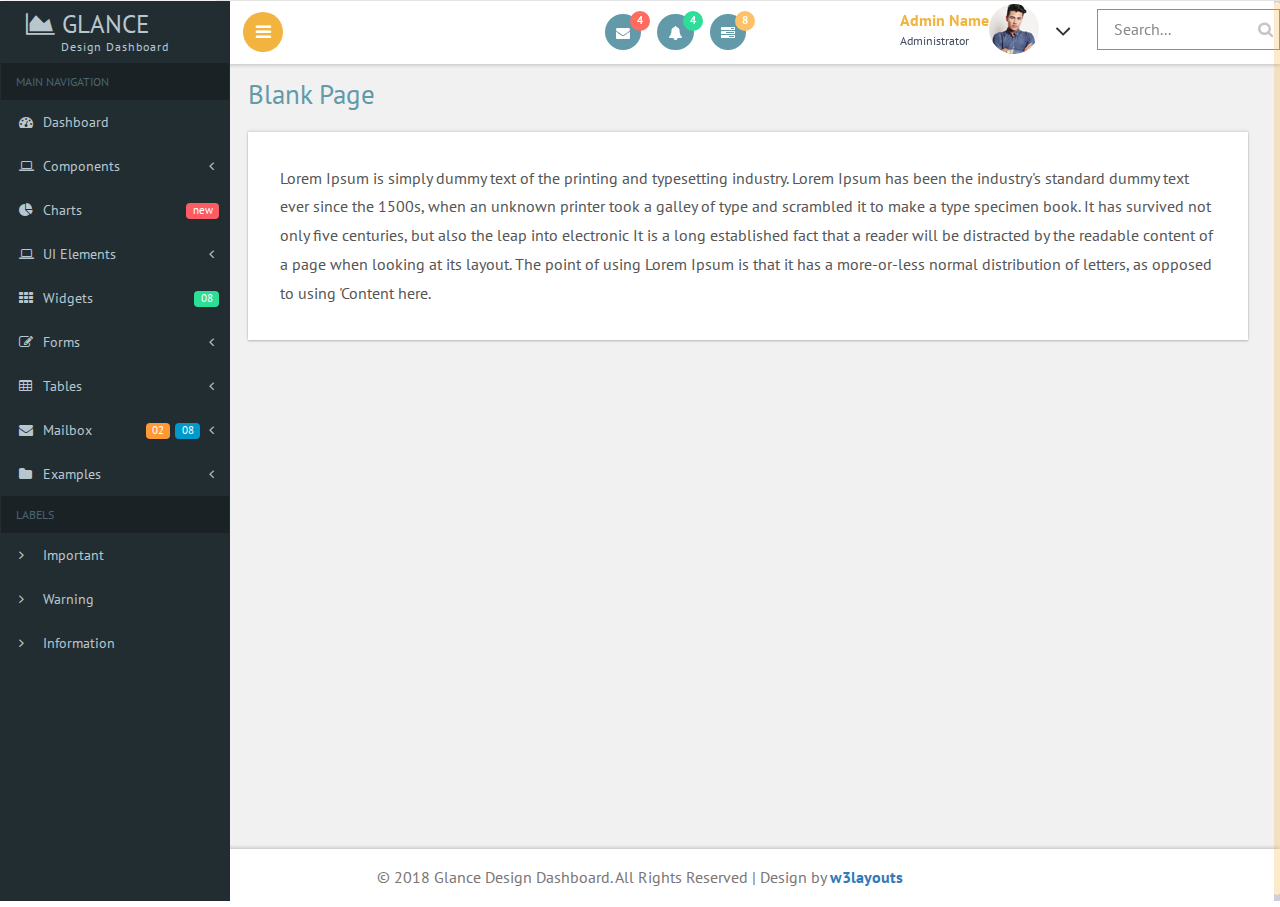
<file: blank-page.html>
<!--
Author: W3layouts
Author URL: http://w3layouts.com
License: Creative Commons Attribution 3.0 Unported
License URL: http://creativecommons.org/licenses/by/3.0/
-->
<!DOCTYPE HTML>
<html>
<head>
<title>Glance Design Dashboard an Admin Panel Category Flat Bootstrap Responsive Website Template | Blank Page :: w3layouts</title>
<meta name="viewport" content="width=device-width, initial-scale=1">
<meta http-equiv="Content-Type" content="text/html; charset=utf-8" />
<meta name="keywords" content="Glance Design Dashboard Responsive web template, Bootstrap Web Templates, Flat Web Templates, Android Compatible web template, 
SmartPhone Compatible web template, free WebDesigns for Nokia, Samsung, LG, SonyEricsson, Motorola web design" />
<script type="application/x-javascript"> addEventListener("load", function() { setTimeout(hideURLbar, 0); }, false); function hideURLbar(){ window.scrollTo(0,1); } </script>

<!-- Bootstrap Core CSS -->
<link href="css/bootstrap.css" rel='stylesheet' type='text/css' />

<!-- Custom CSS -->
<link href="css/style.css" rel='stylesheet' type='text/css' />

<!-- font-awesome icons CSS -->
<link href="css/font-awesome.css" rel="stylesheet"> 
<!-- //font-awesome icons CSS -->

 <!-- side nav css file -->
 <link href='css/SidebarNav.min.css' media='all' rel='stylesheet' type='text/css'/>
 <!-- side nav css file -->
 
 <!-- js-->
<script src="js/jquery-1.11.1.min.js"></script>
<script src="js/modernizr.custom.js"></script>

<!--webfonts-->
<link href="//fonts.googleapis.com/css?family=PT+Sans:400,400i,700,700i&amp;subset=cyrillic,cyrillic-ext,latin-ext" rel="stylesheet">
<!--//webfonts--> 

<!-- Metis Menu -->
<script src="js/metisMenu.min.js"></script>
<script src="js/custom.js"></script>
<link href="css/custom.css" rel="stylesheet">
<!--//Metis Menu -->

</head> 
<body class="cbp-spmenu-push">
	<div class="main-content">
	<div class="cbp-spmenu cbp-spmenu-vertical cbp-spmenu-left" id="cbp-spmenu-s1">
		<!--left-fixed -navigation-->
		<aside class="sidebar-left">
      <nav class="navbar navbar-inverse">
          <div class="navbar-header">
            <button type="button" class="navbar-toggle collapsed" data-toggle="collapse" data-target=".collapse" aria-expanded="false">
            <span class="sr-only">Toggle navigation</span>
            <span class="icon-bar"></span>
            <span class="icon-bar"></span>
            <span class="icon-bar"></span>
            </button>
            <h1><a class="navbar-brand" href="index.html"><span class="fa fa-area-chart"></span> Glance<span class="dashboard_text">Design dashboard</span></a></h1>
          </div>
          <div class="collapse navbar-collapse" id="bs-example-navbar-collapse-1">
            <ul class="sidebar-menu">
              <li class="header">MAIN NAVIGATION</li>
              <li class="treeview">
                <a href="index.html">
                <i class="fa fa-dashboard"></i> <span>Dashboard</span>
                </a>
              </li>
			  <li class="treeview">
                <a href="#">
                <i class="fa fa-laptop"></i>
                <span>Components</span>
                <i class="fa fa-angle-left pull-right"></i>
                </a>
                <ul class="treeview-menu">
                  <li><a href="grids.html"><i class="fa fa-angle-right"></i> Grids</a></li>
                  <li><a href="media.html"><i class="fa fa-angle-right"></i> Media Css</a></li>
                </ul>
              </li>
              <li class="treeview">
                <a href="charts.html">
                <i class="fa fa-pie-chart"></i>
                <span>Charts</span>
                <span class="label label-primary pull-right">new</span>
                </a>
              </li>
              <li class="treeview">
                <a href="#">
                <i class="fa fa-laptop"></i>
                <span>UI Elements</span>
                <i class="fa fa-angle-left pull-right"></i>
                </a>
                <ul class="treeview-menu">
                  <li><a href="general.html"><i class="fa fa-angle-right"></i> General</a></li>
                  <li><a href="icons.html"><i class="fa fa-angle-right"></i> Icons</a></li>
                  <li><a href="buttons.html"><i class="fa fa-angle-right"></i> Buttons</a></li>
                  <li><a href="typography.html"><i class="fa fa-angle-right"></i> Typography</a></li>
                </ul>
              </li>
			  <li>
                <a href="widgets.html">
                <i class="fa fa-th"></i> <span>Widgets</span>
                <small class="label pull-right label-info">08</small>
                </a>
              </li>
              <li class="treeview">
                <a href="#">
                <i class="fa fa-edit"></i> <span>Forms</span>
                <i class="fa fa-angle-left pull-right"></i>
                </a>
                <ul class="treeview-menu">
                  <li><a href="forms.html"><i class="fa fa-angle-right"></i> General Forms</a></li>
                  <li><a href="validation.html"><i class="fa fa-angle-right"></i> Form Validations</a></li>
                </ul>
              </li>
              <li class="treeview">
                <a href="#">
                <i class="fa fa-table"></i> <span>Tables</span>
                <i class="fa fa-angle-left pull-right"></i>
                </a>
                <ul class="treeview-menu">
                  <li><a href="tables.html"><i class="fa fa-angle-right"></i> Simple tables</a></li>
                </ul>
              </li>
              <li class="treeview">
                <a href="#">
                <i class="fa fa-envelope"></i> <span>Mailbox</span>
                <i class="fa fa-angle-left pull-right"></i><small class="label pull-right label-info1">08</small><span class="label label-primary1 pull-right">02</span></a>
                <ul class="treeview-menu">
                  <li><a href="inbox.html"><i class="fa fa-angle-right"></i> Mail Inbox</a></li>
                  <li><a href="compose.html"><i class="fa fa-angle-right"></i> Compose Mail </a></li>
                </ul>
              </li>
              <li class="treeview">
                <a href="#">
                <i class="fa fa-folder"></i> <span>Examples</span>
                <i class="fa fa-angle-left pull-right"></i>
                </a>
                <ul class="treeview-menu">
                  <li><a href="login.html"><i class="fa fa-angle-right"></i> Login</a></li>
                  <li><a href="signup.html"><i class="fa fa-angle-right"></i> Register</a></li>
                  <li><a href="404.html"><i class="fa fa-angle-right"></i> 404 Error</a></li>
                  <li><a href="500.html"><i class="fa fa-angle-right"></i> 500 Error</a></li>
                  <li><a href="blank-page.html"><i class="fa fa-angle-right"></i> Blank Page</a></li>
                </ul>
              </li>
              <li class="header">LABELS</li>
              <li><a href="#"><i class="fa fa-angle-right text-red"></i> <span>Important</span></a></li>
              <li><a href="#"><i class="fa fa-angle-right text-yellow"></i> <span>Warning</span></a></li>
              <li><a href="#"><i class="fa fa-angle-right text-aqua"></i> <span>Information</span></a></li>
            </ul>
          </div>
          <!-- /.navbar-collapse -->
      </nav>
    </aside>
	</div>
		<!--left-fixed -navigation-->
		
		<!-- header-starts -->
		<div class="sticky-header header-section ">
			<div class="header-left">
				
				<!--toggle button start-->
				<button id="showLeftPush"><i class="fa fa-bars"></i></button>
				<!--toggle button end-->
				<div class="profile_details_left"><!--notifications of menu start -->
					<ul class="nofitications-dropdown">
						<li class="dropdown head-dpdn">
							<a href="#" class="dropdown-toggle" data-toggle="dropdown" aria-expanded="false"><i class="fa fa-envelope"></i><span class="badge">4</span></a>
							<ul class="dropdown-menu">
								<li>
									<div class="notification_header">
										<h3>You have 3 new messages</h3>
									</div>
								</li>
								<li><a href="#">
								   <div class="user_img"><img src="images/1.jpg" alt=""></div>
								   <div class="notification_desc">
									<p>Lorem ipsum dolor amet</p>
									<p><span>1 hour ago</span></p>
									</div>
								   <div class="clearfix"></div>	
								</a></li>
								<li class="odd"><a href="#">
									<div class="user_img"><img src="images/4.jpg" alt=""></div>
								   <div class="notification_desc">
									<p>Lorem ipsum dolor amet </p>
									<p><span>1 hour ago</span></p>
									</div>
								  <div class="clearfix"></div>	
								</a></li>
								<li><a href="#">
								   <div class="user_img"><img src="images/3.jpg" alt=""></div>
								   <div class="notification_desc">
									<p>Lorem ipsum dolor amet </p>
									<p><span>1 hour ago</span></p>
									</div>
								   <div class="clearfix"></div>	
								</a></li>
								<li>
									<div class="notification_bottom">
										<a href="#">See all messages</a>
									</div> 
								</li>
							</ul>
						</li>
						<li class="dropdown head-dpdn">
							<a href="#" class="dropdown-toggle" data-toggle="dropdown" aria-expanded="false"><i class="fa fa-bell"></i><span class="badge blue">4</span></a>
							<ul class="dropdown-menu">
								<li>
									<div class="notification_header">
										<h3>You have 3 new notification</h3>
									</div>
								</li>
								<li><a href="#">
									<div class="user_img"><img src="images/4.jpg" alt=""></div>
								   <div class="notification_desc">
									<p>Lorem ipsum dolor amet</p>
									<p><span>1 hour ago</span></p>
									</div>
								  <div class="clearfix"></div>	
								 </a></li>
								 <li class="odd"><a href="#">
									<div class="user_img"><img src="images/1.jpg" alt=""></div>
								   <div class="notification_desc">
									<p>Lorem ipsum dolor amet </p>
									<p><span>1 hour ago</span></p>
									</div>
								   <div class="clearfix"></div>	
								 </a></li>
								 <li><a href="#">
									<div class="user_img"><img src="images/3.jpg" alt=""></div>
								   <div class="notification_desc">
									<p>Lorem ipsum dolor amet </p>
									<p><span>1 hour ago</span></p>
									</div>
								   <div class="clearfix"></div>	
								 </a></li>
								 <li>
									<div class="notification_bottom">
										<a href="#">See all notifications</a>
									</div> 
								</li>
							</ul>
						</li>	
						<li class="dropdown head-dpdn">
							<a href="#" class="dropdown-toggle" data-toggle="dropdown" aria-expanded="false"><i class="fa fa-tasks"></i><span class="badge blue1">8</span></a>
							<ul class="dropdown-menu">
								<li>
									<div class="notification_header">
										<h3>You have 8 pending task</h3>
									</div>
								</li>
								<li><a href="#">
									<div class="task-info">
										<span class="task-desc">Database update</span><span class="percentage">40%</span>
										<div class="clearfix"></div>	
									</div>
									<div class="progress progress-striped active">
										<div class="bar yellow" style="width:40%;"></div>
									</div>
								</a></li>
								<li><a href="#">
									<div class="task-info">
										<span class="task-desc">Dashboard done</span><span class="percentage">90%</span>
									   <div class="clearfix"></div>	
									</div>
									<div class="progress progress-striped active">
										 <div class="bar green" style="width:90%;"></div>
									</div>
								</a></li>
								<li><a href="#">
									<div class="task-info">
										<span class="task-desc">Mobile App</span><span class="percentage">33%</span>
										<div class="clearfix"></div>	
									</div>
								   <div class="progress progress-striped active">
										 <div class="bar red" style="width: 33%;"></div>
									</div>
								</a></li>
								<li><a href="#">
									<div class="task-info">
										<span class="task-desc">Issues fixed</span><span class="percentage">80%</span>
									   <div class="clearfix"></div>	
									</div>
									<div class="progress progress-striped active">
										 <div class="bar  blue" style="width: 80%;"></div>
									</div>
								</a></li>
								<li>
									<div class="notification_bottom">
										<a href="#">See all pending tasks</a>
									</div> 
								</li>
							</ul>
						</li>	
					</ul>
					<div class="clearfix"> </div>
				</div>
				<!--notification menu end -->
				<div class="clearfix"> </div>
			</div>
			<div class="header-right">
				
				
				<!--search-box-->
				<div class="search-box">
					<form class="input">
						<input class="sb-search-input input__field--madoka" placeholder="Search..." type="search" id="input-31" />
						<label class="input__label" for="input-31">
							<svg class="graphic" width="100%" height="100%" viewBox="0 0 404 77" preserveAspectRatio="none">
								<path d="m0,0l404,0l0,77l-404,0l0,-77z"/>
							</svg>
						</label>
					</form>
				</div><!--//end-search-box-->
				
				<div class="profile_details">		
					<ul>
						<li class="dropdown profile_details_drop">
							<a href="#" class="dropdown-toggle" data-toggle="dropdown" aria-expanded="false">
								<div class="profile_img">	
									<span class="prfil-img"><img src="images/2.jpg" alt=""> </span> 
									<div class="user-name">
										<p>Admin Name</p>
										<span>Administrator</span>
									</div>
									<i class="fa fa-angle-down lnr"></i>
									<i class="fa fa-angle-up lnr"></i>
									<div class="clearfix"></div>	
								</div>	
							</a>
							<ul class="dropdown-menu drp-mnu">
								<li> <a href="#"><i class="fa fa-cog"></i> Settings</a> </li> 
								<li> <a href="#"><i class="fa fa-user"></i> My Account</a> </li>
								<li> <a href="#"><i class="fa fa-suitcase"></i> Profile</a> </li> 
								<li> <a href="#"><i class="fa fa-sign-out"></i> Logout</a> </li>
							</ul>
						</li>
					</ul>
				</div>
				<div class="clearfix"> </div>				
			</div>
			<div class="clearfix"> </div>	
		</div>
		<!-- //header-ends -->
		<!-- main content start-->
		<div id="page-wrapper">
			<div class="main-page">
				<h2 class="title1">Blank Page</h2>
				<div class="blank-page widget-shadow scroll" id="style-2 div1">
					<p>Lorem Ipsum is simply dummy text of the printing and typesetting industry. Lorem Ipsum has been the industry's standard dummy text ever since the 1500s, when an unknown printer took a galley of type and scrambled it to make a type specimen book. It has survived not only five centuries, but also the leap into electronic 
						It is a long established fact that a reader will be distracted by the readable content of a page when looking at its layout. The point of using Lorem Ipsum is that it has a more-or-less normal distribution of letters, as opposed to using 'Content here.
					</p>
				</div>
			</div>
		</div>
		<!--footer-->
		<div class="footer">
		   <p>&copy; 2018 Glance Design Dashboard. All Rights Reserved | Design by <a href="https://w3layouts.com/" target="_blank">w3layouts</a></p>
	   </div>
        <!--//footer-->
	</div>
	
	<!-- side nav js -->
	<script src='js/SidebarNav.min.js' type='text/javascript'></script>
	<script>
      $('.sidebar-menu').SidebarNav()
    </script>
	<!-- //side nav js -->
	
	<!-- Classie --><!-- for toggle left push menu script -->
		<script src="js/classie.js"></script>
		<script>
			var menuLeft = document.getElementById( 'cbp-spmenu-s1' ),
				showLeftPush = document.getElementById( 'showLeftPush' ),
				body = document.body;
				
			showLeftPush.onclick = function() {
				classie.toggle( this, 'active' );
				classie.toggle( body, 'cbp-spmenu-push-toright' );
				classie.toggle( menuLeft, 'cbp-spmenu-open' );
				disableOther( 'showLeftPush' );
			};
			
			function disableOther( button ) {
				if( button !== 'showLeftPush' ) {
					classie.toggle( showLeftPush, 'disabled' );
				}
			}
		</script>
	<!-- //Classie --><!-- //for toggle left push menu script -->
	
	<!--scrolling js-->
	<script src="js/jquery.nicescroll.js"></script>
	<script src="js/scripts.js"></script>
	<!--//scrolling js-->
	
	<!-- Bootstrap Core JavaScript -->
   <script src="js/bootstrap.js"> </script>
   
</body>
</html>
</file>
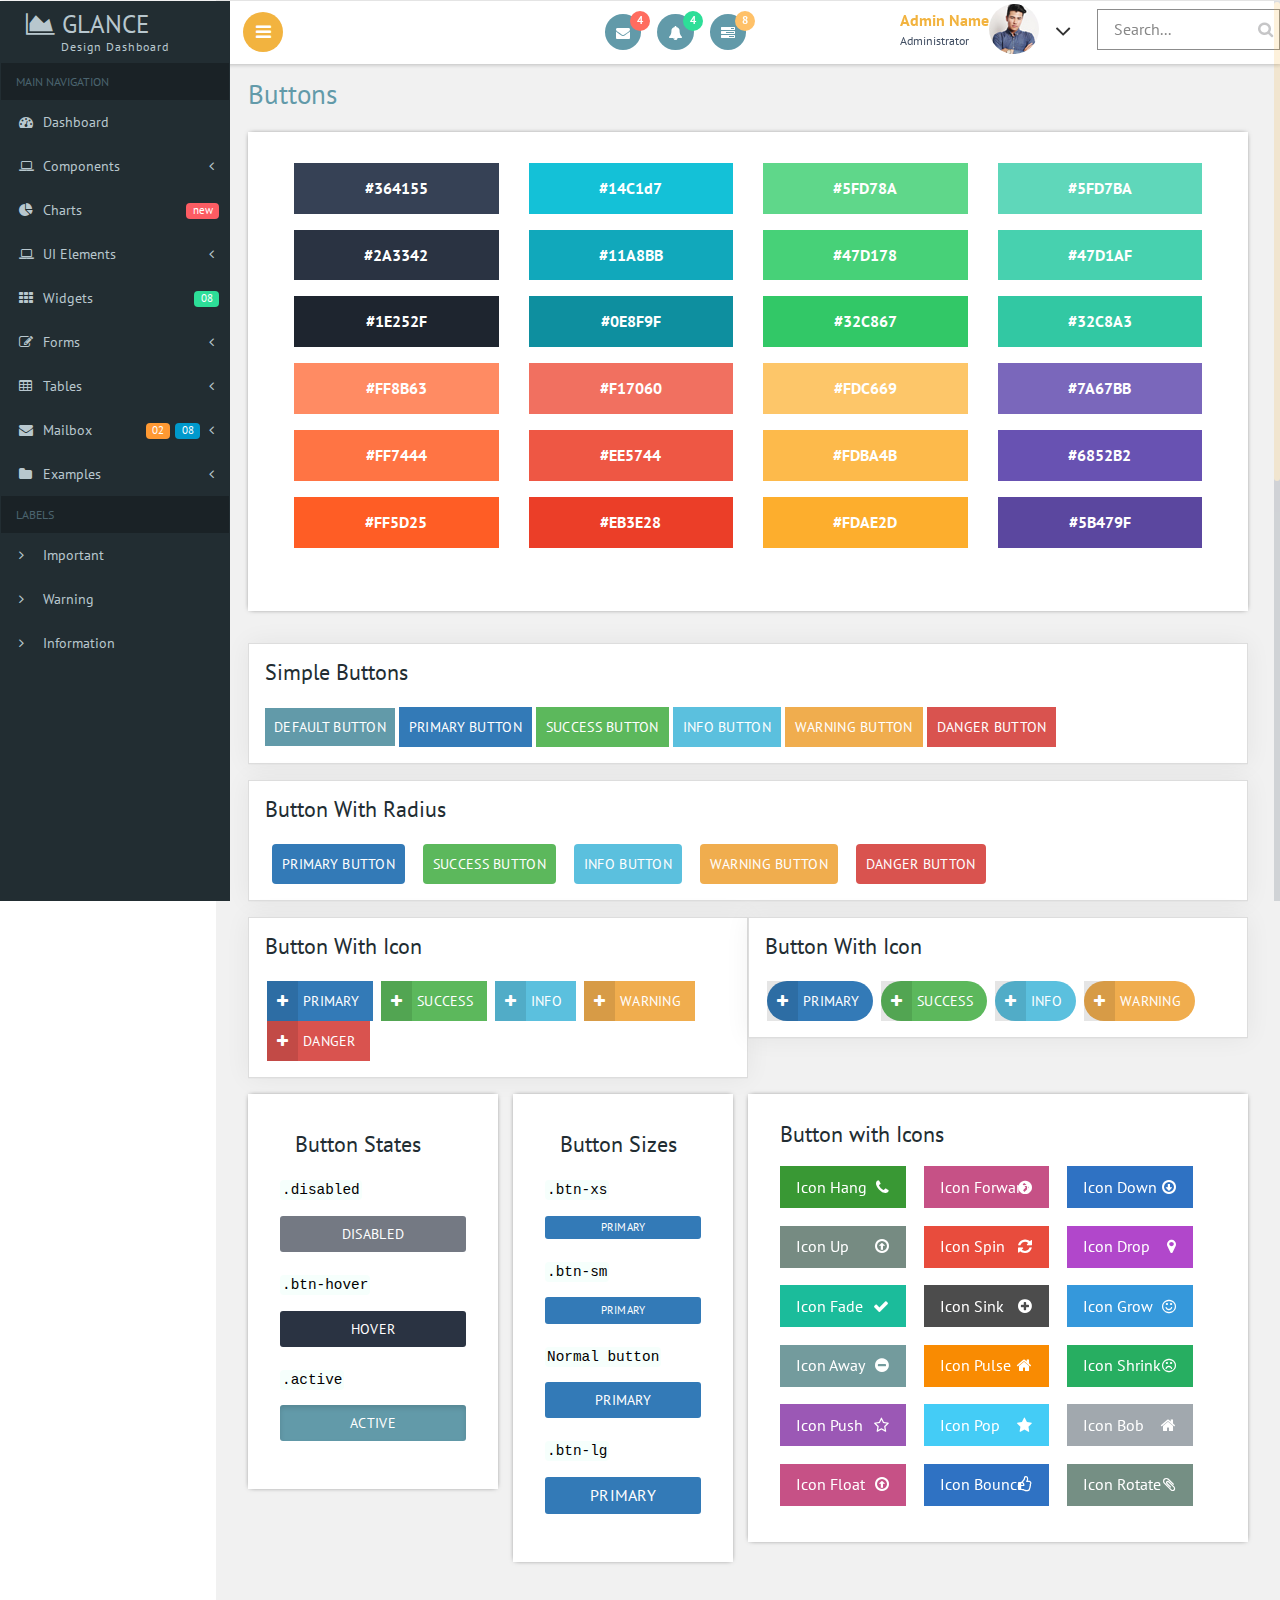
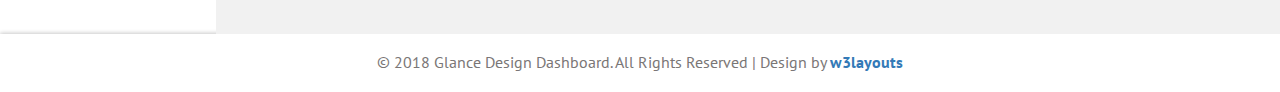
<file: buttons.html>
<!--
Author: W3layouts
Author URL: http://w3layouts.com
License: Creative Commons Attribution 3.0 Unported
License URL: http://creativecommons.org/licenses/by/3.0/
-->
<!DOCTYPE HTML>
<html>
<head>
<title>Glance Design Dashboard an Admin Panel Category Flat Bootstrap Responsive Website Template | Buttons :: w3layouts</title>
<meta name="viewport" content="width=device-width, initial-scale=1">
<meta http-equiv="Content-Type" content="text/html; charset=utf-8" />
<meta name="keywords" content="Glance Design Dashboard Responsive web template, Bootstrap Web Templates, Flat Web Templates, Android Compatible web template, 
SmartPhone Compatible web template, free WebDesigns for Nokia, Samsung, LG, SonyEricsson, Motorola web design" />
<script type="application/x-javascript"> addEventListener("load", function() { setTimeout(hideURLbar, 0); }, false); function hideURLbar(){ window.scrollTo(0,1); } </script>

<!-- Bootstrap Core CSS -->
<link href="css/bootstrap.css" rel='stylesheet' type='text/css' />

<!-- Custom CSS -->
<link href="css/style.css" rel='stylesheet' type='text/css' />

<!-- font-awesome icons CSS -->
<link href="css/font-awesome.css" rel="stylesheet"> 
<!-- //font-awesome icons CSS -->

 <!-- side nav css file -->
 <link href='css/SidebarNav.min.css' media='all' rel='stylesheet' type='text/css'/>
 <!-- side nav css file -->
 
 <!-- js-->
<script src="js/jquery-1.11.1.min.js"></script>
<script src="js/modernizr.custom.js"></script>

<!--webfonts-->
<link href="//fonts.googleapis.com/css?family=PT+Sans:400,400i,700,700i&amp;subset=cyrillic,cyrillic-ext,latin-ext" rel="stylesheet">
<!--//webfonts--> 

<!-- Metis Menu -->
<script src="js/metisMenu.min.js"></script>
<script src="js/custom.js"></script>
<link href="css/custom.css" rel="stylesheet">
<!--//Metis Menu -->

</head> 
<body class="cbp-spmenu-push">
	<div class="main-content">
	<div class="cbp-spmenu cbp-spmenu-vertical cbp-spmenu-left" id="cbp-spmenu-s1">
		<!--left-fixed -navigation-->
		<aside class="sidebar-left">
      <nav class="navbar navbar-inverse">
          <div class="navbar-header">
            <button type="button" class="navbar-toggle collapsed" data-toggle="collapse" data-target=".collapse" aria-expanded="false">
            <span class="sr-only">Toggle navigation</span>
            <span class="icon-bar"></span>
            <span class="icon-bar"></span>
            <span class="icon-bar"></span>
            </button>
            <h1><a class="navbar-brand" href="index.html"><span class="fa fa-area-chart"></span> Glance<span class="dashboard_text">Design dashboard</span></a></h1>
          </div>
          <div class="collapse navbar-collapse" id="bs-example-navbar-collapse-1">
            <ul class="sidebar-menu">
              <li class="header">MAIN NAVIGATION</li>
              <li class="treeview">
                <a href="index.html">
                <i class="fa fa-dashboard"></i> <span>Dashboard</span>
                </a>
              </li>
			  <li class="treeview">
                <a href="#">
                <i class="fa fa-laptop"></i>
                <span>Components</span>
                <i class="fa fa-angle-left pull-right"></i>
                </a>
                <ul class="treeview-menu">
                  <li><a href="grids.html"><i class="fa fa-angle-right"></i> Grids</a></li>
                  <li><a href="media.html"><i class="fa fa-angle-right"></i> Media Css</a></li>
                </ul>
              </li>
              <li class="treeview">
                <a href="charts.html">
                <i class="fa fa-pie-chart"></i>
                <span>Charts</span>
                <span class="label label-primary pull-right">new</span>
                </a>
              </li>
              <li class="treeview">
                <a href="#">
                <i class="fa fa-laptop"></i>
                <span>UI Elements</span>
                <i class="fa fa-angle-left pull-right"></i>
                </a>
                <ul class="treeview-menu">
                  <li><a href="general.html"><i class="fa fa-angle-right"></i> General</a></li>
                  <li><a href="icons.html"><i class="fa fa-angle-right"></i> Icons</a></li>
                  <li><a href="buttons.html"><i class="fa fa-angle-right"></i> Buttons</a></li>
                  <li><a href="typography.html"><i class="fa fa-angle-right"></i> Typography</a></li>
                </ul>
              </li>
			  <li>
                <a href="widgets.html">
                <i class="fa fa-th"></i> <span>Widgets</span>
                <small class="label pull-right label-info">08</small>
                </a>
              </li>
              <li class="treeview">
                <a href="#">
                <i class="fa fa-edit"></i> <span>Forms</span>
                <i class="fa fa-angle-left pull-right"></i>
                </a>
                <ul class="treeview-menu">
                  <li><a href="forms.html"><i class="fa fa-angle-right"></i> General Forms</a></li>
                  <li><a href="validation.html"><i class="fa fa-angle-right"></i> Form Validations</a></li>
                </ul>
              </li>
              <li class="treeview">
                <a href="#">
                <i class="fa fa-table"></i> <span>Tables</span>
                <i class="fa fa-angle-left pull-right"></i>
                </a>
                <ul class="treeview-menu">
                  <li><a href="tables.html"><i class="fa fa-angle-right"></i> Simple tables</a></li>
                </ul>
              </li>
              <li class="treeview">
                <a href="#">
                <i class="fa fa-envelope"></i> <span>Mailbox</span>
                <i class="fa fa-angle-left pull-right"></i><small class="label pull-right label-info1">08</small><span class="label label-primary1 pull-right">02</span></a>
                <ul class="treeview-menu">
                  <li><a href="inbox.html"><i class="fa fa-angle-right"></i> Mail Inbox</a></li>
                  <li><a href="compose.html"><i class="fa fa-angle-right"></i> Compose Mail </a></li>
                </ul>
              </li>
              <li class="treeview">
                <a href="#">
                <i class="fa fa-folder"></i> <span>Examples</span>
                <i class="fa fa-angle-left pull-right"></i>
                </a>
                <ul class="treeview-menu">
                  <li><a href="login.html"><i class="fa fa-angle-right"></i> Login</a></li>
                  <li><a href="signup.html"><i class="fa fa-angle-right"></i> Register</a></li>
                  <li><a href="404.html"><i class="fa fa-angle-right"></i> 404 Error</a></li>
                  <li><a href="500.html"><i class="fa fa-angle-right"></i> 500 Error</a></li>
                  <li><a href="blank-page.html"><i class="fa fa-angle-right"></i> Blank Page</a></li>
                </ul>
              </li>
              <li class="header">LABELS</li>
              <li><a href="#"><i class="fa fa-angle-right text-red"></i> <span>Important</span></a></li>
              <li><a href="#"><i class="fa fa-angle-right text-yellow"></i> <span>Warning</span></a></li>
              <li><a href="#"><i class="fa fa-angle-right text-aqua"></i> <span>Information</span></a></li>
            </ul>
          </div>
          <!-- /.navbar-collapse -->
      </nav>
    </aside>
	</div>
		<!--left-fixed -navigation-->
		
		<!-- header-starts -->
		<div class="sticky-header header-section ">
			<div class="header-left">
				
				<!--toggle button start-->
				<button id="showLeftPush"><i class="fa fa-bars"></i></button>
				<!--toggle button end-->
				<div class="profile_details_left"><!--notifications of menu start -->
					<ul class="nofitications-dropdown">
						<li class="dropdown head-dpdn">
							<a href="#" class="dropdown-toggle" data-toggle="dropdown" aria-expanded="false"><i class="fa fa-envelope"></i><span class="badge">4</span></a>
							<ul class="dropdown-menu">
								<li>
									<div class="notification_header">
										<h3>You have 3 new messages</h3>
									</div>
								</li>
								<li><a href="#">
								   <div class="user_img"><img src="images/1.jpg" alt=""></div>
								   <div class="notification_desc">
									<p>Lorem ipsum dolor amet</p>
									<p><span>1 hour ago</span></p>
									</div>
								   <div class="clearfix"></div>	
								</a></li>
								<li class="odd"><a href="#">
									<div class="user_img"><img src="images/4.jpg" alt=""></div>
								   <div class="notification_desc">
									<p>Lorem ipsum dolor amet </p>
									<p><span>1 hour ago</span></p>
									</div>
								  <div class="clearfix"></div>	
								</a></li>
								<li><a href="#">
								   <div class="user_img"><img src="images/3.jpg" alt=""></div>
								   <div class="notification_desc">
									<p>Lorem ipsum dolor amet </p>
									<p><span>1 hour ago</span></p>
									</div>
								   <div class="clearfix"></div>	
								</a></li>
								<li>
									<div class="notification_bottom">
										<a href="#">See all messages</a>
									</div> 
								</li>
							</ul>
						</li>
						<li class="dropdown head-dpdn">
							<a href="#" class="dropdown-toggle" data-toggle="dropdown" aria-expanded="false"><i class="fa fa-bell"></i><span class="badge blue">4</span></a>
							<ul class="dropdown-menu">
								<li>
									<div class="notification_header">
										<h3>You have 3 new notification</h3>
									</div>
								</li>
								<li><a href="#">
									<div class="user_img"><img src="images/4.jpg" alt=""></div>
								   <div class="notification_desc">
									<p>Lorem ipsum dolor amet</p>
									<p><span>1 hour ago</span></p>
									</div>
								  <div class="clearfix"></div>	
								 </a></li>
								 <li class="odd"><a href="#">
									<div class="user_img"><img src="images/1.jpg" alt=""></div>
								   <div class="notification_desc">
									<p>Lorem ipsum dolor amet </p>
									<p><span>1 hour ago</span></p>
									</div>
								   <div class="clearfix"></div>	
								 </a></li>
								 <li><a href="#">
									<div class="user_img"><img src="images/3.jpg" alt=""></div>
								   <div class="notification_desc">
									<p>Lorem ipsum dolor amet </p>
									<p><span>1 hour ago</span></p>
									</div>
								   <div class="clearfix"></div>	
								 </a></li>
								 <li>
									<div class="notification_bottom">
										<a href="#">See all notifications</a>
									</div> 
								</li>
							</ul>
						</li>	
						<li class="dropdown head-dpdn">
							<a href="#" class="dropdown-toggle" data-toggle="dropdown" aria-expanded="false"><i class="fa fa-tasks"></i><span class="badge blue1">8</span></a>
							<ul class="dropdown-menu">
								<li>
									<div class="notification_header">
										<h3>You have 8 pending task</h3>
									</div>
								</li>
								<li><a href="#">
									<div class="task-info">
										<span class="task-desc">Database update</span><span class="percentage">40%</span>
										<div class="clearfix"></div>	
									</div>
									<div class="progress progress-striped active">
										<div class="bar yellow" style="width:40%;"></div>
									</div>
								</a></li>
								<li><a href="#">
									<div class="task-info">
										<span class="task-desc">Dashboard done</span><span class="percentage">90%</span>
									   <div class="clearfix"></div>	
									</div>
									<div class="progress progress-striped active">
										 <div class="bar green" style="width:90%;"></div>
									</div>
								</a></li>
								<li><a href="#">
									<div class="task-info">
										<span class="task-desc">Mobile App</span><span class="percentage">33%</span>
										<div class="clearfix"></div>	
									</div>
								   <div class="progress progress-striped active">
										 <div class="bar red" style="width: 33%;"></div>
									</div>
								</a></li>
								<li><a href="#">
									<div class="task-info">
										<span class="task-desc">Issues fixed</span><span class="percentage">80%</span>
									   <div class="clearfix"></div>	
									</div>
									<div class="progress progress-striped active">
										 <div class="bar  blue" style="width: 80%;"></div>
									</div>
								</a></li>
								<li>
									<div class="notification_bottom">
										<a href="#">See all pending tasks</a>
									</div> 
								</li>
							</ul>
						</li>	
					</ul>
					<div class="clearfix"> </div>
				</div>
				<!--notification menu end -->
				<div class="clearfix"> </div>
			</div>
			<div class="header-right">
				
				
				<!--search-box-->
				<div class="search-box">
					<form class="input">
						<input class="sb-search-input input__field--madoka" placeholder="Search..." type="search" id="input-31" />
						<label class="input__label" for="input-31">
							<svg class="graphic" width="100%" height="100%" viewBox="0 0 404 77" preserveAspectRatio="none">
								<path d="m0,0l404,0l0,77l-404,0l0,-77z"/>
							</svg>
						</label>
					</form>
				</div><!--//end-search-box-->
				
				<div class="profile_details">		
					<ul>
						<li class="dropdown profile_details_drop">
							<a href="#" class="dropdown-toggle" data-toggle="dropdown" aria-expanded="false">
								<div class="profile_img">	
									<span class="prfil-img"><img src="images/2.jpg" alt=""> </span> 
									<div class="user-name">
										<p>Admin Name</p>
										<span>Administrator</span>
									</div>
									<i class="fa fa-angle-down lnr"></i>
									<i class="fa fa-angle-up lnr"></i>
									<div class="clearfix"></div>	
								</div>	
							</a>
							<ul class="dropdown-menu drp-mnu">
								<li> <a href="#"><i class="fa fa-cog"></i> Settings</a> </li> 
								<li> <a href="#"><i class="fa fa-user"></i> My Account</a> </li>
								<li> <a href="#"><i class="fa fa-suitcase"></i> Profile</a> </li> 
								<li> <a href="#"><i class="fa fa-sign-out"></i> Logout</a> </li>
							</ul>
						</li>
					</ul>
				</div>
				<div class="clearfix"> </div>				
			</div>
			<div class="clearfix"> </div>	
		</div>
		<!-- //header-ends -->
		<!-- main content start-->
		<div id="page-wrapper">
			<div class="main-page">
				<h2 class="title1">Buttons</h2>
				<!-- buttons -->
				<!-- Color-variations -->
				<div class="panel1 variations-panel">
					<div class="panel-body mtn">
						<div class="col-adjust-10">
							<div class="row">
								<div class="col-md-3 w3layouts-bnt">
									<div class="bg-dark light pv20 text-white fw600 text-center">#364155 </div>
									<div class="bg-dark pv20 text-white fw600 text-center">#2A3342</div>
									<div class="bg-dark dark pv20 text-white fw600 text-center">#1E252F</div>
								</div>
								<div class="col-md-3 agileits-bnt">
									<div class="bg-primary light pv20 text-white fw600 text-center">#14C1d7</div>
									<div class="bg-primary pv20 text-white fw600 text-center">#11A8BB</div>
									<div class="bg-primary dark pv20 text-white fw600 text-center">#0E8F9F</div>
								</div>
								<div class="col-md-3 agileinfo-bnt">
									<div class="bg-success light pv20 text-white fw600 text-center">#5FD78A</div>
									<div class="bg-success pv20 text-white fw600 text-center">#47D178</div>
									<div class="bg-success dark pv20 text-white fw600 text-center">#32C867</div>
								</div>
								<div class="col-md-3 wthree-bnt">
									<div class="bg-info light pv20 text-white fw600 text-center">#5FD7BA</div>
									<div class="bg-info pv20 text-white fw600 text-center">#47D1AF</div>
									<div class="bg-info dark pv20 text-white fw600 text-center">#32C8A3</div>
								</div>
								<div class="col-md-3 w3-agileits-bnt">
									<div class="bg-warning light pv20 text-white fw600 text-center">#FF8B63</div>
									<div class="bg-warning pv20 text-white fw600 text-center">#FF7444</div>
									<div class="bg-warning dark pv20 text-white fw600 text-center">#FF5D25</div>
								</div>
								<div class="col-md-3 agileits-w3layouts-bnt">
									<div class="bg-danger light pv20 text-white fw600 text-center">#F17060</div>
									<div class="bg-danger pv20 text-white fw600 text-center">#EE5744</div>
									<div class="bg-danger dark pv20 text-white fw600 text-center">#EB3E28</div>
								</div>
								<div class="col-md-3 w3-agile-bnt">
									<div class="bg-alert light pv20 text-white fw600 text-center">#FDC669</div>
									<div class="bg-alert pv20 text-white fw600 text-center">#FDBA4B</div>
									<div class="bg-alert dark pv20 text-white fw600 text-center">#FDAE2D</div>
								</div>
								<div class="col-md-3 agile-bnt">
									<div class="bg-system light pv20 text-white fw600 text-center">#7A67BB</div>
									<div class="bg-system pv20 text-white fw600 text-center">#6852B2</div>
									<div class="bg-system dark pv20 text-white fw600 text-center">#5B479F</div>
								</div>
								<div class="clearfix"> </div>
							</div>
						</div>
					</div>
				</div>
				<!-- //Color-variations -->
				<!-- /buttons_w3ls_agile -->
								<div class="buttons_w3ls_agile">
								
									<div class="button_set_one agile_info_shadow">
									 <h3 class="w3_inner_tittle two">Simple Buttons</h3>
										<!-- Standard button -->
											<button type = "button" class = "btn btn-default">Default Button</button>

											<!-- Provides extra visual weight and identifies the primary action in a set of buttons -->
											<button type = "button" class = "btn btn-primary">Primary Button</button>

											<!-- Indicates a successful or positive action -->
											<button type = "button" class = "btn btn-success">Success Button</button>

											<!-- Contextual button for informational alert messages -->
											<button type = "button" class = "btn btn-info">Info Button</button>

											<!-- Indicates caution should be taken with this action -->
											<button type = "button" class = "btn btn-warning">Warning Button</button>

											<!-- Indicates a dangerous or potentially negative action -->
											<button type = "button" class = "btn btn-danger">Danger Button</button>

											
									</div>
									<div class="button_set_one two agile_info_shadow">
										<!-- Standard button -->
										 <h3 class="w3_inner_tittle two"> Button With Radius</h3>

											<!-- Provides extra visual weight and identifies the primary action in a set of buttons -->
											<button type = "button" class = "btn btn-primary">Primary Button</button>

											<!-- Indicates a successful or positive action -->
											<button type = "button" class = "btn btn-success">Success Button</button>

											<!-- Contextual button for informational alert messages -->
											<button type = "button" class = "btn btn-info">Info Button</button>

											<!-- Indicates caution should be taken with this action -->
											<button type = "button" class = "btn btn-warning">Warning Button</button>

											<!-- Indicates a dangerous or potentially negative action -->
											<button type = "button" class = "btn btn-danger">Danger Button</button>

											
									</div>
									<div class="clearfix"></div>
								</div>
							<!-- //buttons_w3ls_agile -->
					        <!-- /buttons_w3ls_agile -->
								<div class="buttons_w3ls_agile">
								
									<div class="col-md-6 button_set_one three agile_info_shadow">
									 <h3 class="w3_inner_tittle two">Button With Icon</h3>
										<!-- Standard button -->
											

										<button type="button" class="btn btn-primary btn-flat btn-pri"><i class="fa fa-plus" aria-hidden="true"></i> Primary</button>
										<button type="button" class="btn btn-success btn-flat btn-pri"><i class="fa fa-plus" aria-hidden="true"></i> Success</button>
										
										<button type="button" class="btn btn-info btn-flat btn-pri"><i class="fa fa-plus" aria-hidden="true"></i>Info</button>
										<button type="button" class="btn btn-warning btn-flat btn-pri"><i class="fa fa-plus" aria-hidden="true"></i>Warning</button>
										<button type="button" class="btn btn-danger btn-flat btn-pri"><i class="fa fa-plus" aria-hidden="true"></i>Danger</button>
											
									</div>
									<div class="col-md-6 button_set_one three one agile_info_shadow">
										<!-- Standard button -->
										 <h3 class="w3_inner_tittle two"> Button With Icon</h3>

										<button type="button" class="btn btn-primary btn-flat btn-pri btn-lg"><i class="fa fa-plus" aria-hidden="true"></i> Primary</button>
										<button type="button" class="btn btn-success btn-flat btn-pri btn-md"><i class="fa fa-plus" aria-hidden="true"></i> Success</button>
										
										<button type="button" class="btn btn-info btn-flat btn-pri btn-sm"><i class="fa fa-plus" aria-hidden="true"></i>Info</button>
										<button type="button" class="btn btn-warning btn-flat btn-pri btn-xs"><i class="fa fa-plus" aria-hidden="true"></i>Warning</button>
										
											
									</div>
									<div class="clearfix"></div>
								</div>
							<!-- //buttons_w3ls_agile -->

				
				
				<div class="agile-buttons-grids">
					<!-- button-states -->
					<div class="col-sm-6 col-md-3 button-states-top-grid">
						<div class="panel1 button-states-grid">
							<div class="panel-heading">
								<div class="panel-title pn">
									<h3 class="mtn mb10 fw400">Button States</h3>
								</div>
							</div>
							<div class="mtn">
								<p class="mb15">
									<code>.disabled</code>
								</p>

								<div class="bs-component mb20">
									<button type="button" class="btn disabled btn-dark btn-block">Disabled</button>
								</div>
								<p class="mb15">
									<code>.btn-hover</code>
								</p>

								<div class="bs-component mb20">
									<button type="button" class="btn btn-hover btn-dark btn-block">Hover</button>
								<div id="source-button" class="btn btn-system btn-xs" style="display: none;">&lt; &gt;</div></div>
								<p class="mb15">
									<code>.active</code>
								</p>

								<div class="bs-component mb20">
									<button type="button" class="btn active btn-dark btn-block">Active</button>
								</div>
							</div>
						</div>
					</div>
					<!-- //button-states -->
					
					<!-- button-sizes -->
					<div class="col-sm-6 col-md-3 button-size-grids">
						<div class="panel1 button-sizes">
							<div class="panel-heading">
								<div class="panel-title pn">
									<h3 class="mtn mb10 fw400">Button Sizes</h3>
								</div>
							</div>
							<div class="mtn">
								<p class="mb15">
									<code>.btn-xs</code>
								</p>

								<div class="bs-component mb20">
									<button type="button" class="btn btn-xs btn-primary btn-block">Primary</button>
								</div>
								<p class="mb15">
									<code>.btn-sm</code>
								</p>

								<div class="bs-component mb20">
									<button type="button" class="btn btn-sm btn-primary btn-block">Primary</button>
								</div>

								<p class="mb15">
									<code>Normal button</code>
								</p>

								<div class="bs-component mb20">
									<button type="button" class="btn btn-primary btn-block">Primary</button>
								</div>
								<p class="mb15">
									<code>.btn-lg</code>
								</p>

								<div class="bs-component mb20">
									<button type="button" class="btn btn-lg btn-primary btn-block">Primary</button>
								</div>
							</div>
						</div>
					</div>
					<!-- //button-sizes -->
					<!-- icon-hover-effects -->
					<div class="col-sm-6 hover-buttons">
						<div class="wrap">
							<div class="bg-effect">
								<h2>Button with Icons</h2>
								<ul class="bt-list">
								
										<li><a href="#" class="hvr-icon-grow-rotate col-1">Icon Hang</a></li>
										<li><a href="#" class="hvr-icon-forward col-2">Icon Forward</a></li>
										<li><a href="#" class="hvr-icon-down col-3">Icon Down</a></li>
										<li><a href="#" class="hvr-icon-up col-4">Icon Up</a></li>
								
										<li><a href="#" class="hvr-icon-spin col-5">Icon Spin</a></li>
										<li><a href="#" class="hvr-icon-drop col-6">Icon Drop</a></li>
										<li><a href="#" class="hvr-icon-fade col-7">Icon Fade</a></li>
										<li><a href="#" class="hvr-icon-float-away col-24">Icon Sink</a></li>
									
										<li><a href="#" class="hvr-icon-grow col-9">Icon Grow</a></li>
										<li><a href="#" class="hvr-icon-sink-away col-8">Icon Away</a></li>
										<li><a href="#" class="hvr-icon-pulse col-11">Icon Pulse</a></li>
										<li><a href="#" class="hvr-icon-shrink col-10">Icon Shrink</a></li>
									
										<li><a href="#" class="hvr-icon-push col-14">Icon Push</a></li>
										<li><a href="#" class="hvr-icon-pop col-15">Icon Pop</a></li>
										<li><a href="#" class="hvr-icon-pulse-grow col-12">Icon Bob</a></li>
								
										<li><a href="#" class="hvr-icon-float col-21">Icon Float</a></li>
										<li><a href="#" class="hvr-icon-bounce col-22">Icon Bounce</a></li>
										<li><a href="#" class="hvr-icon-rotate col-23">Icon Rotate</a></li>
									
									
								</ul>
							</div>
						</div>
					</div>
					<!-- //icon-hover-effects -->
					<div class="clearfix"> </div>
				</div>
				<!-- //buttons -->
			</div>
		</div>
		<!-- //main content ends-->
		
<!-- script-for sticky-nav -->
		<script>
		$(document).ready(function() {
			 var navoffeset=$(".header-main").offset().top;
			 $(window).scroll(function(){
				var scrollpos=$(window).scrollTop(); 
				if(scrollpos >=navoffeset){
					$(".header-main").addClass("fixed");
				}else{
					$(".header-main").removeClass("fixed");
				}
			 });
			 
		});
		</script>
		<!-- /script-for sticky-nav -->
		<!--inner block start here-->
		<div class="inner-block">

		</div>
		<!--inner block end here-->
	</div>
		<!--footer-->
		<div class="footer">
		   <p>&copy; 2018 Glance Design Dashboard. All Rights Reserved | Design by <a href="https://w3layouts.com/" target="_blank">w3layouts</a></p>
	   </div>
        <!--//footer-->
	
	<!-- side nav js -->
	<script src='js/SidebarNav.min.js' type='text/javascript'></script>
	<script>
      $('.sidebar-menu').SidebarNav()
    </script>
	<!-- //side nav js -->
	
	<!-- Classie --><!-- for toggle left push menu script -->
		<script src="js/classie.js"></script>
		<script>
			var menuLeft = document.getElementById( 'cbp-spmenu-s1' ),
				showLeftPush = document.getElementById( 'showLeftPush' ),
				body = document.body;
				
			showLeftPush.onclick = function() {
				classie.toggle( this, 'active' );
				classie.toggle( body, 'cbp-spmenu-push-toright' );
				classie.toggle( menuLeft, 'cbp-spmenu-open' );
				disableOther( 'showLeftPush' );
			};
			
			function disableOther( button ) {
				if( button !== 'showLeftPush' ) {
					classie.toggle( showLeftPush, 'disabled' );
				}
			}
		</script>
	<!-- //Classie --><!-- //for toggle left push menu script -->
		
	<!--scrolling js-->
	<script src="js/jquery.nicescroll.js"></script>
	<script src="js/scripts.js"></script>
	<!--//scrolling js-->
	
	<!-- Bootstrap Core JavaScript -->
	<script src="js/bootstrap.js"> </script>
	
</body>
</html>
</file>
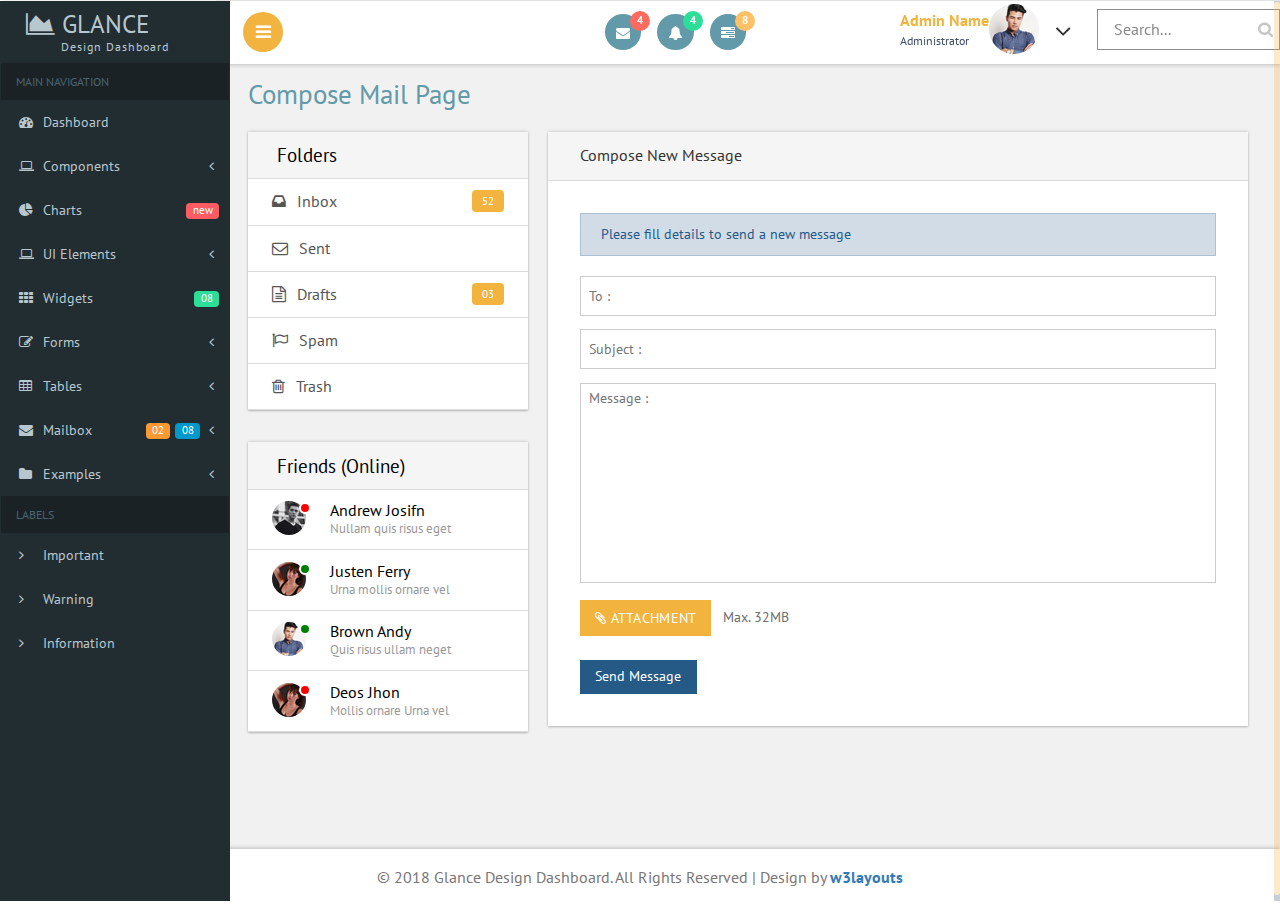
<file: compose.html>
<!--
Author: W3layouts
Author URL: http://w3layouts.com
License: Creative Commons Attribution 3.0 Unported
License URL: http://creativecommons.org/licenses/by/3.0/
-->
<!DOCTYPE HTML>
<html>
<head>
<title>Glance Design Dashboard an Admin Panel Category Flat Bootstrap Responsive Website Template | Compose mail :: w3layouts</title>
<meta name="viewport" content="width=device-width, initial-scale=1">
<meta http-equiv="Content-Type" content="text/html; charset=utf-8" />
<meta name="keywords" content="Glance Design Dashboard Responsive web template, Bootstrap Web Templates, Flat Web Templates, Android Compatible web template, 
SmartPhone Compatible web template, free WebDesigns for Nokia, Samsung, LG, SonyEricsson, Motorola web design" />
<script type="application/x-javascript"> addEventListener("load", function() { setTimeout(hideURLbar, 0); }, false); function hideURLbar(){ window.scrollTo(0,1); } </script>

<!-- Bootstrap Core CSS -->
<link href="css/bootstrap.css" rel='stylesheet' type='text/css' />

<!-- Custom CSS -->
<link href="css/style.css" rel='stylesheet' type='text/css' />

<!-- font-awesome icons CSS -->
<link href="css/font-awesome.css" rel="stylesheet"> 
<!-- //font-awesome icons CSS -->

 <!-- side nav css file -->
 <link href='css/SidebarNav.min.css' media='all' rel='stylesheet' type='text/css'/>
 <!-- side nav css file -->
 
 <!-- js-->
<script src="js/jquery-1.11.1.min.js"></script>
<script src="js/modernizr.custom.js"></script>

<!--webfonts-->
<link href="//fonts.googleapis.com/css?family=PT+Sans:400,400i,700,700i&amp;subset=cyrillic,cyrillic-ext,latin-ext" rel="stylesheet">
<!--//webfonts--> 

<!-- Metis Menu -->
<script src="js/metisMenu.min.js"></script>
<script src="js/custom.js"></script>
<link href="css/custom.css" rel="stylesheet">
<!--//Metis Menu -->

</head> 
<body class="cbp-spmenu-push">
	<div class="main-content">
	<div class="cbp-spmenu cbp-spmenu-vertical cbp-spmenu-left" id="cbp-spmenu-s1">
		<!--left-fixed -navigation-->
		<aside class="sidebar-left">
      <nav class="navbar navbar-inverse">
          <div class="navbar-header">
            <button type="button" class="navbar-toggle collapsed" data-toggle="collapse" data-target=".collapse" aria-expanded="false">
            <span class="sr-only">Toggle navigation</span>
            <span class="icon-bar"></span>
            <span class="icon-bar"></span>
            <span class="icon-bar"></span>
            </button>
            <h1><a class="navbar-brand" href="index.html"><span class="fa fa-area-chart"></span> Glance<span class="dashboard_text">Design dashboard</span></a></h1>
          </div>
          <div class="collapse navbar-collapse" id="bs-example-navbar-collapse-1">
            <ul class="sidebar-menu">
              <li class="header">MAIN NAVIGATION</li>
              <li class="treeview">
                <a href="index.html">
                <i class="fa fa-dashboard"></i> <span>Dashboard</span>
                </a>
              </li>
			  <li class="treeview">
                <a href="#">
                <i class="fa fa-laptop"></i>
                <span>Components</span>
                <i class="fa fa-angle-left pull-right"></i>
                </a>
                <ul class="treeview-menu">
                  <li><a href="grids.html"><i class="fa fa-angle-right"></i> Grids</a></li>
                  <li><a href="media.html"><i class="fa fa-angle-right"></i> Media Css</a></li>
                </ul>
              </li>
              <li class="treeview">
                <a href="charts.html">
                <i class="fa fa-pie-chart"></i>
                <span>Charts</span>
                <span class="label label-primary pull-right">new</span>
                </a>
              </li>
              <li class="treeview">
                <a href="#">
                <i class="fa fa-laptop"></i>
                <span>UI Elements</span>
                <i class="fa fa-angle-left pull-right"></i>
                </a>
                <ul class="treeview-menu">
                  <li><a href="general.html"><i class="fa fa-angle-right"></i> General</a></li>
                  <li><a href="icons.html"><i class="fa fa-angle-right"></i> Icons</a></li>
                  <li><a href="buttons.html"><i class="fa fa-angle-right"></i> Buttons</a></li>
                  <li><a href="typography.html"><i class="fa fa-angle-right"></i> Typography</a></li>
                </ul>
              </li>
			  <li>
                <a href="widgets.html">
                <i class="fa fa-th"></i> <span>Widgets</span>
                <small class="label pull-right label-info">08</small>
                </a>
              </li>
              <li class="treeview">
                <a href="#">
                <i class="fa fa-edit"></i> <span>Forms</span>
                <i class="fa fa-angle-left pull-right"></i>
                </a>
                <ul class="treeview-menu">
                  <li><a href="forms.html"><i class="fa fa-angle-right"></i> General Forms</a></li>
                  <li><a href="validation.html"><i class="fa fa-angle-right"></i> Form Validations</a></li>
                </ul>
              </li>
              <li class="treeview">
                <a href="#">
                <i class="fa fa-table"></i> <span>Tables</span>
                <i class="fa fa-angle-left pull-right"></i>
                </a>
                <ul class="treeview-menu">
                  <li><a href="tables.html"><i class="fa fa-angle-right"></i> Simple tables</a></li>
                </ul>
              </li>
              <li class="treeview">
                <a href="#">
                <i class="fa fa-envelope"></i> <span>Mailbox</span>
                <i class="fa fa-angle-left pull-right"></i><small class="label pull-right label-info1">08</small><span class="label label-primary1 pull-right">02</span></a>
                <ul class="treeview-menu">
                  <li><a href="inbox.html"><i class="fa fa-angle-right"></i> Mail Inbox</a></li>
                  <li><a href="compose.html"><i class="fa fa-angle-right"></i> Compose Mail </a></li>
                </ul>
              </li>
              <li class="treeview">
                <a href="#">
                <i class="fa fa-folder"></i> <span>Examples</span>
                <i class="fa fa-angle-left pull-right"></i>
                </a>
                <ul class="treeview-menu">
                  <li><a href="login.html"><i class="fa fa-angle-right"></i> Login</a></li>
                  <li><a href="signup.html"><i class="fa fa-angle-right"></i> Register</a></li>
                  <li><a href="404.html"><i class="fa fa-angle-right"></i> 404 Error</a></li>
                  <li><a href="500.html"><i class="fa fa-angle-right"></i> 500 Error</a></li>
                  <li><a href="blank-page.html"><i class="fa fa-angle-right"></i> Blank Page</a></li>
                </ul>
              </li>
              <li class="header">LABELS</li>
              <li><a href="#"><i class="fa fa-angle-right text-red"></i> <span>Important</span></a></li>
              <li><a href="#"><i class="fa fa-angle-right text-yellow"></i> <span>Warning</span></a></li>
              <li><a href="#"><i class="fa fa-angle-right text-aqua"></i> <span>Information</span></a></li>
            </ul>
          </div>
          <!-- /.navbar-collapse -->
      </nav>
    </aside>
	</div>
		<!--left-fixed -navigation-->
		
		<!-- header-starts -->
		<div class="sticky-header header-section ">
			<div class="header-left">
				
				<!--toggle button start-->
				<button id="showLeftPush"><i class="fa fa-bars"></i></button>
				<!--toggle button end-->
				<div class="profile_details_left"><!--notifications of menu start -->
					<ul class="nofitications-dropdown">
						<li class="dropdown head-dpdn">
							<a href="#" class="dropdown-toggle" data-toggle="dropdown" aria-expanded="false"><i class="fa fa-envelope"></i><span class="badge">4</span></a>
							<ul class="dropdown-menu">
								<li>
									<div class="notification_header">
										<h3>You have 3 new messages</h3>
									</div>
								</li>
								<li><a href="#">
								   <div class="user_img"><img src="images/1.jpg" alt=""></div>
								   <div class="notification_desc">
									<p>Lorem ipsum dolor amet</p>
									<p><span>1 hour ago</span></p>
									</div>
								   <div class="clearfix"></div>	
								</a></li>
								<li class="odd"><a href="#">
									<div class="user_img"><img src="images/4.jpg" alt=""></div>
								   <div class="notification_desc">
									<p>Lorem ipsum dolor amet </p>
									<p><span>1 hour ago</span></p>
									</div>
								  <div class="clearfix"></div>	
								</a></li>
								<li><a href="#">
								   <div class="user_img"><img src="images/3.jpg" alt=""></div>
								   <div class="notification_desc">
									<p>Lorem ipsum dolor amet </p>
									<p><span>1 hour ago</span></p>
									</div>
								   <div class="clearfix"></div>	
								</a></li>
								<li>
									<div class="notification_bottom">
										<a href="#">See all messages</a>
									</div> 
								</li>
							</ul>
						</li>
						<li class="dropdown head-dpdn">
							<a href="#" class="dropdown-toggle" data-toggle="dropdown" aria-expanded="false"><i class="fa fa-bell"></i><span class="badge blue">4</span></a>
							<ul class="dropdown-menu">
								<li>
									<div class="notification_header">
										<h3>You have 3 new notification</h3>
									</div>
								</li>
								<li><a href="#">
									<div class="user_img"><img src="images/4.jpg" alt=""></div>
								   <div class="notification_desc">
									<p>Lorem ipsum dolor amet</p>
									<p><span>1 hour ago</span></p>
									</div>
								  <div class="clearfix"></div>	
								 </a></li>
								 <li class="odd"><a href="#">
									<div class="user_img"><img src="images/1.jpg" alt=""></div>
								   <div class="notification_desc">
									<p>Lorem ipsum dolor amet </p>
									<p><span>1 hour ago</span></p>
									</div>
								   <div class="clearfix"></div>	
								 </a></li>
								 <li><a href="#">
									<div class="user_img"><img src="images/3.jpg" alt=""></div>
								   <div class="notification_desc">
									<p>Lorem ipsum dolor amet </p>
									<p><span>1 hour ago</span></p>
									</div>
								   <div class="clearfix"></div>	
								 </a></li>
								 <li>
									<div class="notification_bottom">
										<a href="#">See all notifications</a>
									</div> 
								</li>
							</ul>
						</li>	
						<li class="dropdown head-dpdn">
							<a href="#" class="dropdown-toggle" data-toggle="dropdown" aria-expanded="false"><i class="fa fa-tasks"></i><span class="badge blue1">8</span></a>
							<ul class="dropdown-menu">
								<li>
									<div class="notification_header">
										<h3>You have 8 pending task</h3>
									</div>
								</li>
								<li><a href="#">
									<div class="task-info">
										<span class="task-desc">Database update</span><span class="percentage">40%</span>
										<div class="clearfix"></div>	
									</div>
									<div class="progress progress-striped active">
										<div class="bar yellow" style="width:40%;"></div>
									</div>
								</a></li>
								<li><a href="#">
									<div class="task-info">
										<span class="task-desc">Dashboard done</span><span class="percentage">90%</span>
									   <div class="clearfix"></div>	
									</div>
									<div class="progress progress-striped active">
										 <div class="bar green" style="width:90%;"></div>
									</div>
								</a></li>
								<li><a href="#">
									<div class="task-info">
										<span class="task-desc">Mobile App</span><span class="percentage">33%</span>
										<div class="clearfix"></div>	
									</div>
								   <div class="progress progress-striped active">
										 <div class="bar red" style="width: 33%;"></div>
									</div>
								</a></li>
								<li><a href="#">
									<div class="task-info">
										<span class="task-desc">Issues fixed</span><span class="percentage">80%</span>
									   <div class="clearfix"></div>	
									</div>
									<div class="progress progress-striped active">
										 <div class="bar  blue" style="width: 80%;"></div>
									</div>
								</a></li>
								<li>
									<div class="notification_bottom">
										<a href="#">See all pending tasks</a>
									</div> 
								</li>
							</ul>
						</li>	
					</ul>
					<div class="clearfix"> </div>
				</div>
				<!--notification menu end -->
				<div class="clearfix"> </div>
			</div>
			<div class="header-right">
				
				
				<!--search-box-->
				<div class="search-box">
					<form class="input">
						<input class="sb-search-input input__field--madoka" placeholder="Search..." type="search" id="input-31" />
						<label class="input__label" for="input-31">
							<svg class="graphic" width="100%" height="100%" viewBox="0 0 404 77" preserveAspectRatio="none">
								<path d="m0,0l404,0l0,77l-404,0l0,-77z"/>
							</svg>
						</label>
					</form>
				</div><!--//end-search-box-->
				
				<div class="profile_details">		
					<ul>
						<li class="dropdown profile_details_drop">
							<a href="#" class="dropdown-toggle" data-toggle="dropdown" aria-expanded="false">
								<div class="profile_img">	
									<span class="prfil-img"><img src="images/2.jpg" alt=""> </span> 
									<div class="user-name">
										<p>Admin Name</p>
										<span>Administrator</span>
									</div>
									<i class="fa fa-angle-down lnr"></i>
									<i class="fa fa-angle-up lnr"></i>
									<div class="clearfix"></div>	
								</div>	
							</a>
							<ul class="dropdown-menu drp-mnu">
								<li> <a href="#"><i class="fa fa-cog"></i> Settings</a> </li> 
								<li> <a href="#"><i class="fa fa-user"></i> My Account</a> </li>
								<li> <a href="#"><i class="fa fa-suitcase"></i> Profile</a> </li> 
								<li> <a href="#"><i class="fa fa-sign-out"></i> Logout</a> </li>
							</ul>
						</li>
					</ul>
				</div>
				<div class="clearfix"> </div>				
			</div>
			<div class="clearfix"> </div>	
		</div>
		<!-- //header-ends -->
		<!-- main content start-->
		<div id="page-wrapper">
			<div class="main-page compose">
				<h2 class="title1">Compose Mail Page</h2>
				<div class="col-md-4 compose-left">
					<div class="folder widget-shadow">
						<ul>
							<li class="head">Folders</li>
							<li><a href="inbox.html"><i class="fa fa-inbox"></i>Inbox <span>52</span></a></li>
							<li><a href="#"><i class="fa fa fa-envelope-o"></i>Sent </a></li>
							<li><a href="#"><i class="fa fa-file-text-o"></i>Drafts <span>03</span></a> </li>
							<li><a href="#"><i class="fa fa-flag-o"></i>Spam </a></li>
							<li><a href="#"><i class="fa fa-trash-o"></i>Trash</a></li>
						</ul>
					</div>
					<div class="chat-grid widget-shadow">
						<ul>
							<li class="head">Friends (Online) </li>
							<li><a href="#">
									<div class="chat-left">
										<img class="img-circle" src="images/i1.png" alt="">
										<label class="small-badge"></label>
									</div>
									<div class="chat-right">
										<p>Andrew Josifn</p>
										<h6>Nullam quis risus eget </h6>
									</div>
									<div class="clearfix"> </div>	
								</a>
							</li>
							<li><a href="#">
									<div class="chat-left">
										<img class="img-circle" src="images/i4.png" alt="">
										<label class="small-badge bg-green"></label>
									</div>
									<div class="chat-right">
										<p>Justen Ferry</p>
										<h6>Urna mollis ornare vel</h6>
									</div>
									<div class="clearfix"> </div>	
								</a>
							</li>
							<li><a href="#">
									<div class="chat-left">
										<img class="img-circle" src="images/i3.png" alt="">
										<label class="small-badge bg-green"></label>
									</div>
									<div class="chat-right">
										<p>Brown Andy </p>
										<h6>Quis risus ullam neget </h6>
									</div>
									<div class="clearfix"> </div>	
								</a>
							</li>
							<li><a href="#">
									<div class="chat-left">
										<img class="img-circle" src="images/i4.png" alt="">
										<label class="small-badge"></label>
									</div>
									<div class="chat-right">
										<p>Deos Jhon</p>
										<h6>Mollis ornare Urna vel</h6>
									</div>
									<div class="clearfix"> </div>	
								</a>
							</li>
						</ul>
					</div>
				</div>
				<div class="col-md-8 compose-right widget-shadow">
					<div class="panel-default">
						<div class="panel-heading">
							Compose New Message 
						</div>
						<div class="panel-body">
							<div class="alert alert-info">
								Please fill details to send a new message
							</div>
							<form class="com-mail">
								<input type="text" class="form-control1 control3" placeholder="To :">
								<input type="text" class="form-control1 control3" placeholder="Subject :">
								<textarea rows="6" class="form-control1 control2" placeholder="Message :" ></textarea>
								<div class="form-group">
									<div class="btn btn-default btn-file">
										<i class="fa fa-paperclip"></i> Attachment
										<input type="file" name="attachment">
									</div>
									<p class="help-block">Max. 32MB</p>
								</div>
								<input type="submit" value="Send Message"> 
							</form>
						</div>
					</div>
				</div>
				<div class="clearfix"> </div>	
			</div>
		</div>
		<!--footer-->
		<div class="footer">
		   <p>&copy; 2018 Glance Design Dashboard. All Rights Reserved | Design by <a href="https://w3layouts.com/" target="_blank">w3layouts</a></p>
	   </div>
        <!--//footer-->
	</div>
	
	<!-- side nav js -->
	<script src='js/SidebarNav.min.js' type='text/javascript'></script>
	<script>
      $('.sidebar-menu').SidebarNav()
    </script>
	<!-- //side nav js -->
	
	<!-- Classie --><!-- for toggle left push menu script -->
		<script src="js/classie.js"></script>
		<script>
			var menuLeft = document.getElementById( 'cbp-spmenu-s1' ),
				showLeftPush = document.getElementById( 'showLeftPush' ),
				body = document.body;
				
			showLeftPush.onclick = function() {
				classie.toggle( this, 'active' );
				classie.toggle( body, 'cbp-spmenu-push-toright' );
				classie.toggle( menuLeft, 'cbp-spmenu-open' );
				disableOther( 'showLeftPush' );
			};
			
			function disableOther( button ) {
				if( button !== 'showLeftPush' ) {
					classie.toggle( showLeftPush, 'disabled' );
				}
			}
		</script>
	<!-- //Classie --><!-- //for toggle left push menu script -->
		
	<!--scrolling js-->
	<script src="js/jquery.nicescroll.js"></script>
	<script src="js/scripts.js"></script>
	<!--//scrolling js-->
	
	<!-- Bootstrap Core JavaScript -->
   <script src="js/bootstrap.js"> </script>
   
</body>
</html>
</file>
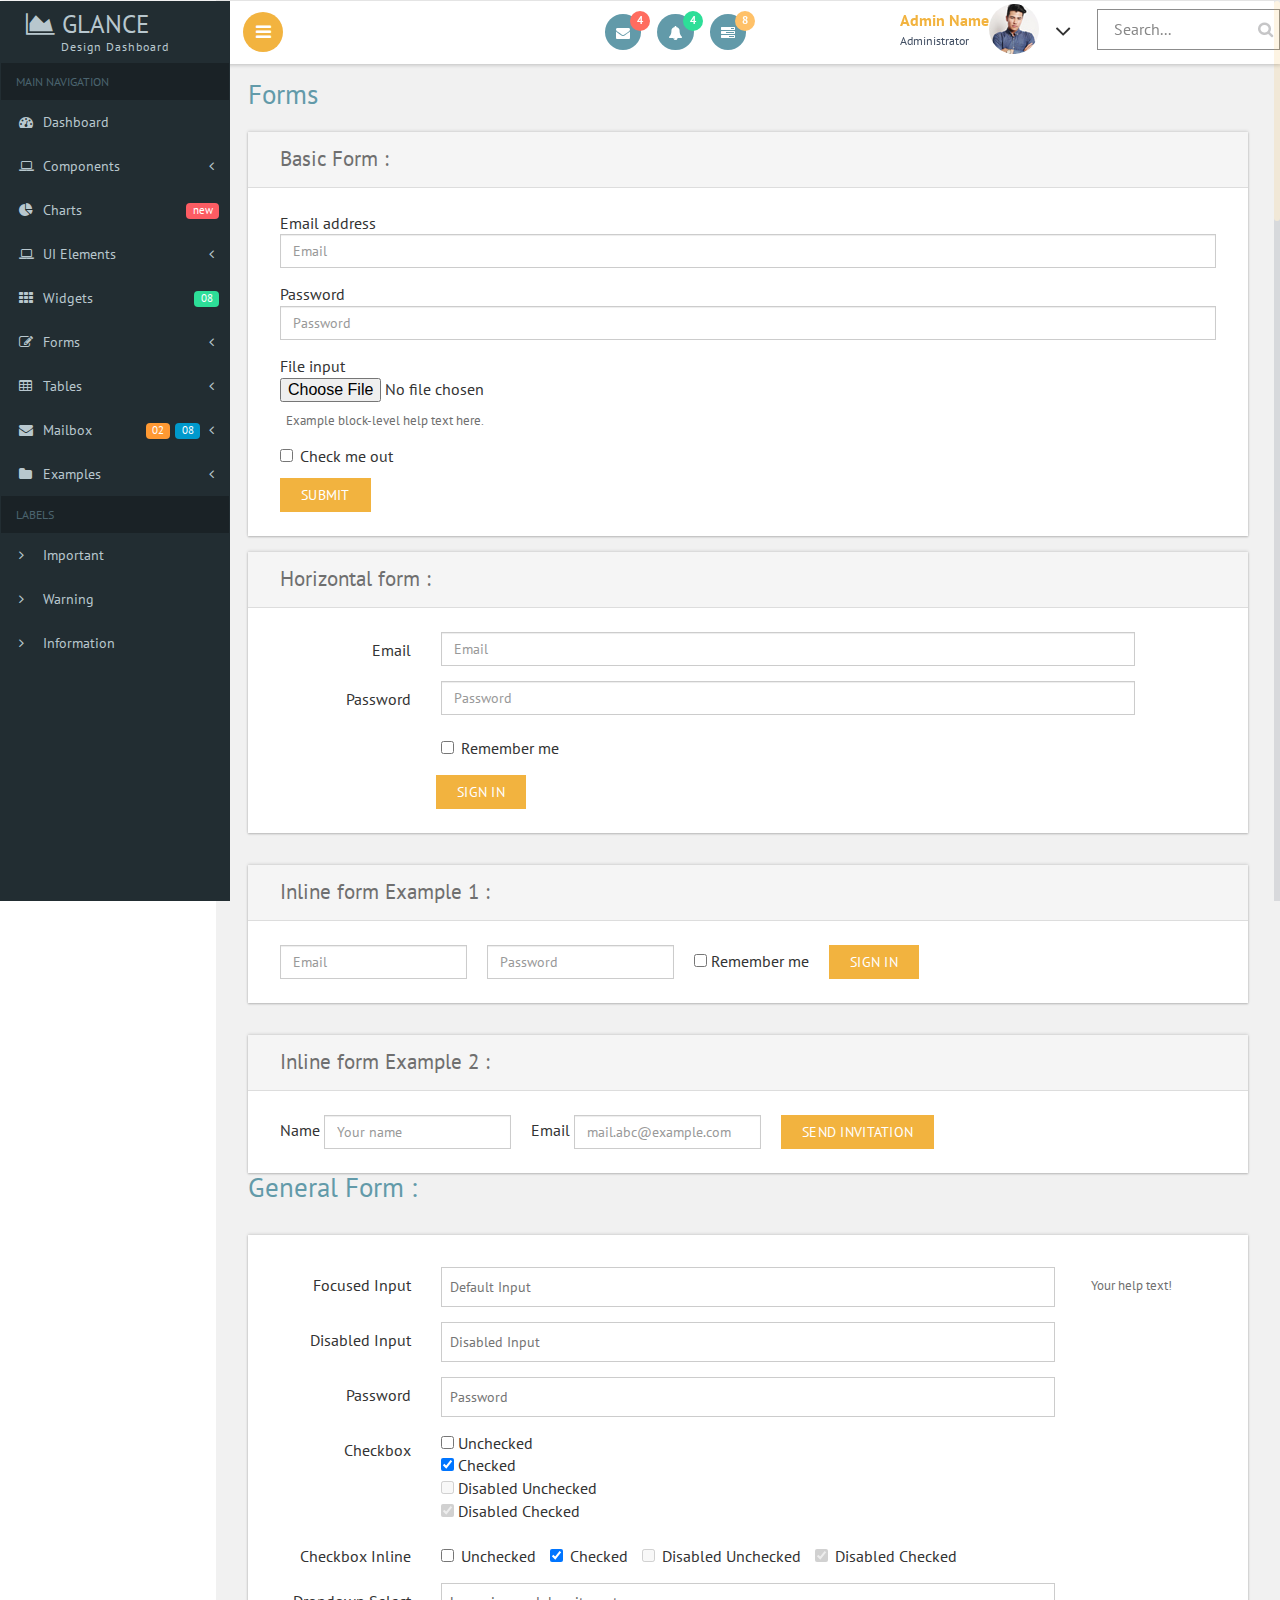
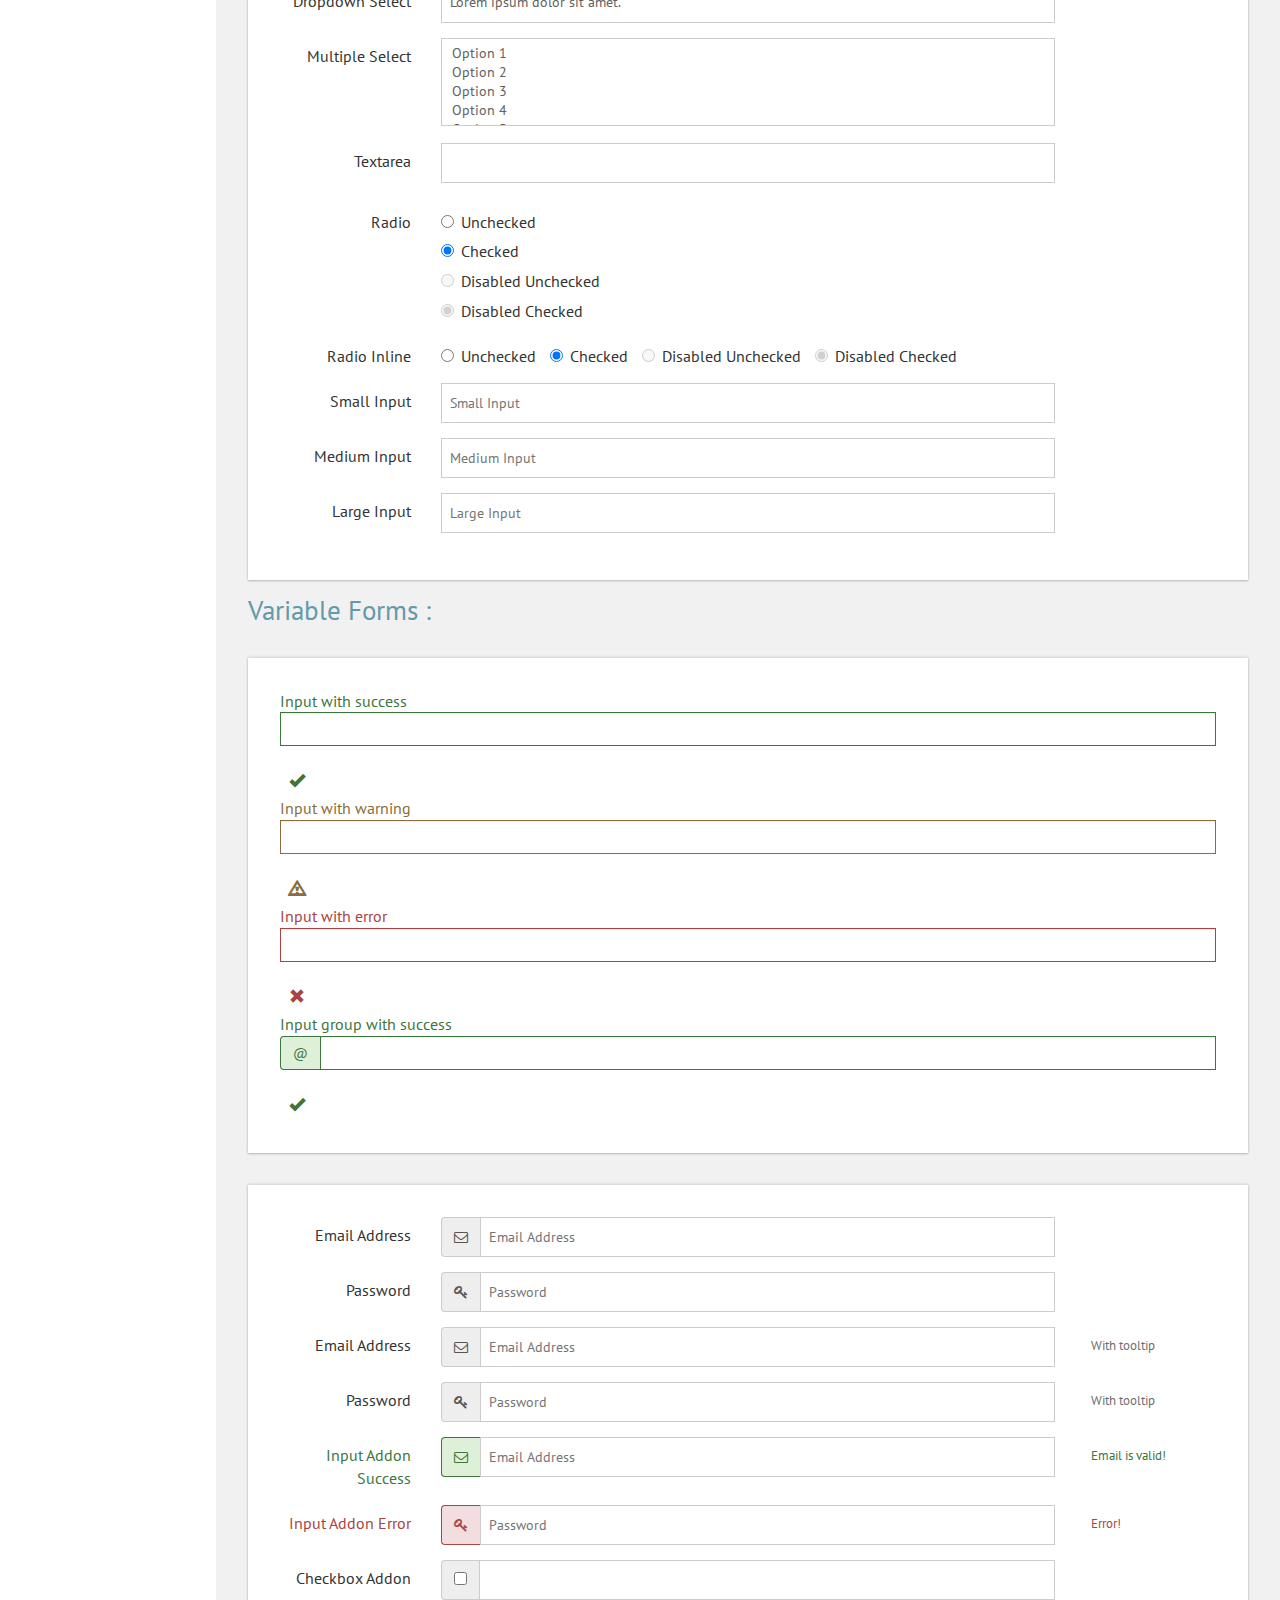
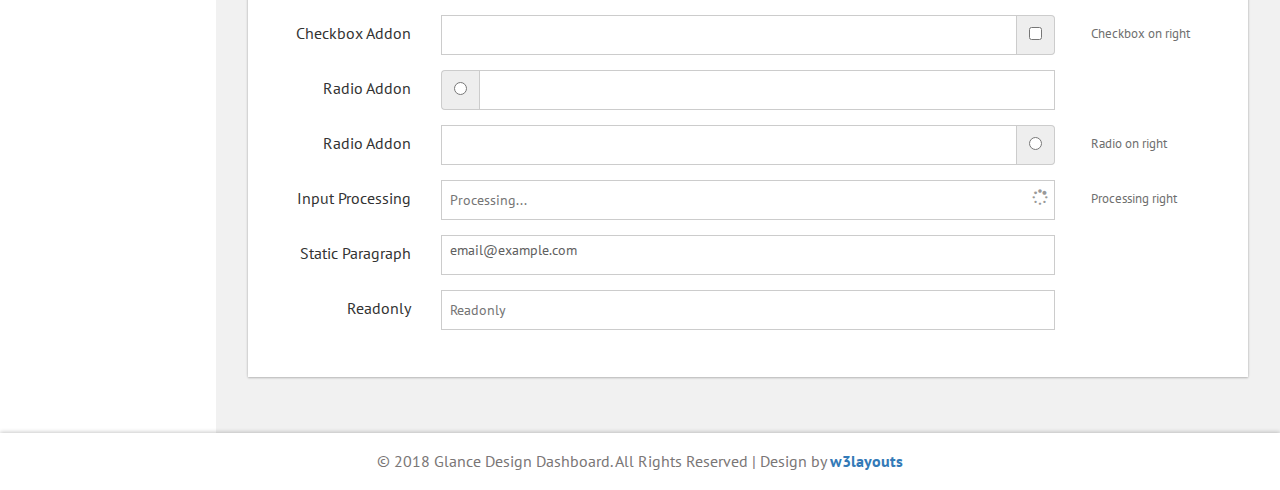
<file: forms.html>
<!--
Author: W3layouts
Author URL: http://w3layouts.com
License: Creative Commons Attribution 3.0 Unported
License URL: http://creativecommons.org/licenses/by/3.0/
-->
<!DOCTYPE HTML>
<html>
<head>
<title>Glance Design Dashboard an Admin Panel Category Flat Bootstrap Responsive Website Template | Forms :: w3layouts</title>
<meta name="viewport" content="width=device-width, initial-scale=1">
<meta http-equiv="Content-Type" content="text/html; charset=utf-8" />
<meta name="keywords" content="Glance Design Dashboard Responsive web template, Bootstrap Web Templates, Flat Web Templates, Android Compatible web template, 
SmartPhone Compatible web template, free WebDesigns for Nokia, Samsung, LG, SonyEricsson, Motorola web design" />
<script type="application/x-javascript"> addEventListener("load", function() { setTimeout(hideURLbar, 0); }, false); function hideURLbar(){ window.scrollTo(0,1); } </script>

<!-- Bootstrap Core CSS -->
<link href="css/bootstrap.css" rel='stylesheet' type='text/css' />

<!-- Custom CSS -->
<link href="css/style.css" rel='stylesheet' type='text/css' />

<!-- font-awesome icons CSS -->
<link href="css/font-awesome.css" rel="stylesheet"> 
<!-- //font-awesome icons CSS -->

 <!-- side nav css file -->
 <link href='css/SidebarNav.min.css' media='all' rel='stylesheet' type='text/css'/>
 <!-- side nav css file -->
 
 <!-- js-->
<script src="js/jquery-1.11.1.min.js"></script>
<script src="js/modernizr.custom.js"></script>

<!--webfonts-->
<link href="//fonts.googleapis.com/css?family=PT+Sans:400,400i,700,700i&amp;subset=cyrillic,cyrillic-ext,latin-ext" rel="stylesheet">
<!--//webfonts--> 

<!-- Metis Menu -->
<script src="js/metisMenu.min.js"></script>
<script src="js/custom.js"></script>
<link href="css/custom.css" rel="stylesheet">
<!--//Metis Menu -->

</head> 
<body class="cbp-spmenu-push">
	<div class="main-content">
	<div class="cbp-spmenu cbp-spmenu-vertical cbp-spmenu-left" id="cbp-spmenu-s1">
		<!--left-fixed -navigation-->
		<aside class="sidebar-left">
      <nav class="navbar navbar-inverse">
          <div class="navbar-header">
            <button type="button" class="navbar-toggle collapsed" data-toggle="collapse" data-target=".collapse" aria-expanded="false">
            <span class="sr-only">Toggle navigation</span>
            <span class="icon-bar"></span>
            <span class="icon-bar"></span>
            <span class="icon-bar"></span>
            </button>
            <a class="navbar-brand" href="index.html"><span class="fa fa-area-chart"></span> Glance<span class="dashboard_text">Design Dashboard</span></a>
          </div>
          <div class="collapse navbar-collapse" id="bs-example-navbar-collapse-1">
            <ul class="sidebar-menu">
              <li class="header">MAIN NAVIGATION</li>
              <li class="treeview">
                <a href="index.html">
                <i class="fa fa-dashboard"></i> <span>Dashboard</span>
                </a>
              </li>
			  <li class="treeview">
                <a href="#">
                <i class="fa fa-laptop"></i>
                <span>Components</span>
                <i class="fa fa-angle-left pull-right"></i>
                </a>
                <ul class="treeview-menu">
                  <li><a href="grids.html"><i class="fa fa-angle-right"></i> Grids</a></li>
                  <li><a href="media.html"><i class="fa fa-angle-right"></i> Media Css</a></li>
                </ul>
              </li>
              <li class="treeview">
                <a href="charts.html">
                <i class="fa fa-pie-chart"></i>
                <span>Charts</span>
                <span class="label label-primary pull-right">new</span>
                </a>
              </li>
              <li class="treeview">
                <a href="#">
                <i class="fa fa-laptop"></i>
                <span>UI Elements</span>
                <i class="fa fa-angle-left pull-right"></i>
                </a>
                <ul class="treeview-menu">
                  <li><a href="general.html"><i class="fa fa-angle-right"></i> General</a></li>
                  <li><a href="icons.html"><i class="fa fa-angle-right"></i> Icons</a></li>
                  <li><a href="buttons.html"><i class="fa fa-angle-right"></i> Buttons</a></li>
                  <li><a href="typography.html"><i class="fa fa-angle-right"></i> Typography</a></li>
                </ul>
              </li>
			  <li>
                <a href="widgets.html">
                <i class="fa fa-th"></i> <span>Widgets</span>
                <small class="label pull-right label-info">08</small>
                </a>
              </li>
              <li class="treeview">
                <a href="#">
                <i class="fa fa-edit"></i> <span>Forms</span>
                <i class="fa fa-angle-left pull-right"></i>
                </a>
                <ul class="treeview-menu">
                  <li><a href="forms.html"><i class="fa fa-angle-right"></i> General Forms</a></li>
                  <li><a href="validation.html"><i class="fa fa-angle-right"></i> Form Validations</a></li>
                </ul>
              </li>
              <li class="treeview">
                <a href="#">
                <i class="fa fa-table"></i> <span>Tables</span>
                <i class="fa fa-angle-left pull-right"></i>
                </a>
                <ul class="treeview-menu">
                  <li><a href="tables.html"><i class="fa fa-angle-right"></i> Simple tables</a></li>
                </ul>
              </li>
              <li class="treeview">
                <a href="#">
                <i class="fa fa-envelope"></i> <span>Mailbox</span>
                <i class="fa fa-angle-left pull-right"></i><small class="label pull-right label-info1">08</small><span class="label label-primary1 pull-right">02</span></a>
                <ul class="treeview-menu">
                  <li><a href="inbox.html"><i class="fa fa-angle-right"></i> Mail Inbox</a></li>
                  <li><a href="compose.html"><i class="fa fa-angle-right"></i> Compose Mail </a></li>
                </ul>
              </li>
              <li class="treeview">
                <a href="#">
                <i class="fa fa-folder"></i> <span>Examples</span>
                <i class="fa fa-angle-left pull-right"></i>
                </a>
                <ul class="treeview-menu">
                  <li><a href="login.html"><i class="fa fa-angle-right"></i> Login</a></li>
                  <li><a href="signup.html"><i class="fa fa-angle-right"></i> Register</a></li>
                  <li><a href="404.html"><i class="fa fa-angle-right"></i> 404 Error</a></li>
                  <li><a href="500.html"><i class="fa fa-angle-right"></i> 500 Error</a></li>
                  <li><a href="blank-page.html"><i class="fa fa-angle-right"></i> Blank Page</a></li>
                </ul>
              </li>
              <li class="header">LABELS</li>
              <li><a href="#"><i class="fa fa-angle-right text-red"></i> <span>Important</span></a></li>
              <li><a href="#"><i class="fa fa-angle-right text-yellow"></i> <span>Warning</span></a></li>
              <li><a href="#"><i class="fa fa-angle-right text-aqua"></i> <span>Information</span></a></li>
            </ul>
          </div>
          <!-- /.navbar-collapse -->
      </nav>
    </aside>
	</div>
		<!--left-fixed -navigation-->
		
		<!-- header-starts -->
		<div class="sticky-header header-section ">
			<div class="header-left">
				
				<!--toggle button start-->
				<button id="showLeftPush"><i class="fa fa-bars"></i></button>
				<!--toggle button end-->
				<div class="profile_details_left"><!--notifications of menu start -->
					<ul class="nofitications-dropdown">
						<li class="dropdown head-dpdn">
							<a href="#" class="dropdown-toggle" data-toggle="dropdown" aria-expanded="false"><i class="fa fa-envelope"></i><span class="badge">4</span></a>
							<ul class="dropdown-menu">
								<li>
									<div class="notification_header">
										<h3>You have 3 new messages</h3>
									</div>
								</li>
								<li><a href="#">
								   <div class="user_img"><img src="images/1.jpg" alt=""></div>
								   <div class="notification_desc">
									<p>Lorem ipsum dolor amet</p>
									<p><span>1 hour ago</span></p>
									</div>
								   <div class="clearfix"></div>	
								</a></li>
								<li class="odd"><a href="#">
									<div class="user_img"><img src="images/4.jpg" alt=""></div>
								   <div class="notification_desc">
									<p>Lorem ipsum dolor amet </p>
									<p><span>1 hour ago</span></p>
									</div>
								  <div class="clearfix"></div>	
								</a></li>
								<li><a href="#">
								   <div class="user_img"><img src="images/3.jpg" alt=""></div>
								   <div class="notification_desc">
									<p>Lorem ipsum dolor amet </p>
									<p><span>1 hour ago</span></p>
									</div>
								   <div class="clearfix"></div>	
								</a></li>
								<li>
									<div class="notification_bottom">
										<a href="#">See all messages</a>
									</div> 
								</li>
							</ul>
						</li>
						<li class="dropdown head-dpdn">
							<a href="#" class="dropdown-toggle" data-toggle="dropdown" aria-expanded="false"><i class="fa fa-bell"></i><span class="badge blue">4</span></a>
							<ul class="dropdown-menu">
								<li>
									<div class="notification_header">
										<h3>You have 3 new notification</h3>
									</div>
								</li>
								<li><a href="#">
									<div class="user_img"><img src="images/4.jpg" alt=""></div>
								   <div class="notification_desc">
									<p>Lorem ipsum dolor amet</p>
									<p><span>1 hour ago</span></p>
									</div>
								  <div class="clearfix"></div>	
								 </a></li>
								 <li class="odd"><a href="#">
									<div class="user_img"><img src="images/1.jpg" alt=""></div>
								   <div class="notification_desc">
									<p>Lorem ipsum dolor amet </p>
									<p><span>1 hour ago</span></p>
									</div>
								   <div class="clearfix"></div>	
								 </a></li>
								 <li><a href="#">
									<div class="user_img"><img src="images/3.jpg" alt=""></div>
								   <div class="notification_desc">
									<p>Lorem ipsum dolor amet </p>
									<p><span>1 hour ago</span></p>
									</div>
								   <div class="clearfix"></div>	
								 </a></li>
								 <li>
									<div class="notification_bottom">
										<a href="#">See all notifications</a>
									</div> 
								</li>
							</ul>
						</li>	
						<li class="dropdown head-dpdn">
							<a href="#" class="dropdown-toggle" data-toggle="dropdown" aria-expanded="false"><i class="fa fa-tasks"></i><span class="badge blue1">8</span></a>
							<ul class="dropdown-menu">
								<li>
									<div class="notification_header">
										<h3>You have 8 pending task</h3>
									</div>
								</li>
								<li><a href="#">
									<div class="task-info">
										<span class="task-desc">Database update</span><span class="percentage">40%</span>
										<div class="clearfix"></div>	
									</div>
									<div class="progress progress-striped active">
										<div class="bar yellow" style="width:40%;"></div>
									</div>
								</a></li>
								<li><a href="#">
									<div class="task-info">
										<span class="task-desc">Dashboard done</span><span class="percentage">90%</span>
									   <div class="clearfix"></div>	
									</div>
									<div class="progress progress-striped active">
										 <div class="bar green" style="width:90%;"></div>
									</div>
								</a></li>
								<li><a href="#">
									<div class="task-info">
										<span class="task-desc">Mobile App</span><span class="percentage">33%</span>
										<div class="clearfix"></div>	
									</div>
								   <div class="progress progress-striped active">
										 <div class="bar red" style="width: 33%;"></div>
									</div>
								</a></li>
								<li><a href="#">
									<div class="task-info">
										<span class="task-desc">Issues fixed</span><span class="percentage">80%</span>
									   <div class="clearfix"></div>	
									</div>
									<div class="progress progress-striped active">
										 <div class="bar  blue" style="width: 80%;"></div>
									</div>
								</a></li>
								<li>
									<div class="notification_bottom">
										<a href="#">See all pending tasks</a>
									</div> 
								</li>
							</ul>
						</li>	
					</ul>
					<div class="clearfix"> </div>
				</div>
				<!--notification menu end -->
				<div class="clearfix"> </div>
			</div>
			<div class="header-right">
				
				
				<!--search-box-->
				<div class="search-box">
					<form class="input">
						<input class="sb-search-input input__field--madoka" placeholder="Search..." type="search" id="input-31" />
						<label class="input__label" for="input-31">
							<svg class="graphic" width="100%" height="100%" viewBox="0 0 404 77" preserveAspectRatio="none">
								<path d="m0,0l404,0l0,77l-404,0l0,-77z"/>
							</svg>
						</label>
					</form>
				</div><!--//end-search-box-->
				
				<div class="profile_details">		
					<ul>
						<li class="dropdown profile_details_drop">
							<a href="#" class="dropdown-toggle" data-toggle="dropdown" aria-expanded="false">
								<div class="profile_img">	
									<span class="prfil-img"><img src="images/2.jpg" alt=""> </span> 
									<div class="user-name">
										<p>Admin Name</p>
										<span>Administrator</span>
									</div>
									<i class="fa fa-angle-down lnr"></i>
									<i class="fa fa-angle-up lnr"></i>
									<div class="clearfix"></div>	
								</div>	
							</a>
							<ul class="dropdown-menu drp-mnu">
								<li> <a href="#"><i class="fa fa-cog"></i> Settings</a> </li> 
								<li> <a href="#"><i class="fa fa-user"></i> My Account</a> </li>
								<li> <a href="#"><i class="fa fa-suitcase"></i> Profile</a> </li> 
								<li> <a href="#"><i class="fa fa-sign-out"></i> Logout</a> </li>
							</ul>
						</li>
					</ul>
				</div>
				<div class="clearfix"> </div>				
			</div>
			<div class="clearfix"> </div>	
		</div>
		<!-- //header-ends -->
		<!-- main content start-->
		<div id="page-wrapper">
			<div class="main-page">
				<div class="forms">
					<h2 class="title1">Forms</h2>
					<div class="form-grids row widget-shadow" data-example-id="basic-forms"> 
						<div class="form-title">
							<h4>Basic Form :</h4>
						</div>
						<div class="form-body">
							<form> <div class="form-group"> <label for="exampleInputEmail1">Email address</label> <input type="email" class="form-control" id="exampleInputEmail1" placeholder="Email"> </div> <div class="form-group"> <label for="exampleInputPassword1">Password</label> <input type="password" class="form-control" id="exampleInputPassword1" placeholder="Password"> </div> <div class="form-group"> <label for="exampleInputFile">File input</label> <input type="file" id="exampleInputFile"> <p class="help-block">Example block-level help text here.</p> </div> <div class="checkbox"> <label> <input type="checkbox"> Check me out </label> </div> <button type="submit" class="btn btn-default">Submit</button> </form> 
						</div>
					</div>
					<div class=" form-grids row form-grids-right">
						<div class="widget-shadow " data-example-id="basic-forms"> 
							<div class="form-title">
								<h4>Horizontal form :</h4>
							</div>
							<div class="form-body">
								<form class="form-horizontal"> <div class="form-group"> <label for="inputEmail3" class="col-sm-2 control-label">Email</label> <div class="col-sm-9"> <input type="email" class="form-control" id="inputEmail3" placeholder="Email"> </div> </div> <div class="form-group"> <label for="inputPassword3" class="col-sm-2 control-label">Password</label> <div class="col-sm-9"> <input type="password" class="form-control" id="inputPassword3" placeholder="Password"> </div> </div> <div class="form-group"> <div class="col-sm-offset-2 col-sm-10"> <div class="checkbox"> <label> <input type="checkbox"> Remember me </label> </div> </div> </div> <div class="col-sm-offset-2"> <button type="submit" class="btn btn-default">Sign in</button> </div> </form> 
							</div>
						</div>
					</div>
					<div class="inline-form widget-shadow">
						<div class="form-title">
							<h4>Inline form Example 1 :</h4>
						</div>
						<div class="form-body">
							<div data-example-id="simple-form-inline"> <form class="form-inline"> <div class="form-group"> <input type="email" class="form-control" id="exampleInputEmail3" placeholder="Email"> </div> <div class="form-group"> <input type="password" class="form-control" id="exampleInputPassword3" placeholder="Password"> </div> <div class="checkbox"> <label> <input type="checkbox"> Remember me </label> </div> <button type="submit" class="btn btn-default">Sign in</button> </form> </div>
						</div>
					</div>
					<div class="form-two widget-shadow">
						<div class="form-title">
							<h4>Inline form Example 2 :</h4>
						</div>
						<div class="form-body" data-example-id="simple-form-inline">
							<form class="form-inline"> <div class="form-group"> <label for="exampleInputName2">Name</label> <input type="text" class="form-control" id="exampleInputName2" placeholder="Your name"> </div> <div class="form-group"> <label for="exampleInputEmail2">Email</label> <input type="email" class="form-control" id="exampleInputEmail2" placeholder="mail.abc@example.com"> </div> <button type="submit" class="btn btn-default">Send invitation</button> </form> 
						</div>
					</div>
					<div class="row">
						<h3 class="title1">General Form :</h3>
						<div class="form-three widget-shadow">
							<form class="form-horizontal">
								<div class="form-group">
									<label for="focusedinput" class="col-sm-2 control-label">Focused Input</label>
									<div class="col-sm-8">
										<input type="text" class="form-control1" id="focusedinput" placeholder="Default Input">
									</div>
									<div class="col-sm-2">
										<p class="help-block">Your help text!</p>
									</div>
								</div>
								<div class="form-group">
									<label for="disabledinput" class="col-sm-2 control-label">Disabled Input</label>
									<div class="col-sm-8">
										<input disabled="" type="text" class="form-control1" id="disabledinput" placeholder="Disabled Input">
									</div>
								</div>
								<div class="form-group">
									<label for="inputPassword" class="col-sm-2 control-label">Password</label>
									<div class="col-sm-8">
										<input type="password" class="form-control1" id="inputPassword" placeholder="Password">
									</div>
								</div>
								<div class="form-group">
									<label for="checkbox" class="col-sm-2 control-label">Checkbox</label>
									<div class="col-sm-8">
										<div class="checkbox-inline1"><label><input type="checkbox"> Unchecked</label></div>
										<div class="checkbox-inline1"><label><input type="checkbox" checked=""> Checked</label></div>
										<div class="checkbox-inline1"><label><input type="checkbox" disabled=""> Disabled Unchecked</label></div>
										<div class="checkbox-inline1"><label><input type="checkbox" disabled="" checked=""> Disabled Checked</label></div>
									</div>
								</div>
								<div class="form-group">
									<label for="checkbox" class="col-sm-2 control-label">Checkbox Inline</label>
									<div class="col-sm-8">
										<div class="checkbox-inline"><label><input type="checkbox"> Unchecked</label></div>
										<div class="checkbox-inline"><label><input type="checkbox" checked=""> Checked</label></div>
										<div class="checkbox-inline"><label><input type="checkbox" disabled=""> Disabled Unchecked</label></div>
										<div class="checkbox-inline"><label><input type="checkbox" disabled="" checked=""> Disabled Checked</label></div>
									</div>
								</div>
								<div class="form-group">
									<label for="selector1" class="col-sm-2 control-label">Dropdown Select</label>
									<div class="col-sm-8"><select name="selector1" id="selector1" class="form-control1">
										<option>Lorem ipsum dolor sit amet.</option>
										<option>Dolore, ab unde modi est!</option>
										<option>Illum, fuga minus sit eaque.</option>
										<option>Consequatur ducimus maiores voluptatum minima.</option>
									</select></div>
								</div>
								<div class="form-group">
									<label class="col-sm-2 control-label">Multiple Select</label>
									<div class="col-sm-8">
										<select multiple="" class="form-control1">
											<option>Option 1</option>
											<option>Option 2</option>
											<option>Option 3</option>
											<option>Option 4</option>
											<option>Option 5</option>
										</select>
									</div>
								</div>
								<div class="form-group">
									<label for="txtarea1" class="col-sm-2 control-label">Textarea</label>
									<div class="col-sm-8"><textarea name="txtarea1" id="txtarea1" cols="50" rows="4" class="form-control1"></textarea></div>
								</div>
								<div class="form-group">
									<label for="radio" class="col-sm-2 control-label">Radio</label>
									<div class="col-sm-8">
										<div class="radio block"><label><input type="radio"> Unchecked</label></div>
										<div class="radio block"><label><input type="radio" checked=""> Checked</label></div>
										<div class="radio block"><label><input type="radio" disabled=""> Disabled Unchecked</label></div>
										<div class="radio block"><label><input type="radio" disabled="" checked=""> Disabled Checked</label></div>
									</div>
								</div>
								<div class="form-group">
									<label for="radio" class="col-sm-2 control-label">Radio Inline</label>
									<div class="col-sm-8">
										<div class="radio-inline"><label><input type="radio"> Unchecked</label></div>
										<div class="radio-inline"><label><input type="radio" checked=""> Checked</label></div>
										<div class="radio-inline"><label><input type="radio" disabled=""> Disabled Unchecked</label></div>
										<div class="radio-inline"><label><input type="radio" disabled="" checked=""> Disabled Checked</label></div>
									</div>
								</div>
								<div class="form-group">
									<label for="smallinput" class="col-sm-2 control-label label-input-sm">Small Input</label>
									<div class="col-sm-8">
										<input type="text" class="form-control1 input-sm" id="smallinput" placeholder="Small Input">
									</div>
								</div>
								<div class="form-group">
									<label for="mediuminput" class="col-sm-2 control-label">Medium Input</label>
									<div class="col-sm-8">
										<input type="text" class="form-control1" id="mediuminput" placeholder="Medium Input">
									</div>
								</div>
								<div class="form-group mb-n">
									<label for="largeinput" class="col-sm-2 control-label label-input-lg">Large Input</label>
									<div class="col-sm-8">
										<input type="text" class="form-control1 input-lg" id="largeinput" placeholder="Large Input">
									</div>
								</div>
							</form>
						</div>
					</div>
					<div class="row">
						<h3 class="title1">Variable Forms :</h3>
						<div class="form-three widget-shadow">
							<div data-example-id="form-validation-states-with-icons"> <form> <div class="form-group has-success has-feedback"> <label class="control-label" for="inputSuccess2">Input with success</label> <input type="text" class="form-control" id="inputSuccess2" aria-describedby="inputSuccess2Status"> <span class="glyphicon glyphicon-ok form-control-feedback" aria-hidden="true"></span> <span id="inputSuccess2Status" class="sr-only">(success)</span> </div> <div class="form-group has-warning has-feedback"> <label class="control-label" for="inputWarning2">Input with warning</label> <input type="text" class="form-control" id="inputWarning2" aria-describedby="inputWarning2Status"> <span class="glyphicon glyphicon-warning-sign form-control-feedback" aria-hidden="true"></span> <span id="inputWarning2Status" class="sr-only">(warning)</span> </div> <div class="form-group has-error has-feedback"> <label class="control-label" for="inputError2">Input with error</label> <input type="text" class="form-control" id="inputError2" aria-describedby="inputError2Status"> <span class="glyphicon glyphicon-remove form-control-feedback" aria-hidden="true"></span> <span id="inputError2Status" class="sr-only">(error)</span> </div> <div class="form-group has-success has-feedback"> <label class="control-label" for="inputGroupSuccess1">Input group with success</label> <div class="input-group"> <span class="input-group-addon">@</span> <input type="text" class="form-control" id="inputGroupSuccess1" aria-describedby="inputGroupSuccess1Status"> </div> <span class="glyphicon glyphicon-ok form-control-feedback" aria-hidden="true"></span> <span id="inputGroupSuccess1Status" class="sr-only">(success)</span> </div> </form> </div>
						</div>
						<div class="form-three widget-shadow">
							<div class=" panel-body-inputin">
								<form class="form-horizontal">
									<div class="form-group">
										<label class="col-md-2 control-label">Email Address</label>
										<div class="col-md-8">
											<div class="input-group">							
												<span class="input-group-addon">
													<i class="fa fa-envelope-o"></i>
												</span>
												<input type="text" class="form-control1" placeholder="Email Address">
											</div>
										</div>
									</div>
									<div class="form-group">
										<label class="col-md-2 control-label">Password</label>
										<div class="col-md-8">
											<div class="input-group">
												<span class="input-group-addon">
													<i class="fa fa-key"></i>
												</span>
												<input type="password" class="form-control1" id="exampleInputPassword1" placeholder="Password">
											</div>
										</div>
									</div>
									<div class="form-group">
										<label class="col-md-2 control-label">Email Address</label>
										<div class="col-md-8">
											<div class="input-group input-icon right">
												<span class="input-group-addon">
													<i class="fa fa-envelope-o"></i>
												</span>
												<input id="email" class="form-control1" type="text" placeholder="Email Address">
											</div>
										</div>
										<div class="col-sm-2">
											<p class="help-block">With tooltip</p>
										</div>
									</div>
									<div class="form-group">
										<label class="col-md-2 control-label">Password</label>
										<div class="col-md-8">
											<div class="input-group input-icon right">
												<span class="input-group-addon">
													<i class="fa fa-key"></i>
												</span>
												<input type="password" class="form-control1" placeholder="Password">
											</div>
										</div>
										<div class="col-sm-2">
											<p class="help-block">With tooltip</p>
										</div>
									</div>
									<div class="form-group has-success">
										<label class="col-md-2 control-label">Input Addon Success</label>
										<div class="col-md-8">
											<div class="input-group input-icon right">
												<span class="input-group-addon">
													<i class="fa fa-envelope-o"></i>
												</span>
												<input id="email" class="form-control1" type="text" placeholder="Email Address">
											</div>
										</div>
										<div class="col-sm-2">
											<p class="help-block">Email is valid!</p>
										</div>
									</div>
									<div class="form-group has-error">
										<label class="col-md-2 control-label">Input Addon Error</label>
										<div class="col-md-8">
											<div class="input-group input-icon right">
												<span class="input-group-addon">
													<i class="fa fa-key"></i>
												</span>
												<input type="password" class="form-control1" placeholder="Password">
											</div>
										</div>
										<div class="col-sm-2">
											<p class="help-block">Error!</p>
										</div>
									</div>
									<div class="form-group">
										<label class="col-md-2 control-label">Checkbox Addon</label>
										<div class="col-md-8">
											<div class="input-group">
												<div class="input-group-addon"><input type="checkbox"></div>
												<input type="text" class="form-control1">
											</div>
										</div>
									</div>
									<div class="form-group">
										<label class="col-md-2 control-label">Checkbox Addon</label>
										<div class="col-md-8">
											<div class="input-group">
												<input type="text" class="form-control1">
												<div class="input-group-addon"><input type="checkbox"></div>
												
											</div>
										</div>
										<div class="col-sm-2">
											<p class="help-block">Checkbox on right</p>
										</div>
									</div>
									<div class="form-group">
										<label class="col-md-2 control-label">Radio Addon</label>
										<div class="col-md-8">
											<div class="input-group">
												<div class="input-group-addon"><input type="radio"></div>
												<input type="text" class="form-control1">
											</div>
										</div>
									</div>
									<div class="form-group">
										<label class="col-md-2 control-label">Radio Addon</label>
										<div class="col-md-8">
											<div class="input-group">
												<input type="text" class="form-control1">
												<div class="input-group-addon"><input type="radio"></div>
												
											</div>
										</div>
										<div class="col-sm-2">
											<p class="help-block">Radio on right</p>
										</div>
									</div>
									<div class="form-group">
										<label class="col-md-2 control-label">Input Processing</label>
										<div class="col-md-8">
											<div class="input-icon right spinner">
												<i class="fa fa-fw fa-spin fa-spinner"></i>
												<input id="email" class="form-control1" type="text" placeholder="Processing...">
											</div>
										</div>
										<div class="col-sm-2">
											<p class="help-block">Processing right</p>
										</div>
									</div>
									<div class="form-group">
										<label class="col-md-2 control-label">Static Paragraph</label>
										<div class="col-md-8">
											<p class="form-control1 m-n">email@example.com</p>
										</div>
									</div>
									<div class="form-group mb-n">
										<label class="col-md-2 control-label">Readonly</label>
										<div class="col-md-8">
											<input type="text" class="form-control1" placeholder="Readonly" readonly="">
										</div>
									</div>
								</form>
							</div>
						</div>
					</div>
				</div>
			</div>
		</div>
		<!--footer-->
		<div class="footer">
		   <p>&copy; 2018 Glance Design Dashboard. All Rights Reserved | Design by <a href="https://w3layouts.com/" target="_blank">w3layouts</a></p>
	   </div>
        <!--//footer-->
	</div>
	
	<!-- side nav js -->
	<script src='js/SidebarNav.min.js' type='text/javascript'></script>
	<script>
      $('.sidebar-menu').SidebarNav()
    </script>
	<!-- //side nav js -->
	
	<!-- Classie --><!-- for toggle left push menu script -->
		<script src="js/classie.js"></script>
		<script>
			var menuLeft = document.getElementById( 'cbp-spmenu-s1' ),
				showLeftPush = document.getElementById( 'showLeftPush' ),
				body = document.body;
				
			showLeftPush.onclick = function() {
				classie.toggle( this, 'active' );
				classie.toggle( body, 'cbp-spmenu-push-toright' );
				classie.toggle( menuLeft, 'cbp-spmenu-open' );
				disableOther( 'showLeftPush' );
			};
			
			function disableOther( button ) {
				if( button !== 'showLeftPush' ) {
					classie.toggle( showLeftPush, 'disabled' );
				}
			}
		</script>
	<!-- //Classie --><!-- //for toggle left push menu script -->
	
	<!--scrolling js-->
	<script src="js/jquery.nicescroll.js"></script>
	<script src="js/scripts.js"></script>
	<!--//scrolling js-->
	
	<!-- Bootstrap Core JavaScript -->
   <script src="js/bootstrap.js"> </script>
   
</body>
</html>
</file>
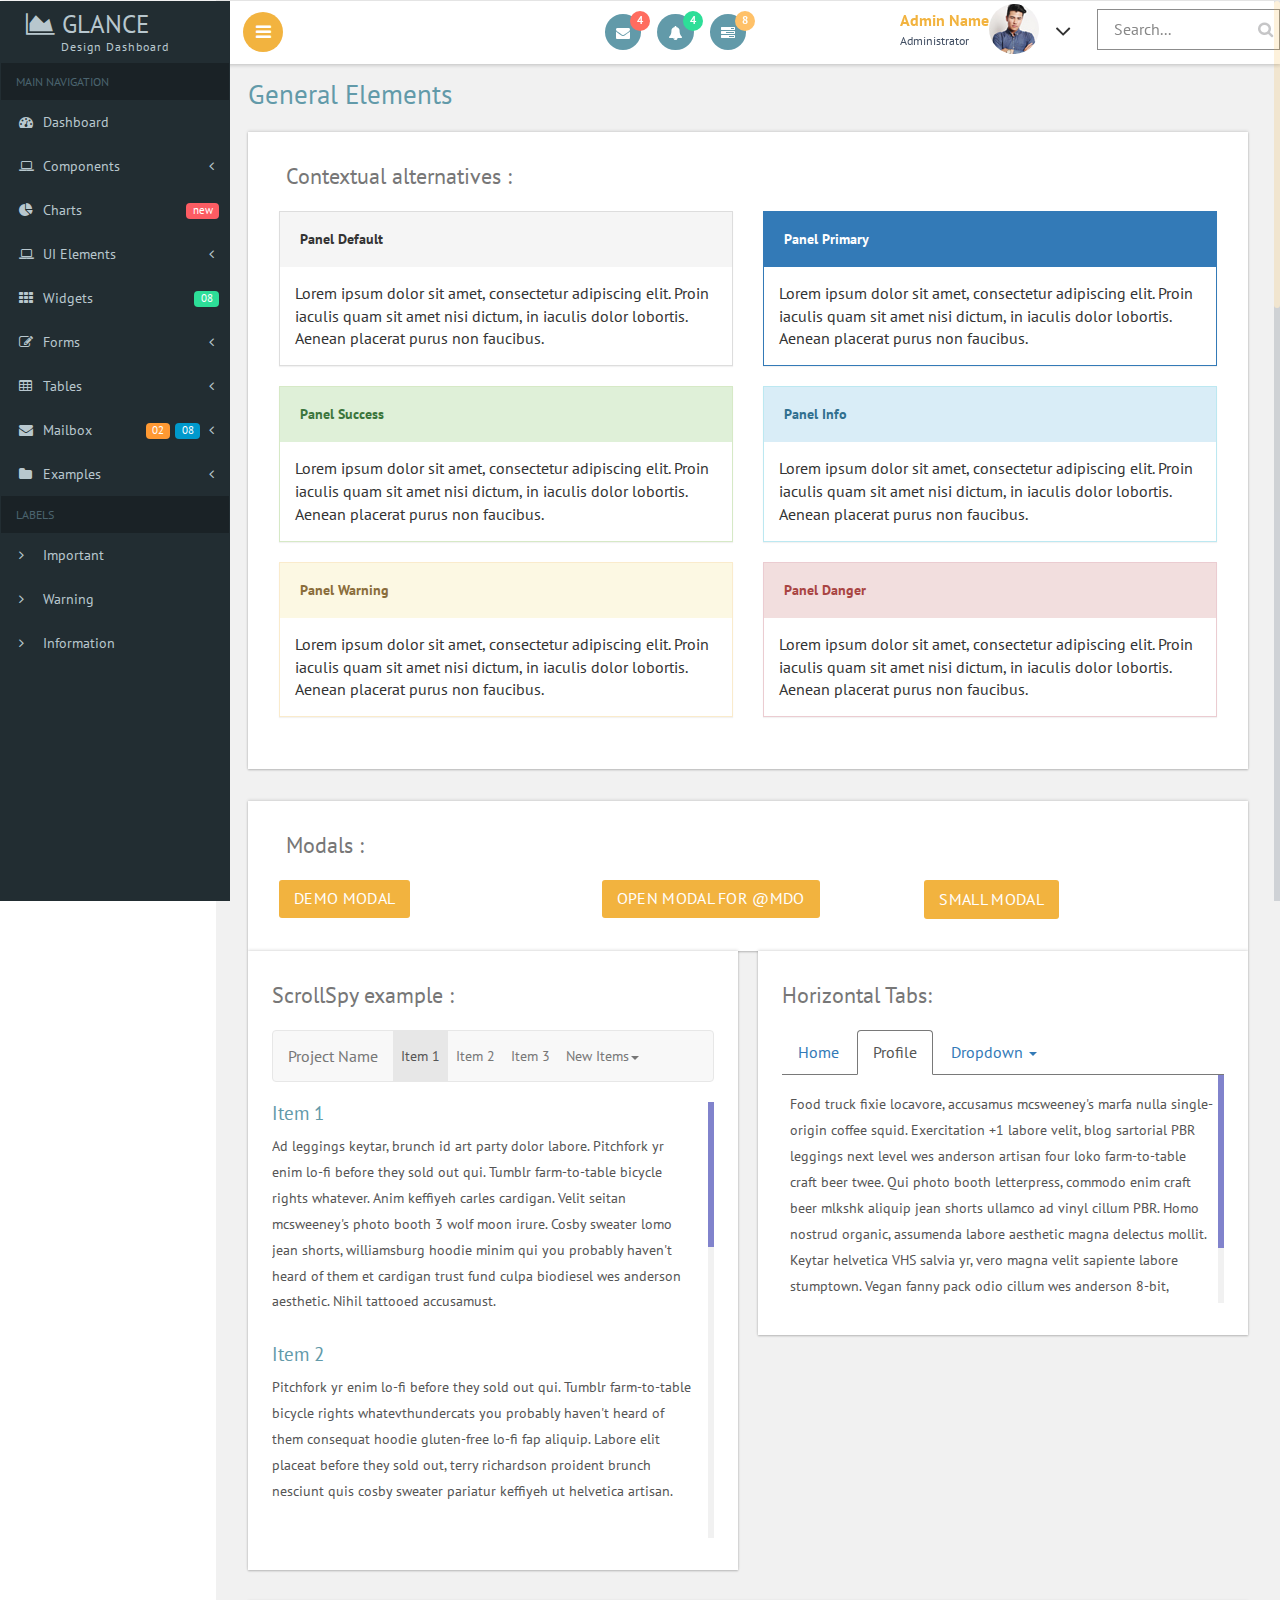
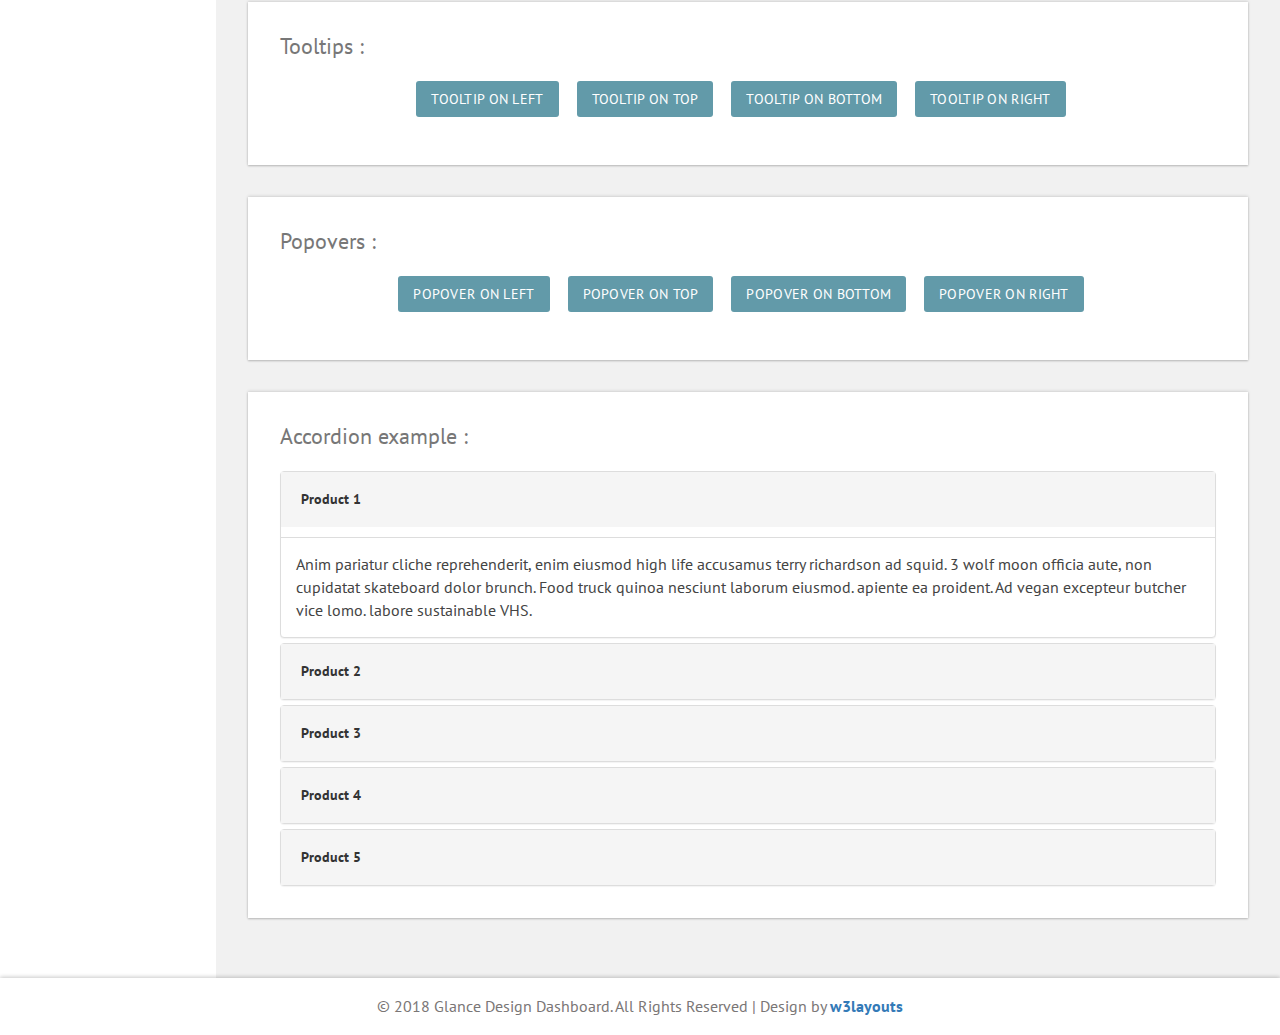
<file: general.html>
<!--
Author: W3layouts
Author URL: http://w3layouts.com
License: Creative Commons Attribution 3.0 Unported
License URL: http://creativecommons.org/licenses/by/3.0/
-->
<!DOCTYPE HTML>
<html>
<head>
<title>Glance Design Dashboard an Admin Panel Category Flat Bootstrap Responsive Website Template | General Elements :: w3layouts</title>
<meta name="viewport" content="width=device-width, initial-scale=1">
<meta http-equiv="Content-Type" content="text/html; charset=utf-8" />
<meta name="keywords" content="Glance Design Dashboard Responsive web template, Bootstrap Web Templates, Flat Web Templates, Android Compatible web template, 
SmartPhone Compatible web template, free WebDesigns for Nokia, Samsung, LG, SonyEricsson, Motorola web design" />
<script type="application/x-javascript"> addEventListener("load", function() { setTimeout(hideURLbar, 0); }, false); function hideURLbar(){ window.scrollTo(0,1); } </script>

<!-- Bootstrap Core CSS -->
<link href="css/bootstrap.css" rel='stylesheet' type='text/css' />

<!-- Custom CSS -->
<link href="css/style.css" rel='stylesheet' type='text/css' />

<!-- font-awesome icons CSS -->
<link href="css/font-awesome.css" rel="stylesheet"> 
<!-- //font-awesome icons CSS -->

 <!-- side nav css file -->
 <link href='css/SidebarNav.min.css' media='all' rel='stylesheet' type='text/css'/>
 <!-- side nav css file -->
 
 <!-- js-->
<script src="js/jquery-1.11.1.min.js"></script>
<script src="js/modernizr.custom.js"></script>

<!--webfonts-->
<link href="//fonts.googleapis.com/css?family=PT+Sans:400,400i,700,700i&amp;subset=cyrillic,cyrillic-ext,latin-ext" rel="stylesheet">
<!--//webfonts--> 

<!-- Metis Menu -->
<script src="js/metisMenu.min.js"></script>
<script src="js/custom.js"></script>
<link href="css/custom.css" rel="stylesheet">
<!--//Metis Menu -->

</head> 
<body class="cbp-spmenu-push">
	<div class="main-content">
	<div class="cbp-spmenu cbp-spmenu-vertical cbp-spmenu-left" id="cbp-spmenu-s1">
		<!--left-fixed -navigation-->
		<aside class="sidebar-left">
      <nav class="navbar navbar-inverse">
          <div class="navbar-header">
            <button type="button" class="navbar-toggle collapsed" data-toggle="collapse" data-target=".collapse" aria-expanded="false">
            <span class="sr-only">Toggle navigation</span>
            <span class="icon-bar"></span>
            <span class="icon-bar"></span>
            <span class="icon-bar"></span>
            </button>
            <h1><a class="navbar-brand" href="index.html"><span class="fa fa-area-chart"></span> Glance<span class="dashboard_text">Design dashboard</span></a></h1>
          </div>
          <div class="collapse navbar-collapse" id="bs-example-navbar-collapse-1">
            <ul class="sidebar-menu">
              <li class="header">MAIN NAVIGATION</li>
              <li class="treeview">
                <a href="index.html">
                <i class="fa fa-dashboard"></i> <span>Dashboard</span>
                </a>
              </li>
			  <li class="treeview">
                <a href="#">
                <i class="fa fa-laptop"></i>
                <span>Components</span>
                <i class="fa fa-angle-left pull-right"></i>
                </a>
                <ul class="treeview-menu">
                  <li><a href="grids.html"><i class="fa fa-angle-right"></i> Grids</a></li>
                  <li><a href="media.html"><i class="fa fa-angle-right"></i> Media Css</a></li>
                </ul>
              </li>
              <li class="treeview">
                <a href="charts.html">
                <i class="fa fa-pie-chart"></i>
                <span>Charts</span>
                <span class="label label-primary pull-right">new</span>
                </a>
              </li>
              <li class="treeview">
                <a href="#">
                <i class="fa fa-laptop"></i>
                <span>UI Elements</span>
                <i class="fa fa-angle-left pull-right"></i>
                </a>
                <ul class="treeview-menu">
                  <li><a href="general.html"><i class="fa fa-angle-right"></i> General</a></li>
                  <li><a href="icons.html"><i class="fa fa-angle-right"></i> Icons</a></li>
                  <li><a href="buttons.html"><i class="fa fa-angle-right"></i> Buttons</a></li>
                  <li><a href="typography.html"><i class="fa fa-angle-right"></i> Typography</a></li>
                </ul>
              </li>
			  <li>
                <a href="widgets.html">
                <i class="fa fa-th"></i> <span>Widgets</span>
                <small class="label pull-right label-info">08</small>
                </a>
              </li>
              <li class="treeview">
                <a href="#">
                <i class="fa fa-edit"></i> <span>Forms</span>
                <i class="fa fa-angle-left pull-right"></i>
                </a>
                <ul class="treeview-menu">
                  <li><a href="forms.html"><i class="fa fa-angle-right"></i> General Forms</a></li>
                  <li><a href="validation.html"><i class="fa fa-angle-right"></i> Form Validations</a></li>
                </ul>
              </li>
              <li class="treeview">
                <a href="#">
                <i class="fa fa-table"></i> <span>Tables</span>
                <i class="fa fa-angle-left pull-right"></i>
                </a>
                <ul class="treeview-menu">
                  <li><a href="tables.html"><i class="fa fa-angle-right"></i> Simple tables</a></li>
                </ul>
              </li>
              <li class="treeview">
                <a href="#">
                <i class="fa fa-envelope"></i> <span>Mailbox</span>
                <i class="fa fa-angle-left pull-right"></i><small class="label pull-right label-info1">08</small><span class="label label-primary1 pull-right">02</span></a>
                <ul class="treeview-menu">
                  <li><a href="inbox.html"><i class="fa fa-angle-right"></i> Mail Inbox</a></li>
                  <li><a href="compose.html"><i class="fa fa-angle-right"></i> Compose Mail </a></li>
                </ul>
              </li>
              <li class="treeview">
                <a href="#">
                <i class="fa fa-folder"></i> <span>Examples</span>
                <i class="fa fa-angle-left pull-right"></i>
                </a>
                <ul class="treeview-menu">
                  <li><a href="login.html"><i class="fa fa-angle-right"></i> Login</a></li>
                  <li><a href="signup.html"><i class="fa fa-angle-right"></i> Register</a></li>
                  <li><a href="404.html"><i class="fa fa-angle-right"></i> 404 Error</a></li>
                  <li><a href="500.html"><i class="fa fa-angle-right"></i> 500 Error</a></li>
                  <li><a href="blank-page.html"><i class="fa fa-angle-right"></i> Blank Page</a></li>
                </ul>
              </li>
              <li class="header">LABELS</li>
              <li><a href="#"><i class="fa fa-angle-right text-red"></i> <span>Important</span></a></li>
              <li><a href="#"><i class="fa fa-angle-right text-yellow"></i> <span>Warning</span></a></li>
              <li><a href="#"><i class="fa fa-angle-right text-aqua"></i> <span>Information</span></a></li>
            </ul>
          </div>
          <!-- /.navbar-collapse -->
      </nav>
    </aside>
	</div>
		<!--left-fixed -navigation-->
		
		<!-- header-starts -->
		<div class="sticky-header header-section ">
			<div class="header-left">
				
				<!--toggle button start-->
				<button id="showLeftPush"><i class="fa fa-bars"></i></button>
				<!--toggle button end-->
				<div class="profile_details_left"><!--notifications of menu start -->
					<ul class="nofitications-dropdown">
						<li class="dropdown head-dpdn">
							<a href="#" class="dropdown-toggle" data-toggle="dropdown" aria-expanded="false"><i class="fa fa-envelope"></i><span class="badge">4</span></a>
							<ul class="dropdown-menu">
								<li>
									<div class="notification_header">
										<h3>You have 3 new messages</h3>
									</div>
								</li>
								<li><a href="#">
								   <div class="user_img"><img src="images/1.jpg" alt=""></div>
								   <div class="notification_desc">
									<p>Lorem ipsum dolor amet</p>
									<p><span>1 hour ago</span></p>
									</div>
								   <div class="clearfix"></div>	
								</a></li>
								<li class="odd"><a href="#">
									<div class="user_img"><img src="images/4.jpg" alt=""></div>
								   <div class="notification_desc">
									<p>Lorem ipsum dolor amet </p>
									<p><span>1 hour ago</span></p>
									</div>
								  <div class="clearfix"></div>	
								</a></li>
								<li><a href="#">
								   <div class="user_img"><img src="images/3.jpg" alt=""></div>
								   <div class="notification_desc">
									<p>Lorem ipsum dolor amet </p>
									<p><span>1 hour ago</span></p>
									</div>
								   <div class="clearfix"></div>	
								</a></li>
								<li>
									<div class="notification_bottom">
										<a href="#">See all messages</a>
									</div> 
								</li>
							</ul>
						</li>
						<li class="dropdown head-dpdn">
							<a href="#" class="dropdown-toggle" data-toggle="dropdown" aria-expanded="false"><i class="fa fa-bell"></i><span class="badge blue">4</span></a>
							<ul class="dropdown-menu">
								<li>
									<div class="notification_header">
										<h3>You have 3 new notification</h3>
									</div>
								</li>
								<li><a href="#">
									<div class="user_img"><img src="images/4.jpg" alt=""></div>
								   <div class="notification_desc">
									<p>Lorem ipsum dolor amet</p>
									<p><span>1 hour ago</span></p>
									</div>
								  <div class="clearfix"></div>	
								 </a></li>
								 <li class="odd"><a href="#">
									<div class="user_img"><img src="images/1.jpg" alt=""></div>
								   <div class="notification_desc">
									<p>Lorem ipsum dolor amet </p>
									<p><span>1 hour ago</span></p>
									</div>
								   <div class="clearfix"></div>	
								 </a></li>
								 <li><a href="#">
									<div class="user_img"><img src="images/3.jpg" alt=""></div>
								   <div class="notification_desc">
									<p>Lorem ipsum dolor amet </p>
									<p><span>1 hour ago</span></p>
									</div>
								   <div class="clearfix"></div>	
								 </a></li>
								 <li>
									<div class="notification_bottom">
										<a href="#">See all notifications</a>
									</div> 
								</li>
							</ul>
						</li>	
						<li class="dropdown head-dpdn">
							<a href="#" class="dropdown-toggle" data-toggle="dropdown" aria-expanded="false"><i class="fa fa-tasks"></i><span class="badge blue1">8</span></a>
							<ul class="dropdown-menu">
								<li>
									<div class="notification_header">
										<h3>You have 8 pending task</h3>
									</div>
								</li>
								<li><a href="#">
									<div class="task-info">
										<span class="task-desc">Database update</span><span class="percentage">40%</span>
										<div class="clearfix"></div>	
									</div>
									<div class="progress progress-striped active">
										<div class="bar yellow" style="width:40%;"></div>
									</div>
								</a></li>
								<li><a href="#">
									<div class="task-info">
										<span class="task-desc">Dashboard done</span><span class="percentage">90%</span>
									   <div class="clearfix"></div>	
									</div>
									<div class="progress progress-striped active">
										 <div class="bar green" style="width:90%;"></div>
									</div>
								</a></li>
								<li><a href="#">
									<div class="task-info">
										<span class="task-desc">Mobile App</span><span class="percentage">33%</span>
										<div class="clearfix"></div>	
									</div>
								   <div class="progress progress-striped active">
										 <div class="bar red" style="width: 33%;"></div>
									</div>
								</a></li>
								<li><a href="#">
									<div class="task-info">
										<span class="task-desc">Issues fixed</span><span class="percentage">80%</span>
									   <div class="clearfix"></div>	
									</div>
									<div class="progress progress-striped active">
										 <div class="bar  blue" style="width: 80%;"></div>
									</div>
								</a></li>
								<li>
									<div class="notification_bottom">
										<a href="#">See all pending tasks</a>
									</div> 
								</li>
							</ul>
						</li>	
					</ul>
					<div class="clearfix"> </div>
				</div>
				<!--notification menu end -->
				<div class="clearfix"> </div>
			</div>
			<div class="header-right">
				
				
				<!--search-box-->
				<div class="search-box">
					<form class="input">
						<input class="sb-search-input input__field--madoka" placeholder="Search..." type="search" id="input-31" />
						<label class="input__label" for="input-31">
							<svg class="graphic" width="100%" height="100%" viewBox="0 0 404 77" preserveAspectRatio="none">
								<path d="m0,0l404,0l0,77l-404,0l0,-77z"/>
							</svg>
						</label>
					</form>
				</div><!--//end-search-box-->
				
				<div class="profile_details">		
					<ul>
						<li class="dropdown profile_details_drop">
							<a href="#" class="dropdown-toggle" data-toggle="dropdown" aria-expanded="false">
								<div class="profile_img">	
									<span class="prfil-img"><img src="images/2.jpg" alt=""> </span> 
									<div class="user-name">
										<p>Admin Name</p>
										<span>Administrator</span>
									</div>
									<i class="fa fa-angle-down lnr"></i>
									<i class="fa fa-angle-up lnr"></i>
									<div class="clearfix"></div>	
								</div>	
							</a>
							<ul class="dropdown-menu drp-mnu">
								<li> <a href="#"><i class="fa fa-cog"></i> Settings</a> </li> 
								<li> <a href="#"><i class="fa fa-user"></i> My Account</a> </li>
								<li> <a href="#"><i class="fa fa-suitcase"></i> Profile</a> </li> 
								<li> <a href="#"><i class="fa fa-sign-out"></i> Logout</a> </li>
							</ul>
						</li>
					</ul>
				</div>
				<div class="clearfix"> </div>				
			</div>
			<div class="clearfix"> </div>	
		</div>
		<!-- //header-ends -->
		<!-- main content start-->
		<div id="page-wrapper">
			<div class="main-page general">
				<h2 class="title1">General Elements</h2>
				<div class="panel-info widget-shadow">
					<h4 class="title2">Contextual alternatives :</h4>
					<div class="col-md-6 panel-grids">
						<div class="panel panel-default"> <div class="panel-heading"> <h3 class="panel-title">Panel Default</h3> </div> <div class="panel-body">Lorem ipsum dolor sit amet, consectetur adipiscing elit. Proin iaculis quam sit amet nisi dictum, in iaculis dolor lobortis. Aenean placerat purus non faucibus.</div> </div>
					</div>
					<div class="col-md-6 panel-grids">
						<div class="panel panel-primary"> <div class="panel-heading"> <h3 class="panel-title">Panel Primary</h3> </div> <div class="panel-body"> Lorem ipsum dolor sit amet, consectetur adipiscing elit. Proin iaculis quam sit amet nisi dictum, in iaculis dolor lobortis. Aenean placerat purus non faucibus. </div> </div>
					</div>
					<div class="col-md-6 panel-grids">
						<div class="panel panel-success"> <div class="panel-heading"> <h3 class="panel-title">Panel Success</h3> </div> <div class="panel-body"> Lorem ipsum dolor sit amet, consectetur adipiscing elit. Proin iaculis quam sit amet nisi dictum, in iaculis dolor lobortis. Aenean placerat purus non faucibus. </div> </div>
					</div>
					<div class="col-md-6 panel-grids">
						<div class="panel panel-info"> <div class="panel-heading"> <h3 class="panel-title"> Panel Info</h3> </div> <div class="panel-body"> Lorem ipsum dolor sit amet, consectetur adipiscing elit. Proin iaculis quam sit amet nisi dictum, in iaculis dolor lobortis. Aenean placerat purus non faucibus. </div> </div>
					</div>
					<div class="col-md-6 panel-grids">
						<div class="panel panel-warning"> <div class="panel-heading"> <h3 class="panel-title">Panel Warning</h3> </div> <div class="panel-body"> Lorem ipsum dolor sit amet, consectetur adipiscing elit. Proin iaculis quam sit amet nisi dictum, in iaculis dolor lobortis. Aenean placerat purus non faucibus.</div> </div>
					</div>
					<div class="col-md-6 panel-grids">
						<div class="panel panel-danger"> <div class="panel-heading"> <h3 class="panel-title">Panel Danger</h3> </div> <div class="panel-body"> Lorem ipsum dolor sit amet, consectetur adipiscing elit. Proin iaculis quam sit amet nisi dictum, in iaculis dolor lobortis. Aenean placerat purus non faucibus. </div> </div>
					</div>
					<div class="clearfix"> </div>
				</div>
				<div class="modals widget-shadow">
					<h4 class="title2">Modals :</h4>
					<div class="col-md-4 modal-grids">
						<button type="button" class="btn btn-primary btn-lg" data-toggle="modal" data-target="#gridSystemModal">Demo modal </button>
						<div class="modal fade" id="gridSystemModal" tabindex="-1" role="dialog" aria-labelledby="gridSystemModalLabel">
							<div class="modal-dialog" role="document">
								<div class="modal-content">
									<div class="modal-header">
										<button type="button" class="close" data-dismiss="modal" aria-label="Close"><span aria-hidden="true">&times;</span></button>
										<h4 class="modal-title" id="gridSystemModalLabel">Modal title</h4>
									</div>
									<div class="modal-body">
										<div class="row-info"> 
											<div class="col-md-4">.col-md-4</div> 
											<div class="col-md-4 col-md-offset-4">.col-md-4 .col-md-offset-4</div> 
										</div>  
										<div class="row"> 
											<div class="col-md-6 col-md-offset-3">.col-md-6 .col-md-offset-3</div> 
										</div> 
										<div class="row">
											<div class="col-sm-9"> Level 1: .col-sm-9 
										<div class="row"> <div class="col-xs-8 col-sm-6"> Level 2: .col-xs-8 .col-sm-6 </div> 
										<div class="col-xs-4 col-sm-6"> Level 2: .col-xs-4 .col-sm-6 </div> </div> </div> </div> </div>
									<div class="modal-footer">
										<button type="button" class="btn btn-default" data-dismiss="modal">Close</button>
										<button type="button" class="btn btn-primary">Save changes</button>
									</div>
								</div><!-- /.modal-content -->
							</div><!-- /.modal-dialog -->
						</div><!-- /.modal -->
					</div>
					<div class="col-md-4 modal-grids">
						<button type="button" class="btn btn-primary btn-lg" data-toggle="modal" data-target="#exampleModal" data-whatever="@mdo">Open modal for @mdo</button>
						<div class="modal fade" id="exampleModal" tabindex="-1" role="dialog" aria-labelledby="exampleModalLabel">
							<div class="modal-dialog" role="document">
								<div class="modal-content">
									<div class="modal-header">
										<button type="button" class="close" data-dismiss="modal" aria-label="Close"><span aria-hidden="true">&times;</span></button>
										<h4 class="modal-title" id="exampleModalLabel">New message</h4>
									</div>
									<div class="modal-body">
										<form>
											<div class="form-group">
												<label for="recipient-name" class="control-label">Recipient:</label>
												<input type="text" class="form-control" id="recipient-name">
											</div>
											<div class="form-group">
												<label for="message-text" class="control-label">Message:</label>
												<textarea class="form-control" id="message-text"></textarea>
											</div>
										</form>
									</div>
									<div class="modal-footer">
										<button type="button" class="btn btn-default" data-dismiss="modal">Close</button>
										<button type="button" class="btn btn-primary">Send message</button>
									</div>
								</div>
							</div>
						</div>
					</div>
					<div class="col-md-4 modal-grids">
						<button type="button" class="btn btn-primary" data-toggle="modal" data-target=".bs-example-modal-sm">Small modal</button>
						<div class="modal fade bs-example-modal-sm" tabindex="-1" role="dialog" aria-labelledby="mySmallModalLabel">
							<div class="modal-dialog modal-sm">
								<div class="modal-content"> 
									<div class="modal-header">
										<button type="button" class="close" data-dismiss="modal" aria-label="Close"><span aria-hidden="true">×</span></button>
										<h4 class="modal-title" id="mySmallModalLabel">Small modal</h4> 
									</div> 
									<div class="modal-body"> Cras purus odio, vestibulum in vulputate at, tempus viverra turpis.
									</div>
								</div>
							</div>
						</div>
					</div>
					<div class="clearfix"> </div>
				</div>
				<div class="row">
					<div class="col-md-6 general-grids widget-shadow">
						<h4 class="title2">ScrollSpy example :</h4>
						<div class="bs-example1" data-example-id="embedded-scrollspy"> 
							<nav id="navbar-example2" class="navbar navbar-default navbar-static"> 
								<div class="container-fluid"> 
									<div class="navbar-header"> 
										<button class="navbar-toggle collapsed" type="button" data-toggle="collapse" data-target=".bs-example-js-navbar-scrollspy"> <span class="sr-only">Toggle navigation</span> 
											<span class="icon-bar"></span> 
											<span class="icon-bar"></span> 
											<span class="icon-bar"></span> 
										</button> 
										<a class="navbar-brand" href="index.html">Project Name</a> 
									</div> 
									<div class="collapse navbar-collapse bs-example-js-navbar-scrollspy"> 
										<ul class="nav navbar-nav"> 
											<li class="active"><a href="#fat">Item 1</a></li> 
											<li class=""><a href="#three">Item 2</a></li> 
											<li class=""><a href="#four">Item 3</a></li> 
											<li class="dropdown"> <a href="#" id="navbarDrop1" class="dropdown-toggle" data-toggle="dropdown" role="button" aria-haspopup="true" aria-expanded="false">New Items<span class="caret"></span></a> 
												<ul class="dropdown-menu" aria-labelledby="navbarDrop1"> <li class=""><a href="#one">product 1</a></li> 
													<li class=""><a href="#two">product 2</a></li> 
												</ul> 
											</li> 
										</ul> 
									</div> 
								</div> 
							</nav> 
							<div data-spy="scroll" data-target="#navbar-example2" class="scrollspy-example scroll scrollbar1"> 
								<h4 id="fat">Item 1</h4><p>Ad leggings keytar, brunch id art party dolor labore. Pitchfork yr enim lo-fi before they sold out qui. Tumblr farm-to-table bicycle rights whatever. Anim keffiyeh carles cardigan. Velit seitan mcsweeney's photo booth 3 wolf moon irure. Cosby sweater lomo jean shorts, williamsburg hoodie minim qui you probably haven't heard of them et cardigan trust fund culpa biodiesel wes anderson aesthetic. Nihil tattooed accusamust.</p> 
								<h4 id="three">Item 2</h4> <p>Pitchfork yr enim lo-fi before they sold out qui. Tumblr farm-to-table bicycle rights whatevthundercats you probably haven't heard of them consequat hoodie gluten-free lo-fi fap aliquip. Labore elit placeat before they sold out, terry richardson proident brunch nesciunt quis cosby sweater pariatur keffiyeh ut helvetica artisan. </p> <p>Cardigan craft beer seitan readymade velit. VHS chambray laboris tempor veniam. Anim mollit minim commodo ullamco thundercats. </p> 							
								<h4 id="four">Item 3</h4> <p>Ad leggings keytar, brunch id art party dolor labore. Pitchfork yr enim lo-fi before they sold out qui. Tumblr farm-to-table bicycle rights whatevthundercats you probably haven't heard of them consequat hoodie gluten-free lo-fi fap aliquip. Labore elit placeat before they sold out, terry richardson proident brunch nesciunt quis cosby sweater pariatur keffiyeh ut helvetica artisan. </p> <p>Cardigan craft beer seitan readymade velit. VHS chambray laboris tempor veniam. Anim mollit minim commodo ullamco thundercats. </p> 							
								<h4 id="one">New Product 1</h4> <p>Occaecat commodo aliqua delectus. Fap craft beer deserunt skateboard ea. Lomo bicycle rights adipisicing banh mi, velit ea sunt next level locavore single-origin coffee in magna veniam. High life id vinyl, echo park consequat quis aliquip banh mi pitchfork. Vero VHS est adipisicing. Consectetur nisi DIY minim messenger bag. Cred ex in, sustainable delectus consectetur fanny pack iphone.</p> 
								<h4 id="two">New Product 2</h4> <p>In incididunt echo park, officia deserunt mcsweeney's proident master cleanse thundercats sapiente veniam. Excepteur VHS elit, proident shoreditch +1 biodiesel laborum craft beer. Single-origin coffee wayfarers irure four loko, cupidatat terry richardson master cleanse. Assumenda you probably haven't heard of them art party fanny pack, tattooed nulla cardigan tempor ad. Proident wolf nesciunt sartorial keffiyeh eu banh mi sustainable. Elit wolf voluptate, lo-fi ea portland before they sold out four loko. Locavore enim nostrud mlkshk brooklyn nesciunt.</p> 
							</div> 
						</div>
					</div>
					<div class="col-md-6 general-grids grids-right widget-shadow">
						<h4 class="title2">Horizontal Tabs:</h4>
						<ul id="myTabs" class="nav nav-tabs" role="tablist"> <li role="presentation" class=""><a href="#home" id="home-tab" role="tab" data-toggle="tab" aria-controls="home" aria-expanded="false">Home</a></li> <li role="presentation" class="active"><a href="#profile" role="tab" id="profile-tab" data-toggle="tab" aria-controls="profile" aria-expanded="true">Profile</a></li> <li role="presentation" class="dropdown"> <a href="#" id="myTabDrop1" class="dropdown-toggle" data-toggle="dropdown" aria-controls="myTabDrop1-contents" aria-expanded="false">Dropdown <span class="caret"></span></a> <ul class="dropdown-menu" aria-labelledby="myTabDrop1" id="myTabDrop1-contents"> <li class=""><a href="#dropdown1" role="tab" id="dropdown1-tab" data-toggle="tab" aria-controls="dropdown1" aria-expanded="false">@fat</a></li> <li class=""><a href="#dropdown2" role="tab" id="dropdown2-tab" data-toggle="tab" aria-controls="dropdown2" aria-expanded="false">@mdo</a></li> </ul> </li> </ul>
						<div id="myTabContent" class="tab-content scrollbar1"> <div role="tabpanel" class="tab-pane fade" id="home" aria-labelledby="home-tab"> <p>Raw denim you probably haven't heard of them jean shorts Austin. Nesciunt tofu stumptown aliqua, retro synth master cleanse. Mustache cliche tempor, williamsburg carles vegan helvetica. Reprehenderit butcher retro keffiyeh dreamcatcher synth. Cosby sweater eu banh mi, qui irure terry richardson ex squid. Aliquip placeat salvia cillum iphone. Seitan aliquip quis cardigan american apparel, butcher voluptate nisi qui.</p> </div> <div role="tabpanel" class="tab-pane fade active in" id="profile" aria-labelledby="profile-tab"> <p>Food truck fixie locavore, accusamus mcsweeney's marfa nulla single-origin coffee squid. Exercitation +1 labore velit, blog sartorial PBR leggings next level wes anderson artisan four loko farm-to-table craft beer twee. Qui photo booth letterpress, commodo enim craft beer mlkshk aliquip jean shorts ullamco ad vinyl cillum PBR. Homo nostrud organic, assumenda labore aesthetic magna delectus mollit. Keytar helvetica VHS salvia yr, vero magna velit sapiente labore stumptown. Vegan fanny pack odio cillum wes anderson 8-bit, sustainable jean shorts beard ut DIY ethical culpa terry richardson biodiesel. Art party scenester stumptown, tumblr butcher vero sint qui sapiente accusamus tattooed echo park.</p> </div> <div role="tabpanel" class="tab-pane fade" id="dropdown1" aria-labelledby="dropdown1-tab"> <p>Etsy mixtape wayfarers, ethical wes anderson tofu before they sold out mcsweeney's organic lomo retro fanny pack lo-fi farm-to-table readymade. Messenger bag gentrify pitchfork tattooed craft beer, iphone skateboard locavore carles etsy salvia banksy hoodie helvetica. DIY synth PBR banksy irony. Leggings gentrify squid 8-bit cred pitchfork. Williamsburg banh mi whatever gluten-free, carles pitchfork biodiesel fixie etsy retro mlkshk vice blog. Scenester cred you probably haven't heard of them, vinyl craft beer blog stumptown. Pitchfork sustainable tofu synth chambray yr.</p> </div> <div role="tabpanel" class="tab-pane fade" id="dropdown2" aria-labelledby="dropdown2-tab"> <p>Trust fund seitan letterpress, keytar raw denim keffiyeh etsy art party before they sold out master cleanse gluten-free squid scenester freegan cosby sweater. Fanny pack portland seitan DIY, art party locavore wolf cliche high life echo park Austin. Cred vinyl keffiyeh DIY salvia PBR, banh mi before they sold out farm-to-table VHS viral locavore cosby sweater. Lomo wolf viral, mustache readymade thundercats keffiyeh craft beer marfa ethical. Wolf salvia freegan, sartorial keffiyeh echo park vegan.</p> </div> </div>
					</div>
					<div class="clearfix"> </div>
				</div>
				<div class="tool-tips widget-shadow">
					<h4 class="title2">Tooltips :</h4>
					<div class="bs-example-tooltips"> 
						<button type="button" class="btn btn-default" data-toggle="tooltip" data-placement="left" title="" data-original-title="Tooltip on left">Tooltip on left</button> 
						<button type="button" class="btn btn-default" data-toggle="tooltip" data-placement="top" title="" data-original-title="Tooltip on top">Tooltip on top</button> 
						<button type="button" class="btn btn-default" data-toggle="tooltip" data-placement="bottom" title="" data-original-title="Tooltip on bottom">Tooltip on bottom</button>
						<button type="button" class="btn btn-default" data-toggle="tooltip" data-placement="right" title="" data-original-title="Tooltip on right">Tooltip on right</button> 
						<script>$(function () {
						  $('[data-toggle="tooltip"]').tooltip()
						})</script>
					</div>
				</div>
				<div class="tool-tips widget-shadow">
					<h4 class="title2">Popovers :</h4>
					<div class="bs-example-tooltips"> 
						<button type="button" class="btn btn-default" data-container="body" data-toggle="popover" data-placement="left" data-content="Vivamus sagittis lacus vel augue laoreet rutrum faucibus.">
						  Popover on left
						</button>

						<button type="button" class="btn btn-default" data-container="body" data-toggle="popover" data-placement="top" data-content="Vivamus sagittis lacus vel augue laoreet rutrum faucibus.">
						  Popover on top
						</button>

						<button type="button" class="btn btn-default" data-container="body" data-toggle="popover" data-placement="bottom" data-content="Vivamus
						sagittis lacus vel augue laoreet rutrum faucibus.">
						  Popover on bottom
						</button>

						<button type="button" class="btn btn-default" data-container="body" data-toggle="popover" data-placement="right" data-content="Vivamus sagittis lacus vel augue laoreet rutrum faucibus.">
						  Popover on right
						</button>
						<script>
							$(function () {
								$('[data-toggle="popover"]').popover()
							})
						</script>
					</div>
				</div>
				<div class="panel-group tool-tips widget-shadow" id="accordion" role="tablist" aria-multiselectable="true">
					<h4 class="title2"> Accordion example :</h4>
				  <div class="panel panel-default">
					<div class="panel-heading" role="tab" id="headingOne">
					  <h4 class="panel-title">
						<a role="button" data-toggle="collapse" data-parent="#accordion" href="#collapseOne" aria-expanded="true" aria-controls="collapseOne">
						  Product 1
						</a>
					  </h4>
					</div>
					<div id="collapseOne" class="panel-collapse collapse in" role="tabpanel" aria-labelledby="headingOne">
					  <div class="panel-body">
						Anim pariatur cliche reprehenderit, enim eiusmod high life accusamus terry richardson ad squid. 3 wolf moon officia aute, non cupidatat skateboard dolor brunch. Food truck quinoa nesciunt laborum eiusmod. apiente ea proident. Ad vegan excepteur butcher vice lomo.  labore sustainable VHS.
					  </div>
					</div>
				  </div>
				  <div class="panel panel-default">
					<div class="panel-heading" role="tab" id="headingTwo">
					  <h4 class="panel-title">
						<a class="collapsed" role="button" data-toggle="collapse" data-parent="#accordion" href="#collapseTwo" aria-expanded="false" aria-controls="collapseTwo">
							Product 2
						</a>
					  </h4>
					</div>
					<div id="collapseTwo" class="panel-collapse collapse" role="tabpanel" aria-labelledby="headingTwo">
					  <div class="panel-body">
						Eiusmod high life accusamus terry richardson ad squid. 3 wolf moon officia aute, non cupidatat skateboard dolor brunch. Anim pariatur cliche reprehenderit, enim  Food truck quinoa nesciunt laborum eiusmod. apiente ea proident. Ad vegan excepteur butcher vice lomo.  labore sustainable VHS.
					  </div>
					</div>
				  </div>
				  <div class="panel panel-default">
					<div class="panel-heading" role="tab" id="headingThree">
					  <h4 class="panel-title">
						<a class="collapsed" role="button" data-toggle="collapse" data-parent="#accordion" href="#collapseThree" aria-expanded="false" aria-controls="collapseThree">
							Product 3
						</a>
					  </h4>
					</div>
					<div id="collapseThree" class="panel-collapse collapse" role="tabpanel" aria-labelledby="headingThree">
					  <div class="panel-body">
						3 wolf moon officia aute, non cupidatat skateboard dolor brunch. Food truck quinoa nesciunt laborum eiusmod. Anim pariatur cliche reprehenderit, enim eiusmod high life accusamus terry richardson ad squid.  apiente ea proident. Ad vegan excepteur butcher vice lomo.  labore sustainable VHS.
					  </div>
					</div>
				  </div>
				  <div class="panel panel-default">
					<div class="panel-heading" role="tab" id="headingFour">
					  <h4 class="panel-title">
						<a class="collapsed" role="button" data-toggle="collapse" data-parent="#accordion" href="#collapseFour" aria-expanded="false" aria-controls="collapseFour">
							Product 4
						</a>
					  </h4>
					</div>
					<div id="collapseFour" class="panel-collapse collapse" role="tabpanel" aria-labelledby="headingFour">
					  <div class="panel-body">
						Cliche reprehenderit, enim eiusmod high life accusamus terry richardson ad squid. 3 wolf moon officia aute, non cupidatat skateboard dolor brunch. Food truck quinoa nesciunt laborum eiusmod. apiente ea proident. Ad vegan excepteur butcher vice lomo.  labore sustainable VHS.
					  </div>
					</div>
				  </div>
				  <div class="panel panel-default">
					<div class="panel-heading" role="tab" id="headingFive">
					  <h4 class="panel-title">
						<a class="collapsed" role="button" data-toggle="collapse" data-parent="#accordion" href="#collapseFive" aria-expanded="false" aria-controls="collapseFive">
							Product 5
						</a>
					  </h4>
					</div>
					<div id="collapseFive" class="panel-collapse collapse" role="tabpanel" aria-labelledby="headingFive">
					  <div class="panel-body">
						Anim pariatur cliche reprehenderit, enim eiusmod high life accusamus terry richardson ad squid. 3 wolf moon officia aute, non cupidatat skateboard dolor brunch. Food truck quinoa nesciunt laborum eiusmod. apiente ea proident. Ad vegan excepteur butcher vice lomo.  labore sustainable VHS.
					  </div>
					</div>
				  </div>
				</div>
			</div>
		</div>
		<!--footer-->
		<div class="footer">
		   <p>&copy; 2018 Glance Design Dashboard. All Rights Reserved | Design by <a href="https://w3layouts.com/" target="_blank">w3layouts</a></p>		</div>
        <!--//footer-->
	</div>
	
	<!-- side nav js -->
	<script src='js/SidebarNav.min.js' type='text/javascript'></script>
	<script>
      $('.sidebar-menu').SidebarNav()
    </script>
	<!-- //side nav js -->
	
	<!-- Classie --><!-- for toggle left push menu script -->
		<script src="js/classie.js"></script>
		<script>
			var menuLeft = document.getElementById( 'cbp-spmenu-s1' ),
				showLeftPush = document.getElementById( 'showLeftPush' ),
				body = document.body;
				
			showLeftPush.onclick = function() {
				classie.toggle( this, 'active' );
				classie.toggle( body, 'cbp-spmenu-push-toright' );
				classie.toggle( menuLeft, 'cbp-spmenu-open' );
				disableOther( 'showLeftPush' );
			};
			
			function disableOther( button ) {
				if( button !== 'showLeftPush' ) {
					classie.toggle( showLeftPush, 'disabled' );
				}
			}
		</script>
	<!-- //Classie --><!-- //for toggle left push menu script -->
		
	<!--scrolling js-->
	<script src="js/jquery.nicescroll.js"></script>
	<script src="js/scripts.js"></script>
	<!--//scrolling js-->
	
	<!-- Bootstrap Core JavaScript -->
   <script src="js/bootstrap.js"> </script>
</body>
</html>
</file>
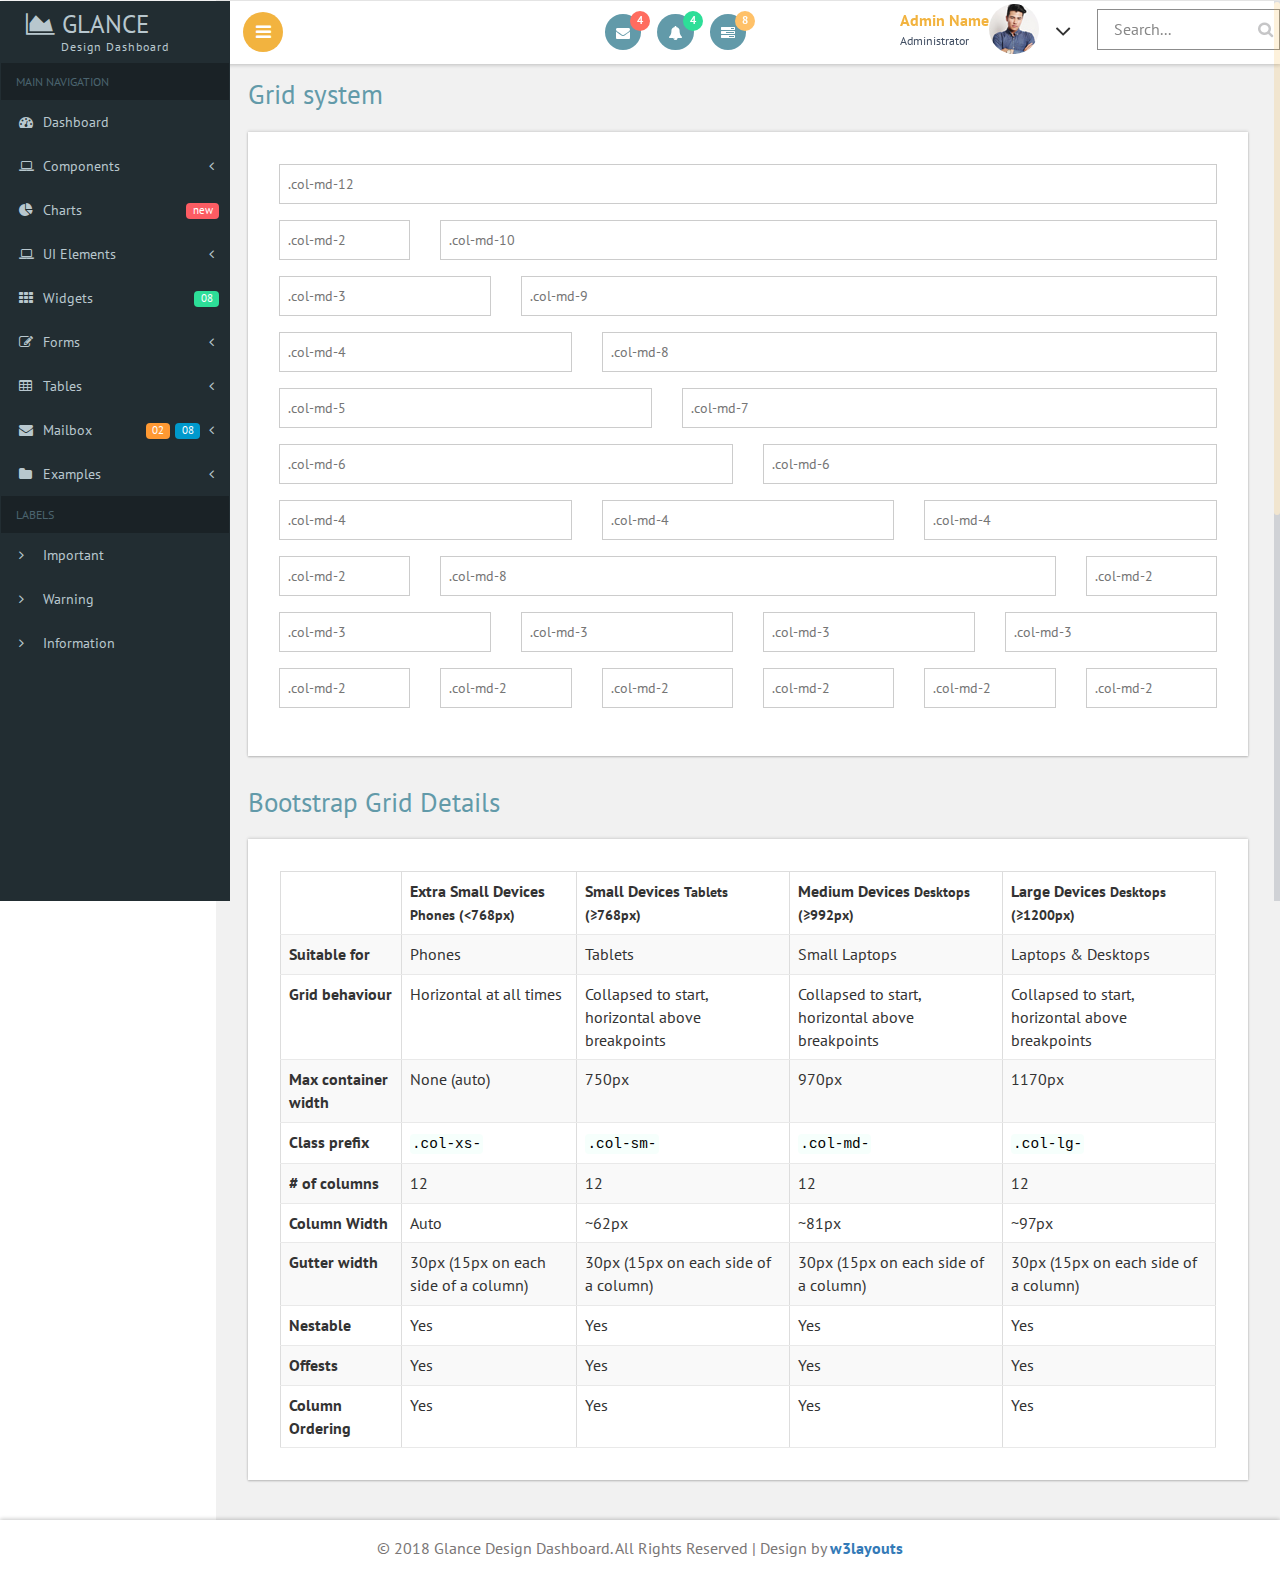
<file: grids.html>
<!--
Author: W3layouts
Author URL: http://w3layouts.com
License: Creative Commons Attribution 3.0 Unported
License URL: http://creativecommons.org/licenses/by/3.0/
-->
<!DOCTYPE HTML>
<html>
<head>
<title>Glance Design Dashboard an Admin Panel Category Flat Bootstrap Responsive Website Template | Grids :: w3layouts</title>
<meta name="viewport" content="width=device-width, initial-scale=1">
<meta http-equiv="Content-Type" content="text/html; charset=utf-8" />
<meta name="keywords" content="Glance Design Dashboard Responsive web template, Bootstrap Web Templates, Flat Web Templates, Android Compatible web template, 
SmartPhone Compatible web template, free WebDesigns for Nokia, Samsung, LG, SonyEricsson, Motorola web design" />
<script type="application/x-javascript"> addEventListener("load", function() { setTimeout(hideURLbar, 0); }, false); function hideURLbar(){ window.scrollTo(0,1); } </script>

<!-- Bootstrap Core CSS -->
<link href="css/bootstrap.css" rel='stylesheet' type='text/css' />

<!-- Custom CSS -->
<link href="css/style.css" rel='stylesheet' type='text/css' />

<!-- font-awesome icons CSS -->
<link href="css/font-awesome.css" rel="stylesheet"> 
<!-- //font-awesome icons CSS -->

 <!-- side nav css file -->
 <link href='css/SidebarNav.min.css' media='all' rel='stylesheet' type='text/css'/>
 <!-- side nav css file -->
 
 <!-- js-->
<script src="js/jquery-1.11.1.min.js"></script>
<script src="js/modernizr.custom.js"></script>

<!--webfonts-->
<link href="//fonts.googleapis.com/css?family=PT+Sans:400,400i,700,700i&amp;subset=cyrillic,cyrillic-ext,latin-ext" rel="stylesheet">
<!--//webfonts--> 

<!-- Metis Menu -->
<script src="js/metisMenu.min.js"></script>
<script src="js/custom.js"></script>
<link href="css/custom.css" rel="stylesheet">
<!--//Metis Menu -->

</head> 
<body class="cbp-spmenu-push">
	<div class="main-content">
	<div class="cbp-spmenu cbp-spmenu-vertical cbp-spmenu-left" id="cbp-spmenu-s1">
		<!--left-fixed -navigation-->
		<aside class="sidebar-left">
      <nav class="navbar navbar-inverse">
          <div class="navbar-header">
            <button type="button" class="navbar-toggle collapsed" data-toggle="collapse" data-target=".collapse" aria-expanded="false">
            <span class="sr-only">Toggle navigation</span>
            <span class="icon-bar"></span>
            <span class="icon-bar"></span>
            <span class="icon-bar"></span>
            </button>
            <h1><a class="navbar-brand" href="index.html"><span class="fa fa-area-chart"></span> Glance<span class="dashboard_text">Design dashboard</span></a></h1>
          </div>
          <div class="collapse navbar-collapse" id="bs-example-navbar-collapse-1">
            <ul class="sidebar-menu">
              <li class="header">MAIN NAVIGATION</li>
             <li class="treeview">
                <a href="index.html">
                <i class="fa fa-dashboard"></i> <span>Dashboard</span>
                </a>
              </li>
			  <li class="treeview">
                <a href="#">
                <i class="fa fa-laptop"></i>
                <span>Components</span>
                <i class="fa fa-angle-left pull-right"></i>
                </a>
                <ul class="treeview-menu">
                  <li><a href="grids.html"><i class="fa fa-angle-right"></i> Grids</a></li>
                  <li><a href="media.html"><i class="fa fa-angle-right"></i> Media Css</a></li>
                </ul>
              </li>
              <li class="treeview">
                <a href="charts.html">
                <i class="fa fa-pie-chart"></i>
                <span>Charts</span>
                <span class="label label-primary pull-right">new</span>
                </a>
              </li>
              <li class="treeview">
                <a href="#">
                <i class="fa fa-laptop"></i>
                <span>UI Elements</span>
                <i class="fa fa-angle-left pull-right"></i>
                </a>
                <ul class="treeview-menu">
                  <li><a href="general.html"><i class="fa fa-angle-right"></i> General</a></li>
                  <li><a href="icons.html"><i class="fa fa-angle-right"></i> Icons</a></li>
                  <li><a href="buttons.html"><i class="fa fa-angle-right"></i> Buttons</a></li>
                  <li><a href="typography.html"><i class="fa fa-angle-right"></i> Typography</a></li>
                </ul>
              </li>
			  <li>
                <a href="widgets.html">
                <i class="fa fa-th"></i> <span>Widgets</span>
                <small class="label pull-right label-info">08</small>
                </a>
              </li>
              <li class="treeview">
                <a href="#">
                <i class="fa fa-edit"></i> <span>Forms</span>
                <i class="fa fa-angle-left pull-right"></i>
                </a>
                <ul class="treeview-menu">
                  <li><a href="forms.html"><i class="fa fa-angle-right"></i> General Forms</a></li>
                  <li><a href="validation.html"><i class="fa fa-angle-right"></i> Form Validations</a></li>
                </ul>
              </li>
              <li class="treeview">
                <a href="#">
                <i class="fa fa-table"></i> <span>Tables</span>
                <i class="fa fa-angle-left pull-right"></i>
                </a>
                <ul class="treeview-menu">
                  <li><a href="tables.html"><i class="fa fa-angle-right"></i> Simple tables</a></li>
                </ul>
              </li>
              <li class="treeview">
                <a href="#">
                <i class="fa fa-envelope"></i> <span>Mailbox</span>
                <i class="fa fa-angle-left pull-right"></i><small class="label pull-right label-info1">08</small><span class="label label-primary1 pull-right">02</span></a>
                <ul class="treeview-menu">
                  <li><a href="inbox.html"><i class="fa fa-angle-right"></i> Mail Inbox</a></li>
                  <li><a href="compose.html"><i class="fa fa-angle-right"></i> Compose Mail </a></li>
                </ul>
              </li>
              <li class="treeview">
                <a href="#">
                <i class="fa fa-folder"></i> <span>Examples</span>
                <i class="fa fa-angle-left pull-right"></i>
                </a>
                <ul class="treeview-menu">
                  <li><a href="login.html"><i class="fa fa-angle-right"></i> Login</a></li>
                  <li><a href="signup.html"><i class="fa fa-angle-right"></i> Register</a></li>
                  <li><a href="404.html"><i class="fa fa-angle-right"></i> 404 Error</a></li>
                  <li><a href="500.html"><i class="fa fa-angle-right"></i> 500 Error</a></li>
                  <li><a href="blank-page.html"><i class="fa fa-angle-right"></i> Blank Page</a></li>
                </ul>
              </li>
              <li class="header">LABELS</li>
              <li><a href="#"><i class="fa fa-angle-right text-red"></i> <span>Important</span></a></li>
              <li><a href="#"><i class="fa fa-angle-right text-yellow"></i> <span>Warning</span></a></li>
              <li><a href="#"><i class="fa fa-angle-right text-aqua"></i> <span>Information</span></a></li>
            </ul>
          </div>
          <!-- /.navbar-collapse -->
      </nav>
    </aside>
	</div>
		<!--left-fixed -navigation-->
		
		<!-- header-starts -->
		<div class="sticky-header header-section ">
			<div class="header-left">
				
				<!--toggle button start-->
				<button id="showLeftPush"><i class="fa fa-bars"></i></button>
				<!--toggle button end-->
				<div class="profile_details_left"><!--notifications of menu start -->
					<ul class="nofitications-dropdown">
						<li class="dropdown head-dpdn">
							<a href="#" class="dropdown-toggle" data-toggle="dropdown" aria-expanded="false"><i class="fa fa-envelope"></i><span class="badge">4</span></a>
							<ul class="dropdown-menu">
								<li>
									<div class="notification_header">
										<h3>You have 3 new messages</h3>
									</div>
								</li>
								<li><a href="#">
								   <div class="user_img"><img src="images/1.jpg" alt=""></div>
								   <div class="notification_desc">
									<p>Lorem ipsum dolor amet</p>
									<p><span>1 hour ago</span></p>
									</div>
								   <div class="clearfix"></div>	
								</a></li>
								<li class="odd"><a href="#">
									<div class="user_img"><img src="images/4.jpg" alt=""></div>
								   <div class="notification_desc">
									<p>Lorem ipsum dolor amet </p>
									<p><span>1 hour ago</span></p>
									</div>
								  <div class="clearfix"></div>	
								</a></li>
								<li><a href="#">
								   <div class="user_img"><img src="images/3.jpg" alt=""></div>
								   <div class="notification_desc">
									<p>Lorem ipsum dolor amet </p>
									<p><span>1 hour ago</span></p>
									</div>
								   <div class="clearfix"></div>	
								</a></li>
								<li>
									<div class="notification_bottom">
										<a href="#">See all messages</a>
									</div> 
								</li>
							</ul>
						</li>
						<li class="dropdown head-dpdn">
							<a href="#" class="dropdown-toggle" data-toggle="dropdown" aria-expanded="false"><i class="fa fa-bell"></i><span class="badge blue">4</span></a>
							<ul class="dropdown-menu">
								<li>
									<div class="notification_header">
										<h3>You have 3 new notification</h3>
									</div>
								</li>
								<li><a href="#">
									<div class="user_img"><img src="images/4.jpg" alt=""></div>
								   <div class="notification_desc">
									<p>Lorem ipsum dolor amet</p>
									<p><span>1 hour ago</span></p>
									</div>
								  <div class="clearfix"></div>	
								 </a></li>
								 <li class="odd"><a href="#">
									<div class="user_img"><img src="images/1.jpg" alt=""></div>
								   <div class="notification_desc">
									<p>Lorem ipsum dolor amet </p>
									<p><span>1 hour ago</span></p>
									</div>
								   <div class="clearfix"></div>	
								 </a></li>
								 <li><a href="#">
									<div class="user_img"><img src="images/3.jpg" alt=""></div>
								   <div class="notification_desc">
									<p>Lorem ipsum dolor amet </p>
									<p><span>1 hour ago</span></p>
									</div>
								   <div class="clearfix"></div>	
								 </a></li>
								 <li>
									<div class="notification_bottom">
										<a href="#">See all notifications</a>
									</div> 
								</li>
							</ul>
						</li>	
						<li class="dropdown head-dpdn">
							<a href="#" class="dropdown-toggle" data-toggle="dropdown" aria-expanded="false"><i class="fa fa-tasks"></i><span class="badge blue1">8</span></a>
							<ul class="dropdown-menu">
								<li>
									<div class="notification_header">
										<h3>You have 8 pending task</h3>
									</div>
								</li>
								<li><a href="#">
									<div class="task-info">
										<span class="task-desc">Database update</span><span class="percentage">40%</span>
										<div class="clearfix"></div>	
									</div>
									<div class="progress progress-striped active">
										<div class="bar yellow" style="width:40%;"></div>
									</div>
								</a></li>
								<li><a href="#">
									<div class="task-info">
										<span class="task-desc">Dashboard done</span><span class="percentage">90%</span>
									   <div class="clearfix"></div>	
									</div>
									<div class="progress progress-striped active">
										 <div class="bar green" style="width:90%;"></div>
									</div>
								</a></li>
								<li><a href="#">
									<div class="task-info">
										<span class="task-desc">Mobile App</span><span class="percentage">33%</span>
										<div class="clearfix"></div>	
									</div>
								   <div class="progress progress-striped active">
										 <div class="bar red" style="width: 33%;"></div>
									</div>
								</a></li>
								<li><a href="#">
									<div class="task-info">
										<span class="task-desc">Issues fixed</span><span class="percentage">80%</span>
									   <div class="clearfix"></div>	
									</div>
									<div class="progress progress-striped active">
										 <div class="bar  blue" style="width: 80%;"></div>
									</div>
								</a></li>
								<li>
									<div class="notification_bottom">
										<a href="#">See all pending tasks</a>
									</div> 
								</li>
							</ul>
						</li>	
					</ul>
					<div class="clearfix"> </div>
				</div>
				<!--notification menu end -->
				<div class="clearfix"> </div>
			</div>
			<div class="header-right">
				
				
				<!--search-box-->
				<div class="search-box">
					<form class="input">
						<input class="sb-search-input input__field--madoka" placeholder="Search..." type="search" id="input-31" />
						<label class="input__label" for="input-31">
							<svg class="graphic" width="100%" height="100%" viewBox="0 0 404 77" preserveAspectRatio="none">
								<path d="m0,0l404,0l0,77l-404,0l0,-77z"/>
							</svg>
						</label>
					</form>
				</div><!--//end-search-box-->
				
				<div class="profile_details">		
					<ul>
						<li class="dropdown profile_details_drop">
							<a href="#" class="dropdown-toggle" data-toggle="dropdown" aria-expanded="false">
								<div class="profile_img">	
									<span class="prfil-img"><img src="images/2.jpg" alt=""> </span> 
									<div class="user-name">
										<p>Admin Name</p>
										<span>Administrator</span>
									</div>
									<i class="fa fa-angle-down lnr"></i>
									<i class="fa fa-angle-up lnr"></i>
									<div class="clearfix"></div>	
								</div>	
							</a>
							<ul class="dropdown-menu drp-mnu">
								<li> <a href="#"><i class="fa fa-cog"></i> Settings</a> </li> 
								<li> <a href="#"><i class="fa fa-user"></i> My Account</a> </li>
								<li> <a href="#"><i class="fa fa-suitcase"></i> Profile</a> </li> 
								<li> <a href="#"><i class="fa fa-sign-out"></i> Logout</a> </li>
							</ul>
						</li>
					</ul>
				</div>
				<div class="clearfix"> </div>				
			</div>
			<div class="clearfix"> </div>	
		</div>
		<!-- //header-ends -->
		<!-- main content start-->
		<div id="page-wrapper">
			<div class="main-page">
				<h2 class="title1">Grid system</h2>
				<div class="grids widget-shadow">
					<div class="form-group">
						<div class="row">
							<div class="col-md-12">
								<input type="text" class="form-control1" placeholder=".col-md-12">
							</div>
							<div class="clearfix"> </div>
						</div>
					</div>
					<div class="form-group">
						<div class="row">
							<div class="col-md-2 grid_box1">
								<input type="text" class="form-control1" placeholder=".col-md-2">
							</div>
							<div class="col-md-10">
								<input type="text" class="form-control1" placeholder=".col-md-10">
							</div>
							<div class="clearfix"> </div>
						</div>
					</div>
					<div class="form-group">
						<div class="row">
							<div class="col-md-3 grid_box1">
								<input type="text" class="form-control1" placeholder=".col-md-3">
							</div>
							<div class="col-md-9">
								<input type="text" class="form-control1" placeholder=".col-md-9">
							</div>
							<div class="clearfix"> </div>
						</div>
					</div>
					<div class="form-group">
						<div class="row">
							<div class="col-md-4 grid_box1">
								<input type="text" class="form-control1" placeholder=".col-md-4">
							</div>
							<div class="col-md-8">
								<input type="text" class="form-control1" placeholder=".col-md-8">
							</div>
							<div class="clearfix"> </div>
						</div>
					</div>	
					<div class="form-group">
						<div class="row">
							<div class="col-md-5 grid_box1">
								<input type="text" class="form-control1" placeholder=".col-md-5">
							</div>
							<div class="col-md-7">
								<input type="text" class="form-control1" placeholder=".col-md-7">
							</div>
							<div class="clearfix"> </div>
						</div>
					</div>
					<div class="form-group">
						<div class="row">
							<div class="col-md-6 grid_box1">
								<input type="text" class="form-control1" placeholder=".col-md-6">
							</div>
							<div class="col-md-6">
								<input type="text" class="form-control1" placeholder=".col-md-6">
							</div>
							<div class="clearfix"> </div>
						</div>
					</div>	
					<div class="form-group">
						<div class="row">
							<div class="col-md-4 grid_box1">
								<input type="text" class="form-control1" placeholder=".col-md-4">
							</div>
							<div class="col-md-4 grid_box1">
								<input type="text" class="form-control1" placeholder=".col-md-4">
							</div>
							<div class="col-md-4">
								<input type="text" class="form-control1" placeholder=".col-md-4">
							</div>
							<div class="clearfix"> </div>
						</div>
					</div>	
					<div class="form-group">
						<div class="row">
							<div class="col-md-2 grid_box1">
								<input type="text" class="form-control1" placeholder=".col-md-2">
							</div>
							<div class="col-md-8 grid_box1">
								<input type="text" class="form-control1" placeholder=".col-md-8">
							</div>
							<div class="col-md-2">
								<input type="text" class="form-control1" placeholder=".col-md-2">
							</div>
							<div class="clearfix"> </div>
						</div>
					</div>	
					<div class="form-group">
						<div class="row">
							<div class="col-md-3 grid_box1">
								<input type="text" class="form-control1" placeholder=".col-md-3">
							</div>
							<div class="col-md-3 grid_box1">
								<input type="text" class="form-control1" placeholder=".col-md-3">
							</div>
							<div class="col-md-3 grid_box1">
								<input type="text" class="form-control1" placeholder=".col-md-3">
							</div>
							<div class="col-md-3">
								<input type="text" class="form-control1" placeholder=".col-md-3">
							</div>
							<div class="clearfix"> </div>
						</div>
					</div>	
					<div class="form-group mb-n">
						<div class="row">
							<div class="col-md-2 grid_box1">
								<input type="text" class="form-control1" placeholder=".col-md-2">
							</div>
							<div class="col-md-2 grid_box1">
								<input type="text" class="form-control1" placeholder=".col-md-2">
							</div>
							<div class="col-md-2 grid_box1">
								<input type="text" class="form-control1" placeholder=".col-md-2">
							</div>
							<div class="col-md-2 grid_box1">
								<input type="text" class="form-control1" placeholder=".col-md-2">
							</div>
							<div class="col-md-2 grid_box1">
								<input type="text" class="form-control1" placeholder=".col-md-2">
							</div>
							<div class="col-md-2">
								<input type="text" class="form-control1" placeholder=".col-md-2">
							</div>
							<div class="clearfix"> </div>
						</div>
					</div>	
				</div>
				<h3 class="title1">Bootstrap Grid Details</h3>
				<div class="grid-bottom widget-shadow">
					<table class="table table-bordered table-striped no-margin grd_tble">
						<thead>
							<tr>
								<th></th>
								<th>
									Extra small devices
									<small>Phones (&lt;768px)</small>
								</th>
								<th>
									Small devices
									<small>Tablets (≥768px)</small>
								</th>
								<th>
									Medium devices
									<small>Desktops (≥992px)</small>
								</th>
								<th>
									Large devices
									<small>Desktops (≥1200px)</small>
								</th>
							</tr>
						</thead>
						<tbody>
							<tr>
								<th>Suitable for</th>
								<td>Phones</td>
								<td>Tablets</td>
								<td>Small Laptops</td>
								<td>Laptops & Desktops</td>
							</tr>
							<tr>
								<th>Grid behaviour</th>
								<td>Horizontal at all times</td>
								<td>Collapsed to start, horizontal above breakpoints</td>
								<td>Collapsed to start, horizontal above breakpoints</td>
								<td>Collapsed to start, horizontal above breakpoints</td>
							</tr>
							<tr>
								<th>Max container width</th>
								<td>None (auto)</td>
								<td>750px</td>
								<td>970px</td>
								<td>1170px</td>
							</tr>
							<tr>
								<th>Class prefix</th>
								<td><code>.col-xs-</code></td>
								<td><code>.col-sm-</code></td>
								<td><code>.col-md-</code></td>
								<td><code>.col-lg-</code></td>
							</tr>
							<tr>
								<th># of columns</th>
								<td >12</td>
								<td >12</td>
								<td >12</td>
								<td >12</td>
							</tr>
							<tr>
								<th>Column Width</th>
								<td>Auto</td>
								<td>~62px</td>
								<td>~81px</td>
								<td>~97px</td>
							</tr>
							<tr>
								<th>Gutter width</th>
								<td>30px (15px on each side of a column)</td>
								<td>30px (15px on each side of a column)</td>
								<td>30px (15px on each side of a column)</td>
								<td>30px (15px on each side of a column)</td>
							</tr>
							<tr>
								<th>Nestable</th>
								<td>Yes</td>
								<td>Yes</td>
								<td>Yes</td>
								<td>Yes</td>
							</tr>
							<tr>
								<th>Offests</th>
								<td>Yes</td>
								<td>Yes</td>
								<td>Yes</td>
								<td>Yes</td>
							</tr>
							<tr>
								<th>Column Ordering</th>
								<td>Yes</td>
								<td>Yes</td>
								<td>Yes</td>
								<td>Yes</td>
							</tr>
						</tbody>
					</table>
				</div>
			</div>
		</div>
		<!--footer-->
		<div class="footer">
		   <p>&copy; 2018 Glance Design Dashboard. All Rights Reserved | Design by <a href="https://w3layouts.com/" target="_blank">w3layouts</a></p>		</div>
        <!--//footer-->
	</div>
	
	<!-- side nav js -->
	<script src='js/SidebarNav.min.js' type='text/javascript'></script>
	<script>
      $('.sidebar-menu').SidebarNav()
    </script>
	<!-- //side nav js -->
	
	<!-- Classie --><!-- for toggle left push menu script -->
		<script src="js/classie.js"></script>
		<script>
			var menuLeft = document.getElementById( 'cbp-spmenu-s1' ),
				showLeftPush = document.getElementById( 'showLeftPush' ),
				body = document.body;
				
			showLeftPush.onclick = function() {
				classie.toggle( this, 'active' );
				classie.toggle( body, 'cbp-spmenu-push-toright' );
				classie.toggle( menuLeft, 'cbp-spmenu-open' );
				disableOther( 'showLeftPush' );
			};
			
			function disableOther( button ) {
				if( button !== 'showLeftPush' ) {
					classie.toggle( showLeftPush, 'disabled' );
				}
			}
		</script>
	<!-- //Classie --><!-- //for toggle left push menu script -->
		
	<!--scrolling js-->
	<script src="js/jquery.nicescroll.js"></script>
	<script src="js/scripts.js"></script>
	<!--//scrolling js-->
	
	<!-- Bootstrap Core JavaScript -->
   <script src="js/bootstrap.js"> </script>
   
</body>
</html>
</file>
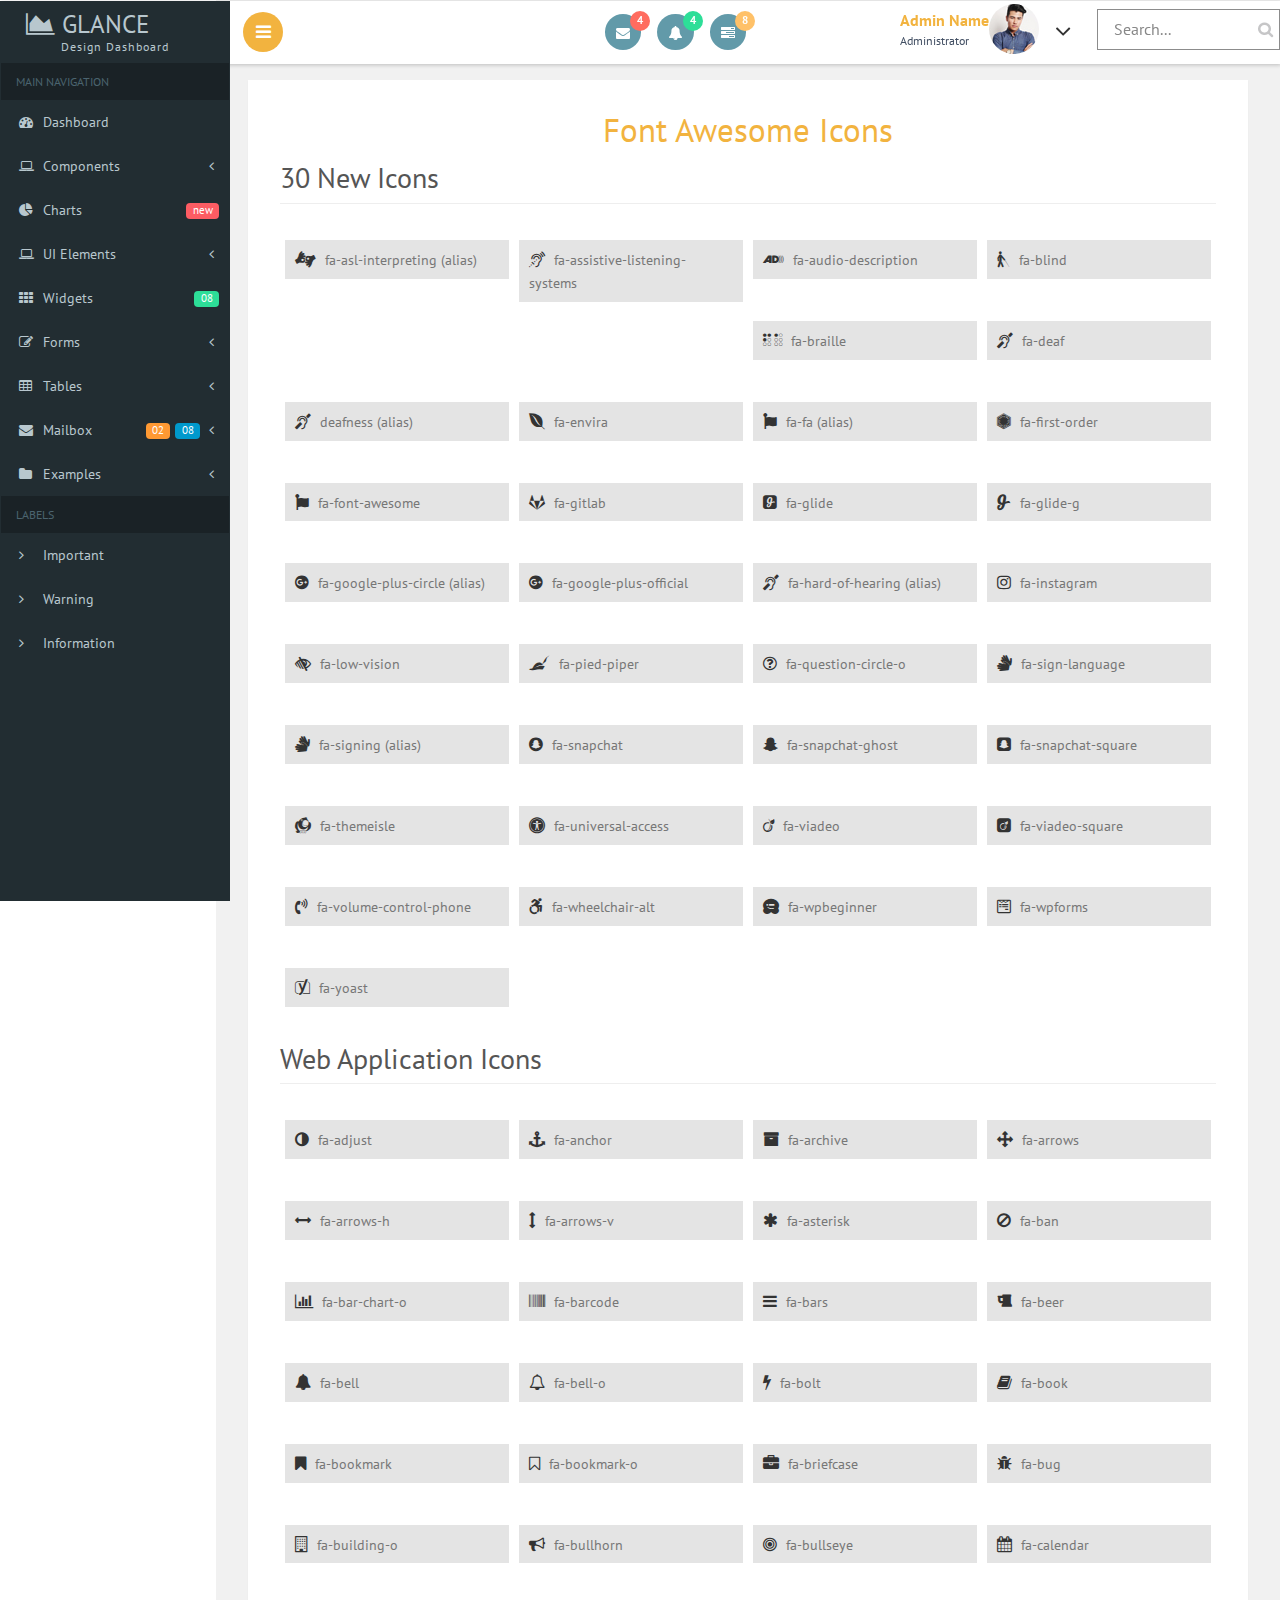
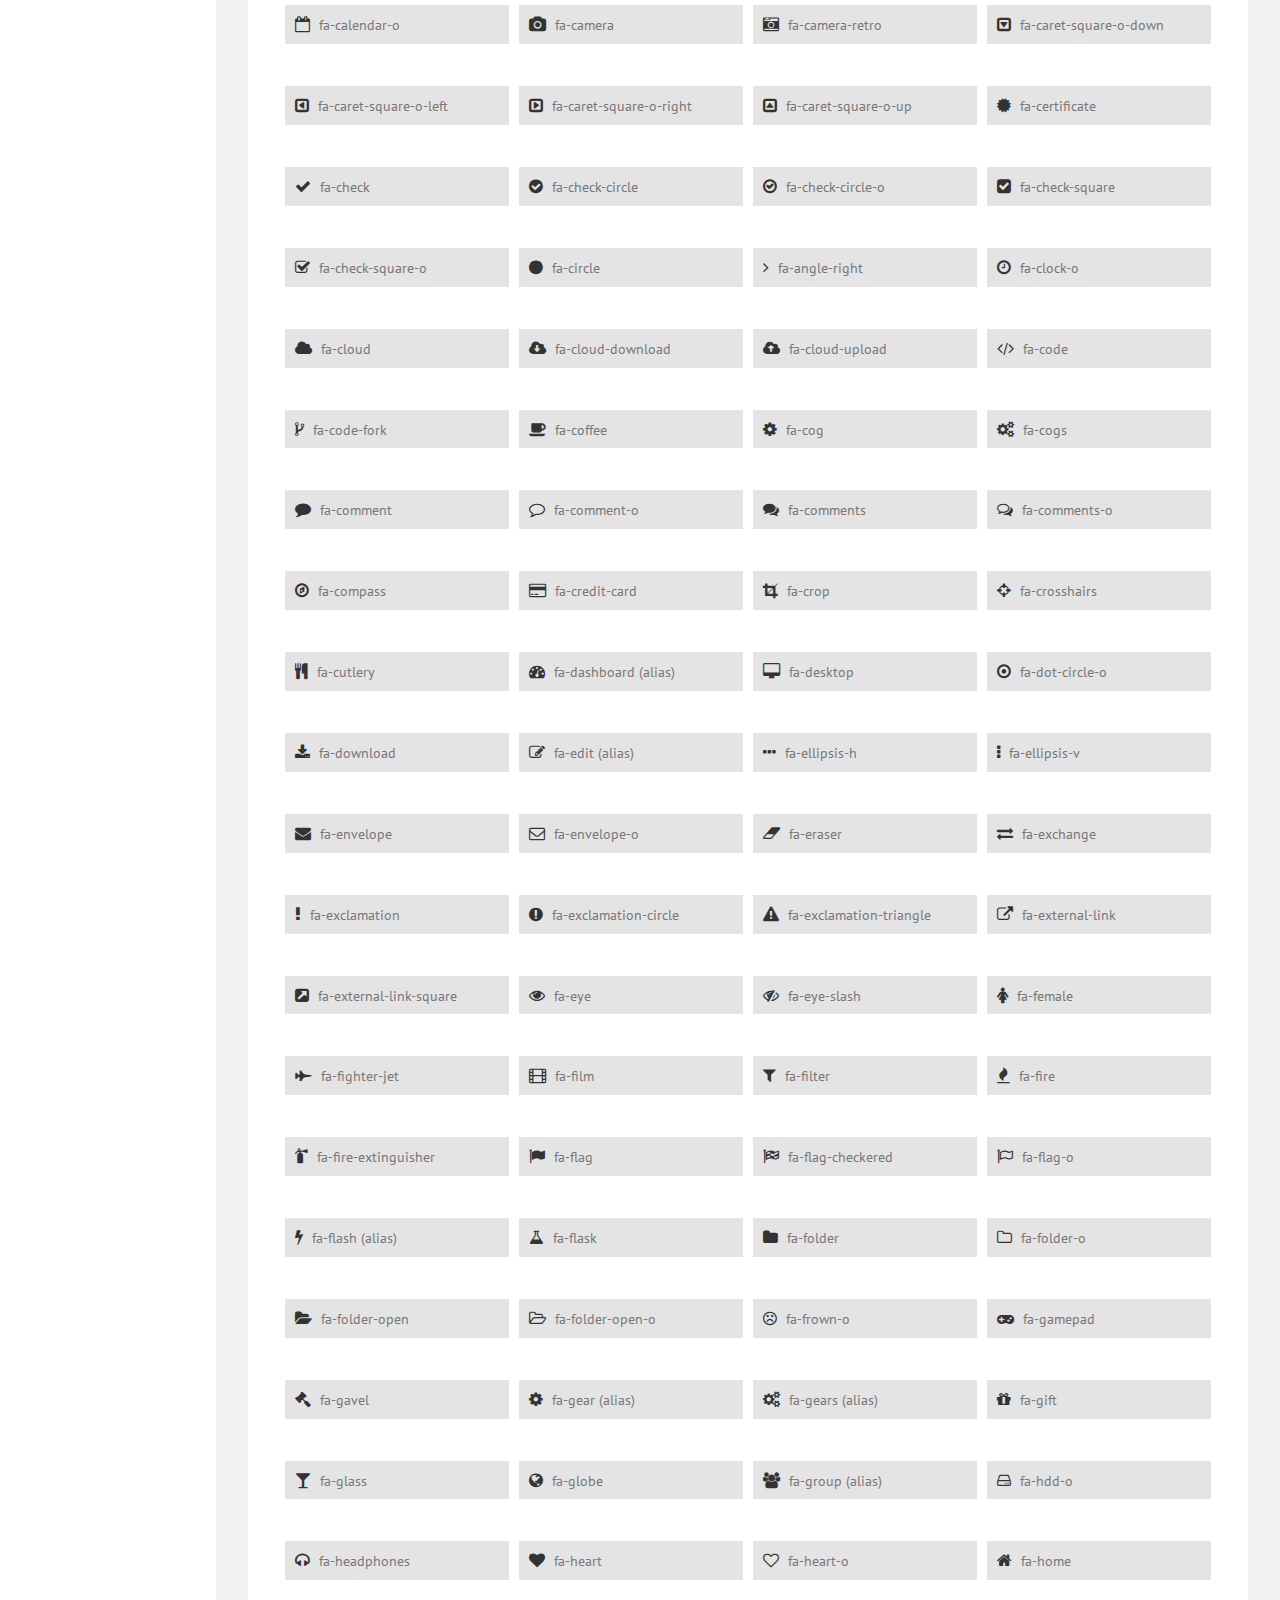
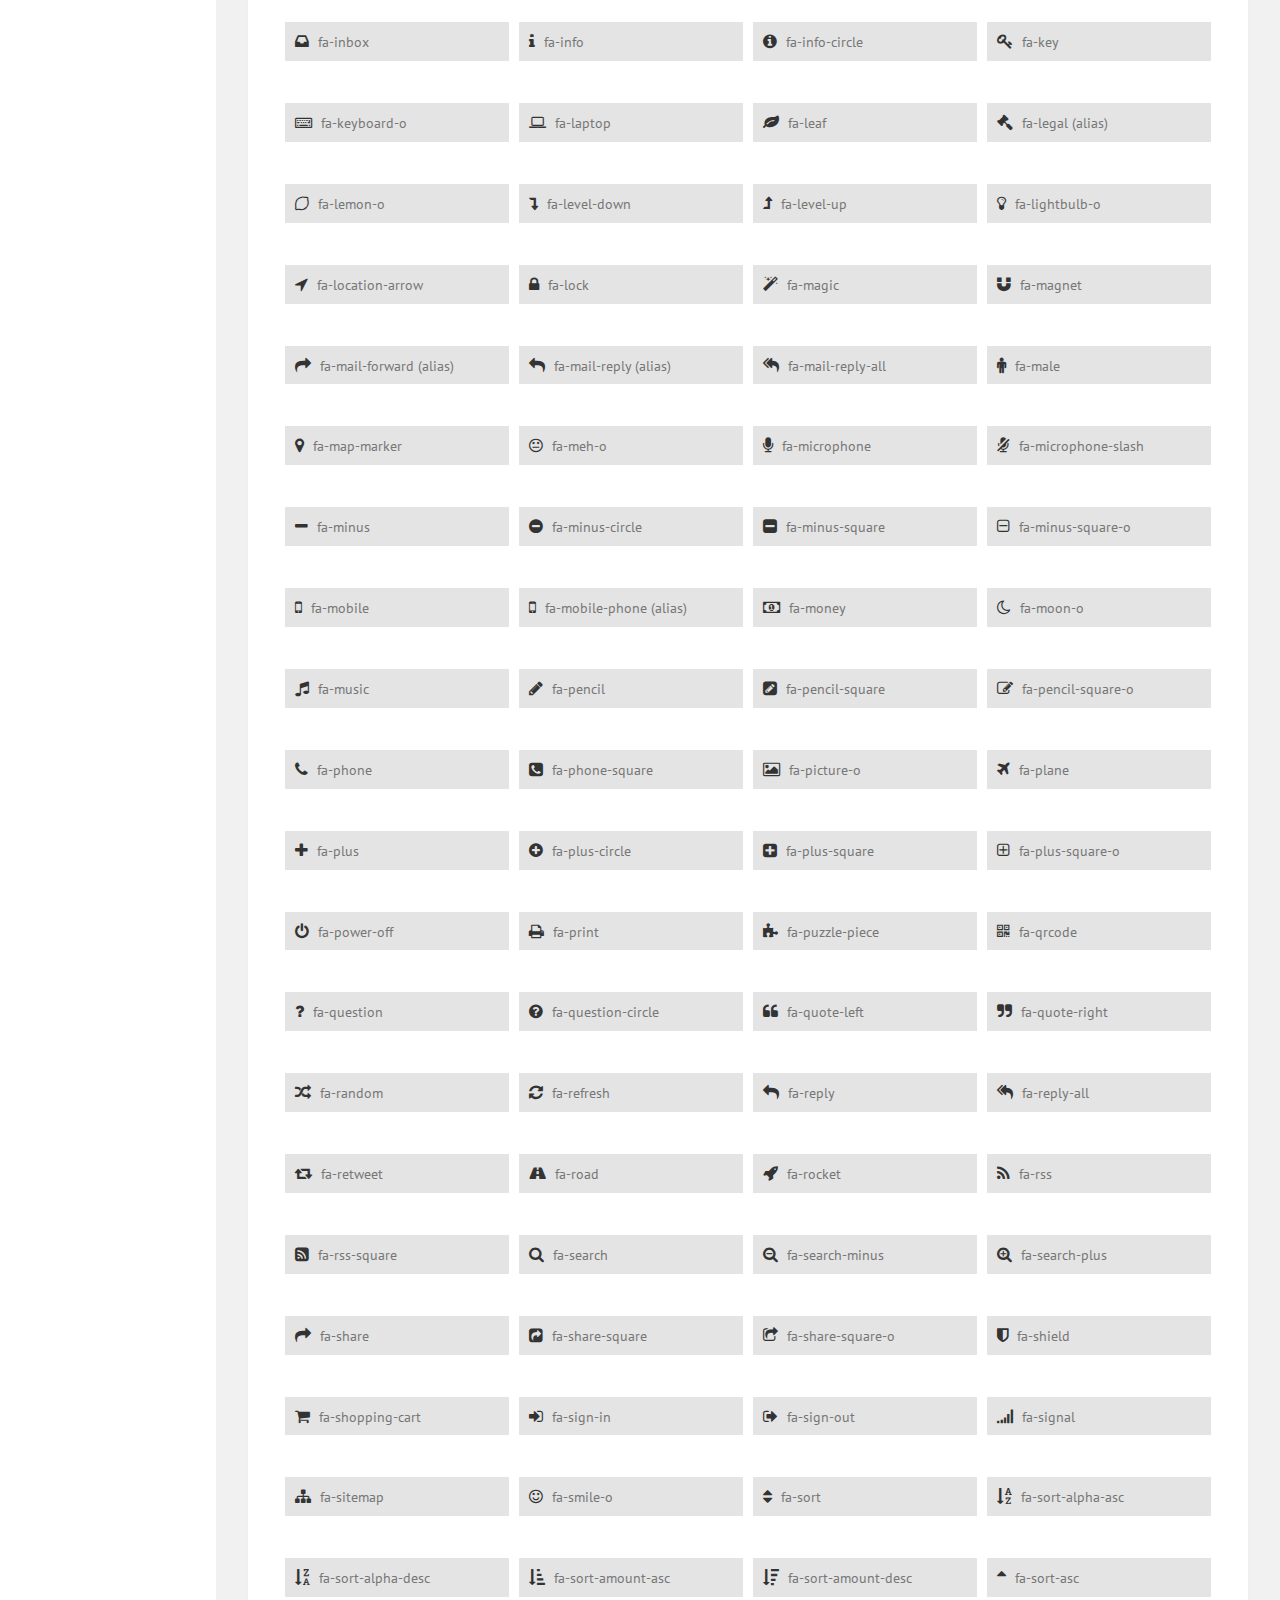
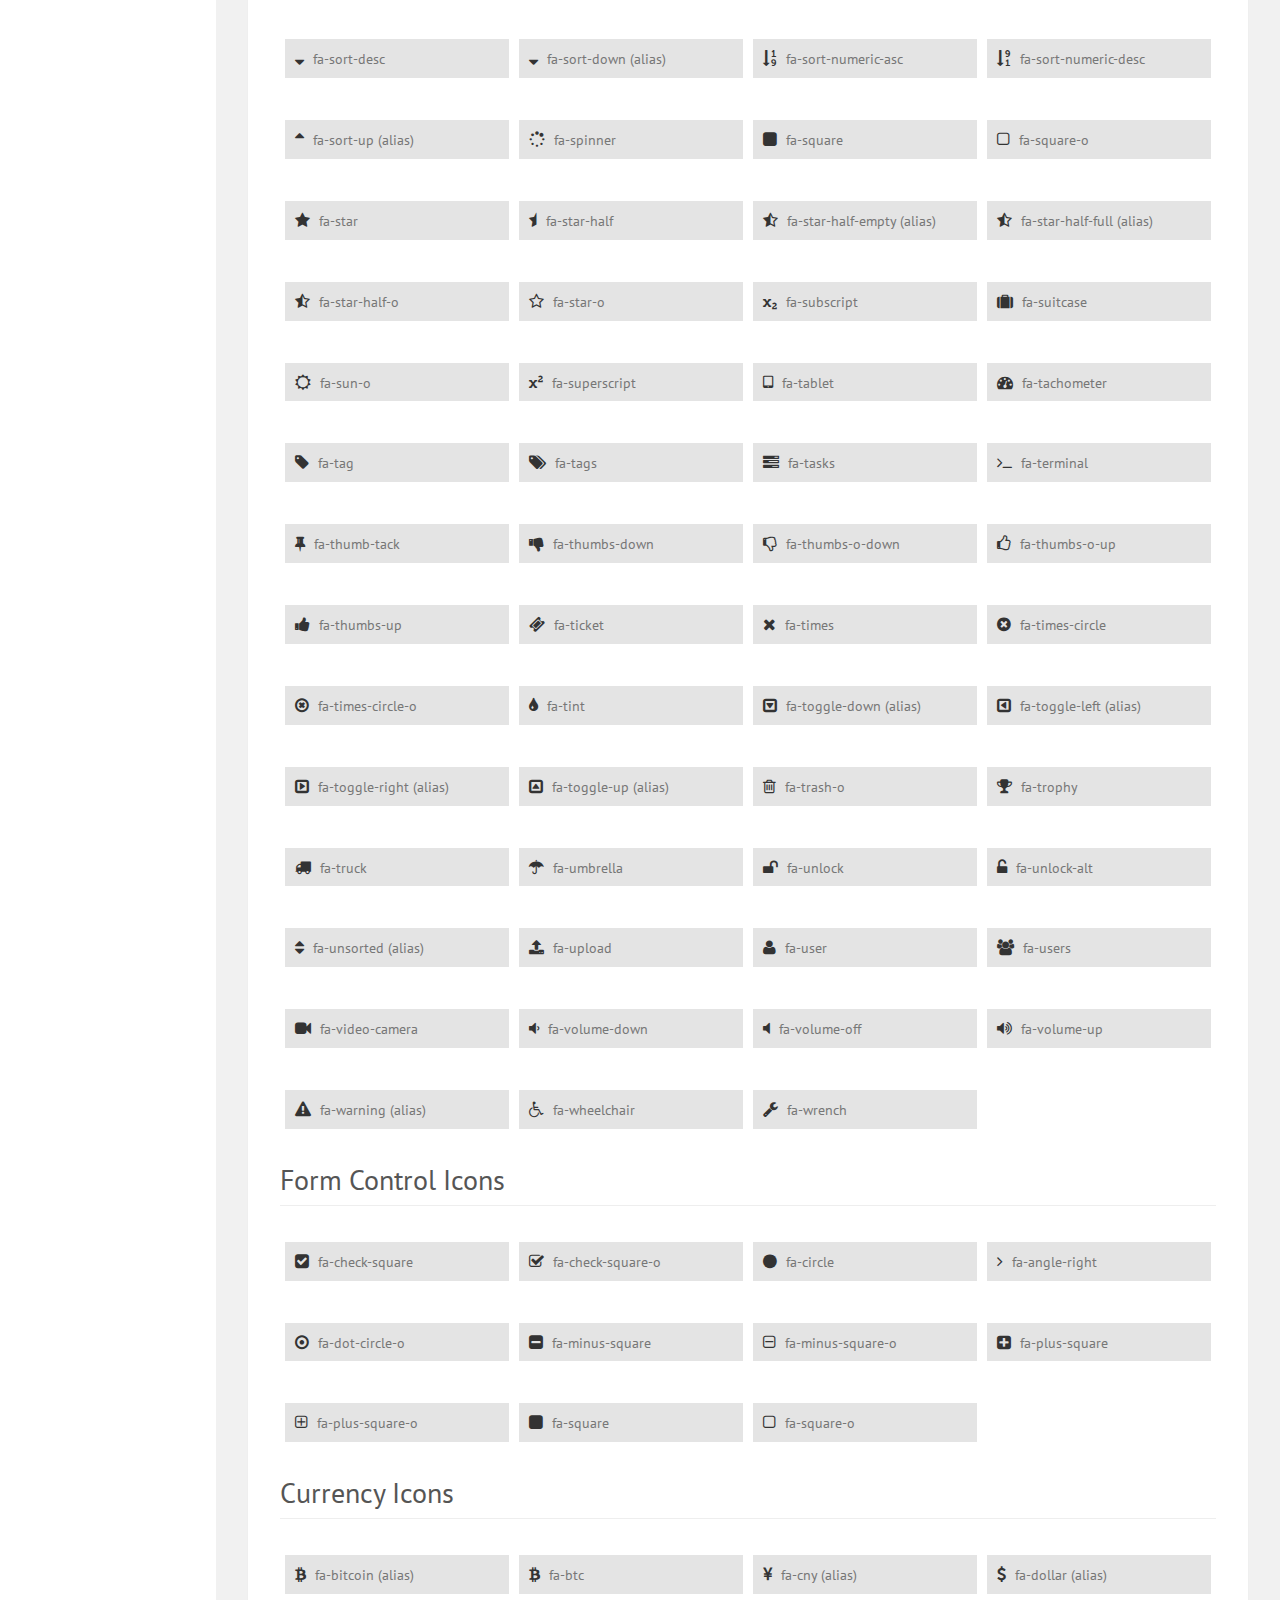
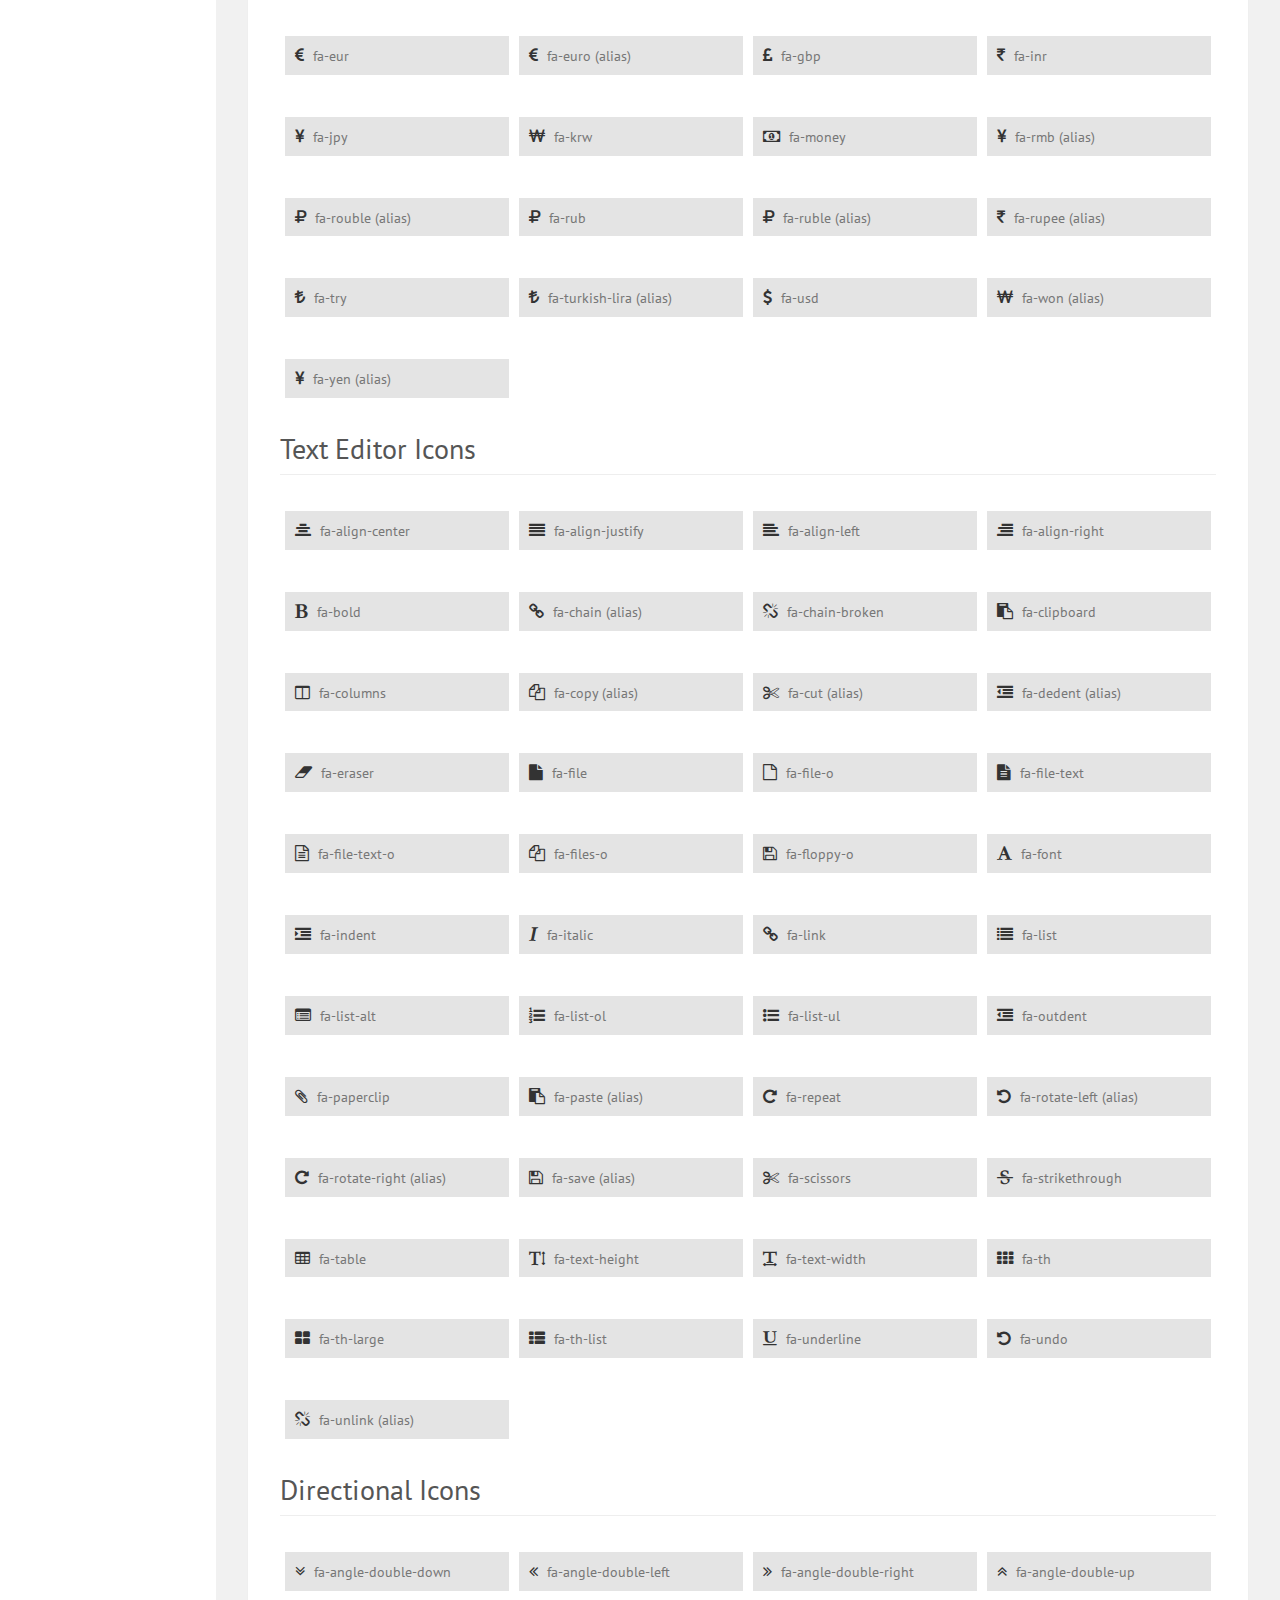
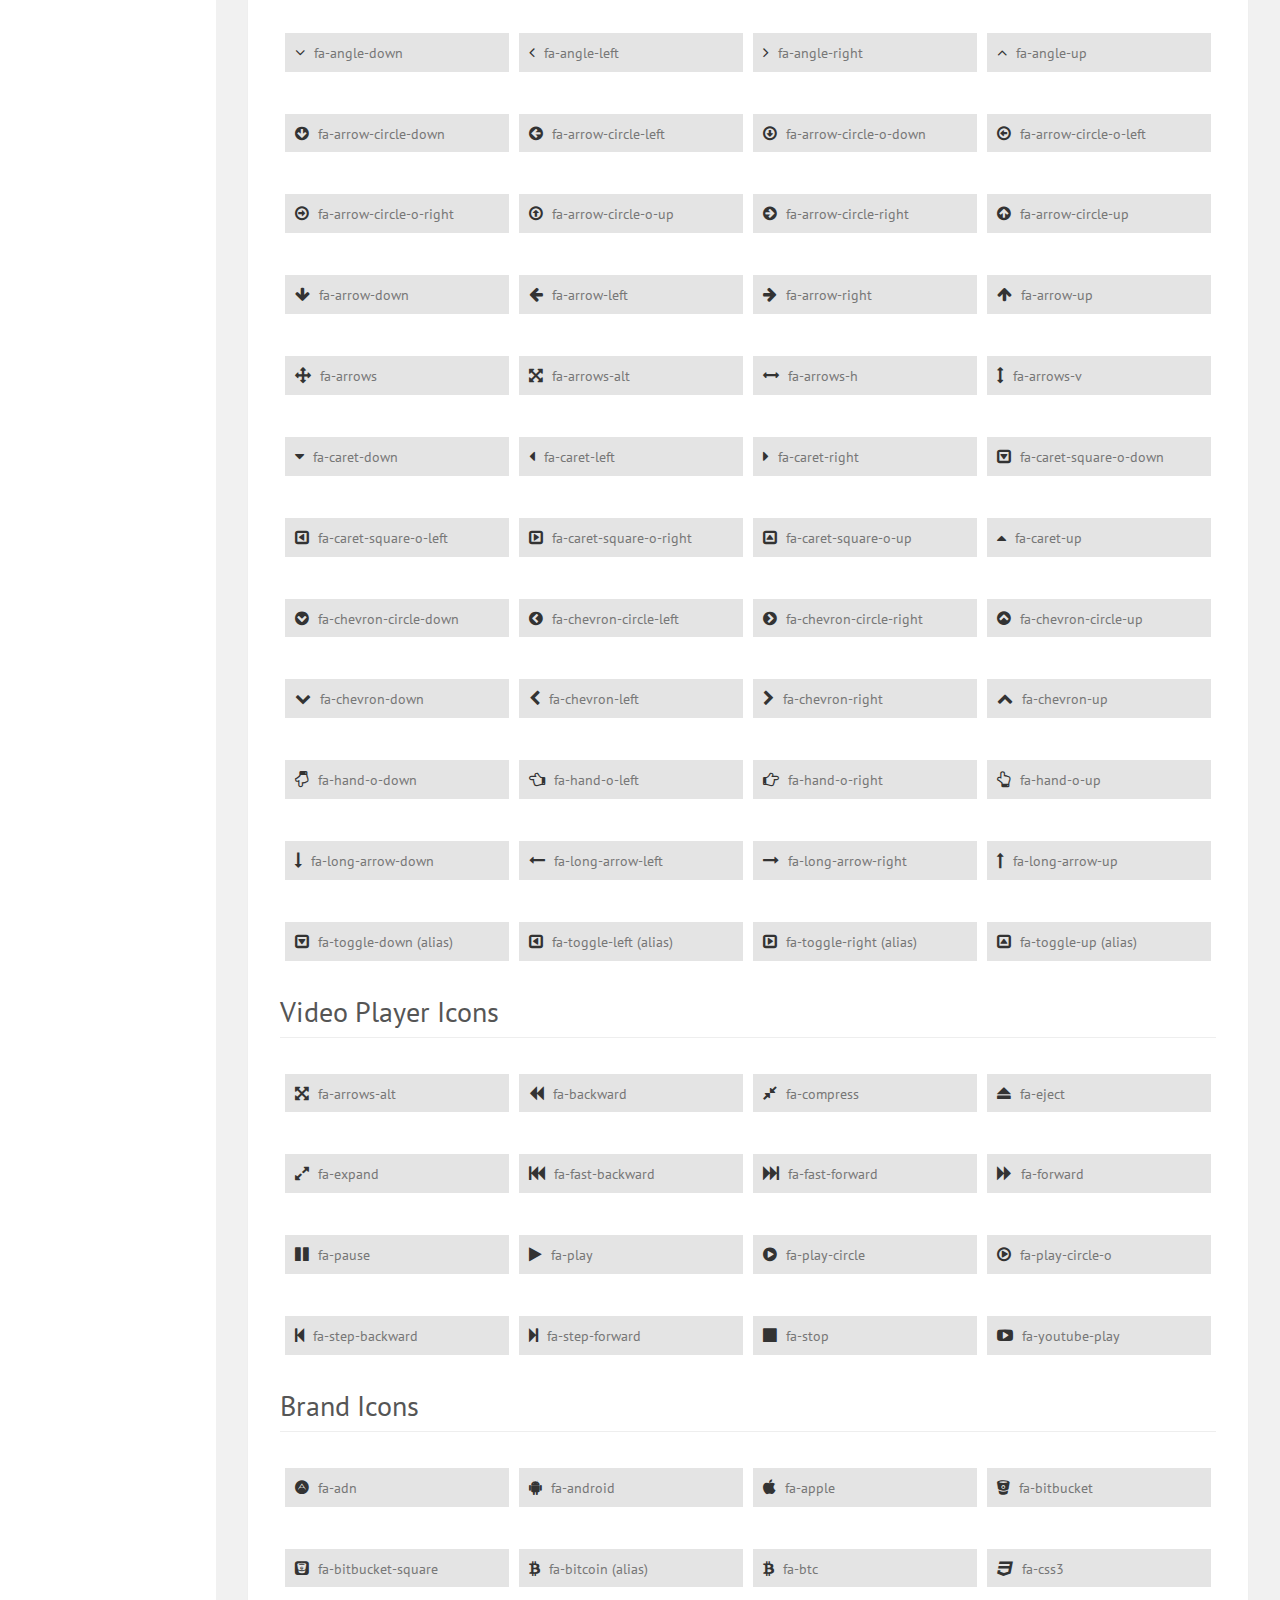
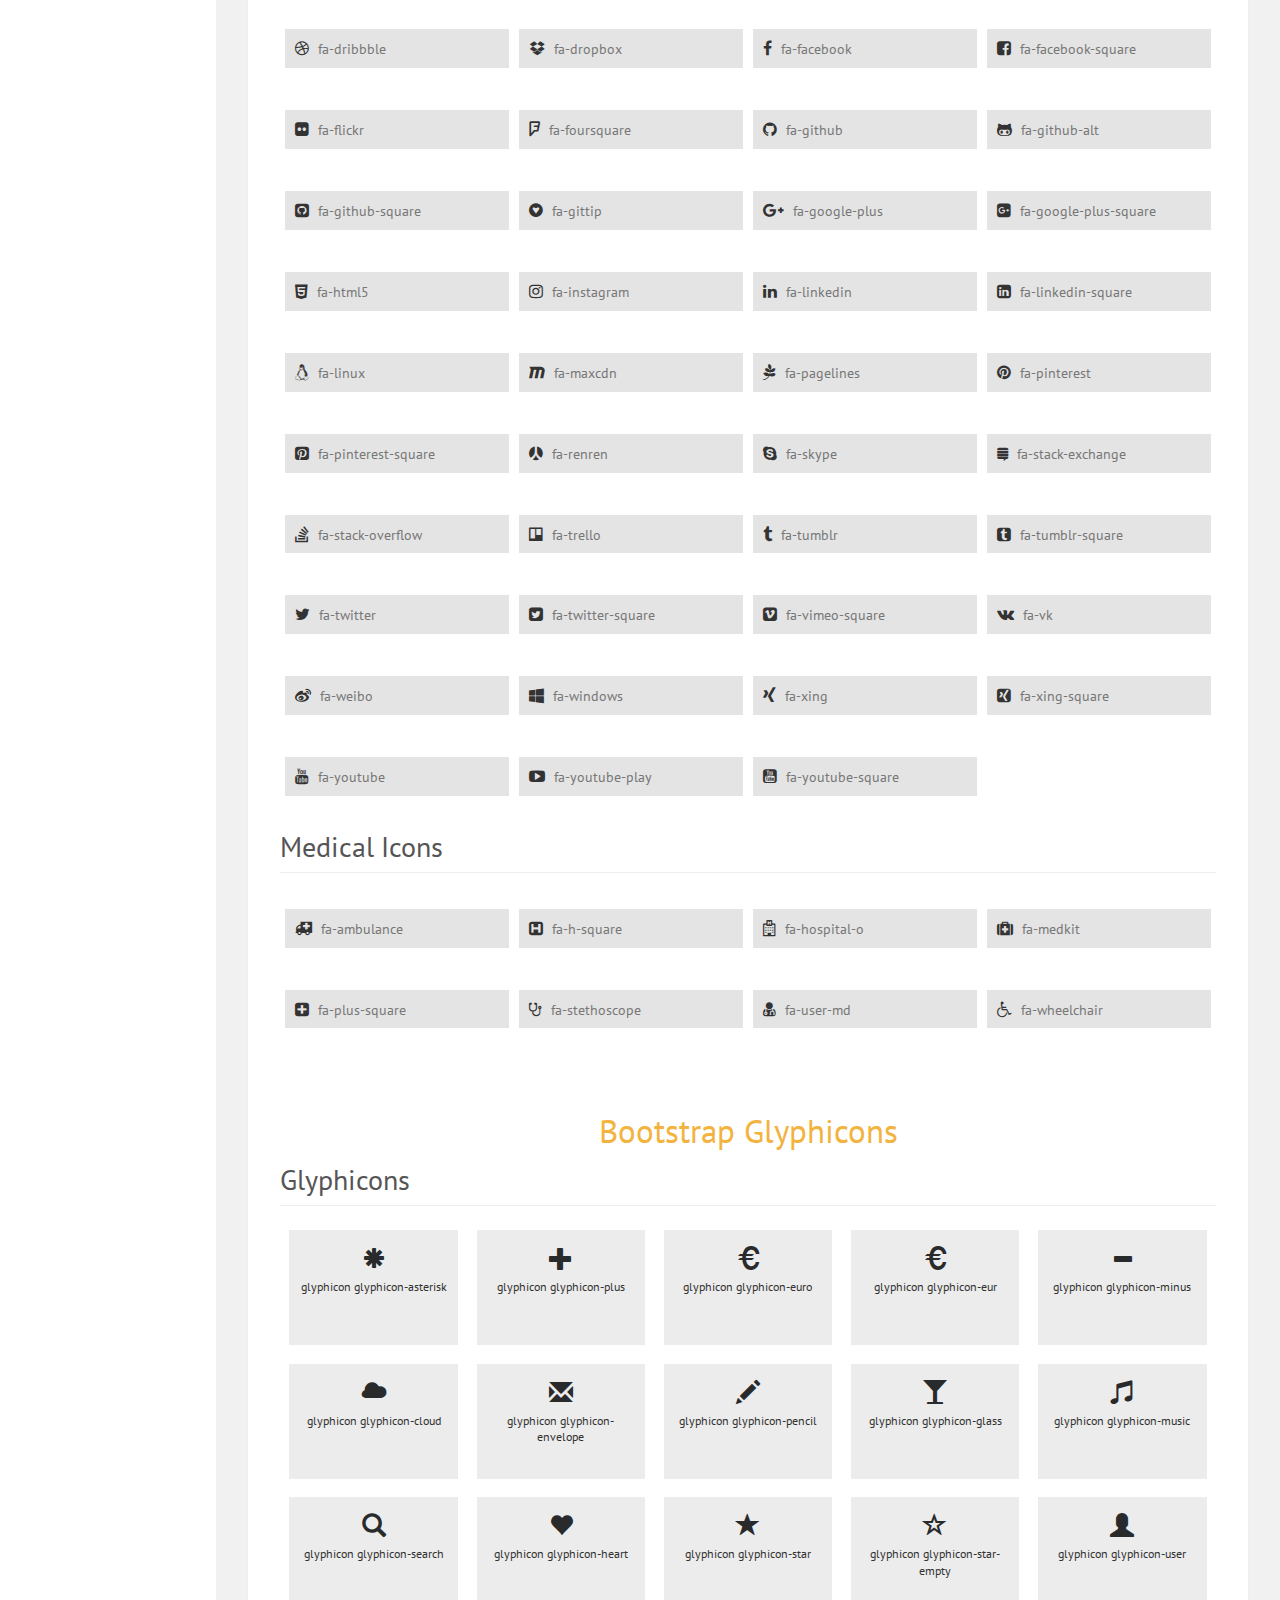
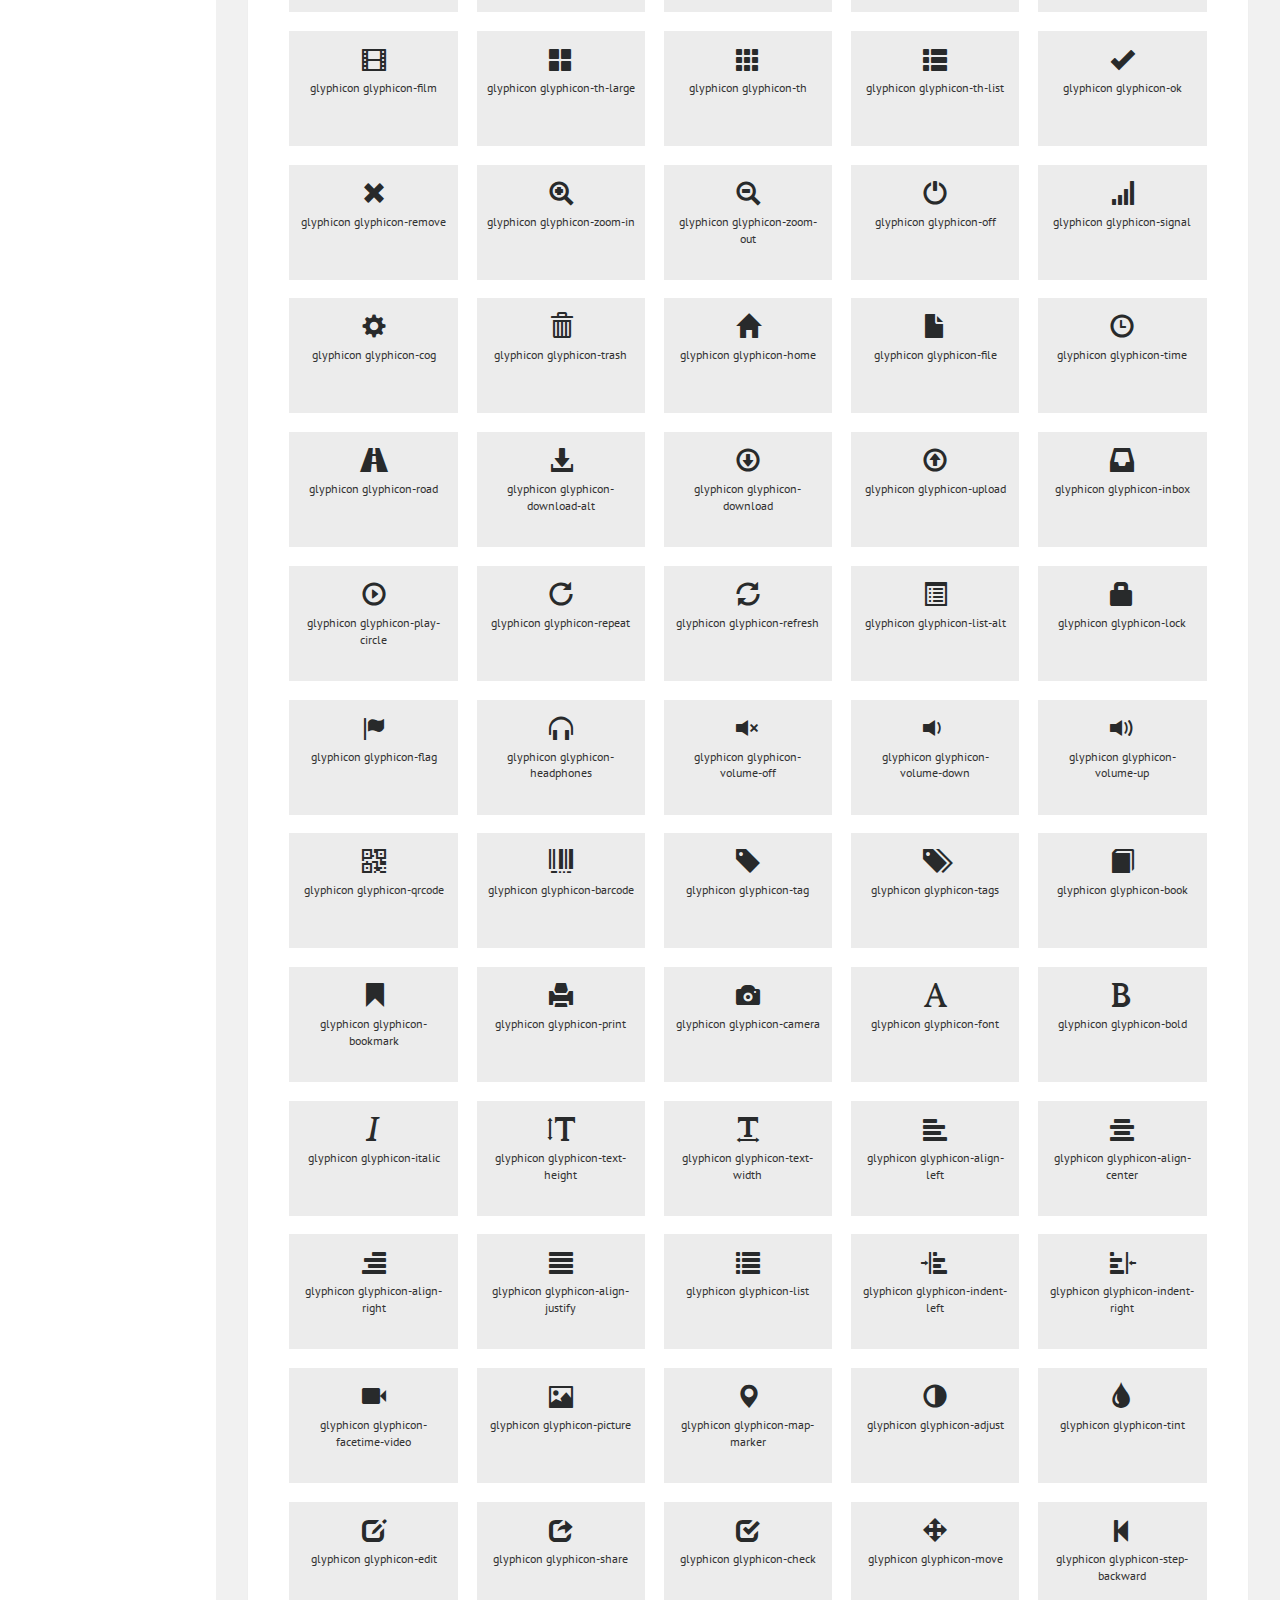
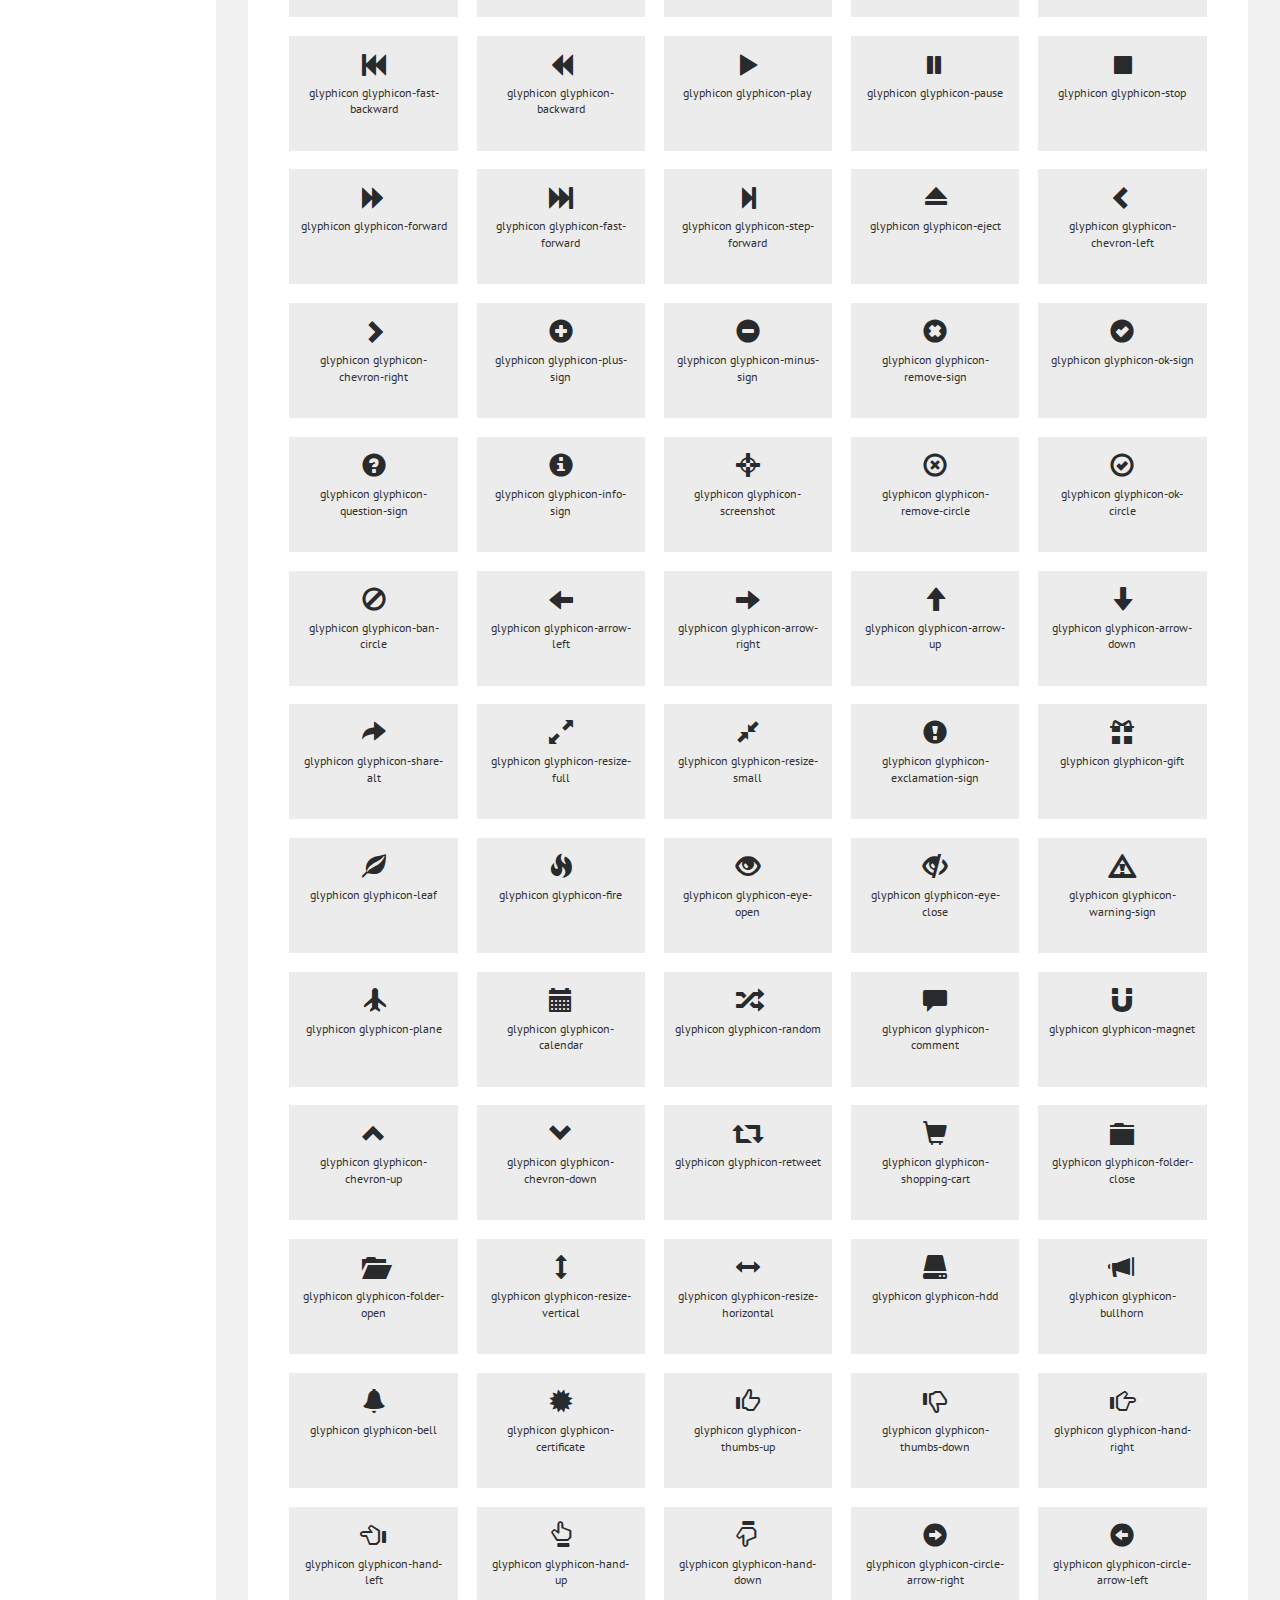
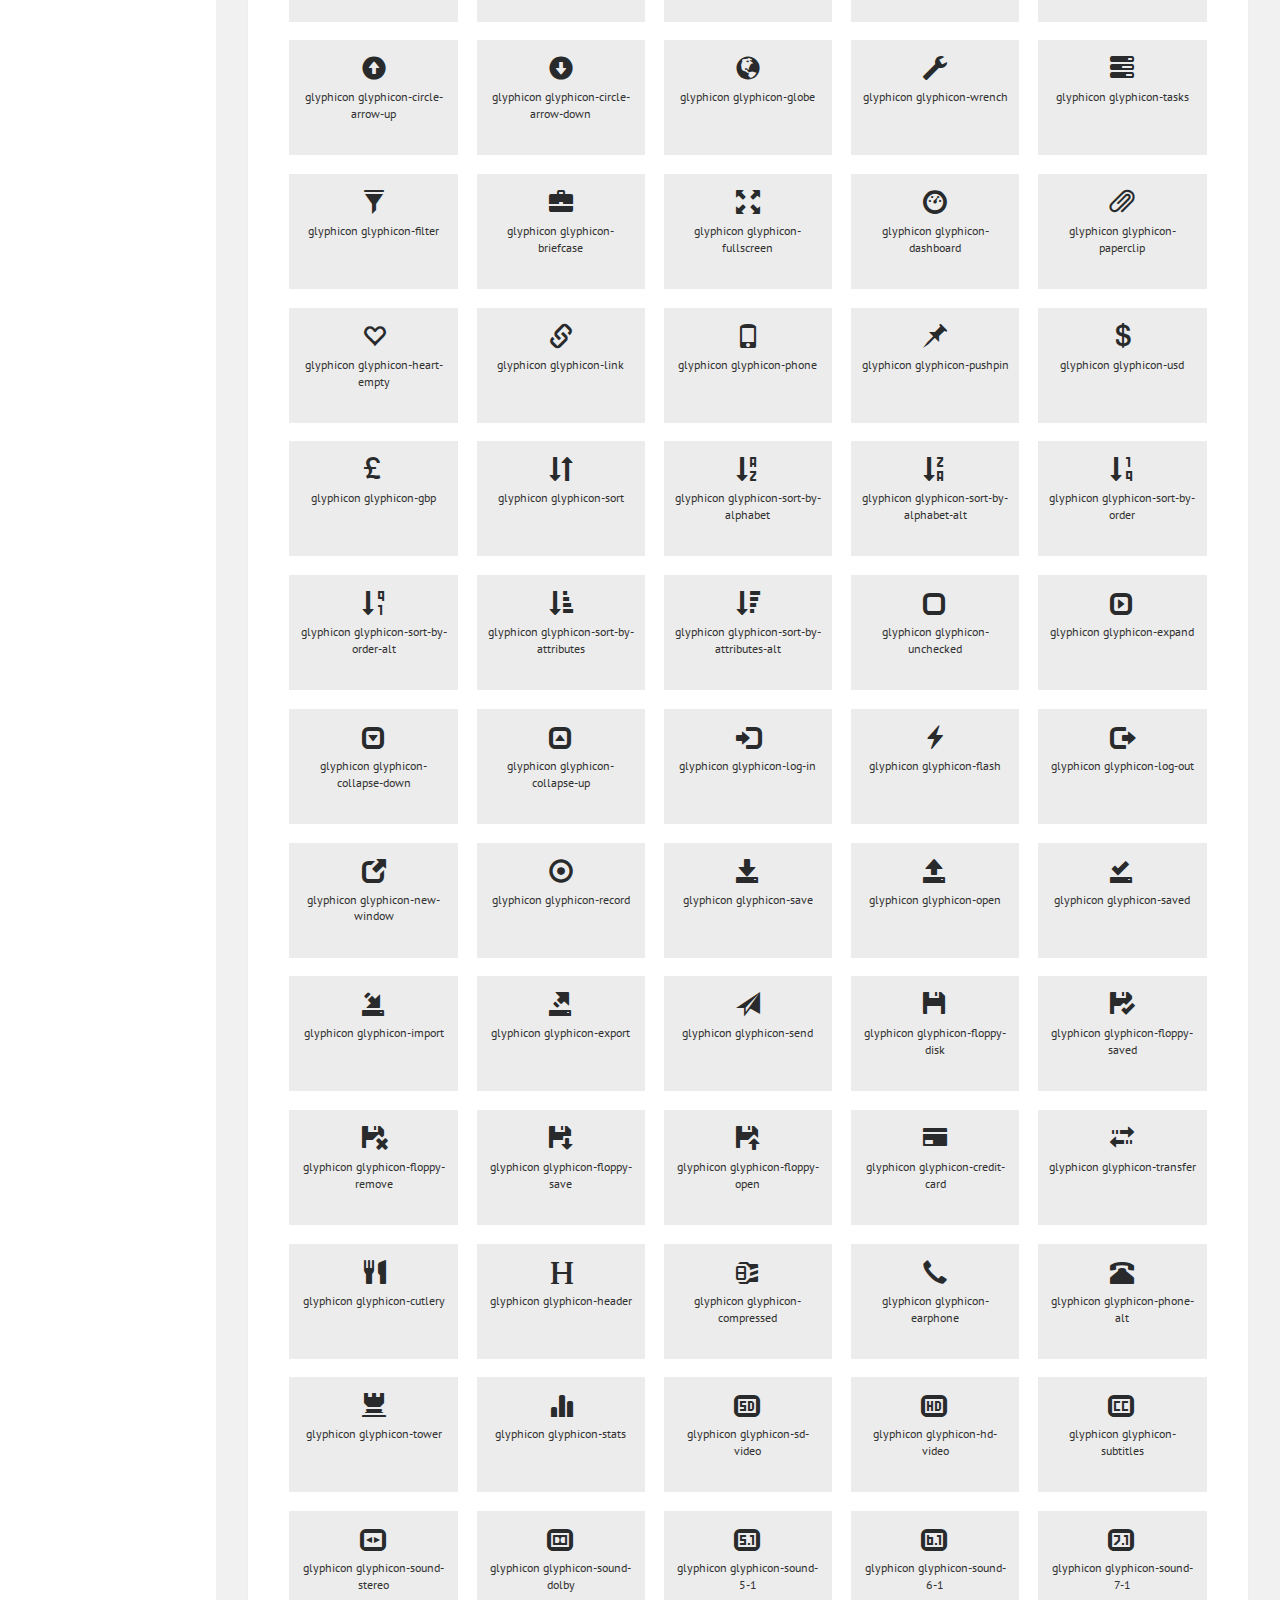
<file: icons.html>
<!--
Author: W3layouts
Author URL: http://w3layouts.com
License: Creative Commons Attribution 3.0 Unported
License URL: http://creativecommons.org/licenses/by/3.0/
-->
<!DOCTYPE HTML>
<html>
<head>
<title>Glance Design Dashboard an Admin Panel Category Flat Bootstrap Responsive Website Template | Icons :: w3layouts</title>
<meta name="viewport" content="width=device-width, initial-scale=1">
<meta http-equiv="Content-Type" content="text/html; charset=utf-8" />
<meta name="keywords" content="Glance Design Dashboard Responsive web template, Bootstrap Web Templates, Flat Web Templates, Android Compatible web template, 
SmartPhone Compatible web template, free WebDesigns for Nokia, Samsung, LG, SonyEricsson, Motorola web design" />
<script type="application/x-javascript"> addEventListener("load", function() { setTimeout(hideURLbar, 0); }, false); function hideURLbar(){ window.scrollTo(0,1); } </script>

<!-- Bootstrap Core CSS -->
<link href="css/bootstrap.css" rel='stylesheet' type='text/css' />

<!-- Custom CSS -->
<link href="css/style.css" rel='stylesheet' type='text/css' />

<!-- font-awesome icons CSS -->
<link href="css/font-awesome.css" rel="stylesheet"> 
<!-- //font-awesome icons CSS -->

 <!-- side nav css file -->
 <link href='css/SidebarNav.min.css' media='all' rel='stylesheet' type='text/css'/>
 <!-- side nav css file -->
 
 <!-- js-->
<script src="js/jquery-1.11.1.min.js"></script>
<script src="js/modernizr.custom.js"></script>

<!--webfonts-->
<link href="//fonts.googleapis.com/css?family=PT+Sans:400,400i,700,700i&amp;subset=cyrillic,cyrillic-ext,latin-ext" rel="stylesheet">
<!--//webfonts--> 

<!-- Metis Menu -->
<script src="js/metisMenu.min.js"></script>
<script src="js/custom.js"></script>
<link href="css/custom.css" rel="stylesheet">
<!--//Metis Menu -->

</head> 
<body class="cbp-spmenu-push">
	<div class="main-content">
	<div class="cbp-spmenu cbp-spmenu-vertical cbp-spmenu-left" id="cbp-spmenu-s1">
		<!--left-fixed -navigation-->
		<aside class="sidebar-left">
      <nav class="navbar navbar-inverse">
          <div class="navbar-header">
            <button type="button" class="navbar-toggle collapsed" data-toggle="collapse" data-target=".collapse" aria-expanded="false">
            <span class="sr-only">Toggle navigation</span>
            <span class="icon-bar"></span>
            <span class="icon-bar"></span>
            <span class="icon-bar"></span>
            </button>
            <h1><a class="navbar-brand" href="index.html"><span class="fa fa-area-chart"></span> Glance<span class="dashboard_text">Design dashboard</span></a></h1>
          </div>
          <div class="collapse navbar-collapse" id="bs-example-navbar-collapse-1">
            <ul class="sidebar-menu">
              <li class="header">MAIN NAVIGATION</li>
              <li class="treeview">
                <a href="index.html">
                <i class="fa fa-dashboard"></i> <span>Dashboard</span>
                </a>
              </li>
			  <li class="treeview">
                <a href="#">
                <i class="fa fa-laptop"></i>
                <span>Components</span>
                <i class="fa fa-angle-left pull-right"></i>
                </a>
                <ul class="treeview-menu">
                  <li><a href="grids.html"><i class="fa fa-angle-right"></i> Grids</a></li>
                  <li><a href="media.html"><i class="fa fa-angle-right"></i> Media Css</a></li>
                </ul>
              </li>
              <li class="treeview">
                <a href="charts.html">
                <i class="fa fa-pie-chart"></i>
                <span>Charts</span>
                <span class="label label-primary pull-right">new</span>
                </a>
              </li>
              <li class="treeview">
                <a href="#">
                <i class="fa fa-laptop"></i>
                <span>UI Elements</span>
                <i class="fa fa-angle-left pull-right"></i>
                </a>
                <ul class="treeview-menu">
                  <li><a href="general.html"><i class="fa fa-angle-right"></i> General</a></li>
                  <li><a href="icons.html"><i class="fa fa-angle-right"></i> Icons</a></li>
                  <li><a href="buttons.html"><i class="fa fa-angle-right"></i> Buttons</a></li>
                  <li><a href="typography.html"><i class="fa fa-angle-right"></i> Typography</a></li>
                </ul>
              </li>
			  <li>
                <a href="widgets.html">
                <i class="fa fa-th"></i> <span>Widgets</span>
                <small class="label pull-right label-info">08</small>
                </a>
              </li>
              <li class="treeview">
                <a href="#">
                <i class="fa fa-edit"></i> <span>Forms</span>
                <i class="fa fa-angle-left pull-right"></i>
                </a>
                <ul class="treeview-menu">
                  <li><a href="forms.html"><i class="fa fa-angle-right"></i> General Forms</a></li>
                  <li><a href="validation.html"><i class="fa fa-angle-right"></i> Form Validations</a></li>
                </ul>
              </li>
              <li class="treeview">
                <a href="#">
                <i class="fa fa-table"></i> <span>Tables</span>
                <i class="fa fa-angle-left pull-right"></i>
                </a>
                <ul class="treeview-menu">
                  <li><a href="tables.html"><i class="fa fa-angle-right"></i> Simple tables</a></li>
                </ul>
              </li>
              <li class="treeview">
                <a href="#">
                <i class="fa fa-envelope"></i> <span>Mailbox</span>
                <i class="fa fa-angle-left pull-right"></i><small class="label pull-right label-info1">08</small><span class="label label-primary1 pull-right">02</span></a>
                <ul class="treeview-menu">
                  <li><a href="inbox.html"><i class="fa fa-angle-right"></i> Mail Inbox</a></li>
                  <li><a href="compose.html"><i class="fa fa-angle-right"></i> Compose Mail </a></li>
                </ul>
              </li>
              <li class="treeview">
                <a href="#">
                <i class="fa fa-folder"></i> <span>Examples</span>
                <i class="fa fa-angle-left pull-right"></i>
                </a>
                <ul class="treeview-menu">
                  <li><a href="login.html"><i class="fa fa-angle-right"></i> Login</a></li>
                  <li><a href="signup.html"><i class="fa fa-angle-right"></i> Register</a></li>
                  <li><a href="404.html"><i class="fa fa-angle-right"></i> 404 Error</a></li>
                  <li><a href="500.html"><i class="fa fa-angle-right"></i> 500 Error</a></li>
                  <li><a href="blank-page.html"><i class="fa fa-angle-right"></i> Blank Page</a></li>
                </ul>
              </li>
              <li class="header">LABELS</li>
              <li><a href="#"><i class="fa fa-angle-right text-red"></i> <span>Important</span></a></li>
              <li><a href="#"><i class="fa fa-angle-right text-yellow"></i> <span>Warning</span></a></li>
              <li><a href="#"><i class="fa fa-angle-right text-aqua"></i> <span>Information</span></a></li>
            </ul>
          </div>
          <!-- /.navbar-collapse -->
      </nav>
    </aside>
	</div>
		<!--left-fixed -navigation-->
		
		<!-- header-starts -->
		<div class="sticky-header header-section ">
			<div class="header-left">
				
				<!--toggle button start-->
				<button id="showLeftPush"><i class="fa fa-bars"></i></button>
				<!--toggle button end-->
				<div class="profile_details_left"><!--notifications of menu start -->
					<ul class="nofitications-dropdown">
						<li class="dropdown head-dpdn">
							<a href="#" class="dropdown-toggle" data-toggle="dropdown" aria-expanded="false"><i class="fa fa-envelope"></i><span class="badge">4</span></a>
							<ul class="dropdown-menu">
								<li>
									<div class="notification_header">
										<h3>You have 3 new messages</h3>
									</div>
								</li>
								<li><a href="#">
								   <div class="user_img"><img src="images/1.jpg" alt=""></div>
								   <div class="notification_desc">
									<p>Lorem ipsum dolor amet</p>
									<p><span>1 hour ago</span></p>
									</div>
								   <div class="clearfix"></div>	
								</a></li>
								<li class="odd"><a href="#">
									<div class="user_img"><img src="images/4.jpg" alt=""></div>
								   <div class="notification_desc">
									<p>Lorem ipsum dolor amet </p>
									<p><span>1 hour ago</span></p>
									</div>
								  <div class="clearfix"></div>	
								</a></li>
								<li><a href="#">
								   <div class="user_img"><img src="images/3.jpg" alt=""></div>
								   <div class="notification_desc">
									<p>Lorem ipsum dolor amet </p>
									<p><span>1 hour ago</span></p>
									</div>
								   <div class="clearfix"></div>	
								</a></li>
								<li>
									<div class="notification_bottom">
										<a href="#">See all messages</a>
									</div> 
								</li>
							</ul>
						</li>
						<li class="dropdown head-dpdn">
							<a href="#" class="dropdown-toggle" data-toggle="dropdown" aria-expanded="false"><i class="fa fa-bell"></i><span class="badge blue">4</span></a>
							<ul class="dropdown-menu">
								<li>
									<div class="notification_header">
										<h3>You have 3 new notification</h3>
									</div>
								</li>
								<li><a href="#">
									<div class="user_img"><img src="images/4.jpg" alt=""></div>
								   <div class="notification_desc">
									<p>Lorem ipsum dolor amet</p>
									<p><span>1 hour ago</span></p>
									</div>
								  <div class="clearfix"></div>	
								 </a></li>
								 <li class="odd"><a href="#">
									<div class="user_img"><img src="images/1.jpg" alt=""></div>
								   <div class="notification_desc">
									<p>Lorem ipsum dolor amet </p>
									<p><span>1 hour ago</span></p>
									</div>
								   <div class="clearfix"></div>	
								 </a></li>
								 <li><a href="#">
									<div class="user_img"><img src="images/3.jpg" alt=""></div>
								   <div class="notification_desc">
									<p>Lorem ipsum dolor amet </p>
									<p><span>1 hour ago</span></p>
									</div>
								   <div class="clearfix"></div>	
								 </a></li>
								 <li>
									<div class="notification_bottom">
										<a href="#">See all notifications</a>
									</div> 
								</li>
							</ul>
						</li>	
						<li class="dropdown head-dpdn">
							<a href="#" class="dropdown-toggle" data-toggle="dropdown" aria-expanded="false"><i class="fa fa-tasks"></i><span class="badge blue1">8</span></a>
							<ul class="dropdown-menu">
								<li>
									<div class="notification_header">
										<h3>You have 8 pending task</h3>
									</div>
								</li>
								<li><a href="#">
									<div class="task-info">
										<span class="task-desc">Database update</span><span class="percentage">40%</span>
										<div class="clearfix"></div>	
									</div>
									<div class="progress progress-striped active">
										<div class="bar yellow" style="width:40%;"></div>
									</div>
								</a></li>
								<li><a href="#">
									<div class="task-info">
										<span class="task-desc">Dashboard done</span><span class="percentage">90%</span>
									   <div class="clearfix"></div>	
									</div>
									<div class="progress progress-striped active">
										 <div class="bar green" style="width:90%;"></div>
									</div>
								</a></li>
								<li><a href="#">
									<div class="task-info">
										<span class="task-desc">Mobile App</span><span class="percentage">33%</span>
										<div class="clearfix"></div>	
									</div>
								   <div class="progress progress-striped active">
										 <div class="bar red" style="width: 33%;"></div>
									</div>
								</a></li>
								<li><a href="#">
									<div class="task-info">
										<span class="task-desc">Issues fixed</span><span class="percentage">80%</span>
									   <div class="clearfix"></div>	
									</div>
									<div class="progress progress-striped active">
										 <div class="bar  blue" style="width: 80%;"></div>
									</div>
								</a></li>
								<li>
									<div class="notification_bottom">
										<a href="#">See all pending tasks</a>
									</div> 
								</li>
							</ul>
						</li>	
					</ul>
					<div class="clearfix"> </div>
				</div>
				<!--notification menu end -->
				<div class="clearfix"> </div>
			</div>
			<div class="header-right">
				
				
				<!--search-box-->
				<div class="search-box">
					<form class="input">
						<input class="sb-search-input input__field--madoka" placeholder="Search..." type="search" id="input-31" />
						<label class="input__label" for="input-31">
							<svg class="graphic" width="100%" height="100%" viewBox="0 0 404 77" preserveAspectRatio="none">
								<path d="m0,0l404,0l0,77l-404,0l0,-77z"/>
							</svg>
						</label>
					</form>
				</div><!--//end-search-box-->
				
				<div class="profile_details">		
					<ul>
						<li class="dropdown profile_details_drop">
							<a href="#" class="dropdown-toggle" data-toggle="dropdown" aria-expanded="false">
								<div class="profile_img">	
									<span class="prfil-img"><img src="images/2.jpg" alt=""> </span> 
									<div class="user-name">
										<p>Admin Name</p>
										<span>Administrator</span>
									</div>
									<i class="fa fa-angle-down lnr"></i>
									<i class="fa fa-angle-up lnr"></i>
									<div class="clearfix"></div>	
								</div>	
							</a>
							<ul class="dropdown-menu drp-mnu">
								<li> <a href="#"><i class="fa fa-cog"></i> Settings</a> </li> 
								<li> <a href="#"><i class="fa fa-user"></i> My Account</a> </li>
								<li> <a href="#"><i class="fa fa-suitcase"></i> Profile</a> </li> 
								<li> <a href="#"><i class="fa fa-sign-out"></i> Logout</a> </li>
							</ul>
						</li>
					</ul>
				</div>
				<div class="clearfix"> </div>				
			</div>
			<div class="clearfix"> </div>	
		</div>
		<!-- //header-ends -->
		<!-- main content start-->
		<div id="page-wrapper">
			<div class="main-page">
			<div class="agile3-grids">
		
		<div class="grid_3 grid_4 w3_agileits_icons_page">
						<div class="icons">
							<h2 class="agileits-icons-title">Font Awesome Icons</h2>
							<section id="new">
								<h3 class="page-header page-header icon-subheading">30 New Icons </h3>							  

								<div class="row fontawesome-icon-list">
									
									
									<div class="icon-box col-md-3 col-sm-4"><a class="agile-icon" href="#"><i class="fa fa-asl-interpreting" aria-hidden="true"></i> fa-asl-interpreting <span class="text-muted">(alias)</span></a></div>
									
									<div class="icon-box col-md-3 col-sm-4"><a class="agile-icon" href="#"><i class="fa fa-assistive-listening-systems" aria-hidden="true"></i> fa-assistive-listening-systems</a></div>
									
									<div class="icon-box col-md-3 col-sm-4"><a class="agile-icon" href="#"><i class="fa fa-audio-description" aria-hidden="true"></i> fa-audio-description</a></div>
									
									  <div class="icon-box col-md-3 col-sm-4"><a class="agile-icon" href="#"><i class="fa fa-blind" aria-hidden="true"></i> fa-blind</a></div>
									
									  <div class="icon-box col-md-3 col-sm-4"><a class="agile-icon" href="#"><i class="fa fa-braille" aria-hidden="true"></i> fa-braille</a></div>
									
									  <div class="icon-box col-md-3 col-sm-4"><a class="agile-icon" href="#"><i class="fa fa-deaf" aria-hidden="true"></i> fa-deaf</a></div>
									
									  <div class="icon-box col-md-3 col-sm-4"><a class="agile-icon" href="#"><i class="fa fa-deafness" aria-hidden="true"></i> deafness <span class="text-muted">(alias)</span></a></div>
									
									  <div class="icon-box col-md-3 col-sm-4"><a class="agile-icon" href="#"><i class="fa fa-envira" aria-hidden="true"></i> fa-envira</a></div>
									
									  <div class="icon-box col-md-3 col-sm-4"><a class="agile-icon" href="#"><i class="fa fa-fa" aria-hidden="true"></i> fa-fa <span class="text-muted">(alias)</span></a></div>
									
									  <div class="icon-box col-md-3 col-sm-4"><a class="agile-icon" href="#"><i class="fa fa-first-order" aria-hidden="true"></i> fa-first-order</a></div>
									
									  <div class="icon-box col-md-3 col-sm-4"><a class="agile-icon" href="#"><i class="fa fa-font-awesome" aria-hidden="true"></i> fa-font-awesome</a></div>
									
									  <div class="icon-box col-md-3 col-sm-4"><a class="agile-icon" href="#"><i class="fa fa-gitlab" aria-hidden="true"></i> fa-gitlab</a></div>
									
									  <div class="icon-box col-md-3 col-sm-4"><a class="agile-icon" href="#"><i class="fa fa-glide" aria-hidden="true"></i> fa-glide</a></div>
									
									  <div class="icon-box col-md-3 col-sm-4"><a class="agile-icon" href="#"><i class="fa fa-glide-g" aria-hidden="true"></i> fa-glide-g</a></div>
									
									  <div class="icon-box col-md-3 col-sm-4"><a class="agile-icon" href="#"><i class="fa fa-google-plus-circle" aria-hidden="true"></i> fa-google-plus-circle <span class="text-muted">(alias)</span></a></div>
									
									  <div class="icon-box col-md-3 col-sm-4"><a class="agile-icon" href="#"><i class="fa fa-google-plus-official" aria-hidden="true"></i> fa-google-plus-official</a></div>
									
									  <div class="icon-box col-md-3 col-sm-4"><a class="agile-icon" href="#"><i class="fa fa-hard-of-hearing" aria-hidden="true"></i> fa-hard-of-hearing <span class="text-muted">(alias)</span></a></div>
									
									  <div class="icon-box col-md-3 col-sm-4"><a class="agile-icon" href="#"><i class="fa fa-instagram" aria-hidden="true"></i> fa-instagram</a></div>
									
									  <div class="icon-box col-md-3 col-sm-4"><a class="agile-icon" href="#"><i class="fa fa-low-vision" aria-hidden="true"></i> fa-low-vision</a></div>
									
									  <div class="icon-box col-md-3 col-sm-4"><a class="agile-icon" href="#"><i class="fa fa-pied-piper" aria-hidden="true"></i> fa-pied-piper</a></div>
									
									  <div class="icon-box col-md-3 col-sm-4"><a class="agile-icon" href="#"><i class="fa fa-question-circle-o" aria-hidden="true"></i> fa-question-circle-o</a></div>
									
									  <div class="icon-box col-md-3 col-sm-4"><a class="agile-icon" href="#"><i class="fa fa-sign-language" aria-hidden="true"></i> fa-sign-language</a></div>
									
									  <div class="icon-box col-md-3 col-sm-4"><a class="agile-icon" href="#"><i class="fa fa-signing" aria-hidden="true"></i> fa-signing <span class="text-muted">(alias)</span></a></div>
									
									  <div class="icon-box col-md-3 col-sm-4"><a class="agile-icon" href="#"><i class="fa fa-snapchat" aria-hidden="true"></i> fa-snapchat</a></div>
									
									  <div class="icon-box col-md-3 col-sm-4"><a class="agile-icon" href="#"><i class="fa fa-snapchat-ghost" aria-hidden="true"></i> fa-snapchat-ghost</a></div>
									
									  <div class="icon-box col-md-3 col-sm-4"><a class="agile-icon" href="#"><i class="fa fa-snapchat-square" aria-hidden="true"></i> fa-snapchat-square</a></div>
									
									  <div class="icon-box col-md-3 col-sm-4"><a class="agile-icon" href="#"><i class="fa fa-themeisle" aria-hidden="true"></i> fa-themeisle</a></div>
									
									  <div class="icon-box col-md-3 col-sm-4"><a class="agile-icon" href="#"><i class="fa fa-universal-access" aria-hidden="true"></i> fa-universal-access</a></div>
									
									  <div class="icon-box col-md-3 col-sm-4"><a class="agile-icon" href="#"><i class="fa fa-viadeo" aria-hidden="true"></i> fa-viadeo</a></div>
									
									  <div class="icon-box col-md-3 col-sm-4"><a class="agile-icon" href="#"><i class="fa fa-viadeo-square" aria-hidden="true"></i> fa-viadeo-square</a></div>
									
									  <div class="icon-box col-md-3 col-sm-4"><a class="agile-icon" href="#"><i class="fa fa-volume-control-phone" aria-hidden="true"></i> fa-volume-control-phone</a></div>
									
									  <div class="icon-box col-md-3 col-sm-4"><a class="agile-icon" href="#"><i class="fa fa-wheelchair-alt" aria-hidden="true"></i> fa-wheelchair-alt</a></div>
									
									  <div class="icon-box col-md-3 col-sm-4"><a class="agile-icon" href="#"><i class="fa fa-wpbeginner" aria-hidden="true"></i> fa-wpbeginner</a></div>
									
									  <div class="icon-box col-md-3 col-sm-4"><a class="agile-icon" href="#"><i class="fa fa-wpforms" aria-hidden="true"></i> fa-wpforms</a></div>
									
									  <div class="icon-box col-md-3 col-sm-4"><a class="agile-icon" href="#"><i class="fa fa-yoast" aria-hidden="true"></i> fa-yoast</a></div>
									
								  </div>

								</section>
							<div class="section group">
									<div class="box"> 
										<div class="title ">
											<h3 class="page-header icon-subheading">Web Application Icons</h3>
										</div>
										<div class="box_content"> 
											<div class="fontawesome-icon-list"> 
												<div class="icon-box col-md-3 col-sm-4"><a class="agile-icon" href="#"><i class="fa fa-adjust"></i> fa-adjust</a></div>
										
												<div class="icon-box col-md-3 col-sm-4"><a class="agile-icon" href="#"><i class="fa fa-anchor"></i> fa-anchor</a></div>
										
												<div class="icon-box col-md-3 col-sm-4"><a class="agile-icon" href="#"><i class="fa fa-archive"></i> fa-archive</a></div>
										
												<div class="icon-box col-md-3 col-sm-4"><a class="agile-icon" href="#"><i class="fa fa-arrows"></i> fa-arrows</a></div>
										
												<div class="icon-box col-md-3 col-sm-4"><a class="agile-icon" href="#"><i class="fa fa-arrows-h"></i> fa-arrows-h</a></div>
										
												<div class="icon-box col-md-3 col-sm-4"><a class="agile-icon" href="#"><i class="fa fa-arrows-v"></i> fa-arrows-v</a></div>
										
												<div class="icon-box col-md-3 col-sm-4"><a class="agile-icon" href="#"><i class="fa fa-asterisk"></i> fa-asterisk</a></div>
										
												<div class="icon-box col-md-3 col-sm-4"><a class="agile-icon" href="#"><i class="fa fa-ban"></i> fa-ban</a></div>
										
												<div class="icon-box col-md-3 col-sm-4"><a class="agile-icon" href="#"><i class="fa fa-bar-chart-o"></i> fa-bar-chart-o</a></div>
										
												<div class="icon-box col-md-3 col-sm-4"><a class="agile-icon" href="#"><i class="fa fa-barcode"></i> fa-barcode</a></div>
										
												<div class="icon-box col-md-3 col-sm-4"><a class="agile-icon" href="#"><i class="fa fa-bars"></i> fa-bars</a></div>
										
												<div class="icon-box col-md-3 col-sm-4"><a class="agile-icon" href="#"><i class="fa fa-beer"></i> fa-beer</a></div>
										
												<div class="icon-box col-md-3 col-sm-4"><a class="agile-icon" href="#"><i class="fa fa-bell"></i> fa-bell</a></div>
										
												<div class="icon-box col-md-3 col-sm-4"><a class="agile-icon" href="#"><i class="fa fa-bell-o"></i> fa-bell-o</a></div>
										
												<div class="icon-box col-md-3 col-sm-4"><a class="agile-icon" href="#"><i class="fa fa-bolt"></i> fa-bolt</a></div>
										
												<div class="icon-box col-md-3 col-sm-4"><a class="agile-icon" href="#"><i class="fa fa-book"></i> fa-book</a></div>
										
												<div class="icon-box col-md-3 col-sm-4"><a class="agile-icon" href="#"><i class="fa fa-bookmark"></i> fa-bookmark</a></div>
										
												<div class="icon-box col-md-3 col-sm-4"><a class="agile-icon" href="#"><i class="fa fa-bookmark-o"></i> fa-bookmark-o</a></div>
										
												<div class="icon-box col-md-3 col-sm-4"><a class="agile-icon" href="#"><i class="fa fa-briefcase"></i> fa-briefcase</a></div>
										
												<div class="icon-box col-md-3 col-sm-4"><a class="agile-icon" href="#"><i class="fa fa-bug"></i> fa-bug</a></div>
										
												<div class="icon-box col-md-3 col-sm-4"><a class="agile-icon" href="#"><i class="fa fa-building-o"></i> fa-building-o</a></div>
										
												<div class="icon-box col-md-3 col-sm-4"><a class="agile-icon" href="#"><i class="fa fa-bullhorn"></i> fa-bullhorn</a></div>
										
												<div class="icon-box col-md-3 col-sm-4"><a class="agile-icon" href="#"><i class="fa fa-bullseye"></i> fa-bullseye</a></div>
										
												<div class="icon-box col-md-3 col-sm-4"><a class="agile-icon" href="#"><i class="fa fa-calendar"></i> fa-calendar</a></div>
										
												<div class="icon-box col-md-3 col-sm-4"><a class="agile-icon" href="#"><i class="fa fa-calendar-o"></i> fa-calendar-o</a></div>
										
												<div class="icon-box col-md-3 col-sm-4"><a class="agile-icon" href="#"><i class="fa fa-camera"></i> fa-camera</a></div>
										
												<div class="icon-box col-md-3 col-sm-4"><a class="agile-icon" href="#"><i class="fa fa-camera-retro"></i> fa-camera-retro</a></div>
										
												<div class="icon-box col-md-3 col-sm-4"><a class="agile-icon" href="#"><i class="fa fa-caret-square-o-down"></i> fa-caret-square-o-down</a></div>
										
												<div class="icon-box col-md-3 col-sm-4"><a class="agile-icon" href="#"><i class="fa fa-caret-square-o-left"></i> fa-caret-square-o-left</a></div>
										
												<div class="icon-box col-md-3 col-sm-4"><a class="agile-icon" href="#"><i class="fa fa-caret-square-o-right"></i> fa-caret-square-o-right</a></div>
										
												<div class="icon-box col-md-3 col-sm-4"><a class="agile-icon" href="#"><i class="fa fa-caret-square-o-up"></i> fa-caret-square-o-up</a></div>
										
												<div class="icon-box col-md-3 col-sm-4"><a class="agile-icon" href="#"><i class="fa fa-certificate"></i> fa-certificate</a></div>
										
												<div class="icon-box col-md-3 col-sm-4"><a class="agile-icon" href="#"><i class="fa fa-check"></i> fa-check</a></div>
										
												<div class="icon-box col-md-3 col-sm-4"><a class="agile-icon" href="#"><i class="fa fa-check-circle"></i> fa-check-circle</a></div>
										
												<div class="icon-box col-md-3 col-sm-4"><a class="agile-icon" href="#"><i class="fa fa-check-circle-o"></i> fa-check-circle-o</a></div>
										
												<div class="icon-box col-md-3 col-sm-4"><a class="agile-icon" href="#"><i class="fa fa-check-square"></i> fa-check-square</a></div>
										
												<div class="icon-box col-md-3 col-sm-4"><a class="agile-icon" href="#"><i class="fa fa-check-square-o"></i> fa-check-square-o</a></div>
										
												<div class="icon-box col-md-3 col-sm-4"><a class="agile-icon" href="#"><i class="fa fa-circle"></i> fa-circle</a></div>
										
												<div class="icon-box col-md-3 col-sm-4"><a class="agile-icon" href="#"><i class="fa fa-angle-right"></i> fa-angle-right</a></div>
										
												<div class="icon-box col-md-3 col-sm-4"><a class="agile-icon" href="#"><i class="fa fa-clock-o"></i> fa-clock-o</a></div>
										
												<div class="icon-box col-md-3 col-sm-4"><a class="agile-icon" href="#"><i class="fa fa-cloud"></i> fa-cloud</a></div>
										
												<div class="icon-box col-md-3 col-sm-4"><a class="agile-icon" href="#"><i class="fa fa-cloud-download"></i> fa-cloud-download</a></div>
										
												<div class="icon-box col-md-3 col-sm-4"><a class="agile-icon" href="#"><i class="fa fa-cloud-upload"></i> fa-cloud-upload</a></div>
										
												<div class="icon-box col-md-3 col-sm-4"><a class="agile-icon" href="#"><i class="fa fa-code"></i> fa-code</a></div>
										
												<div class="icon-box col-md-3 col-sm-4"><a class="agile-icon" href="#"><i class="fa fa-code-fork"></i> fa-code-fork</a></div>
										
												<div class="icon-box col-md-3 col-sm-4"><a class="agile-icon" href="#"><i class="fa fa-coffee"></i> fa-coffee</a></div>
										
												<div class="icon-box col-md-3 col-sm-4"><a class="agile-icon" href="#"><i class="fa fa-cog"></i> fa-cog</a></div>
										
												<div class="icon-box col-md-3 col-sm-4"><a class="agile-icon" href="#"><i class="fa fa-cogs"></i> fa-cogs</a></div>
										
												<div class="icon-box col-md-3 col-sm-4"><a class="agile-icon" href="#"><i class="fa fa-comment"></i> fa-comment</a></div>
										
												<div class="icon-box col-md-3 col-sm-4"><a class="agile-icon" href="#"><i class="fa fa-comment-o"></i> fa-comment-o</a></div>
										
												<div class="icon-box col-md-3 col-sm-4"><a class="agile-icon" href="#"><i class="fa fa-comments"></i> fa-comments</a></div>
										
												<div class="icon-box col-md-3 col-sm-4"><a class="agile-icon" href="#"><i class="fa fa-comments-o"></i> fa-comments-o</a></div>
										
												<div class="icon-box col-md-3 col-sm-4"><a class="agile-icon" href="#"><i class="fa fa-compass"></i> fa-compass</a></div>
										
												<div class="icon-box col-md-3 col-sm-4"><a class="agile-icon" href="#"><i class="fa fa-credit-card"></i> fa-credit-card</a></div>
										
												<div class="icon-box col-md-3 col-sm-4"><a class="agile-icon" href="#"><i class="fa fa-crop"></i> fa-crop</a></div>
										
												<div class="icon-box col-md-3 col-sm-4"><a class="agile-icon" href="#"><i class="fa fa-crosshairs"></i> fa-crosshairs</a></div>
										
												<div class="icon-box col-md-3 col-sm-4"><a class="agile-icon" href="#"><i class="fa fa-cutlery"></i> fa-cutlery</a></div>
										
												<div class="icon-box col-md-3 col-sm-4"><a class="agile-icon" href="#"><i class="fa fa-dashboard"></i> fa-dashboard <span class="text-muted">(alias)</span></a></div>
										
												<div class="icon-box col-md-3 col-sm-4"><a class="agile-icon" href="#"><i class="fa fa-desktop"></i> fa-desktop</a></div>
										
												<div class="icon-box col-md-3 col-sm-4"><a class="agile-icon" href="#"><i class="fa fa-dot-circle-o"></i> fa-dot-circle-o</a></div>
										
												<div class="icon-box col-md-3 col-sm-4"><a class="agile-icon" href="#"><i class="fa fa-download"></i> fa-download</a></div>
										
												<div class="icon-box col-md-3 col-sm-4"><a class="agile-icon" href="#"><i class="fa fa-edit"></i> fa-edit <span class="text-muted">(alias)</span></a></div>
										
												<div class="icon-box col-md-3 col-sm-4"><a class="agile-icon" href="#"><i class="fa fa-ellipsis-h"></i> fa-ellipsis-h</a></div>
										
												<div class="icon-box col-md-3 col-sm-4"><a class="agile-icon" href="#"><i class="fa fa-ellipsis-v"></i> fa-ellipsis-v</a></div>
										
												<div class="icon-box col-md-3 col-sm-4"><a class="agile-icon" href="#"><i class="fa fa-envelope"></i> fa-envelope</a></div>
										
												<div class="icon-box col-md-3 col-sm-4"><a class="agile-icon" href="#"><i class="fa fa-envelope-o"></i> fa-envelope-o</a></div>
										
												<div class="icon-box col-md-3 col-sm-4"><a class="agile-icon" href="#"><i class="fa fa-eraser"></i> fa-eraser</a></div>
										
												<div class="icon-box col-md-3 col-sm-4"><a class="agile-icon" href="#"><i class="fa fa-exchange"></i> fa-exchange</a></div>
										
												<div class="icon-box col-md-3 col-sm-4"><a class="agile-icon" href="#"><i class="fa fa-exclamation"></i> fa-exclamation</a></div>
										
												<div class="icon-box col-md-3 col-sm-4"><a class="agile-icon" href="#"><i class="fa fa-exclamation-circle"></i> fa-exclamation-circle</a></div>
										
												<div class="icon-box col-md-3 col-sm-4"><a class="agile-icon" href="#"><i class="fa fa-exclamation-triangle"></i> fa-exclamation-triangle</a></div>
										
												<div class="icon-box col-md-3 col-sm-4"><a class="agile-icon" href="#"><i class="fa fa-external-link"></i> fa-external-link</a></div>
										
												<div class="icon-box col-md-3 col-sm-4"><a class="agile-icon" href="#"><i class="fa fa-external-link-square"></i> fa-external-link-square</a></div>
										
												<div class="icon-box col-md-3 col-sm-4"><a class="agile-icon" href="#"><i class="fa fa-eye"></i> fa-eye</a></div>
										
												<div class="icon-box col-md-3 col-sm-4"><a class="agile-icon" href="#"><i class="fa fa-eye-slash"></i> fa-eye-slash</a></div>
										
												<div class="icon-box col-md-3 col-sm-4"><a class="agile-icon" href="#"><i class="fa fa-female"></i> fa-female</a></div>
										
												<div class="icon-box col-md-3 col-sm-4"><a class="agile-icon" href="#"><i class="fa fa-fighter-jet"></i> fa-fighter-jet</a></div>
										
												<div class="icon-box col-md-3 col-sm-4"><a class="agile-icon" href="#"><i class="fa fa-film"></i> fa-film</a></div>
										
												<div class="icon-box col-md-3 col-sm-4"><a class="agile-icon" href="#"><i class="fa fa-filter"></i> fa-filter</a></div>
										
												<div class="icon-box col-md-3 col-sm-4"><a class="agile-icon" href="#"><i class="fa fa-fire"></i> fa-fire</a></div>
										
												<div class="icon-box col-md-3 col-sm-4"><a class="agile-icon" href="#"><i class="fa fa-fire-extinguisher"></i> fa-fire-extinguisher</a></div>
										
												<div class="icon-box col-md-3 col-sm-4"><a class="agile-icon" href="#"><i class="fa fa-flag"></i> fa-flag</a></div>
										
												<div class="icon-box col-md-3 col-sm-4"><a class="agile-icon" href="#"><i class="fa fa-flag-checkered"></i> fa-flag-checkered</a></div>
										
												<div class="icon-box col-md-3 col-sm-4"><a class="agile-icon" href="#"><i class="fa fa-flag-o"></i> fa-flag-o</a></div>
										
												<div class="icon-box col-md-3 col-sm-4"><a class="agile-icon" href="#"><i class="fa fa-flash"></i> fa-flash <span class="text-muted">(alias)</span></a></div>
										
												<div class="icon-box col-md-3 col-sm-4"><a class="agile-icon" href="#"><i class="fa fa-flask"></i> fa-flask</a></div>
										
												<div class="icon-box col-md-3 col-sm-4"><a class="agile-icon" href="#"><i class="fa fa-folder"></i> fa-folder</a></div>
										
												<div class="icon-box col-md-3 col-sm-4"><a class="agile-icon" href="#"><i class="fa fa-folder-o"></i> fa-folder-o</a></div>
										
												<div class="icon-box col-md-3 col-sm-4"><a class="agile-icon" href="#"><i class="fa fa-folder-open"></i> fa-folder-open</a></div>
										
												<div class="icon-box col-md-3 col-sm-4"><a class="agile-icon" href="#"><i class="fa fa-folder-open-o"></i> fa-folder-open-o</a></div>
										
												<div class="icon-box col-md-3 col-sm-4"><a class="agile-icon" href="#"><i class="fa fa-frown-o"></i> fa-frown-o</a></div>
										
												<div class="icon-box col-md-3 col-sm-4"><a class="agile-icon" href="#"><i class="fa fa-gamepad"></i> fa-gamepad</a></div>
										
												<div class="icon-box col-md-3 col-sm-4"><a class="agile-icon" href="#"><i class="fa fa-gavel"></i> fa-gavel</a></div>
										
												<div class="icon-box col-md-3 col-sm-4"><a class="agile-icon" href="#"><i class="fa fa-gear"></i> fa-gear <span class="text-muted">(alias)</span></a></div>
										
												<div class="icon-box col-md-3 col-sm-4"><a class="agile-icon" href="#"><i class="fa fa-gears"></i> fa-gears <span class="text-muted">(alias)</span></a></div>
										
												<div class="icon-box col-md-3 col-sm-4"><a class="agile-icon" href="#"><i class="fa fa-gift"></i> fa-gift</a></div>
										
												<div class="icon-box col-md-3 col-sm-4"><a class="agile-icon" href="#"><i class="fa fa-glass"></i> fa-glass</a></div>
										
												<div class="icon-box col-md-3 col-sm-4"><a class="agile-icon" href="#"><i class="fa fa-globe"></i> fa-globe</a></div>
										
												<div class="icon-box col-md-3 col-sm-4"><a class="agile-icon" href="#"><i class="fa fa-group"></i> fa-group <span class="text-muted">(alias)</span></a></div>
										
												<div class="icon-box col-md-3 col-sm-4"><a class="agile-icon" href="#"><i class="fa fa-hdd-o"></i> fa-hdd-o</a></div>
										
												<div class="icon-box col-md-3 col-sm-4"><a class="agile-icon" href="#"><i class="fa fa-headphones"></i> fa-headphones</a></div>
										
												<div class="icon-box col-md-3 col-sm-4"><a class="agile-icon" href="#"><i class="fa fa-heart"></i> fa-heart</a></div>
										
												<div class="icon-box col-md-3 col-sm-4"><a class="agile-icon" href="#"><i class="fa fa-heart-o"></i> fa-heart-o</a></div>
										
												<div class="icon-box col-md-3 col-sm-4"><a class="agile-icon" href="#"><i class="fa fa-home"></i> fa-home</a></div>
										
												<div class="icon-box col-md-3 col-sm-4"><a class="agile-icon" href="#"><i class="fa fa-inbox"></i> fa-inbox</a></div>
										
												<div class="icon-box col-md-3 col-sm-4"><a class="agile-icon" href="#"><i class="fa fa-info"></i> fa-info</a></div>
										
												<div class="icon-box col-md-3 col-sm-4"><a class="agile-icon" href="#info-circle"><i class="fa fa-info-circle"></i> fa-info-circle</a></div>
										
												<div class="icon-box col-md-3 col-sm-4"><a class="agile-icon" href="#key"><i class="fa fa-key"></i> fa-key</a></div>
										
												<div class="icon-box col-md-3 col-sm-4"><a class="agile-icon" href="#keyboard-o"><i class="fa fa-keyboard-o"></i> fa-keyboard-o</a></div>
										
												<div class="icon-box col-md-3 col-sm-4"><a class="agile-icon" href="#laptop"><i class="fa fa-laptop"></i> fa-laptop</a></div>
										
												<div class="icon-box col-md-3 col-sm-4"><a class="agile-icon" href="#leaf"><i class="fa fa-leaf"></i> fa-leaf</a></div>
										
												<div class="icon-box col-md-3 col-sm-4"><a class="agile-icon" href="#gavel"><i class="fa fa-legal"></i> fa-legal <span class="text-muted">(alias)</span></a></div>
										
												<div class="icon-box col-md-3 col-sm-4"><a class="agile-icon" href="#lemon-o"><i class="fa fa-lemon-o"></i> fa-lemon-o</a></div>
										
												<div class="icon-box col-md-3 col-sm-4"><a class="agile-icon" href="#level-down"><i class="fa fa-level-down"></i> fa-level-down</a></div>
										
												<div class="icon-box col-md-3 col-sm-4"><a class="agile-icon" href="#level-up"><i class="fa fa-level-up"></i> fa-level-up</a></div>
										
												<div class="icon-box col-md-3 col-sm-4"><a class="agile-icon" href="#lightbulb-o"><i class="fa fa-lightbulb-o"></i> fa-lightbulb-o</a></div>
										
												<div class="icon-box col-md-3 col-sm-4"><a class="agile-icon" href="#location-arrow"><i class="fa fa-location-arrow"></i> fa-location-arrow</a></div>
										
												<div class="icon-box col-md-3 col-sm-4"><a class="agile-icon" href="#lock"><i class="fa fa-lock"></i> fa-lock</a></div>
										
												<div class="icon-box col-md-3 col-sm-4"><a class="agile-icon" href="#magic"><i class="fa fa-magic"></i> fa-magic</a></div>
										
												<div class="icon-box col-md-3 col-sm-4"><a class="agile-icon" href="#magnet"><i class="fa fa-magnet"></i> fa-magnet</a></div>
										
												<div class="icon-box col-md-3 col-sm-4"><a class="agile-icon" href="#share"><i class="fa fa-mail-forward"></i> fa-mail-forward <span class="text-muted">(alias)</span></a></div>
										
												<div class="icon-box col-md-3 col-sm-4"><a class="agile-icon" href="#reply"><i class="fa fa-mail-reply"></i> fa-mail-reply <span class="text-muted">(alias)</span></a></div>
										
												<div class="icon-box col-md-3 col-sm-4"><a class="agile-icon" href="#mail-reply-all"><i class="fa fa-mail-reply-all"></i> fa-mail-reply-all</a></div>
										
												<div class="icon-box col-md-3 col-sm-4"><a class="agile-icon" href="#male"><i class="fa fa-male"></i> fa-male</a></div>
										
												<div class="icon-box col-md-3 col-sm-4"><a class="agile-icon" href="#map-marker"><i class="fa fa-map-marker"></i> fa-map-marker</a></div>
										
												<div class="icon-box col-md-3 col-sm-4"><a class="agile-icon" href="#meh-o"><i class="fa fa-meh-o"></i> fa-meh-o</a></div>
										
												<div class="icon-box col-md-3 col-sm-4"><a class="agile-icon" href="#microphone"><i class="fa fa-microphone"></i> fa-microphone</a></div>
										
												<div class="icon-box col-md-3 col-sm-4"><a class="agile-icon" href="#microphone-slash"><i class="fa fa-microphone-slash"></i> fa-microphone-slash</a></div>
										
												<div class="icon-box col-md-3 col-sm-4"><a class="agile-icon" href="#minus"><i class="fa fa-minus"></i> fa-minus</a></div>
										
												<div class="icon-box col-md-3 col-sm-4"><a class="agile-icon" href="#minus-circle"><i class="fa fa-minus-circle"></i> fa-minus-circle</a></div>
										
												<div class="icon-box col-md-3 col-sm-4"><a class="agile-icon" href="#minus-square"><i class="fa fa-minus-square"></i> fa-minus-square</a></div>
										
												<div class="icon-box col-md-3 col-sm-4"><a class="agile-icon" href="#minus-square-o"><i class="fa fa-minus-square-o"></i> fa-minus-square-o</a></div>
										
												<div class="icon-box col-md-3 col-sm-4"><a class="agile-icon" href="#mobile"><i class="fa fa-mobile"></i> fa-mobile</a></div>
										
												<div class="icon-box col-md-3 col-sm-4"><a class="agile-icon" href="#mobile"><i class="fa fa-mobile-phone"></i> fa-mobile-phone <span class="text-muted">(alias)</span></a></div>
										
												<div class="icon-box col-md-3 col-sm-4"><a class="agile-icon" href="#money"><i class="fa fa-money"></i> fa-money</a></div>
										
												<div class="icon-box col-md-3 col-sm-4"><a class="agile-icon" href="#moon-o"><i class="fa fa-moon-o"></i> fa-moon-o</a></div>
										
												<div class="icon-box col-md-3 col-sm-4"><a class="agile-icon" href="#music"><i class="fa fa-music"></i> fa-music</a></div>
										
												<div class="icon-box col-md-3 col-sm-4"><a class="agile-icon" href="#pencil"><i class="fa fa-pencil"></i> fa-pencil</a></div>
										
												<div class="icon-box col-md-3 col-sm-4"><a class="agile-icon" href="#pencil-square"><i class="fa fa-pencil-square"></i> fa-pencil-square</a></div>
										
												<div class="icon-box col-md-3 col-sm-4"><a class="agile-icon" href="#pencil-square-o"><i class="fa fa-pencil-square-o"></i> fa-pencil-square-o</a></div>
										
												<div class="icon-box col-md-3 col-sm-4"><a class="agile-icon" href="#phone"><i class="fa fa-phone"></i> fa-phone</a></div>
										
												<div class="icon-box col-md-3 col-sm-4"><a class="agile-icon" href="#phone-square"><i class="fa fa-phone-square"></i> fa-phone-square</a></div>
										
												<div class="icon-box col-md-3 col-sm-4"><a class="agile-icon" href="#picture-o"><i class="fa fa-picture-o"></i> fa-picture-o</a></div>
										
												<div class="icon-box col-md-3 col-sm-4"><a class="agile-icon" href="#plane"><i class="fa fa-plane"></i> fa-plane</a></div>
										
												<div class="icon-box col-md-3 col-sm-4"><a class="agile-icon" href="#plus"><i class="fa fa-plus"></i> fa-plus</a></div>
										
												<div class="icon-box col-md-3 col-sm-4"><a class="agile-icon" href="#plus-circle"><i class="fa fa-plus-circle"></i> fa-plus-circle</a></div>
										
												<div class="icon-box col-md-3 col-sm-4"><a class="agile-icon" href="#plus-square"><i class="fa fa-plus-square"></i> fa-plus-square</a></div>
										
												<div class="icon-box col-md-3 col-sm-4"><a class="agile-icon" href="#plus-square-o"><i class="fa fa-plus-square-o"></i> fa-plus-square-o</a></div>
										
												<div class="icon-box col-md-3 col-sm-4"><a class="agile-icon" href="#power-off"><i class="fa fa-power-off"></i> fa-power-off</a></div>
										
												<div class="icon-box col-md-3 col-sm-4"><a class="agile-icon" href="#print"><i class="fa fa-print"></i> fa-print</a></div>
										
												<div class="icon-box col-md-3 col-sm-4"><a class="agile-icon" href="#puzzle-piece"><i class="fa fa-puzzle-piece"></i> fa-puzzle-piece</a></div>
										
												<div class="icon-box col-md-3 col-sm-4"><a class="agile-icon" href="#qrcode"><i class="fa fa-qrcode"></i> fa-qrcode</a></div>
										
												<div class="icon-box col-md-3 col-sm-4"><a class="agile-icon" href="#question"><i class="fa fa-question"></i> fa-question</a></div>
										
												<div class="icon-box col-md-3 col-sm-4"><a class="agile-icon" href="#question-circle"><i class="fa fa-question-circle"></i> fa-question-circle</a></div>
										
												<div class="icon-box col-md-3 col-sm-4"><a class="agile-icon" href="#quote-left"><i class="fa fa-quote-left"></i> fa-quote-left</a></div>
										
												<div class="icon-box col-md-3 col-sm-4"><a class="agile-icon" href="#quote-right"><i class="fa fa-quote-right"></i> fa-quote-right</a></div>
										
												<div class="icon-box col-md-3 col-sm-4"><a class="agile-icon" href="#random"><i class="fa fa-random"></i> fa-random</a></div>
										
												<div class="icon-box col-md-3 col-sm-4"><a class="agile-icon" href="#refresh"><i class="fa fa-refresh"></i> fa-refresh</a></div>
										
												<div class="icon-box col-md-3 col-sm-4"><a class="agile-icon" href="#reply"><i class="fa fa-reply"></i> fa-reply</a></div>
										
												<div class="icon-box col-md-3 col-sm-4"><a class="agile-icon" href="#reply-all"><i class="fa fa-reply-all"></i> fa-reply-all</a></div>
										
												<div class="icon-box col-md-3 col-sm-4"><a class="agile-icon" href="#retweet"><i class="fa fa-retweet"></i> fa-retweet</a></div>
										
												<div class="icon-box col-md-3 col-sm-4"><a class="agile-icon" href="#road"><i class="fa fa-road"></i> fa-road</a></div>
										
												<div class="icon-box col-md-3 col-sm-4"><a class="agile-icon" href="#rocket"><i class="fa fa-rocket"></i> fa-rocket</a></div>
										
												<div class="icon-box col-md-3 col-sm-4"><a class="agile-icon" href="#rss"><i class="fa fa-rss"></i> fa-rss</a></div>
										
												<div class="icon-box col-md-3 col-sm-4"><a class="agile-icon" href="#rss-square"><i class="fa fa-rss-square"></i> fa-rss-square</a></div>
										
												<div class="icon-box col-md-3 col-sm-4"><a class="agile-icon" href="#search"><i class="fa fa-search"></i> fa-search</a></div>
										
												<div class="icon-box col-md-3 col-sm-4"><a class="agile-icon" href="#search-minus"><i class="fa fa-search-minus"></i> fa-search-minus</a></div>
										
												<div class="icon-box col-md-3 col-sm-4"><a class="agile-icon" href="#search-plus"><i class="fa fa-search-plus"></i> fa-search-plus</a></div>
										
												<div class="icon-box col-md-3 col-sm-4"><a class="agile-icon" href="#share"><i class="fa fa-share"></i> fa-share</a></div>
										
												<div class="icon-box col-md-3 col-sm-4"><a class="agile-icon" href="#share-square"><i class="fa fa-share-square"></i> fa-share-square</a></div>
										
												<div class="icon-box col-md-3 col-sm-4"><a class="agile-icon" href="#share-square-o"><i class="fa fa-share-square-o"></i> fa-share-square-o</a></div>
										
												<div class="icon-box col-md-3 col-sm-4"><a class="agile-icon" href="#shield"><i class="fa fa-shield"></i> fa-shield</a></div>
										
												<div class="icon-box col-md-3 col-sm-4"><a class="agile-icon" href="#shopping-cart"><i class="fa fa-shopping-cart"></i> fa-shopping-cart</a></div>
										
												<div class="icon-box col-md-3 col-sm-4"><a class="agile-icon" href="#sign-in"><i class="fa fa-sign-in"></i> fa-sign-in</a></div>
										
												<div class="icon-box col-md-3 col-sm-4"><a class="agile-icon" href="#sign-out"><i class="fa fa-sign-out"></i> fa-sign-out</a></div>
										
												<div class="icon-box col-md-3 col-sm-4"><a class="agile-icon" href="#signal"><i class="fa fa-signal"></i> fa-signal</a></div>
										
												<div class="icon-box col-md-3 col-sm-4"><a class="agile-icon" href="#sitemap"><i class="fa fa-sitemap"></i> fa-sitemap</a></div>
										
												<div class="icon-box col-md-3 col-sm-4"><a class="agile-icon" href="#smile-o"><i class="fa fa-smile-o"></i> fa-smile-o</a></div>
										
												<div class="icon-box col-md-3 col-sm-4"><a class="agile-icon" href="#sort"><i class="fa fa-sort"></i> fa-sort</a></div>
										
												<div class="icon-box col-md-3 col-sm-4"><a class="agile-icon" href="#sort-alpha-asc"><i class="fa fa-sort-alpha-asc"></i> fa-sort-alpha-asc</a></div>
										
												<div class="icon-box col-md-3 col-sm-4"><a class="agile-icon" href="#sort-alpha-desc"><i class="fa fa-sort-alpha-desc"></i> fa-sort-alpha-desc</a></div>
										
												<div class="icon-box col-md-3 col-sm-4"><a class="agile-icon" href="#sort-amount-asc"><i class="fa fa-sort-amount-asc"></i> fa-sort-amount-asc</a></div>
										
												<div class="icon-box col-md-3 col-sm-4"><a class="agile-icon" href="#sort-amount-desc"><i class="fa fa-sort-amount-desc"></i> fa-sort-amount-desc</a></div>
										
												<div class="icon-box col-md-3 col-sm-4"><a class="agile-icon" href="#sort-asc"><i class="fa fa-sort-asc"></i> fa-sort-asc</a></div>
										
												<div class="icon-box col-md-3 col-sm-4"><a class="agile-icon" href="#sort-desc"><i class="fa fa-sort-desc"></i> fa-sort-desc</a></div>
										
												<div class="icon-box col-md-3 col-sm-4"><a class="agile-icon" href="#sort-asc"><i class="fa fa-sort-down"></i> fa-sort-down <span class="text-muted">(alias)</span></a></div>
										
												<div class="icon-box col-md-3 col-sm-4"><a class="agile-icon" href="#sort-numeric-asc"><i class="fa fa-sort-numeric-asc"></i> fa-sort-numeric-asc</a></div>
										
												<div class="icon-box col-md-3 col-sm-4"><a class="agile-icon" href="#sort-numeric-desc"><i class="fa fa-sort-numeric-desc"></i> fa-sort-numeric-desc</a></div>
										
												<div class="icon-box col-md-3 col-sm-4"><a class="agile-icon" href="#sort-desc"><i class="fa fa-sort-up"></i> fa-sort-up <span class="text-muted">(alias)</span></a></div>
										
												<div class="icon-box col-md-3 col-sm-4"><a class="agile-icon" href="#spinner"><i class="fa fa-spinner"></i> fa-spinner</a></div>
										
												<div class="icon-box col-md-3 col-sm-4"><a class="agile-icon" href="#square"><i class="fa fa-square"></i> fa-square</a></div>
										
												<div class="icon-box col-md-3 col-sm-4"><a class="agile-icon" href="#square-o"><i class="fa fa-square-o"></i> fa-square-o</a></div>
										
												<div class="icon-box col-md-3 col-sm-4"><a class="agile-icon" href="#star"><i class="fa fa-star"></i> fa-star</a></div>
										
												<div class="icon-box col-md-3 col-sm-4"><a class="agile-icon" href="#star-half"><i class="fa fa-star-half"></i> fa-star-half</a></div>
										
												<div class="icon-box col-md-3 col-sm-4"><a class="agile-icon" href="#star-half-o"><i class="fa fa-star-half-empty"></i> fa-star-half-empty <span class="text-muted">(alias)</span></a></div>
										
												<div class="icon-box col-md-3 col-sm-4"><a class="agile-icon" href="#star-half-o"><i class="fa fa-star-half-full"></i> fa-star-half-full <span class="text-muted">(alias)</span></a></div>
										
												<div class="icon-box col-md-3 col-sm-4"><a class="agile-icon" href="#star-half-o"><i class="fa fa-star-half-o"></i> fa-star-half-o</a></div>
										
												<div class="icon-box col-md-3 col-sm-4"><a class="agile-icon" href="#star-o"><i class="fa fa-star-o"></i> fa-star-o</a></div>
										
												<div class="icon-box col-md-3 col-sm-4"><a class="agile-icon" href="#subscript"><i class="fa fa-subscript"></i> fa-subscript</a></div>
										
												<div class="icon-box col-md-3 col-sm-4"><a class="agile-icon" href="#suitcase"><i class="fa fa-suitcase"></i> fa-suitcase</a></div>
										
												<div class="icon-box col-md-3 col-sm-4"><a class="agile-icon" href="#sun-o"><i class="fa fa-sun-o"></i> fa-sun-o</a></div>
										
												<div class="icon-box col-md-3 col-sm-4"><a class="agile-icon" href="#superscript"><i class="fa fa-superscript"></i> fa-superscript</a></div>
										
												<div class="icon-box col-md-3 col-sm-4"><a class="agile-icon" href="#tablet"><i class="fa fa-tablet"></i> fa-tablet</a></div>
										
												<div class="icon-box col-md-3 col-sm-4"><a class="agile-icon" href="#tachometer"><i class="fa fa-tachometer"></i> fa-tachometer</a></div>
										
												<div class="icon-box col-md-3 col-sm-4"><a class="agile-icon" href="#tag"><i class="fa fa-tag"></i> fa-tag</a></div>
										
												<div class="icon-box col-md-3 col-sm-4"><a class="agile-icon" href="#tags"><i class="fa fa-tags"></i> fa-tags</a></div>
										
												<div class="icon-box col-md-3 col-sm-4"><a class="agile-icon" href="#tasks"><i class="fa fa-tasks"></i> fa-tasks</a></div>
										
												<div class="icon-box col-md-3 col-sm-4"><a class="agile-icon" href="#terminal"><i class="fa fa-terminal"></i> fa-terminal</a></div>
										
												<div class="icon-box col-md-3 col-sm-4"><a class="agile-icon" href="#thumb-tack"><i class="fa fa-thumb-tack"></i> fa-thumb-tack</a></div>
										
												<div class="icon-box col-md-3 col-sm-4"><a class="agile-icon" href="#thumbs-down"><i class="fa fa-thumbs-down"></i> fa-thumbs-down</a></div>
										
												<div class="icon-box col-md-3 col-sm-4"><a class="agile-icon" href="#thumbs-o-down"><i class="fa fa-thumbs-o-down"></i> fa-thumbs-o-down</a></div>
										
												<div class="icon-box col-md-3 col-sm-4"><a class="agile-icon" href="#thumbs-o-up"><i class="fa fa-thumbs-o-up"></i> fa-thumbs-o-up</a></div>
										
												<div class="icon-box col-md-3 col-sm-4"><a class="agile-icon" href="#thumbs-up"><i class="fa fa-thumbs-up"></i> fa-thumbs-up</a></div>
										
												<div class="icon-box col-md-3 col-sm-4"><a class="agile-icon" href="#ticket"><i class="fa fa-ticket"></i> fa-ticket</a></div>
										
												<div class="icon-box col-md-3 col-sm-4"><a class="agile-icon" href="#times"><i class="fa fa-times"></i> fa-times</a></div>
										
												<div class="icon-box col-md-3 col-sm-4"><a class="agile-icon" href="#times-circle"><i class="fa fa-times-circle"></i> fa-times-circle</a></div>
										
												<div class="icon-box col-md-3 col-sm-4"><a class="agile-icon" href="#times-circle-o"><i class="fa fa-times-circle-o"></i> fa-times-circle-o</a></div>
										
												<div class="icon-box col-md-3 col-sm-4"><a class="agile-icon" href="#tint"><i class="fa fa-tint"></i> fa-tint</a></div>
										
												<div class="icon-box col-md-3 col-sm-4"><a class="agile-icon" href="#caret-square-o-down"><i class="fa fa-toggle-down"></i> fa-toggle-down <span class="text-muted">(alias)</span></a></div>
										
												<div class="icon-box col-md-3 col-sm-4"><a class="agile-icon" href="#caret-square-o-left"><i class="fa fa-toggle-left"></i> fa-toggle-left <span class="text-muted">(alias)</span></a></div>
										
												<div class="icon-box col-md-3 col-sm-4"><a class="agile-icon" href="#caret-square-o-right"><i class="fa fa-toggle-right"></i> fa-toggle-right <span class="text-muted">(alias)</span></a></div>
										
												<div class="icon-box col-md-3 col-sm-4"><a class="agile-icon" href="#caret-square-o-up"><i class="fa fa-toggle-up"></i> fa-toggle-up <span class="text-muted">(alias)</span></a></div>
										
												<div class="icon-box col-md-3 col-sm-4"><a class="agile-icon" href="#trash-o"><i class="fa fa-trash-o"></i> fa-trash-o</a></div>
										
												<div class="icon-box col-md-3 col-sm-4"><a class="agile-icon" href="#trophy"><i class="fa fa-trophy"></i> fa-trophy</a></div>
										
												<div class="icon-box col-md-3 col-sm-4"><a class="agile-icon" href="#truck"><i class="fa fa-truck"></i> fa-truck</a></div>
										
												<div class="icon-box col-md-3 col-sm-4"><a class="agile-icon" href="#umbrella"><i class="fa fa-umbrella"></i> fa-umbrella</a></div>
										
												<div class="icon-box col-md-3 col-sm-4"><a class="agile-icon" href="#unlock"><i class="fa fa-unlock"></i> fa-unlock</a></div>
										
												<div class="icon-box col-md-3 col-sm-4"><a class="agile-icon" href="#unlock-alt"><i class="fa fa-unlock-alt"></i> fa-unlock-alt</a></div>
										
												<div class="icon-box col-md-3 col-sm-4"><a class="agile-icon" href="#sort"><i class="fa fa-unsorted"></i> fa-unsorted <span class="text-muted">(alias)</span></a></div>
										
												<div class="icon-box col-md-3 col-sm-4"><a class="agile-icon" href="#upload"><i class="fa fa-upload"></i> fa-upload</a></div>
										
												<div class="icon-box col-md-3 col-sm-4"><a class="agile-icon" href="#user"><i class="fa fa-user"></i> fa-user</a></div>
										
												<div class="icon-box col-md-3 col-sm-4"><a class="agile-icon" href="#users"><i class="fa fa-users"></i> fa-users</a></div>
										
												<div class="icon-box col-md-3 col-sm-4"><a class="agile-icon" href="#video-camera"><i class="fa fa-video-camera"></i> fa-video-camera</a></div>
										
												<div class="icon-box col-md-3 col-sm-4"><a class="agile-icon" href="#volume-down"><i class="fa fa-volume-down"></i> fa-volume-down</a></div>
										
												<div class="icon-box col-md-3 col-sm-4"><a class="agile-icon" href="#volume-off"><i class="fa fa-volume-off"></i> fa-volume-off</a></div>
										
												<div class="icon-box col-md-3 col-sm-4"><a class="agile-icon" href="#volume-up"><i class="fa fa-volume-up"></i> fa-volume-up</a></div>
										
												<div class="icon-box col-md-3 col-sm-4"><a class="agile-icon" href="#exclamation-triangle"><i class="fa fa-warning"></i> fa-warning <span class="text-muted">(alias)</span></a></div>
										
												<div class="icon-box col-md-3 col-sm-4"><a class="agile-icon" href="#wheelchair"><i class="fa fa-wheelchair"></i> fa-wheelchair</a></div>
										
												<div class="icon-box col-md-3 col-sm-4"><a class="agile-icon" href="#wrench"><i class="fa fa-wrench"></i> fa-wrench</a></div>
												<div class="clearfix"></div>
											</div> 
											<div class="title margin-top">
												<h3 class="page-header icon-subheading">Form Control Icons</h3>
											</div>
											<div class="box_content">
												<div class="fontawesome-icon-list"> 
													<div class="icon-box col-md-3 col-sm-4"><a class="agile-icon" href="#check-square"><i class="fa fa-check-square"></i> fa-check-square</a></div>
									
													<div class="icon-box col-md-3 col-sm-4"><a class="agile-icon" href="#check-square-o"><i class="fa fa-check-square-o"></i> fa-check-square-o</a></div>
									
													<div class="icon-box col-md-3 col-sm-4"><a class="agile-icon" href="#circle"><i class="fa fa-circle"></i> fa-circle</a></div>
									
													<div class="icon-box col-md-3 col-sm-4"><a class="agile-icon" href="#circle-o"><i class="fa fa-angle-right"></i> fa-angle-right</a></div>
									
													<div class="icon-box col-md-3 col-sm-4"><a class="agile-icon" href="#dot-circle-o"><i class="fa fa-dot-circle-o"></i> fa-dot-circle-o</a></div>
									
													<div class="icon-box col-md-3 col-sm-4"><a class="agile-icon" href="#minus-square"><i class="fa fa-minus-square"></i> fa-minus-square</a></div>
									
													<div class="icon-box col-md-3 col-sm-4"><a class="agile-icon" href="#minus-square-o"><i class="fa fa-minus-square-o"></i> fa-minus-square-o</a></div>
									
													<div class="icon-box col-md-3 col-sm-4"><a class="agile-icon" href="#plus-square"><i class="fa fa-plus-square"></i> fa-plus-square</a></div>
									
													<div class="icon-box col-md-3 col-sm-4"><a class="agile-icon" href="#plus-square-o"><i class="fa fa-plus-square-o"></i> fa-plus-square-o</a></div>
									
													<div class="icon-box col-md-3 col-sm-4"><a class="agile-icon" href="#square"><i class="fa fa-square"></i> fa-square</a></div>
									
													<div class="icon-box col-md-3 col-sm-4"><a class="agile-icon" href="#square-o"><i class="fa fa-square-o"></i> fa-square-o</a></div>
													<div class="clearfix"></div>
												</div>
											</div> 
											<div class="title  margin-top">
												<h3 class="page-header icon-subheading">Currency Icons</h3>
											</div>
											<div class="box_content">
												<div class="fontawesome-icon-list">
													<div class="icon-box col-md-3 col-sm-4"><a class="agile-icon" href="#btc"><i class="fa fa-bitcoin"></i> fa-bitcoin <span class="text-muted">(alias)</span></a></div>
									
													<div class="icon-box col-md-3 col-sm-4"><a class="agile-icon" href="#btc"><i class="fa fa-btc"></i> fa-btc</a></div>
									
													<div class="icon-box col-md-3 col-sm-4"><a class="agile-icon" href="#jpy"><i class="fa fa-cny"></i> fa-cny <span class="text-muted">(alias)</span></a></div>
									
													<div class="icon-box col-md-3 col-sm-4"><a class="agile-icon" href="#usd"><i class="fa fa-dollar"></i> fa-dollar <span class="text-muted">(alias)</span></a></div>
									
													<div class="icon-box col-md-3 col-sm-4"><a class="agile-icon" href="#eur"><i class="fa fa-eur"></i> fa-eur</a></div>
									
													<div class="icon-box col-md-3 col-sm-4"><a class="agile-icon" href="#eur"><i class="fa fa-euro"></i> fa-euro <span class="text-muted">(alias)</span></a></div>
									
													<div class="icon-box col-md-3 col-sm-4"><a class="agile-icon" href="#gbp"><i class="fa fa-gbp"></i> fa-gbp</a></div>
									
													<div class="icon-box col-md-3 col-sm-4"><a class="agile-icon" href="#inr"><i class="fa fa-inr"></i> fa-inr</a></div>
									
													<div class="icon-box col-md-3 col-sm-4"><a class="agile-icon" href="#jpy"><i class="fa fa-jpy"></i> fa-jpy</a></div>
									
													<div class="icon-box col-md-3 col-sm-4"><a class="agile-icon" href="#krw"><i class="fa fa-krw"></i> fa-krw</a></div>
									
													<div class="icon-box col-md-3 col-sm-4"><a class="agile-icon" href="#money"><i class="fa fa-money"></i> fa-money</a></div>
									
													<div class="icon-box col-md-3 col-sm-4"><a class="agile-icon" href="#jpy"><i class="fa fa-rmb"></i> fa-rmb <span class="text-muted">(alias)</span></a></div>
									
													<div class="icon-box col-md-3 col-sm-4"><a class="agile-icon" href="#rub"><i class="fa fa-rouble"></i> fa-rouble <span class="text-muted">(alias)</span></a></div>
									
													<div class="icon-box col-md-3 col-sm-4"><a class="agile-icon" href="#rub"><i class="fa fa-rub"></i> fa-rub</a></div>
									
													<div class="icon-box col-md-3 col-sm-4"><a class="agile-icon" href="#rub"><i class="fa fa-ruble"></i> fa-ruble <span class="text-muted">(alias)</span></a></div>
									
													<div class="icon-box col-md-3 col-sm-4"><a class="agile-icon" href="#inr"><i class="fa fa-rupee"></i> fa-rupee <span class="text-muted">(alias)</span></a></div>
									
													<div class="icon-box col-md-3 col-sm-4"><a class="agile-icon" href="#try"><i class="fa fa-try"></i> fa-try</a></div>
									
													<div class="icon-box col-md-3 col-sm-4"><a class="agile-icon" href="#try"><i class="fa fa-turkish-lira"></i> fa-turkish-lira <span class="text-muted">(alias)</span></a></div>
									
													<div class="icon-box col-md-3 col-sm-4"><a class="agile-icon" href="#usd"><i class="fa fa-usd"></i> fa-usd</a></div>
									
													<div class="icon-box col-md-3 col-sm-4"><a class="agile-icon" href="#krw"><i class="fa fa-won"></i> fa-won <span class="text-muted">(alias)</span></a></div>
									
													<div class="icon-box col-md-3 col-sm-4"><a class="agile-icon" href="#jpy"><i class="fa fa-yen"></i> fa-yen <span class="text-muted">(alias)</span></a></div>
													<div class="clearfix"></div>
												</div>
											</div> 
											<div class="title margin-top">
												 <h3 class="page-header icon-subheading">Text Editor Icons</h3>
											</div>
											<div class="box_content">
												<div class="fontawesome-icon-list">
													<div class="icon-box col-md-3 col-sm-4"><a class="agile-icon" href="#align-center"><i class="fa fa-align-center"></i> fa-align-center</a></div>
									
													<div class="icon-box col-md-3 col-sm-4"><a class="agile-icon" href="#align-justify"><i class="fa fa-align-justify"></i> fa-align-justify</a></div>
									
													<div class="icon-box col-md-3 col-sm-4"><a class="agile-icon" href="#align-left"><i class="fa fa-align-left"></i> fa-align-left</a></div>
									
													<div class="icon-box col-md-3 col-sm-4"><a class="agile-icon" href="#align-right"><i class="fa fa-align-right"></i> fa-align-right</a></div>
									
													<div class="icon-box col-md-3 col-sm-4"><a class="agile-icon" href="#bold"><i class="fa fa-bold"></i> fa-bold</a></div>
									
													<div class="icon-box col-md-3 col-sm-4"><a class="agile-icon" href="#link"><i class="fa fa-chain"></i> fa-chain <span class="text-muted">(alias)</span></a></div>
									
													<div class="icon-box col-md-3 col-sm-4"><a class="agile-icon" href="#chain-broken"><i class="fa fa-chain-broken"></i> fa-chain-broken</a></div>
									
													<div class="icon-box col-md-3 col-sm-4"><a class="agile-icon" href="#clipboard"><i class="fa fa-clipboard"></i> fa-clipboard</a></div>
									
													<div class="icon-box col-md-3 col-sm-4"><a class="agile-icon" href="#columns"><i class="fa fa-columns"></i> fa-columns</a></div>
									
													<div class="icon-box col-md-3 col-sm-4"><a class="agile-icon" href="#files-o"><i class="fa fa-copy"></i> fa-copy <span class="text-muted">(alias)</span></a></div>
									
													<div class="icon-box col-md-3 col-sm-4"><a class="agile-icon" href="#scissors"><i class="fa fa-cut"></i> fa-cut <span class="text-muted">(alias)</span></a></div>
									
													<div class="icon-box col-md-3 col-sm-4"><a class="agile-icon" href="#outdent"><i class="fa fa-dedent"></i> fa-dedent <span class="text-muted">(alias)</span></a></div>
									
													<div class="icon-box col-md-3 col-sm-4"><a class="agile-icon" href="#eraser"><i class="fa fa-eraser"></i> fa-eraser</a></div>
									
													<div class="icon-box col-md-3 col-sm-4"><a class="agile-icon" href="#file"><i class="fa fa-file"></i> fa-file</a></div>
									
													<div class="icon-box col-md-3 col-sm-4"><a class="agile-icon" href="#file-o"><i class="fa fa-file-o"></i> fa-file-o</a></div>
									
													<div class="icon-box col-md-3 col-sm-4"><a class="agile-icon" href="#file-text"><i class="fa fa-file-text"></i> fa-file-text</a></div>
									
													<div class="icon-box col-md-3 col-sm-4"><a class="agile-icon" href="#file-text-o"><i class="fa fa-file-text-o"></i> fa-file-text-o</a></div>
									
													<div class="icon-box col-md-3 col-sm-4"><a class="agile-icon" href="#files-o"><i class="fa fa-files-o"></i> fa-files-o</a></div>
									
													<div class="icon-box col-md-3 col-sm-4"><a class="agile-icon" href="#floppy-o"><i class="fa fa-floppy-o"></i> fa-floppy-o</a></div>
									
													<div class="icon-box col-md-3 col-sm-4"><a class="agile-icon" href="#font"><i class="fa fa-font"></i> fa-font</a></div>
									
													<div class="icon-box col-md-3 col-sm-4"><a class="agile-icon" href="#indent"><i class="fa fa-indent"></i> fa-indent</a></div>
									
													<div class="icon-box col-md-3 col-sm-4"><a class="agile-icon" href="#italic"><i class="fa fa-italic"></i> fa-italic</a></div>
									
													<div class="icon-box col-md-3 col-sm-4"><a class="agile-icon" href="#link"><i class="fa fa-link"></i> fa-link</a></div>
									
													<div class="icon-box col-md-3 col-sm-4"><a class="agile-icon" href="#list"><i class="fa fa-list"></i> fa-list</a></div>
									
													<div class="icon-box col-md-3 col-sm-4"><a class="agile-icon" href="#list-alt"><i class="fa fa-list-alt"></i> fa-list-alt</a></div>
									
													<div class="icon-box col-md-3 col-sm-4"><a class="agile-icon" href="#list-ol"><i class="fa fa-list-ol"></i> fa-list-ol</a></div>
									
													<div class="icon-box col-md-3 col-sm-4"><a class="agile-icon" href="#list-ul"><i class="fa fa-list-ul"></i> fa-list-ul</a></div>
									
													<div class="icon-box col-md-3 col-sm-4"><a class="agile-icon" href="#outdent"><i class="fa fa-outdent"></i> fa-outdent</a></div>
									
													<div class="icon-box col-md-3 col-sm-4"><a class="agile-icon" href="#paperclip"><i class="fa fa-paperclip"></i> fa-paperclip</a></div>
									
													<div class="icon-box col-md-3 col-sm-4"><a class="agile-icon" href="#clipboard"><i class="fa fa-paste"></i> fa-paste <span class="text-muted">(alias)</span></a></div>
									
													<div class="icon-box col-md-3 col-sm-4"><a class="agile-icon" href="#repeat"><i class="fa fa-repeat"></i> fa-repeat</a></div>
									
													<div class="icon-box col-md-3 col-sm-4"><a class="agile-icon" href="#undo"><i class="fa fa-rotate-left"></i> fa-rotate-left <span class="text-muted">(alias)</span></a></div>
									
													<div class="icon-box col-md-3 col-sm-4"><a class="agile-icon" href="#repeat"><i class="fa fa-rotate-right"></i> fa-rotate-right <span class="text-muted">(alias)</span></a></div>
									
													<div class="icon-box col-md-3 col-sm-4"><a class="agile-icon" href="#floppy-o"><i class="fa fa-save"></i> fa-save <span class="text-muted">(alias)</span></a></div>
									
													<div class="icon-box col-md-3 col-sm-4"><a class="agile-icon" href="#scissors"><i class="fa fa-scissors"></i> fa-scissors</a></div>
									
													<div class="icon-box col-md-3 col-sm-4"><a class="agile-icon" href="#strikethrough"><i class="fa fa-strikethrough"></i> fa-strikethrough</a></div>
									
													<div class="icon-box col-md-3 col-sm-4"><a class="agile-icon" href="#table"><i class="fa fa-table"></i> fa-table</a></div>
									
													<div class="icon-box col-md-3 col-sm-4"><a class="agile-icon" href="#text-height"><i class="fa fa-text-height"></i> fa-text-height</a></div>
									
													<div class="icon-box col-md-3 col-sm-4"><a class="agile-icon" href="#text-width"><i class="fa fa-text-width"></i> fa-text-width</a></div>
									
													<div class="icon-box col-md-3 col-sm-4"><a class="agile-icon" href="#th"><i class="fa fa-th"></i> fa-th</a></div>
									
													<div class="icon-box col-md-3 col-sm-4"><a class="agile-icon" href="#th-large"><i class="fa fa-th-large"></i> fa-th-large</a></div>
									
													<div class="icon-box col-md-3 col-sm-4"><a class="agile-icon" href="#th-list"><i class="fa fa-th-list"></i> fa-th-list</a></div>
									
													<div class="icon-box col-md-3 col-sm-4"><a class="agile-icon" href="#underline"><i class="fa fa-underline"></i> fa-underline</a></div>
									
													<div class="icon-box col-md-3 col-sm-4"><a class="agile-icon" href="#undo"><i class="fa fa-undo"></i> fa-undo</a></div>
									
													<div class="icon-box col-md-3 col-sm-4"><a class="agile-icon" href="#chain-broken"><i class="fa fa-unlink"></i> fa-unlink <span class="text-muted">(alias)</span></a></div>
													<div class="clearfix"></div>
												</div>
											</div> 
											<div class="title margin-top">
												<h3 class="page-header icon-subheading">Directional Icons</h3>
											</div>
											<div class="box_content">
												<div class="fontawesome-icon-list">
													<div class="icon-box col-md-3 col-sm-4"><a class="agile-icon" href="#angle-double-down"><i class="fa fa-angle-double-down"></i> fa-angle-double-down</a></div>
									
													<div class="icon-box col-md-3 col-sm-4"><a class="agile-icon" href="#angle-double-left"><i class="fa fa-angle-double-left"></i> fa-angle-double-left</a></div>
									
													<div class="icon-box col-md-3 col-sm-4"><a class="agile-icon" href="#angle-double-right"><i class="fa fa-angle-double-right"></i> fa-angle-double-right</a></div>
									
													<div class="icon-box col-md-3 col-sm-4"><a class="agile-icon" href="#angle-double-up"><i class="fa fa-angle-double-up"></i> fa-angle-double-up</a></div>
									
													<div class="icon-box col-md-3 col-sm-4"><a class="agile-icon" href="#angle-down"><i class="fa fa-angle-down"></i> fa-angle-down</a></div>
									
													<div class="icon-box col-md-3 col-sm-4"><a class="agile-icon" href="#angle-left"><i class="fa fa-angle-left"></i> fa-angle-left</a></div>
									
													<div class="icon-box col-md-3 col-sm-4"><a class="agile-icon" href="#angle-right"><i class="fa fa-angle-right"></i> fa-angle-right</a></div>
									
													<div class="icon-box col-md-3 col-sm-4"><a class="agile-icon" href="#angle-up"><i class="fa fa-angle-up"></i> fa-angle-up</a></div>
									
													<div class="icon-box col-md-3 col-sm-4"><a class="agile-icon" href="#arrow-circle-down"><i class="fa fa-arrow-circle-down"></i> fa-arrow-circle-down</a></div>
									
													<div class="icon-box col-md-3 col-sm-4"><a class="agile-icon" href="#arrow-circle-left"><i class="fa fa-arrow-circle-left"></i> fa-arrow-circle-left</a></div>
									
													<div class="icon-box col-md-3 col-sm-4"><a class="agile-icon" href="#arrow-circle-o-down"><i class="fa fa-arrow-circle-o-down"></i> fa-arrow-circle-o-down</a></div>
									
													<div class="icon-box col-md-3 col-sm-4"><a class="agile-icon" href="#arrow-circle-o-left"><i class="fa fa-arrow-circle-o-left"></i> fa-arrow-circle-o-left</a></div>
									
													<div class="icon-box col-md-3 col-sm-4"><a class="agile-icon" href="#arrow-circle-o-right"><i class="fa fa-arrow-circle-o-right"></i> fa-arrow-circle-o-right</a></div>
									
													<div class="icon-box col-md-3 col-sm-4"><a class="agile-icon" href="#arrow-circle-o-up"><i class="fa fa-arrow-circle-o-up"></i> fa-arrow-circle-o-up</a></div>
									
													<div class="icon-box col-md-3 col-sm-4"><a class="agile-icon" href="#arrow-circle-right"><i class="fa fa-arrow-circle-right"></i> fa-arrow-circle-right</a></div>
									
													<div class="icon-box col-md-3 col-sm-4"><a class="agile-icon" href="#arrow-circle-up"><i class="fa fa-arrow-circle-up"></i> fa-arrow-circle-up</a></div>
									
													<div class="icon-box col-md-3 col-sm-4"><a class="agile-icon" href="#arrow-down"><i class="fa fa-arrow-down"></i> fa-arrow-down</a></div>
									
													<div class="icon-box col-md-3 col-sm-4"><a class="agile-icon" href="#arrow-left"><i class="fa fa-arrow-left"></i> fa-arrow-left</a></div>
									
													<div class="icon-box col-md-3 col-sm-4"><a class="agile-icon" href="#arrow-right"><i class="fa fa-arrow-right"></i> fa-arrow-right</a></div>
									
													<div class="icon-box col-md-3 col-sm-4"><a class="agile-icon" href="#arrow-up"><i class="fa fa-arrow-up"></i> fa-arrow-up</a></div>
									
													<div class="icon-box col-md-3 col-sm-4"><a class="agile-icon" href="#arrows"><i class="fa fa-arrows"></i> fa-arrows</a></div>
									
													<div class="icon-box col-md-3 col-sm-4"><a class="agile-icon" href="#arrows-alt"><i class="fa fa-arrows-alt"></i> fa-arrows-alt</a></div>
									
													<div class="icon-box col-md-3 col-sm-4"><a class="agile-icon" href="#arrows-h"><i class="fa fa-arrows-h"></i> fa-arrows-h</a></div>
									
													<div class="icon-box col-md-3 col-sm-4"><a class="agile-icon" href="#arrows-v"><i class="fa fa-arrows-v"></i> fa-arrows-v</a></div>
									
													<div class="icon-box col-md-3 col-sm-4"><a class="agile-icon" href="#caret-down"><i class="fa fa-caret-down"></i> fa-caret-down</a></div>
									
													<div class="icon-box col-md-3 col-sm-4"><a class="agile-icon" href="#caret-left"><i class="fa fa-caret-left"></i> fa-caret-left</a></div>
									
													<div class="icon-box col-md-3 col-sm-4"><a class="agile-icon" href="#caret-right"><i class="fa fa-caret-right"></i> fa-caret-right</a></div>
									
													<div class="icon-box col-md-3 col-sm-4"><a class="agile-icon" href="#caret-square-o-down"><i class="fa fa-caret-square-o-down"></i> fa-caret-square-o-down</a></div>
									
													<div class="icon-box col-md-3 col-sm-4"><a class="agile-icon" href="#caret-square-o-left"><i class="fa fa-caret-square-o-left"></i> fa-caret-square-o-left</a></div>
									
													<div class="icon-box col-md-3 col-sm-4"><a class="agile-icon" href="#caret-square-o-right"><i class="fa fa-caret-square-o-right"></i> fa-caret-square-o-right</a></div>
									
													<div class="icon-box col-md-3 col-sm-4"><a class="agile-icon" href="#caret-square-o-up"><i class="fa fa-caret-square-o-up"></i> fa-caret-square-o-up</a></div>
									
													<div class="icon-box col-md-3 col-sm-4"><a class="agile-icon" href="#caret-up"><i class="fa fa-caret-up"></i> fa-caret-up</a></div>
									
													<div class="icon-box col-md-3 col-sm-4"><a class="agile-icon" href="#chevron-circle-down"><i class="fa fa-chevron-circle-down"></i> fa-chevron-circle-down</a></div>
									
													<div class="icon-box col-md-3 col-sm-4"><a class="agile-icon" href="#chevron-circle-left"><i class="fa fa-chevron-circle-left"></i> fa-chevron-circle-left</a></div>
									
													<div class="icon-box col-md-3 col-sm-4"><a class="agile-icon" href="#chevron-circle-right"><i class="fa fa-chevron-circle-right"></i> fa-chevron-circle-right</a></div>
									
													<div class="icon-box col-md-3 col-sm-4"><a class="agile-icon" href="#chevron-circle-up"><i class="fa fa-chevron-circle-up"></i> fa-chevron-circle-up</a></div>
									
													<div class="icon-box col-md-3 col-sm-4"><a class="agile-icon" href="#chevron-down"><i class="fa fa-chevron-down"></i> fa-chevron-down</a></div>
									
													<div class="icon-box col-md-3 col-sm-4"><a class="agile-icon" href="#chevron-left"><i class="fa fa-chevron-left"></i> fa-chevron-left</a></div>
									
													<div class="icon-box col-md-3 col-sm-4"><a class="agile-icon" href="#chevron-right"><i class="fa fa-chevron-right"></i> fa-chevron-right</a></div>
									
													<div class="icon-box col-md-3 col-sm-4"><a class="agile-icon" href="#chevron-up"><i class="fa fa-chevron-up"></i> fa-chevron-up</a></div>
									
													<div class="icon-box col-md-3 col-sm-4"><a class="agile-icon" href="#hand-o-down"><i class="fa fa-hand-o-down"></i> fa-hand-o-down</a></div>
									
													<div class="icon-box col-md-3 col-sm-4"><a class="agile-icon" href="#hand-o-left"><i class="fa fa-hand-o-left"></i> fa-hand-o-left</a></div>
									
													<div class="icon-box col-md-3 col-sm-4"><a class="agile-icon" href="#hand-o-right"><i class="fa fa-hand-o-right"></i> fa-hand-o-right</a></div>
									
													<div class="icon-box col-md-3 col-sm-4"><a class="agile-icon" href="#hand-o-up"><i class="fa fa-hand-o-up"></i> fa-hand-o-up</a></div>
									
													<div class="icon-box col-md-3 col-sm-4"><a class="agile-icon" href="#long-arrow-down"><i class="fa fa-long-arrow-down"></i> fa-long-arrow-down</a></div>
									
													<div class="icon-box col-md-3 col-sm-4"><a class="agile-icon" href="#long-arrow-left"><i class="fa fa-long-arrow-left"></i> fa-long-arrow-left</a></div>
									
													<div class="icon-box col-md-3 col-sm-4"><a class="agile-icon" href="#long-arrow-right"><i class="fa fa-long-arrow-right"></i> fa-long-arrow-right</a></div>
									
													<div class="icon-box col-md-3 col-sm-4"><a class="agile-icon" href="#long-arrow-up"><i class="fa fa-long-arrow-up"></i> fa-long-arrow-up</a></div>
									
													<div class="icon-box col-md-3 col-sm-4"><a class="agile-icon" href="#caret-square-o-down"><i class="fa fa-toggle-down"></i> fa-toggle-down <span class="text-muted">(alias)</span></a></div>
									
													<div class="icon-box col-md-3 col-sm-4"><a class="agile-icon" href="#caret-square-o-left"><i class="fa fa-toggle-left"></i> fa-toggle-left <span class="text-muted">(alias)</span></a></div>
									
													<div class="icon-box col-md-3 col-sm-4"><a class="agile-icon" href="#caret-square-o-right"><i class="fa fa-toggle-right"></i> fa-toggle-right <span class="text-muted">(alias)</span></a></div>
									
													<div class="icon-box col-md-3 col-sm-4"><a class="agile-icon" href="#caret-square-o-up"><i class="fa fa-toggle-up"></i> fa-toggle-up <span class="text-muted">(alias)</span></a></div>
													<div class="clearfix"></div>
												</div>
											</div>	
										   
											<div class="title margin-top">
												 <h3 class="page-header icon-subheading">Video Player Icons</h3>
											</div>
										   <div class="box_content">
											<div class="fontawesome-icon-list">
													<div class="icon-box col-md-3 col-sm-4"><a class="agile-icon" href="#arrows-alt"><i class="fa fa-arrows-alt"></i> fa-arrows-alt</a></div>
									
													<div class="icon-box col-md-3 col-sm-4"><a class="agile-icon" href="#backward"><i class="fa fa-backward"></i> fa-backward</a></div>
									
													<div class="icon-box col-md-3 col-sm-4"><a class="agile-icon" href="#compress"><i class="fa fa-compress"></i> fa-compress</a></div>
									
													<div class="icon-box col-md-3 col-sm-4"><a class="agile-icon" href="#eject"><i class="fa fa-eject"></i> fa-eject</a></div>
									
													<div class="icon-box col-md-3 col-sm-4"><a class="agile-icon" href="#expand"><i class="fa fa-expand"></i> fa-expand</a></div>
									
													<div class="icon-box col-md-3 col-sm-4"><a class="agile-icon" href="#fast-backward"><i class="fa fa-fast-backward"></i> fa-fast-backward</a></div>
									
													<div class="icon-box col-md-3 col-sm-4"><a class="agile-icon" href="#fast-forward"><i class="fa fa-fast-forward"></i> fa-fast-forward</a></div>
									
													<div class="icon-box col-md-3 col-sm-4"><a class="agile-icon" href="#forward"><i class="fa fa-forward"></i> fa-forward</a></div>
									
													<div class="icon-box col-md-3 col-sm-4"><a class="agile-icon" href="#pause"><i class="fa fa-pause"></i> fa-pause</a></div>
									
													<div class="icon-box col-md-3 col-sm-4"><a class="agile-icon" href="#play"><i class="fa fa-play"></i> fa-play</a></div>
									
													<div class="icon-box col-md-3 col-sm-4"><a class="agile-icon" href="#play-circle"><i class="fa fa-play-circle"></i> fa-play-circle</a></div>
									
													<div class="icon-box col-md-3 col-sm-4"><a class="agile-icon" href="#play-circle-o"><i class="fa fa-play-circle-o"></i> fa-play-circle-o</a></div>
									
													<div class="icon-box col-md-3 col-sm-4"><a class="agile-icon" href="#step-backward"><i class="fa fa-step-backward"></i> fa-step-backward</a></div>
									
													<div class="icon-box col-md-3 col-sm-4"><a class="agile-icon" href="#step-forward"><i class="fa fa-step-forward"></i> fa-step-forward</a></div>
									
													<div class="icon-box col-md-3 col-sm-4"><a class="agile-icon" href="#stop"><i class="fa fa-stop"></i> fa-stop</a></div>
									
													<div class="icon-box col-md-3 col-sm-4"><a class="agile-icon" href="#youtube-play"><i class="fa fa-youtube-play"></i> fa-youtube-play</a></div>
													<div class="clearfix"></div>
												</div>
											</div> 
											<div class="title margin-top">
												<h3 class="page-header icon-subheading">Brand Icons</h3>
											</div>
											<div class="box_content">
												<div class="fontawesome-icon-list">
													<div class="icon-box col-md-3 col-sm-4"><a class="agile-icon" href="#adn"><i class="fa fa-adn"></i> fa-adn</a></div>
									
													<div class="icon-box col-md-3 col-sm-4"><a class="agile-icon" href="#android"><i class="fa fa-android"></i> fa-android</a></div>
									
													<div class="icon-box col-md-3 col-sm-4"><a class="agile-icon" href="#apple"><i class="fa fa-apple"></i> fa-apple</a></div>
									
													<div class="icon-box col-md-3 col-sm-4"><a class="agile-icon" href="#bitbucket"><i class="fa fa-bitbucket"></i> fa-bitbucket</a></div>
									
													<div class="icon-box col-md-3 col-sm-4"><a class="agile-icon" href="#bitbucket-square"><i class="fa fa-bitbucket-square"></i> fa-bitbucket-square</a></div>
									
													<div class="icon-box col-md-3 col-sm-4"><a class="agile-icon" href="#btc"><i class="fa fa-bitcoin"></i> fa-bitcoin <span class="text-muted">(alias)</span></a></div>
									
													<div class="icon-box col-md-3 col-sm-4"><a class="agile-icon" href="#btc"><i class="fa fa-btc"></i> fa-btc</a></div>
									
													<div class="icon-box col-md-3 col-sm-4"><a class="agile-icon" href="#css3"><i class="fa fa-css3"></i> fa-css3</a></div>
									
													<div class="icon-box col-md-3 col-sm-4"><a class="agile-icon" href="#dribbble"><i class="fa fa-dribbble"></i> fa-dribbble</a></div>
									
													<div class="icon-box col-md-3 col-sm-4"><a class="agile-icon" href="#dropbox"><i class="fa fa-dropbox"></i> fa-dropbox</a></div>
									
													<div class="icon-box col-md-3 col-sm-4"><a class="agile-icon" href="#facebook"><i class="fa fa-facebook"></i> fa-facebook</a></div>
									
													<div class="icon-box col-md-3 col-sm-4"><a class="agile-icon" href="#facebook-square"><i class="fa fa-facebook-square"></i> fa-facebook-square</a></div>
									
													<div class="icon-box col-md-3 col-sm-4"><a class="agile-icon" href="#flickr"><i class="fa fa-flickr"></i> fa-flickr</a></div>
									
													<div class="icon-box col-md-3 col-sm-4"><a class="agile-icon" href="#foursquare"><i class="fa fa-foursquare"></i> fa-foursquare</a></div>
									
													<div class="icon-box col-md-3 col-sm-4"><a class="agile-icon" href="#github"><i class="fa fa-github"></i> fa-github</a></div>
									
													<div class="icon-box col-md-3 col-sm-4"><a class="agile-icon" href="#github-alt"><i class="fa fa-github-alt"></i> fa-github-alt</a></div>
									
													<div class="icon-box col-md-3 col-sm-4"><a class="agile-icon" href="#github-square"><i class="fa fa-github-square"></i> fa-github-square</a></div>
									
													<div class="icon-box col-md-3 col-sm-4"><a class="agile-icon" href="#gittip"><i class="fa fa-gittip"></i> fa-gittip</a></div>
									
													<div class="icon-box col-md-3 col-sm-4"><a class="agile-icon" href="#google-plus"><i class="fa fa-google-plus"></i> fa-google-plus</a></div>
									
													<div class="icon-box col-md-3 col-sm-4"><a class="agile-icon" href="#google-plus-square"><i class="fa fa-google-plus-square"></i> fa-google-plus-square</a></div>
									
													<div class="icon-box col-md-3 col-sm-4"><a class="agile-icon" href="#html5"><i class="fa fa-html5"></i> fa-html5</a></div>
									
													<div class="icon-box col-md-3 col-sm-4"><a class="agile-icon" href="#instagram"><i class="fa fa-instagram"></i> fa-instagram</a></div>
									
													<div class="icon-box col-md-3 col-sm-4"><a class="agile-icon" href="#linkedin"><i class="fa fa-linkedin"></i> fa-linkedin</a></div>
									
													<div class="icon-box col-md-3 col-sm-4"><a class="agile-icon" href="#linkedin-square"><i class="fa fa-linkedin-square"></i> fa-linkedin-square</a></div>
									
													<div class="icon-box col-md-3 col-sm-4"><a class="agile-icon" href="#linux"><i class="fa fa-linux"></i> fa-linux</a></div>
									
													<div class="icon-box col-md-3 col-sm-4"><a class="agile-icon" href="#maxcdn"><i class="fa fa-maxcdn"></i> fa-maxcdn</a></div>
									
													<div class="icon-box col-md-3 col-sm-4"><a class="agile-icon" href="#pagelines"><i class="fa fa-pagelines"></i> fa-pagelines</a></div>
									
													<div class="icon-box col-md-3 col-sm-4"><a class="agile-icon" href="#pinterest"><i class="fa fa-pinterest"></i> fa-pinterest</a></div>
									
													<div class="icon-box col-md-3 col-sm-4"><a class="agile-icon" href="#pinterest-square"><i class="fa fa-pinterest-square"></i> fa-pinterest-square</a></div>
									
													<div class="icon-box col-md-3 col-sm-4"><a class="agile-icon" href="#renren"><i class="fa fa-renren"></i> fa-renren</a></div>
									
													<div class="icon-box col-md-3 col-sm-4"><a class="agile-icon" href="#skype"><i class="fa fa-skype"></i> fa-skype</a></div>
									
													<div class="icon-box col-md-3 col-sm-4"><a class="agile-icon" href="#stack-exchange"><i class="fa fa-stack-exchange"></i> fa-stack-exchange</a></div>
									
													<div class="icon-box col-md-3 col-sm-4"><a class="agile-icon" href="#stack-overflow"><i class="fa fa-stack-overflow"></i> fa-stack-overflow</a></div>
									
													<div class="icon-box col-md-3 col-sm-4"><a class="agile-icon" href="#trello"><i class="fa fa-trello"></i> fa-trello</a></div>
									
													<div class="icon-box col-md-3 col-sm-4"><a class="agile-icon" href="#tumblr"><i class="fa fa-tumblr"></i> fa-tumblr</a></div>
									
													<div class="icon-box col-md-3 col-sm-4"><a class="agile-icon" href="#tumblr-square"><i class="fa fa-tumblr-square"></i> fa-tumblr-square</a></div>
									
													<div class="icon-box col-md-3 col-sm-4"><a class="agile-icon" href="#twitter"><i class="fa fa-twitter"></i> fa-twitter</a></div>
									
													<div class="icon-box col-md-3 col-sm-4"><a class="agile-icon" href="#twitter-square"><i class="fa fa-twitter-square"></i> fa-twitter-square</a></div>
									
													<div class="icon-box col-md-3 col-sm-4"><a class="agile-icon" href="#vimeo-square"><i class="fa fa-vimeo-square"></i> fa-vimeo-square</a></div>
									
													<div class="icon-box col-md-3 col-sm-4"><a class="agile-icon" href="#vk"><i class="fa fa-vk"></i> fa-vk</a></div>
									
													<div class="icon-box col-md-3 col-sm-4"><a class="agile-icon" href="#weibo"><i class="fa fa-weibo"></i> fa-weibo</a></div>
									
													<div class="icon-box col-md-3 col-sm-4"><a class="agile-icon" href="#windows"><i class="fa fa-windows"></i> fa-windows</a></div>
									
													<div class="icon-box col-md-3 col-sm-4"><a class="agile-icon" href="#xing"><i class="fa fa-xing"></i> fa-xing</a></div>
									
													<div class="icon-box col-md-3 col-sm-4"><a class="agile-icon" href="#xing-square"><i class="fa fa-xing-square"></i> fa-xing-square</a></div>
									
													<div class="icon-box col-md-3 col-sm-4"><a class="agile-icon" href="#youtube"><i class="fa fa-youtube"></i> fa-youtube</a></div>
									
													<div class="icon-box col-md-3 col-sm-4"><a class="agile-icon" href="#youtube-play"><i class="fa fa-youtube-play"></i> fa-youtube-play</a></div>
									
													<div class="icon-box col-md-3 col-sm-4"><a class="agile-icon" href="#youtube-square"><i class="fa fa-youtube-square"></i> fa-youtube-square</a></div>
													<div class="clearfix"></div>
												</div>
											</div> 
											<div class="title margin-top">
												<h3 class="page-header icon-subheading">Medical Icons</h3>
											</div>
											<div class="box_content">
												<div class="fontawesome-icon-list">
													<div class="icon-box col-md-3 col-sm-4"><a class="agile-icon" href="#ambulance"><i class="fa fa-ambulance"></i> fa-ambulance</a></div>
									
													<div class="icon-box col-md-3 col-sm-4"><a class="agile-icon" href="#h-square"><i class="fa fa-h-square"></i> fa-h-square</a></div>
									
													<div class="icon-box col-md-3 col-sm-4"><a class="agile-icon" href="#hospital-o"><i class="fa fa-hospital-o"></i> fa-hospital-o</a></div>
									
													<div class="icon-box col-md-3 col-sm-4"><a class="agile-icon" href="#medkit"><i class="fa fa-medkit"></i> fa-medkit</a></div>
									
													<div class="icon-box col-md-3 col-sm-4"><a class="agile-icon" href="#plus-square"><i class="fa fa-plus-square"></i> fa-plus-square</a></div>
									
													<div class="icon-box col-md-3 col-sm-4"><a class="agile-icon" href="#stethoscope"><i class="fa fa-stethoscope"></i> fa-stethoscope</a></div>
									
													<div class="icon-box col-md-3 col-sm-4"><a class="agile-icon" href="#user-md"><i class="fa fa-user-md"></i> fa-user-md</a></div>
									
													<div class="icon-box col-md-3 col-sm-4"><a class="agile-icon" href="#wheelchair"><i class="fa fa-wheelchair"></i> fa-wheelchair</a></div>
													<div class="clearfix"></div>
												</div>
											</div>   
										</div>
									</div>
							</div> 
						</div>
					</div>
					<div class="grid_3 grid_4 ">
					
				<h3 class="agileits-icons-title">Bootstrap Glyphicons</h3>
				<h3 class="page-header icon-subheading">Glyphicons</h3>
				<div class="bs-glyphicons"> <ul class="bs-glyphicons-list"> <li> <span class="glyphicon glyphicon-asterisk" aria-hidden="true"></span> <span class="glyphicon-class">glyphicon glyphicon-asterisk</span> </li> <li> <span class="glyphicon glyphicon-plus" aria-hidden="true"></span> <span class="glyphicon-class">glyphicon glyphicon-plus</span> </li> <li> <span class="glyphicon glyphicon-euro" aria-hidden="true"></span> <span class="glyphicon-class">glyphicon glyphicon-euro</span> </li> <li> <span class="glyphicon glyphicon-eur" aria-hidden="true"></span> <span class="glyphicon-class">glyphicon glyphicon-eur</span> </li> <li> <span class="glyphicon glyphicon-minus" aria-hidden="true"></span> <span class="glyphicon-class">glyphicon glyphicon-minus</span> </li> <li> <span class="glyphicon glyphicon-cloud" aria-hidden="true"></span> <span class="glyphicon-class">glyphicon glyphicon-cloud</span> </li> <li> <span class="glyphicon glyphicon-envelope" aria-hidden="true"></span> <span class="glyphicon-class">glyphicon glyphicon-envelope</span> </li> <li> <span class="glyphicon glyphicon-pencil" aria-hidden="true"></span> <span class="glyphicon-class">glyphicon glyphicon-pencil</span> </li> <li> <span class="glyphicon glyphicon-glass" aria-hidden="true"></span> <span class="glyphicon-class">glyphicon glyphicon-glass</span> </li> <li> <span class="glyphicon glyphicon-music" aria-hidden="true"></span> <span class="glyphicon-class">glyphicon glyphicon-music</span> </li> <li> <span class="glyphicon glyphicon-search" aria-hidden="true"></span> <span class="glyphicon-class">glyphicon glyphicon-search</span> </li> <li> <span class="glyphicon glyphicon-heart" aria-hidden="true"></span> <span class="glyphicon-class">glyphicon glyphicon-heart</span> </li> <li> <span class="glyphicon glyphicon-star" aria-hidden="true"></span> <span class="glyphicon-class">glyphicon glyphicon-star</span> </li> <li> <span class="glyphicon glyphicon-star-empty" aria-hidden="true"></span> <span class="glyphicon-class">glyphicon glyphicon-star-empty</span> </li> <li> <span class="glyphicon glyphicon-user" aria-hidden="true"></span> <span class="glyphicon-class">glyphicon glyphicon-user</span> </li> <li> <span class="glyphicon glyphicon-film" aria-hidden="true"></span> <span class="glyphicon-class">glyphicon glyphicon-film</span> </li> <li> <span class="glyphicon glyphicon-th-large" aria-hidden="true"></span> <span class="glyphicon-class">glyphicon glyphicon-th-large</span> </li> <li> <span class="glyphicon glyphicon-th" aria-hidden="true"></span> <span class="glyphicon-class">glyphicon glyphicon-th</span> </li> <li> <span class="glyphicon glyphicon-th-list" aria-hidden="true"></span> <span class="glyphicon-class">glyphicon glyphicon-th-list</span> </li> <li> <span class="glyphicon glyphicon-ok" aria-hidden="true"></span> <span class="glyphicon-class">glyphicon glyphicon-ok</span> </li> <li> <span class="glyphicon glyphicon-remove" aria-hidden="true"></span> <span class="glyphicon-class">glyphicon glyphicon-remove</span> </li> <li> <span class="glyphicon glyphicon-zoom-in" aria-hidden="true"></span> <span class="glyphicon-class">glyphicon glyphicon-zoom-in</span> </li> <li> <span class="glyphicon glyphicon-zoom-out" aria-hidden="true"></span> <span class="glyphicon-class">glyphicon glyphicon-zoom-out</span> </li> <li> <span class="glyphicon glyphicon-off" aria-hidden="true"></span> <span class="glyphicon-class">glyphicon glyphicon-off</span> </li> <li> <span class="glyphicon glyphicon-signal" aria-hidden="true"></span> <span class="glyphicon-class">glyphicon glyphicon-signal</span> </li> <li> <span class="glyphicon glyphicon-cog" aria-hidden="true"></span> <span class="glyphicon-class">glyphicon glyphicon-cog</span> </li> <li> <span class="glyphicon glyphicon-trash" aria-hidden="true"></span> <span class="glyphicon-class">glyphicon glyphicon-trash</span> </li> <li> <span class="glyphicon glyphicon-home" aria-hidden="true"></span> <span class="glyphicon-class">glyphicon glyphicon-home</span> </li> <li> <span class="glyphicon glyphicon-file" aria-hidden="true"></span> <span class="glyphicon-class">glyphicon glyphicon-file</span> </li> <li> <span class="glyphicon glyphicon-time" aria-hidden="true"></span> <span class="glyphicon-class">glyphicon glyphicon-time</span> </li> <li> <span class="glyphicon glyphicon-road" aria-hidden="true"></span> <span class="glyphicon-class">glyphicon glyphicon-road</span> </li> <li> <span class="glyphicon glyphicon-download-alt" aria-hidden="true"></span> <span class="glyphicon-class">glyphicon glyphicon-download-alt</span> </li> <li> <span class="glyphicon glyphicon-download" aria-hidden="true"></span> <span class="glyphicon-class">glyphicon glyphicon-download</span> </li> <li> <span class="glyphicon glyphicon-upload" aria-hidden="true"></span> <span class="glyphicon-class">glyphicon glyphicon-upload</span> </li> <li> <span class="glyphicon glyphicon-inbox" aria-hidden="true"></span> <span class="glyphicon-class">glyphicon glyphicon-inbox</span> </li> <li> <span class="glyphicon glyphicon-play-circle" aria-hidden="true"></span> <span class="glyphicon-class">glyphicon glyphicon-play-circle</span> </li> <li> <span class="glyphicon glyphicon-repeat" aria-hidden="true"></span> <span class="glyphicon-class">glyphicon glyphicon-repeat</span> </li> <li> <span class="glyphicon glyphicon-refresh" aria-hidden="true"></span> <span class="glyphicon-class">glyphicon glyphicon-refresh</span> </li> <li> <span class="glyphicon glyphicon-list-alt" aria-hidden="true"></span> <span class="glyphicon-class">glyphicon glyphicon-list-alt</span> </li> <li> <span class="glyphicon glyphicon-lock" aria-hidden="true"></span> <span class="glyphicon-class">glyphicon glyphicon-lock</span> </li> <li> <span class="glyphicon glyphicon-flag" aria-hidden="true"></span> <span class="glyphicon-class">glyphicon glyphicon-flag</span> </li> <li> <span class="glyphicon glyphicon-headphones" aria-hidden="true"></span> <span class="glyphicon-class">glyphicon glyphicon-headphones</span> </li> <li> <span class="glyphicon glyphicon-volume-off" aria-hidden="true"></span> <span class="glyphicon-class">glyphicon glyphicon-volume-off</span> </li> <li> <span class="glyphicon glyphicon-volume-down" aria-hidden="true"></span> <span class="glyphicon-class">glyphicon glyphicon-volume-down</span> </li> <li> <span class="glyphicon glyphicon-volume-up" aria-hidden="true"></span> <span class="glyphicon-class">glyphicon glyphicon-volume-up</span> </li> <li> <span class="glyphicon glyphicon-qrcode" aria-hidden="true"></span> <span class="glyphicon-class">glyphicon glyphicon-qrcode</span> </li> <li> <span class="glyphicon glyphicon-barcode" aria-hidden="true"></span> <span class="glyphicon-class">glyphicon glyphicon-barcode</span> </li> <li> <span class="glyphicon glyphicon-tag" aria-hidden="true"></span> <span class="glyphicon-class">glyphicon glyphicon-tag</span> </li> <li> <span class="glyphicon glyphicon-tags" aria-hidden="true"></span> <span class="glyphicon-class">glyphicon glyphicon-tags</span> </li> <li> <span class="glyphicon glyphicon-book" aria-hidden="true"></span> <span class="glyphicon-class">glyphicon glyphicon-book</span> </li> <li> <span class="glyphicon glyphicon-bookmark" aria-hidden="true"></span> <span class="glyphicon-class">glyphicon glyphicon-bookmark</span> </li> <li> <span class="glyphicon glyphicon-print" aria-hidden="true"></span> <span class="glyphicon-class">glyphicon glyphicon-print</span> </li> <li> <span class="glyphicon glyphicon-camera" aria-hidden="true"></span> <span class="glyphicon-class">glyphicon glyphicon-camera</span> </li> <li> <span class="glyphicon glyphicon-font" aria-hidden="true"></span> <span class="glyphicon-class">glyphicon glyphicon-font</span> </li> <li> <span class="glyphicon glyphicon-bold" aria-hidden="true"></span> <span class="glyphicon-class">glyphicon glyphicon-bold</span> </li> <li> <span class="glyphicon glyphicon-italic" aria-hidden="true"></span> <span class="glyphicon-class">glyphicon glyphicon-italic</span> </li> <li> <span class="glyphicon glyphicon-text-height" aria-hidden="true"></span> <span class="glyphicon-class">glyphicon glyphicon-text-height</span> </li> <li> <span class="glyphicon glyphicon-text-width" aria-hidden="true"></span> <span class="glyphicon-class">glyphicon glyphicon-text-width</span> </li> <li> <span class="glyphicon glyphicon-align-left" aria-hidden="true"></span> <span class="glyphicon-class">glyphicon glyphicon-align-left</span> </li> <li> <span class="glyphicon glyphicon-align-center" aria-hidden="true"></span> <span class="glyphicon-class">glyphicon glyphicon-align-center</span> </li> <li> <span class="glyphicon glyphicon-align-right" aria-hidden="true"></span> <span class="glyphicon-class">glyphicon glyphicon-align-right</span> </li> <li> <span class="glyphicon glyphicon-align-justify" aria-hidden="true"></span> <span class="glyphicon-class">glyphicon glyphicon-align-justify</span> </li> <li> <span class="glyphicon glyphicon-list" aria-hidden="true"></span> <span class="glyphicon-class">glyphicon glyphicon-list</span> </li> <li> <span class="glyphicon glyphicon-indent-left" aria-hidden="true"></span> <span class="glyphicon-class">glyphicon glyphicon-indent-left</span> </li> <li> <span class="glyphicon glyphicon-indent-right" aria-hidden="true"></span> <span class="glyphicon-class">glyphicon glyphicon-indent-right</span> </li> <li> <span class="glyphicon glyphicon-facetime-video" aria-hidden="true"></span> <span class="glyphicon-class">glyphicon glyphicon-facetime-video</span> </li> <li> <span class="glyphicon glyphicon-picture" aria-hidden="true"></span> <span class="glyphicon-class">glyphicon glyphicon-picture</span> </li> <li> <span class="glyphicon glyphicon-map-marker" aria-hidden="true"></span> <span class="glyphicon-class">glyphicon glyphicon-map-marker</span> </li> <li> <span class="glyphicon glyphicon-adjust" aria-hidden="true"></span> <span class="glyphicon-class">glyphicon glyphicon-adjust</span> </li> <li> <span class="glyphicon glyphicon-tint" aria-hidden="true"></span> <span class="glyphicon-class">glyphicon glyphicon-tint</span> </li> <li> <span class="glyphicon glyphicon-edit" aria-hidden="true"></span> <span class="glyphicon-class">glyphicon glyphicon-edit</span> </li> <li> <span class="glyphicon glyphicon-share" aria-hidden="true"></span> <span class="glyphicon-class">glyphicon glyphicon-share</span> </li> <li> <span class="glyphicon glyphicon-check" aria-hidden="true"></span> <span class="glyphicon-class">glyphicon glyphicon-check</span> </li> <li> <span class="glyphicon glyphicon-move" aria-hidden="true"></span> <span class="glyphicon-class">glyphicon glyphicon-move</span> </li> <li> <span class="glyphicon glyphicon-step-backward" aria-hidden="true"></span> <span class="glyphicon-class">glyphicon glyphicon-step-backward</span> </li> <li> <span class="glyphicon glyphicon-fast-backward" aria-hidden="true"></span> <span class="glyphicon-class">glyphicon glyphicon-fast-backward</span> </li> <li> <span class="glyphicon glyphicon-backward" aria-hidden="true"></span> <span class="glyphicon-class">glyphicon glyphicon-backward</span> </li> <li> <span class="glyphicon glyphicon-play" aria-hidden="true"></span> <span class="glyphicon-class">glyphicon glyphicon-play</span> </li> <li> <span class="glyphicon glyphicon-pause" aria-hidden="true"></span> <span class="glyphicon-class">glyphicon glyphicon-pause</span> </li> <li> <span class="glyphicon glyphicon-stop" aria-hidden="true"></span> <span class="glyphicon-class">glyphicon glyphicon-stop</span> </li> <li> <span class="glyphicon glyphicon-forward" aria-hidden="true"></span> <span class="glyphicon-class">glyphicon glyphicon-forward</span> </li> <li> <span class="glyphicon glyphicon-fast-forward" aria-hidden="true"></span> <span class="glyphicon-class">glyphicon glyphicon-fast-forward</span> </li> <li> <span class="glyphicon glyphicon-step-forward" aria-hidden="true"></span> <span class="glyphicon-class">glyphicon glyphicon-step-forward</span> </li> <li> <span class="glyphicon glyphicon-eject" aria-hidden="true"></span> <span class="glyphicon-class">glyphicon glyphicon-eject</span> </li> <li> <span class="glyphicon glyphicon-chevron-left" aria-hidden="true"></span> <span class="glyphicon-class">glyphicon glyphicon-chevron-left</span> </li> <li> <span class="glyphicon glyphicon-chevron-right" aria-hidden="true"></span> <span class="glyphicon-class">glyphicon glyphicon-chevron-right</span> </li> <li> <span class="glyphicon glyphicon-plus-sign" aria-hidden="true"></span> <span class="glyphicon-class">glyphicon glyphicon-plus-sign</span> </li> <li> <span class="glyphicon glyphicon-minus-sign" aria-hidden="true"></span> <span class="glyphicon-class">glyphicon glyphicon-minus-sign</span> </li> <li> <span class="glyphicon glyphicon-remove-sign" aria-hidden="true"></span> <span class="glyphicon-class">glyphicon glyphicon-remove-sign</span> </li> <li> <span class="glyphicon glyphicon-ok-sign" aria-hidden="true"></span> <span class="glyphicon-class">glyphicon glyphicon-ok-sign</span> </li> <li> <span class="glyphicon glyphicon-question-sign" aria-hidden="true"></span> <span class="glyphicon-class">glyphicon glyphicon-question-sign</span> </li> <li> <span class="glyphicon glyphicon-info-sign" aria-hidden="true"></span> <span class="glyphicon-class">glyphicon glyphicon-info-sign</span> </li> <li> <span class="glyphicon glyphicon-screenshot" aria-hidden="true"></span> <span class="glyphicon-class">glyphicon glyphicon-screenshot</span> </li> <li> <span class="glyphicon glyphicon-remove-circle" aria-hidden="true"></span> <span class="glyphicon-class">glyphicon glyphicon-remove-circle</span> </li> <li> <span class="glyphicon glyphicon-ok-circle" aria-hidden="true"></span> <span class="glyphicon-class">glyphicon glyphicon-ok-circle</span> </li> <li> <span class="glyphicon glyphicon-ban-circle" aria-hidden="true"></span> <span class="glyphicon-class">glyphicon glyphicon-ban-circle</span> </li> <li> <span class="glyphicon glyphicon-arrow-left" aria-hidden="true"></span> <span class="glyphicon-class">glyphicon glyphicon-arrow-left</span> </li> <li> <span class="glyphicon glyphicon-arrow-right" aria-hidden="true"></span> <span class="glyphicon-class">glyphicon glyphicon-arrow-right</span> </li> <li> <span class="glyphicon glyphicon-arrow-up" aria-hidden="true"></span> <span class="glyphicon-class">glyphicon glyphicon-arrow-up</span> </li> <li> <span class="glyphicon glyphicon-arrow-down" aria-hidden="true"></span> <span class="glyphicon-class">glyphicon glyphicon-arrow-down</span> </li> <li> <span class="glyphicon glyphicon-share-alt" aria-hidden="true"></span> <span class="glyphicon-class">glyphicon glyphicon-share-alt</span> </li> <li> <span class="glyphicon glyphicon-resize-full" aria-hidden="true"></span> <span class="glyphicon-class">glyphicon glyphicon-resize-full</span> </li> <li> <span class="glyphicon glyphicon-resize-small" aria-hidden="true"></span> <span class="glyphicon-class">glyphicon glyphicon-resize-small</span> </li> <li> <span class="glyphicon glyphicon-exclamation-sign" aria-hidden="true"></span> <span class="glyphicon-class">glyphicon glyphicon-exclamation-sign</span> </li> <li> <span class="glyphicon glyphicon-gift" aria-hidden="true"></span> <span class="glyphicon-class">glyphicon glyphicon-gift</span> </li> <li> <span class="glyphicon glyphicon-leaf" aria-hidden="true"></span> <span class="glyphicon-class">glyphicon glyphicon-leaf</span> </li> <li> <span class="glyphicon glyphicon-fire" aria-hidden="true"></span> <span class="glyphicon-class">glyphicon glyphicon-fire</span> </li> <li> <span class="glyphicon glyphicon-eye-open" aria-hidden="true"></span> <span class="glyphicon-class">glyphicon glyphicon-eye-open</span> </li> <li> <span class="glyphicon glyphicon-eye-close" aria-hidden="true"></span> <span class="glyphicon-class">glyphicon glyphicon-eye-close</span> </li> <li> <span class="glyphicon glyphicon-warning-sign" aria-hidden="true"></span> <span class="glyphicon-class">glyphicon glyphicon-warning-sign</span> </li> <li> <span class="glyphicon glyphicon-plane" aria-hidden="true"></span> <span class="glyphicon-class">glyphicon glyphicon-plane</span> </li> <li> <span class="glyphicon glyphicon-calendar" aria-hidden="true"></span> <span class="glyphicon-class">glyphicon glyphicon-calendar</span> </li> <li> <span class="glyphicon glyphicon-random" aria-hidden="true"></span> <span class="glyphicon-class">glyphicon glyphicon-random</span> </li> <li> <span class="glyphicon glyphicon-comment" aria-hidden="true"></span> <span class="glyphicon-class">glyphicon glyphicon-comment</span> </li> <li> <span class="glyphicon glyphicon-magnet" aria-hidden="true"></span> <span class="glyphicon-class">glyphicon glyphicon-magnet</span> </li> <li> <span class="glyphicon glyphicon-chevron-up" aria-hidden="true"></span> <span class="glyphicon-class">glyphicon glyphicon-chevron-up</span> </li> <li> <span class="glyphicon glyphicon-chevron-down" aria-hidden="true"></span> <span class="glyphicon-class">glyphicon glyphicon-chevron-down</span> </li> <li> <span class="glyphicon glyphicon-retweet" aria-hidden="true"></span> <span class="glyphicon-class">glyphicon glyphicon-retweet</span> </li> <li> <span class="glyphicon glyphicon-shopping-cart" aria-hidden="true"></span> <span class="glyphicon-class">glyphicon glyphicon-shopping-cart</span> </li> <li> <span class="glyphicon glyphicon-folder-close" aria-hidden="true"></span> <span class="glyphicon-class">glyphicon glyphicon-folder-close</span> </li> <li> <span class="glyphicon glyphicon-folder-open" aria-hidden="true"></span> <span class="glyphicon-class">glyphicon glyphicon-folder-open</span> </li> <li> <span class="glyphicon glyphicon-resize-vertical" aria-hidden="true"></span> <span class="glyphicon-class">glyphicon glyphicon-resize-vertical</span> </li> <li> <span class="glyphicon glyphicon-resize-horizontal" aria-hidden="true"></span> <span class="glyphicon-class">glyphicon glyphicon-resize-horizontal</span> </li> <li> <span class="glyphicon glyphicon-hdd" aria-hidden="true"></span> <span class="glyphicon-class">glyphicon glyphicon-hdd</span> </li> <li> <span class="glyphicon glyphicon-bullhorn" aria-hidden="true"></span> <span class="glyphicon-class">glyphicon glyphicon-bullhorn</span> </li> <li> <span class="glyphicon glyphicon-bell" aria-hidden="true"></span> <span class="glyphicon-class">glyphicon glyphicon-bell</span> </li> <li> <span class="glyphicon glyphicon-certificate" aria-hidden="true"></span> <span class="glyphicon-class">glyphicon glyphicon-certificate</span> </li> <li> <span class="glyphicon glyphicon-thumbs-up" aria-hidden="true"></span> <span class="glyphicon-class">glyphicon glyphicon-thumbs-up</span> </li> <li> <span class="glyphicon glyphicon-thumbs-down" aria-hidden="true"></span> <span class="glyphicon-class">glyphicon glyphicon-thumbs-down</span> </li> <li> <span class="glyphicon glyphicon-hand-right" aria-hidden="true"></span> <span class="glyphicon-class">glyphicon glyphicon-hand-right</span> </li> <li> <span class="glyphicon glyphicon-hand-left" aria-hidden="true"></span> <span class="glyphicon-class">glyphicon glyphicon-hand-left</span> </li> <li> <span class="glyphicon glyphicon-hand-up" aria-hidden="true"></span> <span class="glyphicon-class">glyphicon glyphicon-hand-up</span> </li> <li> <span class="glyphicon glyphicon-hand-down" aria-hidden="true"></span> <span class="glyphicon-class">glyphicon glyphicon-hand-down</span> </li> <li> <span class="glyphicon glyphicon-circle-arrow-right" aria-hidden="true"></span> <span class="glyphicon-class">glyphicon glyphicon-circle-arrow-right</span> </li> <li> <span class="glyphicon glyphicon-circle-arrow-left" aria-hidden="true"></span> <span class="glyphicon-class">glyphicon glyphicon-circle-arrow-left</span> </li> <li> <span class="glyphicon glyphicon-circle-arrow-up" aria-hidden="true"></span> <span class="glyphicon-class">glyphicon glyphicon-circle-arrow-up</span> </li> <li> <span class="glyphicon glyphicon-circle-arrow-down" aria-hidden="true"></span> <span class="glyphicon-class">glyphicon glyphicon-circle-arrow-down</span> </li> <li> <span class="glyphicon glyphicon-globe" aria-hidden="true"></span> <span class="glyphicon-class">glyphicon glyphicon-globe</span> </li> <li> <span class="glyphicon glyphicon-wrench" aria-hidden="true"></span> <span class="glyphicon-class">glyphicon glyphicon-wrench</span> </li> <li> <span class="glyphicon glyphicon-tasks" aria-hidden="true"></span> <span class="glyphicon-class">glyphicon glyphicon-tasks</span> </li> <li> <span class="glyphicon glyphicon-filter" aria-hidden="true"></span> <span class="glyphicon-class">glyphicon glyphicon-filter</span> </li> <li> <span class="glyphicon glyphicon-briefcase" aria-hidden="true"></span> <span class="glyphicon-class">glyphicon glyphicon-briefcase</span> </li> <li> <span class="glyphicon glyphicon-fullscreen" aria-hidden="true"></span> <span class="glyphicon-class">glyphicon glyphicon-fullscreen</span> </li> <li> <span class="glyphicon glyphicon-dashboard" aria-hidden="true"></span> <span class="glyphicon-class">glyphicon glyphicon-dashboard</span> </li> <li> <span class="glyphicon glyphicon-paperclip" aria-hidden="true"></span> <span class="glyphicon-class">glyphicon glyphicon-paperclip</span> </li> <li> <span class="glyphicon glyphicon-heart-empty" aria-hidden="true"></span> <span class="glyphicon-class">glyphicon glyphicon-heart-empty</span> </li> <li> <span class="glyphicon glyphicon-link" aria-hidden="true"></span> <span class="glyphicon-class">glyphicon glyphicon-link</span> </li> <li> <span class="glyphicon glyphicon-phone" aria-hidden="true"></span> <span class="glyphicon-class">glyphicon glyphicon-phone</span> </li> <li> <span class="glyphicon glyphicon-pushpin" aria-hidden="true"></span> <span class="glyphicon-class">glyphicon glyphicon-pushpin</span> </li> <li> <span class="glyphicon glyphicon-usd" aria-hidden="true"></span> <span class="glyphicon-class">glyphicon glyphicon-usd</span> </li> <li> <span class="glyphicon glyphicon-gbp" aria-hidden="true"></span> <span class="glyphicon-class">glyphicon glyphicon-gbp</span> </li> <li> <span class="glyphicon glyphicon-sort" aria-hidden="true"></span> <span class="glyphicon-class">glyphicon glyphicon-sort</span> </li> <li> <span class="glyphicon glyphicon-sort-by-alphabet" aria-hidden="true"></span> <span class="glyphicon-class">glyphicon glyphicon-sort-by-alphabet</span> </li> <li> <span class="glyphicon glyphicon-sort-by-alphabet-alt" aria-hidden="true"></span> <span class="glyphicon-class">glyphicon glyphicon-sort-by-alphabet-alt</span> </li> <li> <span class="glyphicon glyphicon-sort-by-order" aria-hidden="true"></span> <span class="glyphicon-class">glyphicon glyphicon-sort-by-order</span> </li> <li> <span class="glyphicon glyphicon-sort-by-order-alt" aria-hidden="true"></span> <span class="glyphicon-class">glyphicon glyphicon-sort-by-order-alt</span> </li> <li> <span class="glyphicon glyphicon-sort-by-attributes" aria-hidden="true"></span> <span class="glyphicon-class">glyphicon glyphicon-sort-by-attributes</span> </li> <li> <span class="glyphicon glyphicon-sort-by-attributes-alt" aria-hidden="true"></span> <span class="glyphicon-class">glyphicon glyphicon-sort-by-attributes-alt</span> </li> <li> <span class="glyphicon glyphicon-unchecked" aria-hidden="true"></span> <span class="glyphicon-class">glyphicon glyphicon-unchecked</span> </li> <li> <span class="glyphicon glyphicon-expand" aria-hidden="true"></span> <span class="glyphicon-class">glyphicon glyphicon-expand</span> </li> <li> <span class="glyphicon glyphicon-collapse-down" aria-hidden="true"></span> <span class="glyphicon-class">glyphicon glyphicon-collapse-down</span> </li> <li> <span class="glyphicon glyphicon-collapse-up" aria-hidden="true"></span> <span class="glyphicon-class">glyphicon glyphicon-collapse-up</span> </li> <li> <span class="glyphicon glyphicon-log-in" aria-hidden="true"></span> <span class="glyphicon-class">glyphicon glyphicon-log-in</span> </li> <li> <span class="glyphicon glyphicon-flash" aria-hidden="true"></span> <span class="glyphicon-class">glyphicon glyphicon-flash</span> </li> <li> <span class="glyphicon glyphicon-log-out" aria-hidden="true"></span> <span class="glyphicon-class">glyphicon glyphicon-log-out</span> </li> <li> <span class="glyphicon glyphicon-new-window" aria-hidden="true"></span> <span class="glyphicon-class">glyphicon glyphicon-new-window</span> </li> <li> <span class="glyphicon glyphicon-record" aria-hidden="true"></span> <span class="glyphicon-class">glyphicon glyphicon-record</span> </li> <li> <span class="glyphicon glyphicon-save" aria-hidden="true"></span> <span class="glyphicon-class">glyphicon glyphicon-save</span> </li> <li> <span class="glyphicon glyphicon-open" aria-hidden="true"></span> <span class="glyphicon-class">glyphicon glyphicon-open</span> </li> <li> <span class="glyphicon glyphicon-saved" aria-hidden="true"></span> <span class="glyphicon-class">glyphicon glyphicon-saved</span> </li> <li> <span class="glyphicon glyphicon-import" aria-hidden="true"></span> <span class="glyphicon-class">glyphicon glyphicon-import</span> </li> <li> <span class="glyphicon glyphicon-export" aria-hidden="true"></span> <span class="glyphicon-class">glyphicon glyphicon-export</span> </li> <li> <span class="glyphicon glyphicon-send" aria-hidden="true"></span> <span class="glyphicon-class">glyphicon glyphicon-send</span> </li> <li> <span class="glyphicon glyphicon-floppy-disk" aria-hidden="true"></span> <span class="glyphicon-class">glyphicon glyphicon-floppy-disk</span> </li> <li> <span class="glyphicon glyphicon-floppy-saved" aria-hidden="true"></span> <span class="glyphicon-class">glyphicon glyphicon-floppy-saved</span> </li> <li> <span class="glyphicon glyphicon-floppy-remove" aria-hidden="true"></span> <span class="glyphicon-class">glyphicon glyphicon-floppy-remove</span> </li> <li> <span class="glyphicon glyphicon-floppy-save" aria-hidden="true"></span> <span class="glyphicon-class">glyphicon glyphicon-floppy-save</span> </li> <li> <span class="glyphicon glyphicon-floppy-open" aria-hidden="true"></span> <span class="glyphicon-class">glyphicon glyphicon-floppy-open</span> </li> <li> <span class="glyphicon glyphicon-credit-card" aria-hidden="true"></span> <span class="glyphicon-class">glyphicon glyphicon-credit-card</span> </li> <li> <span class="glyphicon glyphicon-transfer" aria-hidden="true"></span> <span class="glyphicon-class">glyphicon glyphicon-transfer</span> </li> <li> <span class="glyphicon glyphicon-cutlery" aria-hidden="true"></span> <span class="glyphicon-class">glyphicon glyphicon-cutlery</span> </li> <li> <span class="glyphicon glyphicon-header" aria-hidden="true"></span> <span class="glyphicon-class">glyphicon glyphicon-header</span> </li> <li> <span class="glyphicon glyphicon-compressed" aria-hidden="true"></span> <span class="glyphicon-class">glyphicon glyphicon-compressed</span> </li> <li> <span class="glyphicon glyphicon-earphone" aria-hidden="true"></span> <span class="glyphicon-class">glyphicon glyphicon-earphone</span> </li> <li> <span class="glyphicon glyphicon-phone-alt" aria-hidden="true"></span> <span class="glyphicon-class">glyphicon glyphicon-phone-alt</span> </li> <li> <span class="glyphicon glyphicon-tower" aria-hidden="true"></span> <span class="glyphicon-class">glyphicon glyphicon-tower</span> </li> <li> <span class="glyphicon glyphicon-stats" aria-hidden="true"></span> <span class="glyphicon-class">glyphicon glyphicon-stats</span> </li> <li> <span class="glyphicon glyphicon-sd-video" aria-hidden="true"></span> <span class="glyphicon-class">glyphicon glyphicon-sd-video</span> </li> <li> <span class="glyphicon glyphicon-hd-video" aria-hidden="true"></span> <span class="glyphicon-class">glyphicon glyphicon-hd-video</span> </li> <li> <span class="glyphicon glyphicon-subtitles" aria-hidden="true"></span> <span class="glyphicon-class">glyphicon glyphicon-subtitles</span> </li> <li> <span class="glyphicon glyphicon-sound-stereo" aria-hidden="true"></span> <span class="glyphicon-class">glyphicon glyphicon-sound-stereo</span> </li> <li> <span class="glyphicon glyphicon-sound-dolby" aria-hidden="true"></span> <span class="glyphicon-class">glyphicon glyphicon-sound-dolby</span> </li> <li> <span class="glyphicon glyphicon-sound-5-1" aria-hidden="true"></span> <span class="glyphicon-class">glyphicon glyphicon-sound-5-1</span> </li> <li> <span class="glyphicon glyphicon-sound-6-1" aria-hidden="true"></span> <span class="glyphicon-class">glyphicon glyphicon-sound-6-1</span> </li> <li> <span class="glyphicon glyphicon-sound-7-1" aria-hidden="true"></span> <span class="glyphicon-class">glyphicon glyphicon-sound-7-1</span> </li> <li> <span class="glyphicon glyphicon-copyright-mark" aria-hidden="true"></span> <span class="glyphicon-class">glyphicon glyphicon-copyright-mark</span> </li> <li> <span class="glyphicon glyphicon-registration-mark" aria-hidden="true"></span> <span class="glyphicon-class">glyphicon glyphicon-registration-mark</span> </li> <li> <span class="glyphicon glyphicon-cloud-download" aria-hidden="true"></span> <span class="glyphicon-class">glyphicon glyphicon-cloud-download</span> </li> <li> <span class="glyphicon glyphicon-cloud-upload" aria-hidden="true"></span> <span class="glyphicon-class">glyphicon glyphicon-cloud-upload</span> </li> <li> <span class="glyphicon glyphicon-tree-conifer" aria-hidden="true"></span> <span class="glyphicon-class">glyphicon glyphicon-tree-conifer</span> </li> <li> <span class="glyphicon glyphicon-tree-deciduous" aria-hidden="true"></span> <span class="glyphicon-class">glyphicon glyphicon-tree-deciduous</span> </li> <li> <span class="glyphicon glyphicon-cd" aria-hidden="true"></span> <span class="glyphicon-class">glyphicon glyphicon-cd</span> </li> <li> <span class="glyphicon glyphicon-save-file" aria-hidden="true"></span> <span class="glyphicon-class">glyphicon glyphicon-save-file</span> </li> <li> <span class="glyphicon glyphicon-open-file" aria-hidden="true"></span> <span class="glyphicon-class">glyphicon glyphicon-open-file</span> </li> <li> <span class="glyphicon glyphicon-level-up" aria-hidden="true"></span> <span class="glyphicon-class">glyphicon glyphicon-level-up</span> </li> <li> <span class="glyphicon glyphicon-copy" aria-hidden="true"></span> <span class="glyphicon-class">glyphicon glyphicon-copy</span> </li> <li> <span class="glyphicon glyphicon-paste" aria-hidden="true"></span> <span class="glyphicon-class">glyphicon glyphicon-paste</span> </li> <li> <span class="glyphicon glyphicon-alert" aria-hidden="true"></span> <span class="glyphicon-class">glyphicon glyphicon-alert</span> </li> <li> <span class="glyphicon glyphicon-equalizer" aria-hidden="true"></span> <span class="glyphicon-class">glyphicon glyphicon-equalizer</span> </li> <li> <span class="glyphicon glyphicon-king" aria-hidden="true"></span> <span class="glyphicon-class">glyphicon glyphicon-king</span> </li> <li> <span class="glyphicon glyphicon-queen" aria-hidden="true"></span> <span class="glyphicon-class">glyphicon glyphicon-queen</span> </li> <li> <span class="glyphicon glyphicon-pawn" aria-hidden="true"></span> <span class="glyphicon-class">glyphicon glyphicon-pawn</span> </li> <li> <span class="glyphicon glyphicon-bishop" aria-hidden="true"></span> <span class="glyphicon-class">glyphicon glyphicon-bishop</span> </li> <li> <span class="glyphicon glyphicon-knight" aria-hidden="true"></span> <span class="glyphicon-class">glyphicon glyphicon-knight</span> </li> <li> <span class="glyphicon glyphicon-baby-formula" aria-hidden="true"></span> <span class="glyphicon-class">glyphicon glyphicon-baby-formula</span> </li> <li> <span class="glyphicon glyphicon-tent" aria-hidden="true"></span> <span class="glyphicon-class">glyphicon glyphicon-tent</span> </li> <li> <span class="glyphicon glyphicon-blackboard" aria-hidden="true"></span> <span class="glyphicon-class">glyphicon glyphicon-blackboard</span> </li> <li> <span class="glyphicon glyphicon-bed" aria-hidden="true"></span> <span class="glyphicon-class">glyphicon glyphicon-bed</span> </li> <li> <span class="glyphicon glyphicon-apple" aria-hidden="true"></span> <span class="glyphicon-class">glyphicon glyphicon-apple</span> </li> <li> <span class="glyphicon glyphicon-erase" aria-hidden="true"></span> <span class="glyphicon-class">glyphicon glyphicon-erase</span> </li> <li> <span class="glyphicon glyphicon-hourglass" aria-hidden="true"></span> <span class="glyphicon-class">glyphicon glyphicon-hourglass</span> </li> <li> <span class="glyphicon glyphicon-lamp" aria-hidden="true"></span> <span class="glyphicon-class">glyphicon glyphicon-lamp</span> </li> <li> <span class="glyphicon glyphicon-duplicate" aria-hidden="true"></span> <span class="glyphicon-class">glyphicon glyphicon-duplicate</span> </li> <li> <span class="glyphicon glyphicon-piggy-bank" aria-hidden="true"></span> <span class="glyphicon-class">glyphicon glyphicon-piggy-bank</span> </li> <li> <span class="glyphicon glyphicon-scissors" aria-hidden="true"></span> <span class="glyphicon-class">glyphicon glyphicon-scissors</span> </li> <li> <span class="glyphicon glyphicon-bitcoin" aria-hidden="true"></span> <span class="glyphicon-class">glyphicon glyphicon-bitcoin</span> </li> <li> <span class="glyphicon glyphicon-btc" aria-hidden="true"></span> <span class="glyphicon-class">glyphicon glyphicon-btc</span> </li> <li> <span class="glyphicon glyphicon-xbt" aria-hidden="true"></span> <span class="glyphicon-class">glyphicon glyphicon-xbt</span> </li> <li> <span class="glyphicon glyphicon-yen" aria-hidden="true"></span> <span class="glyphicon-class">glyphicon glyphicon-yen</span> </li> <li> <span class="glyphicon glyphicon-jpy" aria-hidden="true"></span> <span class="glyphicon-class">glyphicon glyphicon-jpy</span> </li> <li> <span class="glyphicon glyphicon-ruble" aria-hidden="true"></span> <span class="glyphicon-class">glyphicon glyphicon-ruble</span> </li> <li> <span class="glyphicon glyphicon-rub" aria-hidden="true"></span> <span class="glyphicon-class">glyphicon glyphicon-rub</span> </li> <li> <span class="glyphicon glyphicon-scale" aria-hidden="true"></span> <span class="glyphicon-class">glyphicon glyphicon-scale</span> </li> <li> <span class="glyphicon glyphicon-ice-lolly" aria-hidden="true"></span> <span class="glyphicon-class">glyphicon glyphicon-ice-lolly</span> </li> <li> <span class="glyphicon glyphicon-ice-lolly-tasted" aria-hidden="true"></span> <span class="glyphicon-class">glyphicon glyphicon-ice-lolly-tasted</span> </li> <li> <span class="glyphicon glyphicon-education" aria-hidden="true"></span> <span class="glyphicon-class">glyphicon glyphicon-education</span> </li> <li> <span class="glyphicon glyphicon-option-horizontal" aria-hidden="true"></span> <span class="glyphicon-class">glyphicon glyphicon-option-horizontal</span> </li> <li> <span class="glyphicon glyphicon-option-vertical" aria-hidden="true"></span> <span class="glyphicon-class">glyphicon glyphicon-option-vertical</span> </li> <li> <span class="glyphicon glyphicon-menu-hamburger" aria-hidden="true"></span> <span class="glyphicon-class">glyphicon glyphicon-menu-hamburger</span> </li> <li> <span class="glyphicon glyphicon-modal-window" aria-hidden="true"></span> <span class="glyphicon-class">glyphicon glyphicon-modal-window</span> </li> <li> <span class="glyphicon glyphicon-oil" aria-hidden="true"></span> <span class="glyphicon-class">glyphicon glyphicon-oil</span> </li> <li> <span class="glyphicon glyphicon-grain" aria-hidden="true"></span> <span class="glyphicon-class">glyphicon glyphicon-grain</span> </li> <li> <span class="glyphicon glyphicon-sunglasses" aria-hidden="true"></span> <span class="glyphicon-class">glyphicon glyphicon-sunglasses</span> </li> <li> <span class="glyphicon glyphicon-text-size" aria-hidden="true"></span> <span class="glyphicon-class">glyphicon glyphicon-text-size</span> </li> <li> <span class="glyphicon glyphicon-text-color" aria-hidden="true"></span> <span class="glyphicon-class">glyphicon glyphicon-text-color</span> </li> <li> <span class="glyphicon glyphicon-text-background" aria-hidden="true"></span> <span class="glyphicon-class">glyphicon glyphicon-text-background</span> </li> <li> <span class="glyphicon glyphicon-object-align-top" aria-hidden="true"></span> <span class="glyphicon-class">glyphicon glyphicon-object-align-top</span> </li> <li> <span class="glyphicon glyphicon-object-align-bottom" aria-hidden="true"></span> <span class="glyphicon-class">glyphicon glyphicon-object-align-bottom</span> </li> <li> <span class="glyphicon glyphicon-object-align-horizontal" aria-hidden="true"></span> <span class="glyphicon-class">glyphicon glyphicon-object-align-horizontal</span> </li> <li> <span class="glyphicon glyphicon-object-align-left" aria-hidden="true"></span> <span class="glyphicon-class">glyphicon glyphicon-object-align-left</span> </li> <li> <span class="glyphicon glyphicon-object-align-vertical" aria-hidden="true"></span> <span class="glyphicon-class">glyphicon glyphicon-object-align-vertical</span> </li> <li> <span class="glyphicon glyphicon-object-align-right" aria-hidden="true"></span> <span class="glyphicon-class">glyphicon glyphicon-object-align-right</span> </li> <li> <span class="glyphicon glyphicon-triangle-right" aria-hidden="true"></span> <span class="glyphicon-class">glyphicon glyphicon-triangle-right</span> </li> <li> <span class="glyphicon glyphicon-triangle-left" aria-hidden="true"></span> <span class="glyphicon-class">glyphicon glyphicon-triangle-left</span> </li> <li> <span class="glyphicon glyphicon-triangle-bottom" aria-hidden="true"></span> <span class="glyphicon-class">glyphicon glyphicon-triangle-bottom</span> </li> <li> <span class="glyphicon glyphicon-triangle-top" aria-hidden="true"></span> <span class="glyphicon-class">glyphicon glyphicon-triangle-top</span> </li> <li> <span class="glyphicon glyphicon-console" aria-hidden="true"></span> <span class="glyphicon-class">glyphicon glyphicon-console</span> </li> <li> <span class="glyphicon glyphicon-superscript" aria-hidden="true"></span> <span class="glyphicon-class">glyphicon glyphicon-superscript</span> </li> <li> <span class="glyphicon glyphicon-subscript" aria-hidden="true"></span> <span class="glyphicon-class">glyphicon glyphicon-subscript</span> </li> <li> <span class="glyphicon glyphicon-menu-left" aria-hidden="true"></span> <span class="glyphicon-class">glyphicon glyphicon-menu-left</span> </li> <li> <span class="glyphicon glyphicon-menu-right" aria-hidden="true"></span> <span class="glyphicon-class">glyphicon glyphicon-menu-right</span> </li> <li> <span class="glyphicon glyphicon-menu-down" aria-hidden="true"></span> <span class="glyphicon-class">glyphicon glyphicon-menu-down</span> </li> <li> <span class="glyphicon glyphicon-menu-up" aria-hidden="true"></span> <span class="glyphicon-class">glyphicon glyphicon-menu-up</span> </li> </ul> </div>
				<div class="clearfix"></div>
			</div>
	</div>
<!-- script-for sticky-nav -->
		<script>
		$(document).ready(function() {
			 var navoffeset=$(".header-main").offset().top;
			 $(window).scroll(function(){
				var scrollpos=$(window).scrollTop(); 
				if(scrollpos >=navoffeset){
					$(".header-main").addClass("fixed");
				}else{
					$(".header-main").removeClass("fixed");
				}
			 });
			 
		});
		</script>
		<!-- /script-for sticky-nav -->
<!--inner block start here-->
<div class="inner-block">

</div>
<!--inner block end here-->
			</div>
		</div>
		<!--footer-->
		<div class="footer">
		   <p>&copy; 2018 Glance Design Dashboard. All Rights Reserved | Design by <a href="https://w3layouts.com/" target="_blank">w3layouts</a></p>
	   </div>
        <!--//footer-->
	</div>
	
	<!-- side nav js -->
	<script src='js/SidebarNav.min.js' type='text/javascript'></script>
	<script>
      $('.sidebar-menu').SidebarNav()
    </script>
	<!-- //side nav js -->
	
	<!-- Classie --><!-- for toggle left push menu script -->
		<script src="js/classie.js"></script>
		<script>
			var menuLeft = document.getElementById( 'cbp-spmenu-s1' ),
				showLeftPush = document.getElementById( 'showLeftPush' ),
				body = document.body;
				
			showLeftPush.onclick = function() {
				classie.toggle( this, 'active' );
				classie.toggle( body, 'cbp-spmenu-push-toright' );
				classie.toggle( menuLeft, 'cbp-spmenu-open' );
				disableOther( 'showLeftPush' );
			};
			
			function disableOther( button ) {
				if( button !== 'showLeftPush' ) {
					classie.toggle( showLeftPush, 'disabled' );
				}
			}
		</script>
	<!-- //Classie --><!-- //for toggle left push menu script -->
		
	<!--scrolling js-->
	<script src="js/jquery.nicescroll.js"></script>
	<script src="js/scripts.js"></script>
	<!--//scrolling js-->
	
	<!-- Bootstrap Core JavaScript -->
	<script src="js/bootstrap.js"> </script>
	
</body>
</html>
</file>
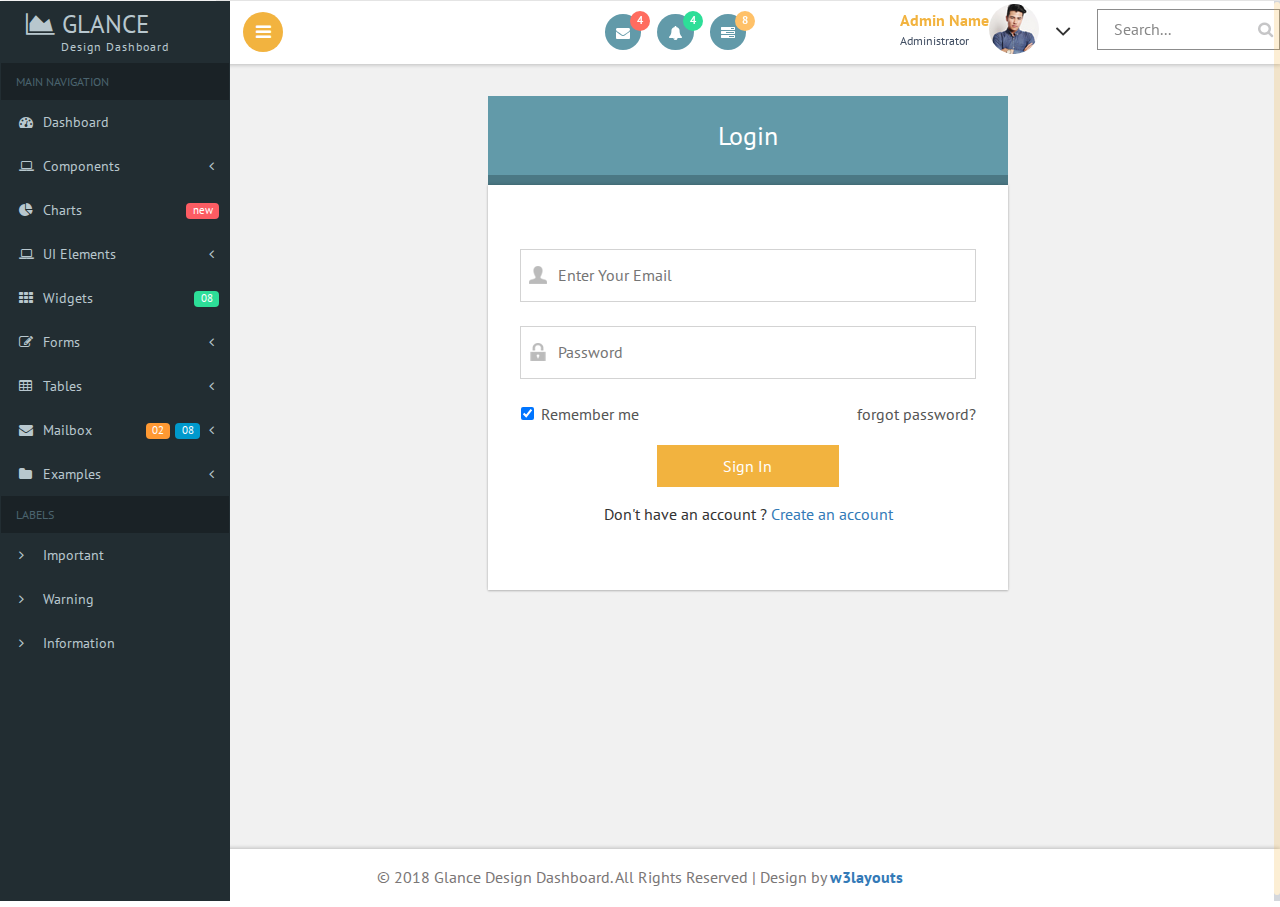
<file: login.html>
<!--
Author: W3layouts
Author URL: http://w3layouts.com
License: Creative Commons Attribution 3.0 Unported
License URL: http://creativecommons.org/licenses/by/3.0/
-->
<!DOCTYPE HTML>
<html>
<head>
<title>Glance Design Dashboard an Admin Panel Category Flat Bootstrap Responsive Website Template | Login Page :: w3layouts</title>
<meta name="viewport" content="width=device-width, initial-scale=1">
<meta http-equiv="Content-Type" content="text/html; charset=utf-8" />
<meta name="keywords" content="Glance Design Dashboard Responsive web template, Bootstrap Web Templates, Flat Web Templates, Android Compatible web template, 
SmartPhone Compatible web template, free WebDesigns for Nokia, Samsung, LG, SonyEricsson, Motorola web design" />
<script type="application/x-javascript"> addEventListener("load", function() { setTimeout(hideURLbar, 0); }, false); function hideURLbar(){ window.scrollTo(0,1); } </script>

<!-- Bootstrap Core CSS -->
<link href="css/bootstrap.css" rel='stylesheet' type='text/css' />

<!-- Custom CSS -->
<link href="css/style.css" rel='stylesheet' type='text/css' />

<!-- font-awesome icons CSS-->
<link href="css/font-awesome.css" rel="stylesheet"> 
<!-- //font-awesome icons CSS-->

 <!-- side nav css file -->
 <link href='css/SidebarNav.min.css' media='all' rel='stylesheet' type='text/css'/>
 <!-- side nav css file -->
 
 <!-- js-->
<script src="js/jquery-1.11.1.min.js"></script>
<script src="js/modernizr.custom.js"></script>

<!--webfonts-->
<link href="//fonts.googleapis.com/css?family=PT+Sans:400,400i,700,700i&amp;subset=cyrillic,cyrillic-ext,latin-ext" rel="stylesheet">
<!--//webfonts-->
 
<!-- Metis Menu -->
<script src="js/metisMenu.min.js"></script>
<script src="js/custom.js"></script>
<link href="css/custom.css" rel="stylesheet">
<!--//Metis Menu -->

</head> 
<body class="cbp-spmenu-push">
<div class="main-content">
	<div class="cbp-spmenu cbp-spmenu-vertical cbp-spmenu-left" id="cbp-spmenu-s1">
		<!--left-fixed -navigation-->
		<aside class="sidebar-left">
      <nav class="navbar navbar-inverse">
          <div class="navbar-header">
            <button type="button" class="navbar-toggle collapsed" data-toggle="collapse" data-target=".collapse" aria-expanded="false">
            <span class="sr-only">Toggle navigation</span>
            <span class="icon-bar"></span>
            <span class="icon-bar"></span>
            <span class="icon-bar"></span>
            </button>
            <h1><a class="navbar-brand" href="index.html"><span class="fa fa-area-chart"></span> Glance<span class="dashboard_text">Design dashboard</span></a></h1>
          </div>
          <div class="collapse navbar-collapse" id="bs-example-navbar-collapse-1">
            <ul class="sidebar-menu">
              <li class="header">MAIN NAVIGATION</li>
              <li class="treeview">
                <a href="index.html">
                <i class="fa fa-dashboard"></i> <span>Dashboard</span>
                </a>
              </li>
			  <li class="treeview">
                <a href="#">
                <i class="fa fa-laptop"></i>
                <span>Components</span>
                <i class="fa fa-angle-left pull-right"></i>
                </a>
                <ul class="treeview-menu">
                  <li><a href="grids.html"><i class="fa fa-angle-right"></i> Grids</a></li>
                  <li><a href="media.html"><i class="fa fa-angle-right"></i> Media Css</a></li>
                </ul>
              </li>
              <li class="treeview">
                <a href="charts.html">
                <i class="fa fa-pie-chart"></i>
                <span>Charts</span>
                <span class="label label-primary pull-right">new</span>
                </a>
              </li>
              </li>
              <li class="treeview">
                <a href="#">
                <i class="fa fa-laptop"></i>
                <span>UI Elements</span>
                <i class="fa fa-angle-left pull-right"></i>
                </a>
                <ul class="treeview-menu">
                  <li><a href="general.html"><i class="fa fa-angle-right"></i> General</a></li>
                  <li><a href="icons.html"><i class="fa fa-angle-right"></i> Icons</a></li>
                  <li><a href="buttons.html"><i class="fa fa-angle-right"></i> Buttons</a></li>
                  <li><a href="typography.html"><i class="fa fa-angle-right"></i> Typography</a></li>
                </ul>
              </li>
			  <li>
                <a href="widgets.html">
                <i class="fa fa-th"></i> <span>Widgets</span>
                <small class="label pull-right label-info">08</small>
                </a>
              </li>
              <li class="treeview">
                <a href="#">
                <i class="fa fa-edit"></i> <span>Forms</span>
                <i class="fa fa-angle-left pull-right"></i>
                </a>
                <ul class="treeview-menu">
                  <li><a href="forms.html"><i class="fa fa-angle-right"></i> General Forms</a></li>
                  <li><a href="validation.html"><i class="fa fa-angle-right"></i> Form Validations</a></li>
                </ul>
              </li>
              <li class="treeview">
                <a href="#">
                <i class="fa fa-table"></i> <span>Tables</span>
                <i class="fa fa-angle-left pull-right"></i>
                </a>
                <ul class="treeview-menu">
                  <li><a href="tables.html"><i class="fa fa-angle-right"></i> Simple tables</a></li>
                </ul>
              </li>
              <li class="treeview">
                <a href="#">
                <i class="fa fa-envelope"></i> <span>Mailbox</span>
                <i class="fa fa-angle-left pull-right"></i><small class="label pull-right label-info1">08</small><span class="label label-primary1 pull-right">02</span></a>
                <ul class="treeview-menu">
                  <li><a href="inbox.html"><i class="fa fa-angle-right"></i> Mail Inbox</a></li>
                  <li><a href="compose.html"><i class="fa fa-angle-right"></i> Compose Mail </a></li>
                </ul>
              </li>
              <li class="treeview">
                <a href="#">
                <i class="fa fa-folder"></i> <span>Examples</span>
                <i class="fa fa-angle-left pull-right"></i>
                </a>
                <ul class="treeview-menu">
                  <li><a href="login.html"><i class="fa fa-angle-right"></i> Login</a></li>
                  <li><a href="signup.html"><i class="fa fa-angle-right"></i> Register</a></li>
                  <li><a href="404.html"><i class="fa fa-angle-right"></i> 404 Error</a></li>
                  <li><a href="500.html"><i class="fa fa-angle-right"></i> 500 Error</a></li>
                  <li><a href="blank-page.html"><i class="fa fa-angle-right"></i> Blank Page</a></li>
                </ul>
              </li>
              <li class="header">LABELS</li>
              <li><a href="#"><i class="fa fa-angle-right text-red"></i> <span>Important</span></a></li>
              <li><a href="#"><i class="fa fa-angle-right text-yellow"></i> <span>Warning</span></a></li>
              <li><a href="#"><i class="fa fa-angle-right text-aqua"></i> <span>Information</span></a></li>
            </ul>
          </div>
          <!-- /.navbar-collapse -->
      </nav>
    </aside>
	</div>
		<!--left-fixed -navigation-->		
		<!-- header-starts -->
		<div class="sticky-header header-section ">
			<div class="header-left">
				
				<!--toggle button start-->
				<button id="showLeftPush"><i class="fa fa-bars"></i></button>
				<!--toggle button end-->
				<div class="profile_details_left"><!--notifications of menu start -->
					<ul class="nofitications-dropdown">
						<li class="dropdown head-dpdn">
							<a href="#" class="dropdown-toggle" data-toggle="dropdown" aria-expanded="false"><i class="fa fa-envelope"></i><span class="badge">4</span></a>
							<ul class="dropdown-menu">
								<li>
									<div class="notification_header">
										<h3>You have 3 new messages</h3>
									</div>
								</li>
								<li><a href="#">
								   <div class="user_img"><img src="images/1.jpg" alt=""></div>
								   <div class="notification_desc">
									<p>Lorem ipsum dolor amet</p>
									<p><span>1 hour ago</span></p>
									</div>
								   <div class="clearfix"></div>	
								</a></li>
								<li class="odd"><a href="#">
									<div class="user_img"><img src="images/4.jpg" alt=""></div>
								   <div class="notification_desc">
									<p>Lorem ipsum dolor amet </p>
									<p><span>1 hour ago</span></p>
									</div>
								  <div class="clearfix"></div>	
								</a></li>
								<li><a href="#">
								   <div class="user_img"><img src="images/3.jpg" alt=""></div>
								   <div class="notification_desc">
									<p>Lorem ipsum dolor amet </p>
									<p><span>1 hour ago</span></p>
									</div>
								   <div class="clearfix"></div>	
								</a></li>
								<li>
									<div class="notification_bottom">
										<a href="#">See all messages</a>
									</div> 
								</li>
							</ul>
						</li>
						<li class="dropdown head-dpdn">
							<a href="#" class="dropdown-toggle" data-toggle="dropdown" aria-expanded="false"><i class="fa fa-bell"></i><span class="badge blue">4</span></a>
							<ul class="dropdown-menu">
								<li>
									<div class="notification_header">
										<h3>You have 3 new notification</h3>
									</div>
								</li>
								<li><a href="#">
									<div class="user_img"><img src="images/4.jpg" alt=""></div>
								   <div class="notification_desc">
									<p>Lorem ipsum dolor amet</p>
									<p><span>1 hour ago</span></p>
									</div>
								  <div class="clearfix"></div>	
								 </a></li>
								 <li class="odd"><a href="#">
									<div class="user_img"><img src="images/1.jpg" alt=""></div>
								   <div class="notification_desc">
									<p>Lorem ipsum dolor amet </p>
									<p><span>1 hour ago</span></p>
									</div>
								   <div class="clearfix"></div>	
								 </a></li>
								 <li><a href="#">
									<div class="user_img"><img src="images/3.jpg" alt=""></div>
								   <div class="notification_desc">
									<p>Lorem ipsum dolor amet </p>
									<p><span>1 hour ago</span></p>
									</div>
								   <div class="clearfix"></div>	
								 </a></li>
								 <li>
									<div class="notification_bottom">
										<a href="#">See all notifications</a>
									</div> 
								</li>
							</ul>
						</li>	
						<li class="dropdown head-dpdn">
							<a href="#" class="dropdown-toggle" data-toggle="dropdown" aria-expanded="false"><i class="fa fa-tasks"></i><span class="badge blue1">8</span></a>
							<ul class="dropdown-menu">
								<li>
									<div class="notification_header">
										<h3>You have 8 pending task</h3>
									</div>
								</li>
								<li><a href="#">
									<div class="task-info">
										<span class="task-desc">Database update</span><span class="percentage">40%</span>
										<div class="clearfix"></div>	
									</div>
									<div class="progress progress-striped active">
										<div class="bar yellow" style="width:40%;"></div>
									</div>
								</a></li>
								<li><a href="#">
									<div class="task-info">
										<span class="task-desc">Dashboard done</span><span class="percentage">90%</span>
									   <div class="clearfix"></div>	
									</div>
									<div class="progress progress-striped active">
										 <div class="bar green" style="width:90%;"></div>
									</div>
								</a></li>
								<li><a href="#">
									<div class="task-info">
										<span class="task-desc">Mobile App</span><span class="percentage">33%</span>
										<div class="clearfix"></div>	
									</div>
								   <div class="progress progress-striped active">
										 <div class="bar red" style="width: 33%;"></div>
									</div>
								</a></li>
								<li><a href="#">
									<div class="task-info">
										<span class="task-desc">Issues fixed</span><span class="percentage">80%</span>
									   <div class="clearfix"></div>	
									</div>
									<div class="progress progress-striped active">
										 <div class="bar  blue" style="width: 80%;"></div>
									</div>
								</a></li>
								<li>
									<div class="notification_bottom">
										<a href="#">See all pending tasks</a>
									</div> 
								</li>
							</ul>
						</li>	
					</ul>
					<div class="clearfix"> </div>
				</div>
				<!--notification menu end -->
				<div class="clearfix"> </div>
			</div>
			<div class="header-right">
				
				
				<!--search-box-->
				<div class="search-box">
					<form class="input">
						<input class="sb-search-input input__field--madoka" placeholder="Search..." type="search" id="input-31" />
						<label class="input__label" for="input-31">
							<svg class="graphic" width="100%" height="100%" viewBox="0 0 404 77" preserveAspectRatio="none">
								<path d="m0,0l404,0l0,77l-404,0l0,-77z"/>
							</svg>
						</label>
					</form>
				</div><!--//end-search-box-->
				
				<div class="profile_details">		
					<ul>
						<li class="dropdown profile_details_drop">
							<a href="#" class="dropdown-toggle" data-toggle="dropdown" aria-expanded="false">
								<div class="profile_img">	
									<span class="prfil-img"><img src="images/2.jpg" alt=""> </span> 
									<div class="user-name">
										<p>Admin Name</p>
										<span>Administrator</span>
									</div>
									<i class="fa fa-angle-down lnr"></i>
									<i class="fa fa-angle-up lnr"></i>
									<div class="clearfix"></div>	
								</div>	
							</a>
							<ul class="dropdown-menu drp-mnu">
								<li> <a href="#"><i class="fa fa-cog"></i> Settings</a> </li> 
								<li> <a href="#"><i class="fa fa-user"></i> My Account</a> </li>
								<li> <a href="#"><i class="fa fa-suitcase"></i> Profile</a> </li> 
								<li> <a href="#"><i class="fa fa-sign-out"></i> Logout</a> </li>
							</ul>
						</li>
					</ul>
				</div>
				<div class="clearfix"> </div>				
			</div>
			<div class="clearfix"> </div>	
		</div>
		<!-- //header-ends -->
		<!-- main content start-->
		<div id="page-wrapper">
			<div class="main-page login-page ">
				<h2 class="title1">Login</h2>
				<div class="widget-shadow">
					<div class="login-body">
						<form action="#" method="post">
							<input type="email" class="user" name="email" placeholder="Enter Your Email" required="">
							<input type="password" name="password" class="lock" placeholder="Password" required="">
							<div class="forgot-grid">
								<label class="checkbox"><input type="checkbox" name="checkbox" checked=""><i></i>Remember me</label>
								<div class="forgot">
									<a href="#">forgot password?</a>
								</div>
								<div class="clearfix"> </div>
							</div>
							<input type="submit" name="Sign In" value="Sign In">
							<div class="registration">
								Don't have an account ?
								<a class="" href="signup.html">
									Create an account
								</a>
							</div>
						</form>
					</div>
				</div>
				
			</div>
		</div>
		<!--footer-->
		<div class="footer">
		   <p>&copy; 2018 Glance Design Dashboard. All Rights Reserved | Design by <a href="https://w3layouts.com/" target="_blank">w3layouts</a></p>		</div>
        <!--//footer-->
	</div>
	
	<!-- side nav js -->
	<script src='js/SidebarNav.min.js' type='text/javascript'></script>
	<script>
      $('.sidebar-menu').SidebarNav()
    </script>
	<!-- //side nav js -->
	
	<!-- Classie --><!-- for toggle left push menu script -->
		<script src="js/classie.js"></script>
		<script>
			var menuLeft = document.getElementById( 'cbp-spmenu-s1' ),
				showLeftPush = document.getElementById( 'showLeftPush' ),
				body = document.body;
				
			showLeftPush.onclick = function() {
				classie.toggle( this, 'active' );
				classie.toggle( body, 'cbp-spmenu-push-toright' );
				classie.toggle( menuLeft, 'cbp-spmenu-open' );
				disableOther( 'showLeftPush' );
			};
			
			function disableOther( button ) {
				if( button !== 'showLeftPush' ) {
					classie.toggle( showLeftPush, 'disabled' );
				}
			}
		</script>
	<!-- //Classie --><!-- //for toggle left push menu script -->
		
	<!--scrolling js-->
	<script src="js/jquery.nicescroll.js"></script>
	<script src="js/scripts.js"></script>
	<!--//scrolling js-->
	
	<!-- Bootstrap Core JavaScript -->
   <script src="js/bootstrap.js"> </script>
	<!-- //Bootstrap Core JavaScript -->
   
</body>
</html>
</file>
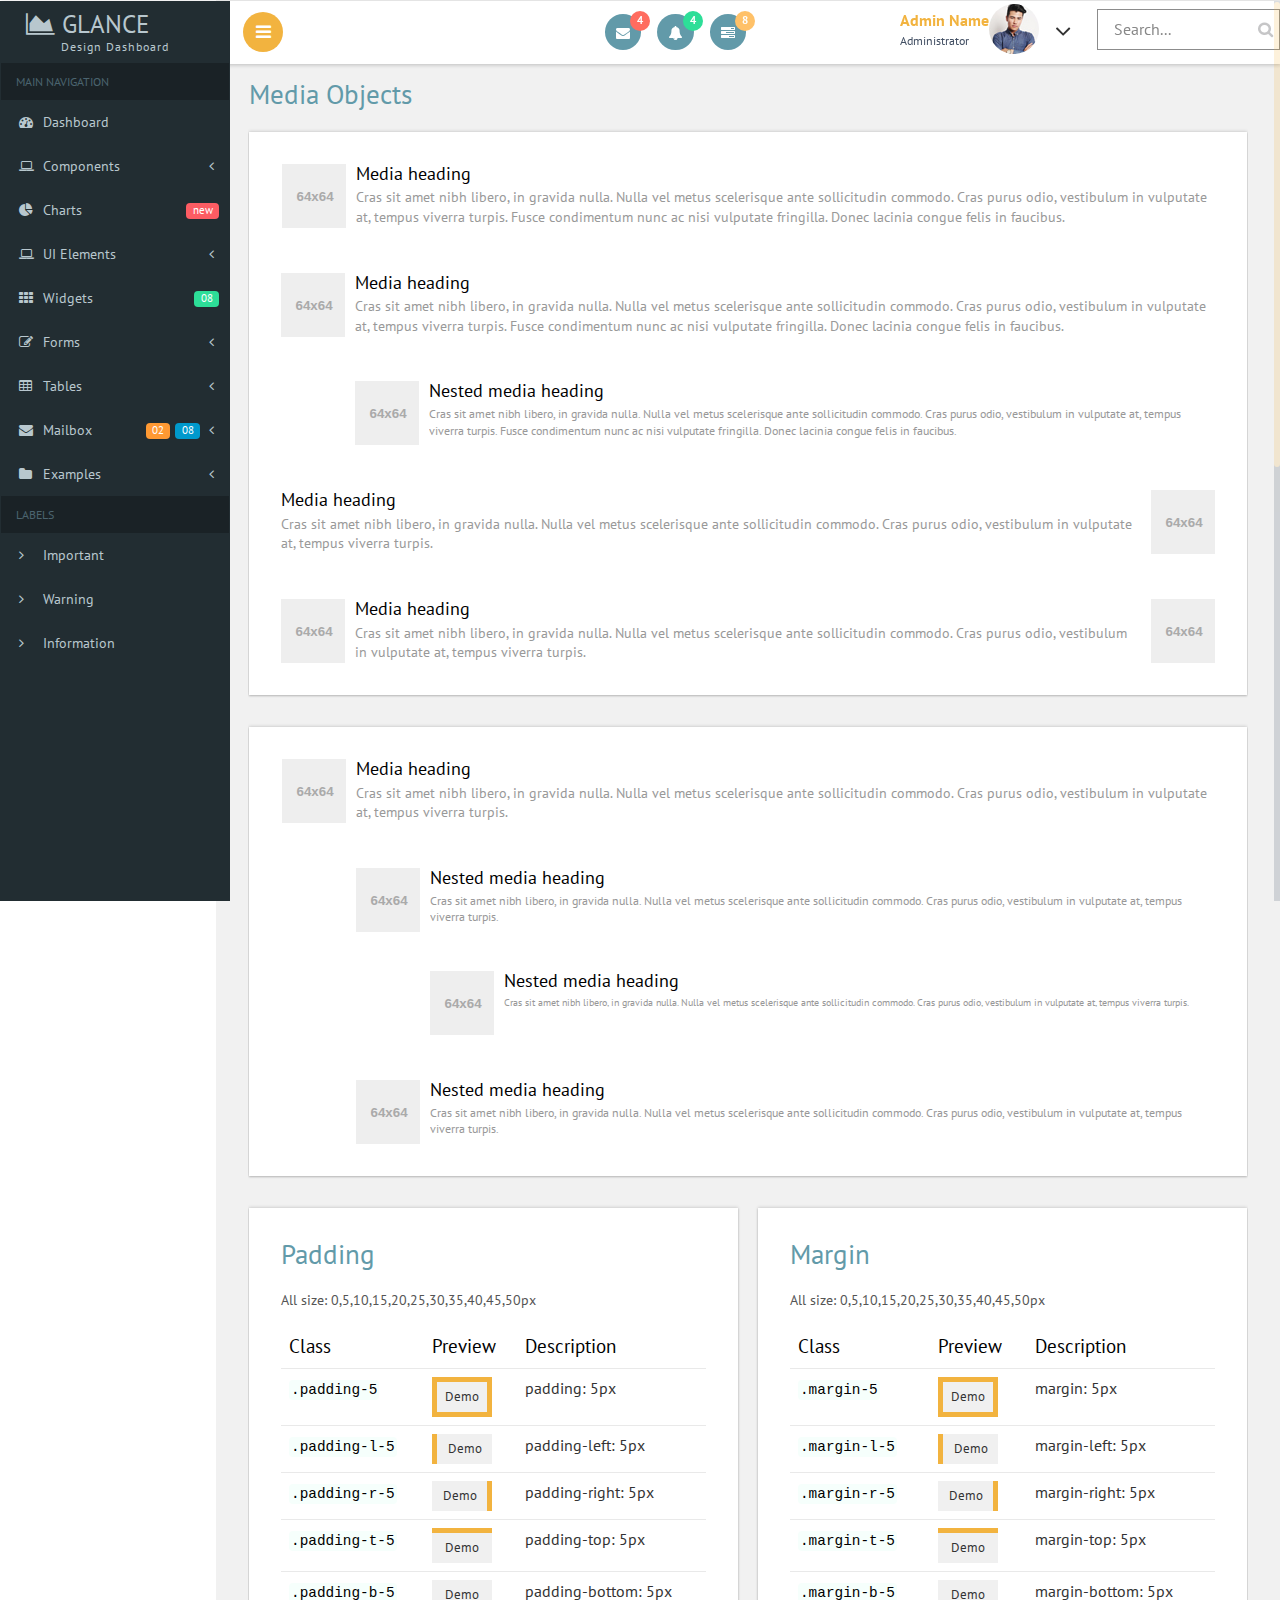
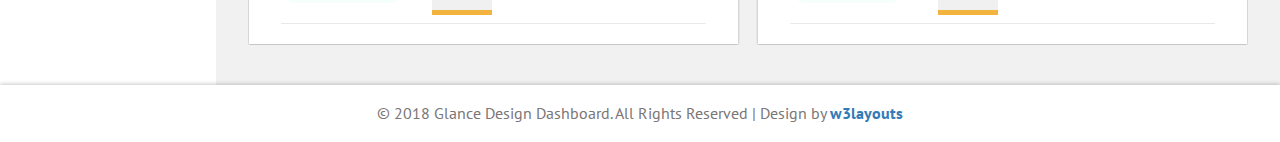
<file: media.html>
<!--
Author: W3layouts
Author URL: http://w3layouts.com
License: Creative Commons Attribution 3.0 Unported
License URL: http://creativecommons.org/licenses/by/3.0/
-->
<!DOCTYPE HTML>
<html>
<head>
<title>Glance Design Dashboard an Admin Panel Category Flat Bootstrap Responsive Website Template | Media :: w3layouts</title>
<meta name="viewport" content="width=device-width, initial-scale=1">
<meta http-equiv="Content-Type" content="text/html; charset=utf-8" />
<meta name="keywords" content="Glance Design Dashboard Responsive web template, Bootstrap Web Templates, Flat Web Templates, Android Compatible web template, 
SmartPhone Compatible web template, free WebDesigns for Nokia, Samsung, LG, SonyEricsson, Motorola web design" />
<script type="application/x-javascript"> addEventListener("load", function() { setTimeout(hideURLbar, 0); }, false); function hideURLbar(){ window.scrollTo(0,1); } </script>

<!-- Bootstrap Core CSS -->
<link href="css/bootstrap.css" rel='stylesheet' type='text/css' />

<!-- Custom CSS -->
<link href="css/style.css" rel='stylesheet' type='text/css' />

<!-- font-awesome icons CSS -->
<link href="css/font-awesome.css" rel="stylesheet"> 
<!-- //font-awesome icons CSS -->

 <!-- side nav css file -->
 <link href='css/SidebarNav.min.css' media='all' rel='stylesheet' type='text/css'/>
 <!-- side nav css file -->
 
 <!-- js-->
<script src="js/jquery-1.11.1.min.js"></script>
<script src="js/modernizr.custom.js"></script>

<!--webfonts-->
<link href="//fonts.googleapis.com/css?family=PT+Sans:400,400i,700,700i&amp;subset=cyrillic,cyrillic-ext,latin-ext" rel="stylesheet">
<!--//webfonts--> 

<!-- Metis Menu -->
<script src="js/metisMenu.min.js"></script>
<script src="js/custom.js"></script>
<link href="css/custom.css" rel="stylesheet">
<!--//Metis Menu -->

</head> 
<body class="cbp-spmenu-push">
	<div class="main-content">
	<div class="cbp-spmenu cbp-spmenu-vertical cbp-spmenu-left" id="cbp-spmenu-s1">
		<!--left-fixed -navigation-->
		<aside class="sidebar-left">
      <nav class="navbar navbar-inverse">
          <div class="navbar-header">
            <button type="button" class="navbar-toggle collapsed" data-toggle="collapse" data-target=".collapse" aria-expanded="false">
            <span class="sr-only">Toggle navigation</span>
            <span class="icon-bar"></span>
            <span class="icon-bar"></span>
            <span class="icon-bar"></span>
            </button>
            <h1><a class="navbar-brand" href="index.html"><span class="fa fa-area-chart"></span> Glance<span class="dashboard_text">Design dashboard</span></a></h1>
          </div>
          <div class="collapse navbar-collapse" id="bs-example-navbar-collapse-1">
            <ul class="sidebar-menu">
              <li class="header">MAIN NAVIGATION</li>
             <li class="treeview">
                <a href="index.html">
                <i class="fa fa-dashboard"></i> <span>Dashboard</span>
                </a>
              </li>
			  <li class="treeview">
                <a href="#">
                <i class="fa fa-laptop"></i>
                <span>Components</span>
                <i class="fa fa-angle-left pull-right"></i>
                </a>
                <ul class="treeview-menu">
                  <li><a href="grids.html"><i class="fa fa-angle-right"></i> Grids</a></li>
                  <li><a href="media.html"><i class="fa fa-angle-right"></i> Media Css</a></li>
                </ul>
              </li>
              <li class="treeview">
                <a href="charts.html">
                <i class="fa fa-pie-chart"></i>
                <span>Charts</span>
                <span class="label label-primary pull-right">new</span>
                </a>
              </li>
              <li class="treeview">
                <a href="#">
                <i class="fa fa-laptop"></i>
                <span>UI Elements</span>
                <i class="fa fa-angle-left pull-right"></i>
                </a>
                <ul class="treeview-menu">
                  <li><a href="general.html"><i class="fa fa-angle-right"></i> General</a></li>
                  <li><a href="icons.html"><i class="fa fa-angle-right"></i> Icons</a></li>
                  <li><a href="buttons.html"><i class="fa fa-angle-right"></i> Buttons</a></li>
                  <li><a href="typography.html"><i class="fa fa-angle-right"></i> Typography</a></li>
                </ul>
              </li>
			  <li>
                <a href="widgets.html">
                <i class="fa fa-th"></i> <span>Widgets</span>
                <small class="label pull-right label-info">08</small>
                </a>
              </li>
              <li class="treeview">
                <a href="#">
                <i class="fa fa-edit"></i> <span>Forms</span>
                <i class="fa fa-angle-left pull-right"></i>
                </a>
                <ul class="treeview-menu">
                  <li><a href="forms.html"><i class="fa fa-angle-right"></i> General Forms</a></li>
                  <li><a href="validation.html"><i class="fa fa-angle-right"></i> Form Validations</a></li>
                </ul>
              </li>
              <li class="treeview">
                <a href="#">
                <i class="fa fa-table"></i> <span>Tables</span>
                <i class="fa fa-angle-left pull-right"></i>
                </a>
                <ul class="treeview-menu">
                  <li><a href="tables.html"><i class="fa fa-angle-right"></i> Simple tables</a></li>
                </ul>
              </li>
              <li class="treeview">
                <a href="#">
                <i class="fa fa-envelope"></i> <span>Mailbox</span>
                <i class="fa fa-angle-left pull-right"></i><small class="label pull-right label-info1">08</small><span class="label label-primary1 pull-right">02</span></a>
                <ul class="treeview-menu">
                  <li><a href="inbox.html"><i class="fa fa-angle-right"></i> Mail Inbox</a></li>
                  <li><a href="compose.html"><i class="fa fa-angle-right"></i> Compose Mail </a></li>
                </ul>
              </li>
              <li class="treeview">
                <a href="#">
                <i class="fa fa-folder"></i> <span>Examples</span>
                <i class="fa fa-angle-left pull-right"></i>
                </a>
                <ul class="treeview-menu">
                  <li><a href="login.html"><i class="fa fa-angle-right"></i> Login</a></li>
                  <li><a href="signup.html"><i class="fa fa-angle-right"></i> Register</a></li>
                  <li><a href="404.html"><i class="fa fa-angle-right"></i> 404 Error</a></li>
                  <li><a href="500.html"><i class="fa fa-angle-right"></i> 500 Error</a></li>
                  <li><a href="blank-page.html"><i class="fa fa-angle-right"></i> Blank Page</a></li>
                </ul>
              </li>
              <li class="header">LABELS</li>
              <li><a href="#"><i class="fa fa-angle-right text-red"></i> <span>Important</span></a></li>
              <li><a href="#"><i class="fa fa-angle-right text-yellow"></i> <span>Warning</span></a></li>
              <li><a href="#"><i class="fa fa-angle-right text-aqua"></i> <span>Information</span></a></li>
            </ul>
          </div>
          <!-- /.navbar-collapse -->
      </nav>
    </aside>
	</div>
		<!--left-fixed -navigation-->
		
		<!-- header-starts -->
		<div class="sticky-header header-section ">
			<div class="header-left">
				
				<!--toggle button start-->
				<button id="showLeftPush"><i class="fa fa-bars"></i></button>
				<!--toggle button end-->
				<div class="profile_details_left"><!--notifications of menu start -->
					<ul class="nofitications-dropdown">
						<li class="dropdown head-dpdn">
							<a href="#" class="dropdown-toggle" data-toggle="dropdown" aria-expanded="false"><i class="fa fa-envelope"></i><span class="badge">4</span></a>
							<ul class="dropdown-menu">
								<li>
									<div class="notification_header">
										<h3>You have 3 new messages</h3>
									</div>
								</li>
								<li><a href="#">
								   <div class="user_img"><img src="images/1.jpg" alt=""></div>
								   <div class="notification_desc">
									<p>Lorem ipsum dolor amet</p>
									<p><span>1 hour ago</span></p>
									</div>
								   <div class="clearfix"></div>	
								</a></li>
								<li class="odd"><a href="#">
									<div class="user_img"><img src="images/4.jpg" alt=""></div>
								   <div class="notification_desc">
									<p>Lorem ipsum dolor amet </p>
									<p><span>1 hour ago</span></p>
									</div>
								  <div class="clearfix"></div>	
								</a></li>
								<li><a href="#">
								   <div class="user_img"><img src="images/3.jpg" alt=""></div>
								   <div class="notification_desc">
									<p>Lorem ipsum dolor amet </p>
									<p><span>1 hour ago</span></p>
									</div>
								   <div class="clearfix"></div>	
								</a></li>
								<li>
									<div class="notification_bottom">
										<a href="#">See all messages</a>
									</div> 
								</li>
							</ul>
						</li>
						<li class="dropdown head-dpdn">
							<a href="#" class="dropdown-toggle" data-toggle="dropdown" aria-expanded="false"><i class="fa fa-bell"></i><span class="badge blue">4</span></a>
							<ul class="dropdown-menu">
								<li>
									<div class="notification_header">
										<h3>You have 3 new notification</h3>
									</div>
								</li>
								<li><a href="#">
									<div class="user_img"><img src="images/4.jpg" alt=""></div>
								   <div class="notification_desc">
									<p>Lorem ipsum dolor amet</p>
									<p><span>1 hour ago</span></p>
									</div>
								  <div class="clearfix"></div>	
								 </a></li>
								 <li class="odd"><a href="#">
									<div class="user_img"><img src="images/1.jpg" alt=""></div>
								   <div class="notification_desc">
									<p>Lorem ipsum dolor amet </p>
									<p><span>1 hour ago</span></p>
									</div>
								   <div class="clearfix"></div>	
								 </a></li>
								 <li><a href="#">
									<div class="user_img"><img src="images/3.jpg" alt=""></div>
								   <div class="notification_desc">
									<p>Lorem ipsum dolor amet </p>
									<p><span>1 hour ago</span></p>
									</div>
								   <div class="clearfix"></div>	
								 </a></li>
								 <li>
									<div class="notification_bottom">
										<a href="#">See all notifications</a>
									</div> 
								</li>
							</ul>
						</li>	
						<li class="dropdown head-dpdn">
							<a href="#" class="dropdown-toggle" data-toggle="dropdown" aria-expanded="false"><i class="fa fa-tasks"></i><span class="badge blue1">8</span></a>
							<ul class="dropdown-menu">
								<li>
									<div class="notification_header">
										<h3>You have 8 pending task</h3>
									</div>
								</li>
								<li><a href="#">
									<div class="task-info">
										<span class="task-desc">Database update</span><span class="percentage">40%</span>
										<div class="clearfix"></div>	
									</div>
									<div class="progress progress-striped active">
										<div class="bar yellow" style="width:40%;"></div>
									</div>
								</a></li>
								<li><a href="#">
									<div class="task-info">
										<span class="task-desc">Dashboard done</span><span class="percentage">90%</span>
									   <div class="clearfix"></div>	
									</div>
									<div class="progress progress-striped active">
										 <div class="bar green" style="width:90%;"></div>
									</div>
								</a></li>
								<li><a href="#">
									<div class="task-info">
										<span class="task-desc">Mobile App</span><span class="percentage">33%</span>
										<div class="clearfix"></div>	
									</div>
								   <div class="progress progress-striped active">
										 <div class="bar red" style="width: 33%;"></div>
									</div>
								</a></li>
								<li><a href="#">
									<div class="task-info">
										<span class="task-desc">Issues fixed</span><span class="percentage">80%</span>
									   <div class="clearfix"></div>	
									</div>
									<div class="progress progress-striped active">
										 <div class="bar  blue" style="width: 80%;"></div>
									</div>
								</a></li>
								<li>
									<div class="notification_bottom">
										<a href="#">See all pending tasks</a>
									</div> 
								</li>
							</ul>
						</li>	
					</ul>
					<div class="clearfix"> </div>
				</div>
				<!--notification menu end -->
				<div class="clearfix"> </div>
			</div>
			<div class="header-right">
				
				
				<!--search-box-->
				<div class="search-box">
					<form class="input">
						<input class="sb-search-input input__field--madoka" placeholder="Search..." type="search" id="input-31" />
						<label class="input__label" for="input-31">
							<svg class="graphic" width="100%" height="100%" viewBox="0 0 404 77" preserveAspectRatio="none">
								<path d="m0,0l404,0l0,77l-404,0l0,-77z"/>
							</svg>
						</label>
					</form>
				</div><!--//end-search-box-->
				
				<div class="profile_details">		
					<ul>
						<li class="dropdown profile_details_drop">
							<a href="#" class="dropdown-toggle" data-toggle="dropdown" aria-expanded="false">
								<div class="profile_img">	
									<span class="prfil-img"><img src="images/2.jpg" alt=""> </span> 
									<div class="user-name">
										<p>Admin Name</p>
										<span>Administrator</span>
									</div>
									<i class="fa fa-angle-down lnr"></i>
									<i class="fa fa-angle-up lnr"></i>
									<div class="clearfix"></div>	
								</div>	
							</a>
							<ul class="dropdown-menu drp-mnu">
								<li> <a href="#"><i class="fa fa-cog"></i> Settings</a> </li> 
								<li> <a href="#"><i class="fa fa-user"></i> My Account</a> </li>
								<li> <a href="#"><i class="fa fa-suitcase"></i> Profile</a> </li> 
								<li> <a href="#"><i class="fa fa-sign-out"></i> Logout</a> </li>
							</ul>
						</li>
					</ul>
				</div>
				<div class="clearfix"> </div>				
			</div>
			<div class="clearfix"> </div>	
		</div>
		<!-- //header-ends -->
		<!-- main content start-->
		<div id="page-wrapper">
			<div class="main-page">
				<div class="media">
					<h2 class="title1">Media Objects</h2>
					<div class="bs-example5 widget-shadow" data-example-id="default-media">
						<div class="media">
							<div class="media-left">
								<a href="#">
								  <img class="media-object" data-src="holder.js/64x64" alt="64x64" src="[data-uri]" data-holder-rendered="true" style="width: 64px; height: 64px;">
								</a>
							</div>
							<div class="media-body">
								<h4 class="media-heading">Media heading</h4>
								Cras sit amet nibh libero, in gravida nulla. Nulla vel metus scelerisque ante sollicitudin commodo. Cras purus odio, vestibulum in vulputate at, tempus viverra turpis. Fusce condimentum nunc ac nisi vulputate fringilla. Donec lacinia congue felis in faucibus.
							</div>
							<div class="clearfix"> </div>
						</div>
						<div class="media">
							<div class="media-left">
								<a href="#">
								  <img class="media-object" data-src="holder.js/64x64" alt="64x64" src="[data-uri]" data-holder-rendered="true" style="width: 64px; height: 64px;">
								</a>
							</div>
							<div class="media-body">
								<h4 class="media-heading">Media heading</h4>
								Cras sit amet nibh libero, in gravida nulla. Nulla vel metus scelerisque ante sollicitudin commodo. Cras purus odio, vestibulum in vulputate at, tempus viverra turpis. Fusce condimentum nunc ac nisi vulputate fringilla. Donec lacinia congue felis in faucibus.
								<div class="media">
									<div class="media-left">
										<a href="#">
										  <img class="media-object" data-src="holder.js/64x64" alt="64x64" src="[data-uri]" data-holder-rendered="true" style="width: 64px; height: 64px;">
										</a>
									</div>
									<div class="media-body">
										<h4 class="media-heading">Nested media heading</h4>
										Cras sit amet nibh libero, in gravida nulla. Nulla vel metus scelerisque ante sollicitudin commodo. Cras purus odio, vestibulum in vulputate at, tempus viverra turpis. Fusce condimentum nunc ac nisi vulputate fringilla. Donec lacinia congue felis in faucibus.
									</div>
								</div>
							</div>
						</div>
						<div class="media">
							<div class="media-body">
								<h4 class="media-heading">Media heading</h4>
								Cras sit amet nibh libero, in gravida nulla. Nulla vel metus scelerisque ante sollicitudin commodo. Cras purus odio, vestibulum in vulputate at, tempus viverra turpis.
							</div>
							<div class="media-right">
								<a href="#">
									<img class="media-object" data-src="holder.js/64x64" alt="64x64" src="[data-uri]" data-holder-rendered="true" style="width: 64px; height: 64px;">
								</a>
							</div>
							<div class="clearfix"> </div>
						</div>
						<div class="media">
							<div class="media-left">
								<a href="#">
									<img class="media-object" data-src="holder.js/64x64" alt="64x64" src="[data-uri]" data-holder-rendered="true" style="width: 64px; height: 64px;">
								</a>
							</div>
							<div class="media-body">
								<h4 class="media-heading">Media heading</h4>
								Cras sit amet nibh libero, in gravida nulla. Nulla vel metus scelerisque ante sollicitudin commodo. Cras purus odio, vestibulum in vulputate at, tempus viverra turpis.
							</div>
							<div class="media-right">
								<a href="#">
								  <img class="media-object" data-src="holder.js/64x64" alt="64x64" src="[data-uri]" data-holder-rendered="true" style="width: 64px; height: 64px;">
								</a>
							</div>
						</div>
					</div>
					<div class="bs-example5 example_6 widget-shadow" data-example-id="media-list">
						<ul class="media-list">
							<li class="media">
								<div class="media-left">
									<a href="#">
										<img class="media-object" data-src="holder.js/64x64" alt="64x64" src="[data-uri]" data-holder-rendered="true" style="width: 64px; height: 64px;">
									</a>
								</div>
								<div class="media-body">
									<h4 class="media-heading">Media heading</h4>
									<p>Cras sit amet nibh libero, in gravida nulla. Nulla vel metus scelerisque ante sollicitudin commodo. Cras purus odio, vestibulum in vulputate at, tempus viverra turpis.</p>
									<!-- Nested media object -->
									<div class="media">
										<div class="media-left">
											<a href="#">
												<img class="media-object" data-src="holder.js/64x64" alt="64x64" src="[data-uri]" data-holder-rendered="true" style="width: 64px; height: 64px;">
											</a>
										</div>
										<div class="media-body">
											<h4 class="media-heading">Nested media heading</h4>
												Cras sit amet nibh libero, in gravida nulla. Nulla vel metus scelerisque ante sollicitudin commodo. Cras purus odio, vestibulum in vulputate at, tempus viverra turpis.
											<!-- Nested media object -->
											<div class="media">
												<div class="media-left">
													<a href="#">
														<img class="media-object" data-src="holder.js/64x64" alt="64x64" src="[data-uri]" data-holder-rendered="true" style="width: 64px; height: 64px;">
													</a>
												</div>
												<div class="media-body">
													<h4 class="media-heading">Nested media heading</h4>
													Cras sit amet nibh libero, in gravida nulla. Nulla vel metus scelerisque ante sollicitudin commodo. Cras purus odio, vestibulum in vulputate at, tempus viverra turpis.
												</div>
											</div>
										</div>
									</div>
									<!-- Nested media object -->
									<div class="media">
										<div class="media-left">
											<a href="#">
												<img class="media-object" data-src="holder.js/64x64" alt="64x64" src="[data-uri]" data-holder-rendered="true" style="width: 64px; height: 64px;">
											</a>
										</div>
										<div class="media-body">
											<h4 class="media-heading">Nested media heading</h4>
											Cras sit amet nibh libero, in gravida nulla. Nulla vel metus scelerisque ante sollicitudin commodo. Cras purus odio, vestibulum in vulputate at, tempus viverra turpis.
										</div>
									</div>
								</div>
							</li>
						</ul>
					</div>
					<div class="media_1">
						<div class="col-md-6 media_1-left widget-shadow">
							<div class="panel_2">
								<h3 class="title1">Padding</h3>
								<p>All size: 0,5,10,15,20,25,30,35,40,45,50px</p>
								<table class="table table-hover">
									<thead>
									  <tr>
										<td class="head">Class</td>
										<td class="head">Preview</td>
										<td class="head">Description</td>
									  </tr>
									</thead>
									<tbody>
									  <tr>
										<td><code>.padding-5</code></td>
										<td>
										  <div class="demolayout padding-5">
											<div class="demobox">Demo</div>
										  </div>
										</td>
										<td>padding: 5px</td>
									  </tr>
									  <tr>
										<td><code>.padding-l-5</code></td>
										<td>
										  <div class="demolayout padding-l-5">
											<div class="demobox">Demo</div>
										  </div>
										</td>
										<td>padding-left: 5px</td>
									  </tr>
									  <tr>
										<td><code>.padding-r-5</code></td>
										<td>
										  <div class="demolayout padding-r-5">
											<div class="demobox">Demo</div>
										  </div>
										</td>
										<td>padding-right: 5px</td>
									  </tr>
									  <tr>
										<td><code>.padding-t-5</code></td>
										<td>
										  <div class="demolayout padding-t-5">
											<div class="demobox">Demo</div>
										  </div>
										</td>
										<td>padding-top: 5px</td>
									  </tr>
									  <tr>
										<td><code>.padding-b-5</code></td>
										<td>
										  <div class="demolayout padding-b-5">
											<div class="demobox">Demo</div>
										  </div>
										</td>
										<td>padding-bottom: 5px</td>
									  </tr>
									</tbody>
								</table>
							</div>
						</div>
						<div class="col-md-6 media_1-right widget-shadow">
							<div class="panel_2 panel_3">
								<h3 class="title1">Margin</h3>
								<p>All size: 0,5,10,15,20,25,30,35,40,45,50px</p>
								<table class="table table-hover">
									<thead>
									  <tr>
										<td class="head">Class</td>
										<td class="head">Preview</td>
										<td class="head">Description</td>
									  </tr>
									</thead>
									<tbody>
									  <tr>
										<td><code>.margin-5</code></td>
										<td>
										  <div class="demolayout padding-5">
											<div class="demobox">Demo</div>
										  </div>
										</td>
										<td>margin: 5px</td>
									  </tr>
									  <tr>
										<td><code>.margin-l-5</code></td>
										<td>
										  <div class="demolayout padding-l-5">
											<div class="demobox">Demo</div>
										  </div>
										</td>
										<td>margin-left: 5px</td>
									  </tr>
									  <tr>
										<td><code>.margin-r-5</code></td>
										<td>
										  <div class="demolayout padding-r-5">
											<div class="demobox">Demo</div>
										  </div>
										</td>
										<td>margin-right: 5px</td>
									  </tr>
									  <tr>
										<td><code>.margin-t-5</code></td>
										<td>
										  <div class="demolayout padding-t-5">
											<div class="demobox">Demo</div>
										  </div>
										</td>
										<td>margin-top: 5px</td>
									  </tr>
									  <tr>
										<td><code>.margin-b-5</code></td>
										<td>
										  <div class="demolayout padding-b-5">
											<div class="demobox">Demo</div>
										  </div>
										</td>
										<td>margin-bottom: 5px</td>
									  </tr>
									</tbody>
								</table>
							</div>
						</div>
						<div class="clearfix"> </div>
					</div> 
				</div>
			</div>
		</div>
		<!--footer-->
		<div class="footer">
		   <p>&copy; 2018 Glance Design Dashboard. All Rights Reserved | Design by <a href="https://w3layouts.com/" target="_blank">w3layouts</a></p>
	   </div>
        <!--//footer-->
	</div>
	
	<!-- side nav js -->
	<script src='js/SidebarNav.min.js' type='text/javascript'></script>
	<script>
      $('.sidebar-menu').SidebarNav()
    </script>
	<!-- //side nav js -->
	
	<!-- Classie --><!-- for toggle left push menu script -->
		<script src="js/classie.js"></script>
		<script>
			var menuLeft = document.getElementById( 'cbp-spmenu-s1' ),
				showLeftPush = document.getElementById( 'showLeftPush' ),
				body = document.body;
				
			showLeftPush.onclick = function() {
				classie.toggle( this, 'active' );
				classie.toggle( body, 'cbp-spmenu-push-toright' );
				classie.toggle( menuLeft, 'cbp-spmenu-open' );
				disableOther( 'showLeftPush' );
			};
			
			function disableOther( button ) {
				if( button !== 'showLeftPush' ) {
					classie.toggle( showLeftPush, 'disabled' );
				}
			}
		</script>
	<!-- //Classie --><!-- //for toggle left push menu script -->
	
	<!--scrolling js-->
	<script src="js/jquery.nicescroll.js"></script>
	<script src="js/scripts.js"></script>
	<!--//scrolling js-->
	
	<!-- Bootstrap Core JavaScript -->
   <script src="js/bootstrap.js"> </script>
   
</body>
</html>
</file>
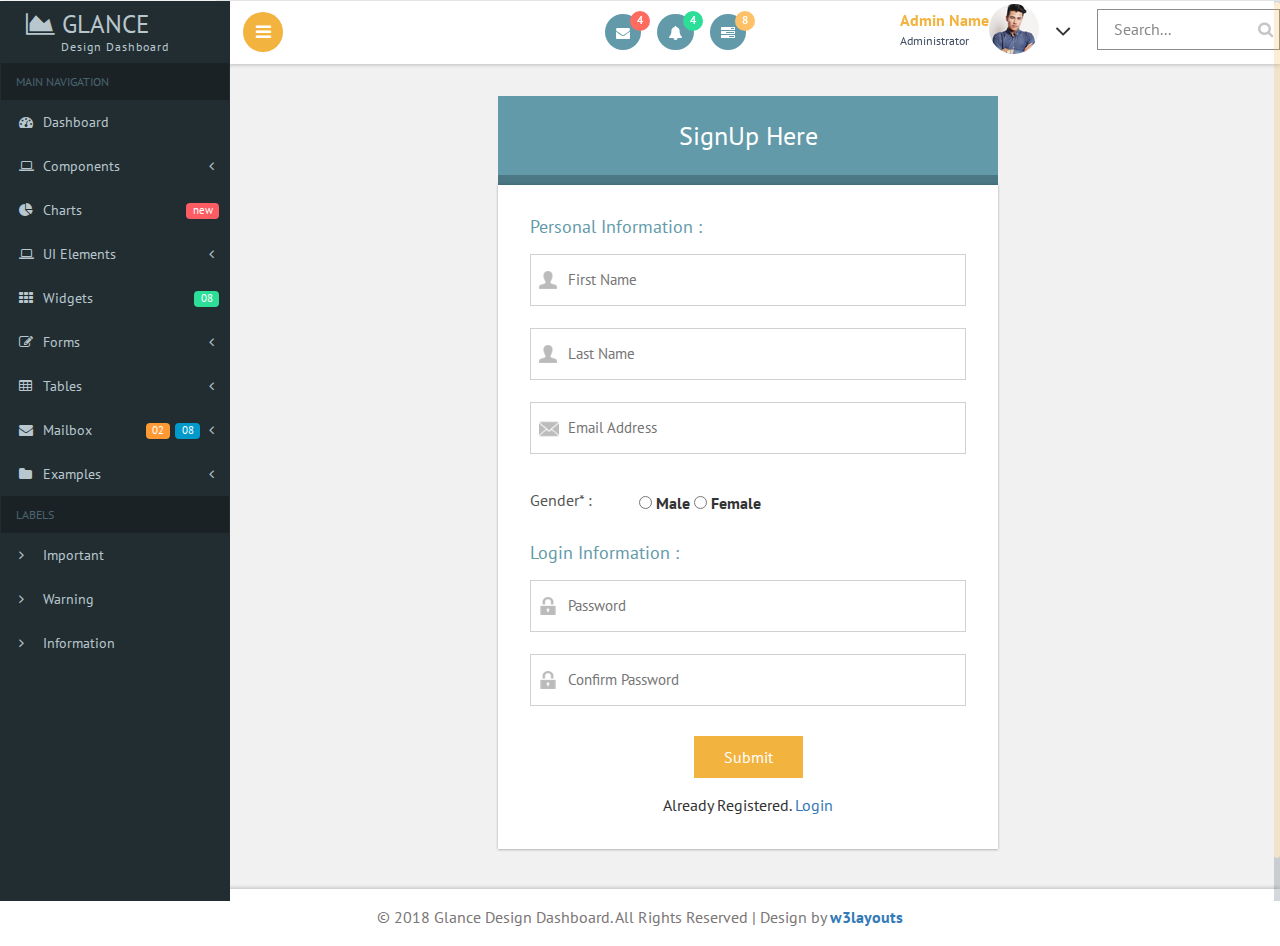
<file: signup.html>
<!--
Author: W3layouts
Author URL: http://w3layouts.com
License: Creative Commons Attribution 3.0 Unported
License URL: http://creativecommons.org/licenses/by/3.0/
-->
<!DOCTYPE HTML>
<html>
<head>
<title>Glance Design Dashboard an Admin Panel Category Flat Bootstrap Responsive Website Template | SignUp Page :: w3layouts</title>
<meta name="viewport" content="width=device-width, initial-scale=1">
<meta http-equiv="Content-Type" content="text/html; charset=utf-8" />
<meta name="keywords" content="Glance Design Dashboard Responsive web template, Bootstrap Web Templates, Flat Web Templates, Android Compatible web template, 
SmartPhone Compatible web template, free WebDesigns for Nokia, Samsung, LG, SonyEricsson, Motorola web design" />
<script type="application/x-javascript"> addEventListener("load", function() { setTimeout(hideURLbar, 0); }, false); function hideURLbar(){ window.scrollTo(0,1); } </script>

<!-- Bootstrap Core CSS -->
<link href="css/bootstrap.css" rel='stylesheet' type='text/css' />

<!-- Custom CSS -->
<link href="css/style.css" rel='stylesheet' type='text/css' />

<!-- font-awesome icons CSS -->
<link href="css/font-awesome.css" rel="stylesheet"> 
<!-- //font-awesome icons CSS -->

 <!-- side nav css file -->
 <link href='css/SidebarNav.min.css' media='all' rel='stylesheet' type='text/css'/>
 <!-- side nav css file -->
 
 <!-- js-->
<script src="js/jquery-1.11.1.min.js"></script>
<script src="js/modernizr.custom.js"></script>

<!--webfonts-->
<link href="//fonts.googleapis.com/css?family=PT+Sans:400,400i,700,700i&amp;subset=cyrillic,cyrillic-ext,latin-ext" rel="stylesheet">
<!--//webfonts--> 

<!-- Metis Menu -->
<script src="js/metisMenu.min.js"></script>
<script src="js/custom.js"></script>
<link href="css/custom.css" rel="stylesheet">
<!--//Metis Menu -->

</head> 
<body class="cbp-spmenu-push">
	<div class="main-content">
	<div class="cbp-spmenu cbp-spmenu-vertical cbp-spmenu-left" id="cbp-spmenu-s1">
		<!--left-fixed -navigation-->
		<aside class="sidebar-left">
      <nav class="navbar navbar-inverse">
          <div class="navbar-header">
            <button type="button" class="navbar-toggle collapsed" data-toggle="collapse" data-target=".collapse" aria-expanded="false">
            <span class="sr-only">Toggle navigation</span>
            <span class="icon-bar"></span>
            <span class="icon-bar"></span>
            <span class="icon-bar"></span>
            </button>
            <h1><a class="navbar-brand" href="index.html"><span class="fa fa-area-chart"></span> Glance<span class="dashboard_text">Design dashboard</span></a></h1>
          </div>
          <div class="collapse navbar-collapse" id="bs-example-navbar-collapse-1">
            <ul class="sidebar-menu">
              <li class="header">MAIN NAVIGATION</li>
              <li class="treeview">
                <a href="index.html">
                <i class="fa fa-dashboard"></i> <span>Dashboard</span>
                </a>
              </li>
			  <li class="treeview">
                <a href="#">
                <i class="fa fa-laptop"></i>
                <span>Components</span>
                <i class="fa fa-angle-left pull-right"></i>
                </a>
                <ul class="treeview-menu">
                  <li><a href="grids.html"><i class="fa fa-angle-right"></i> Grids</a></li>
                  <li><a href="media.html"><i class="fa fa-angle-right"></i> Media Css</a></li>
                </ul>
              </li>
              <li class="treeview">
                <a href="charts.html">
                <i class="fa fa-pie-chart"></i>
                <span>Charts</span>
                <span class="label label-primary pull-right">new</span>
                </a>
              </li>
              <li class="treeview">
                <a href="#">
                <i class="fa fa-laptop"></i>
                <span>UI Elements</span>
                <i class="fa fa-angle-left pull-right"></i>
                </a>
                <ul class="treeview-menu">
                  <li><a href="general.html"><i class="fa fa-angle-right"></i> General</a></li>
                  <li><a href="icons.html"><i class="fa fa-angle-right"></i> Icons</a></li>
                  <li><a href="buttons.html"><i class="fa fa-angle-right"></i> Buttons</a></li>
                  <li><a href="typography.html"><i class="fa fa-angle-right"></i> Typography</a></li>
                </ul>
              </li>
			  <li>
                <a href="widgets.html">
                <i class="fa fa-th"></i> <span>Widgets</span>
                <small class="label pull-right label-info">08</small>
                </a>
              </li>
              <li class="treeview">
                <a href="#">
                <i class="fa fa-edit"></i> <span>Forms</span>
                <i class="fa fa-angle-left pull-right"></i>
                </a>
                <ul class="treeview-menu">
                  <li><a href="forms.html"><i class="fa fa-angle-right"></i> General Forms</a></li>
                  <li><a href="validation.html"><i class="fa fa-angle-right"></i> Form Validations</a></li>
                </ul>
              </li>
              <li class="treeview">
                <a href="#">
                <i class="fa fa-table"></i> <span>Tables</span>
                <i class="fa fa-angle-left pull-right"></i>
                </a>
                <ul class="treeview-menu">
                  <li><a href="tables.html"><i class="fa fa-angle-right"></i> Simple tables</a></li>
                </ul>
              </li>
              <li class="treeview">
                <a href="#">
                <i class="fa fa-envelope"></i> <span>Mailbox</span>
                <i class="fa fa-angle-left pull-right"></i><small class="label pull-right label-info1">08</small><span class="label label-primary1 pull-right">02</span></a>
               <ul class="treeview-menu">
                  <li><a href="inbox.html"><i class="fa fa-angle-right"></i> Mail Inbox</a></li>
                  <li><a href="compose.html"><i class="fa fa-angle-right"></i> Compose Mail </a></li>
                </ul>
              </li>
              <li class="treeview">
                <a href="#">
                <i class="fa fa-folder"></i> <span>Examples</span>
                <i class="fa fa-angle-left pull-right"></i>
                </a>
                <ul class="treeview-menu">
                  <li><a href="login.html"><i class="fa fa-angle-right"></i> Login</a></li>
                  <li><a href="signup.html"><i class="fa fa-angle-right"></i> Register</a></li>
                  <li><a href="404.html"><i class="fa fa-angle-right"></i> 404 Error</a></li>
                  <li><a href="500.html"><i class="fa fa-angle-right"></i> 500 Error</a></li>
                  <li><a href="blank-page.html"><i class="fa fa-angle-right"></i> Blank Page</a></li>
                </ul>
              </li>
              <li class="header">LABELS</li>
              <li><a href="#"><i class="fa fa-angle-right text-red"></i> <span>Important</span></a></li>
              <li><a href="#"><i class="fa fa-angle-right text-yellow"></i> <span>Warning</span></a></li>
              <li><a href="#"><i class="fa fa-angle-right text-aqua"></i> <span>Information</span></a></li>
            </ul>
          </div>
          <!-- /.navbar-collapse -->
      </nav>
    </aside>
	</div>
		<!--left-fixed -navigation-->
		
		<!-- header-starts -->
		<div class="sticky-header header-section ">
			<div class="header-left">
				
				<!--toggle button start-->
				<button id="showLeftPush"><i class="fa fa-bars"></i></button>
				<!--toggle button end-->
				<div class="profile_details_left"><!--notifications of menu start -->
					<ul class="nofitications-dropdown">
						<li class="dropdown head-dpdn">
							<a href="#" class="dropdown-toggle" data-toggle="dropdown" aria-expanded="false"><i class="fa fa-envelope"></i><span class="badge">4</span></a>
							<ul class="dropdown-menu">
								<li>
									<div class="notification_header">
										<h3>You have 3 new messages</h3>
									</div>
								</li>
								<li><a href="#">
								   <div class="user_img"><img src="images/1.jpg" alt=""></div>
								   <div class="notification_desc">
									<p>Lorem ipsum dolor amet</p>
									<p><span>1 hour ago</span></p>
									</div>
								   <div class="clearfix"></div>	
								</a></li>
								<li class="odd"><a href="#">
									<div class="user_img"><img src="images/4.jpg" alt=""></div>
								   <div class="notification_desc">
									<p>Lorem ipsum dolor amet </p>
									<p><span>1 hour ago</span></p>
									</div>
								  <div class="clearfix"></div>	
								</a></li>
								<li><a href="#">
								   <div class="user_img"><img src="images/3.jpg" alt=""></div>
								   <div class="notification_desc">
									<p>Lorem ipsum dolor amet </p>
									<p><span>1 hour ago</span></p>
									</div>
								   <div class="clearfix"></div>	
								</a></li>
								<li>
									<div class="notification_bottom">
										<a href="#">See all messages</a>
									</div> 
								</li>
							</ul>
						</li>
						<li class="dropdown head-dpdn">
							<a href="#" class="dropdown-toggle" data-toggle="dropdown" aria-expanded="false"><i class="fa fa-bell"></i><span class="badge blue">4</span></a>
							<ul class="dropdown-menu">
								<li>
									<div class="notification_header">
										<h3>You have 3 new notification</h3>
									</div>
								</li>
								<li><a href="#">
									<div class="user_img"><img src="images/4.jpg" alt=""></div>
								   <div class="notification_desc">
									<p>Lorem ipsum dolor amet</p>
									<p><span>1 hour ago</span></p>
									</div>
								  <div class="clearfix"></div>	
								 </a></li>
								 <li class="odd"><a href="#">
									<div class="user_img"><img src="images/1.jpg" alt=""></div>
								   <div class="notification_desc">
									<p>Lorem ipsum dolor amet </p>
									<p><span>1 hour ago</span></p>
									</div>
								   <div class="clearfix"></div>	
								 </a></li>
								 <li><a href="#">
									<div class="user_img"><img src="images/3.jpg" alt=""></div>
								   <div class="notification_desc">
									<p>Lorem ipsum dolor amet </p>
									<p><span>1 hour ago</span></p>
									</div>
								   <div class="clearfix"></div>	
								 </a></li>
								 <li>
									<div class="notification_bottom">
										<a href="#">See all notifications</a>
									</div> 
								</li>
							</ul>
						</li>	
						<li class="dropdown head-dpdn">
							<a href="#" class="dropdown-toggle" data-toggle="dropdown" aria-expanded="false"><i class="fa fa-tasks"></i><span class="badge blue1">8</span></a>
							<ul class="dropdown-menu">
								<li>
									<div class="notification_header">
										<h3>You have 8 pending task</h3>
									</div>
								</li>
								<li><a href="#">
									<div class="task-info">
										<span class="task-desc">Database update</span><span class="percentage">40%</span>
										<div class="clearfix"></div>	
									</div>
									<div class="progress progress-striped active">
										<div class="bar yellow" style="width:40%;"></div>
									</div>
								</a></li>
								<li><a href="#">
									<div class="task-info">
										<span class="task-desc">Dashboard done</span><span class="percentage">90%</span>
									   <div class="clearfix"></div>	
									</div>
									<div class="progress progress-striped active">
										 <div class="bar green" style="width:90%;"></div>
									</div>
								</a></li>
								<li><a href="#">
									<div class="task-info">
										<span class="task-desc">Mobile App</span><span class="percentage">33%</span>
										<div class="clearfix"></div>	
									</div>
								   <div class="progress progress-striped active">
										 <div class="bar red" style="width: 33%;"></div>
									</div>
								</a></li>
								<li><a href="#">
									<div class="task-info">
										<span class="task-desc">Issues fixed</span><span class="percentage">80%</span>
									   <div class="clearfix"></div>	
									</div>
									<div class="progress progress-striped active">
										 <div class="bar  blue" style="width: 80%;"></div>
									</div>
								</a></li>
								<li>
									<div class="notification_bottom">
										<a href="#">See all pending tasks</a>
									</div> 
								</li>
							</ul>
						</li>	
					</ul>
					<div class="clearfix"> </div>
				</div>
				<!--notification menu end -->
				<div class="clearfix"> </div>
			</div>
			<div class="header-right">
				
				
				<!--search-box-->
				<div class="search-box">
					<form class="input">
						<input class="sb-search-input input__field--madoka" placeholder="Search..." type="search" id="input-31" />
						<label class="input__label" for="input-31">
							<svg class="graphic" width="100%" height="100%" viewBox="0 0 404 77" preserveAspectRatio="none">
								<path d="m0,0l404,0l0,77l-404,0l0,-77z"/>
							</svg>
						</label>
					</form>
				</div><!--//end-search-box-->
				
				<div class="profile_details">		
					<ul>
						<li class="dropdown profile_details_drop">
							<a href="#" class="dropdown-toggle" data-toggle="dropdown" aria-expanded="false">
								<div class="profile_img">	
									<span class="prfil-img"><img src="images/2.jpg" alt=""> </span> 
									<div class="user-name">
										<p>Admin Name</p>
										<span>Administrator</span>
									</div>
									<i class="fa fa-angle-down lnr"></i>
									<i class="fa fa-angle-up lnr"></i>
									<div class="clearfix"></div>	
								</div>	
							</a>
							<ul class="dropdown-menu drp-mnu">
								<li> <a href="#"><i class="fa fa-cog"></i> Settings</a> </li> 
								<li> <a href="#"><i class="fa fa-user"></i> My Account</a> </li>
								<li> <a href="#"><i class="fa fa-suitcase"></i> Profile</a> </li> 
								<li> <a href="#"><i class="fa fa-sign-out"></i> Logout</a> </li>
							</ul>
						</li>
					</ul>
				</div>
				<div class="clearfix"> </div>				
			</div>
			<div class="clearfix"> </div>	
		</div>
		<!-- //header-ends -->
		<!-- main content start-->
		<div id="page-wrapper">
			<div class="main-page signup-page">
				<h2 class="title1">SignUp Here</h2>
				<div class="sign-up-row widget-shadow">
					<h5>Personal Information :</h5>
				<form action="#" method="post">
					<div class="sign-u">
								<input type="text" name="firstname" placeholder="First Name" required="">
						<div class="clearfix"> </div>
					</div>
					<div class="sign-u">
								<input type="text" placeholder="Last Name" required="">
						<div class="clearfix"> </div>
					</div>
					<div class="sign-u">
								<input type="email" placeholder="Email Address" required="">
						<div class="clearfix"> </div>
					</div>
					<div class="sign-u">
						<div class="sign-up1">
							<h4>Gender* :</h4>
						</div>
						<div class="sign-up2">
							<label>
								<input type="radio" name="Gender" required="">
								Male
							</label>
							<label>
								<input type="radio" name="Gender" required="">
								Female
							</label>
						</div>
						<div class="clearfix"> </div>
					</div>
					<h6>Login Information :</h6>
					<div class="sign-u">
								<input type="password" placeholder="Password" required="">
						<div class="clearfix"> </div>
					</div>
					<div class="sign-u">
								<input type="password" placeholder="Confirm Password" required="">
						</div>
						<div class="clearfix"> </div>
					<div class="sub_home">
							<input type="submit" value="Submit">
						<div class="clearfix"> </div>
					</div>
					<div class="registration">
						Already Registered.
						<a class="" href="login.html">
							Login
						</a>
					</div>
				</form>
				</div>
			</div>
		</div>
		<!--footer-->
		<div class="footer">
		   <p>&copy; 2018 Glance Design Dashboard. All Rights Reserved | Design by <a href="https://w3layouts.com/" target="_blank">w3layouts</a></p>
		</div>
        <!--//footer-->
	</div>
	
	<!-- side nav js -->
	<script src='js/SidebarNav.min.js' type='text/javascript'></script>
	<script>
      $('.sidebar-menu').SidebarNav()
    </script>
	<!-- //side nav js -->
	
	<!-- Classie --><!-- for toggle left push menu script -->
		<script src="js/classie.js"></script>
		<script>
			var menuLeft = document.getElementById( 'cbp-spmenu-s1' ),
				showLeftPush = document.getElementById( 'showLeftPush' ),
				body = document.body;
				
			showLeftPush.onclick = function() {
				classie.toggle( this, 'active' );
				classie.toggle( body, 'cbp-spmenu-push-toright' );
				classie.toggle( menuLeft, 'cbp-spmenu-open' );
				disableOther( 'showLeftPush' );
			};
			
			function disableOther( button ) {
				if( button !== 'showLeftPush' ) {
					classie.toggle( showLeftPush, 'disabled' );
				}
			}
		</script>
	<!-- //Classie --><!-- //for toggle left push menu script -->
	
	<!--scrolling js-->
	<script src="js/jquery.nicescroll.js"></script>
	<script src="js/scripts.js"></script>
	<!--//scrolling js-->
	
	<!-- Bootstrap Core JavaScript -->
	<script src="js/bootstrap.js"> </script>
	
</body>
</html>
</file>
<file: css/style.css>
/*
Author: W3layout
Author URL: http://w3layouts.com
License: Creative Commons Attribution 3.0 Unported
License URL: http://creativecommons.org/licenses/by/3.0/
*/
h4, h5, h6,
h1, h2, h3 {margin: 0;}
ul, ol {margin: 0;}
p {margin: 0;}

html, body{
	font-family: 'PT Sans', sans-serif;
    font-size: 100%;
  	overflow-x: hidden;
	background: #fff;
}
body a{
	transition: 0.5s all ease;
	-webkit-transition: 0.5s all ease;
	-moz-transition: 0.5s all ease;
	-o-transition: 0.5s all ease;
	-ms-transition: 0.5s all ease;
	text-decoration:none;
}
h1,h2,h3,h4,h5,h6{
	margin:0;
}
p{
	margin:0;
}
ul,label{
	margin:0;
	padding:0;
}
body a:hover{
	text-decoration:none;
}
.main-content {
    position: relative;
}
.sidebar-left .navbar-brand {
    height: 61px;
    padding: 10px 15px 10px 25px;
    font-size: 25px;
    text-transform: uppercase;
    color: #fff;
}
span.dashboard_text {
    font-size: 12px;
    text-transform: capitalize;
    display: block;
    letter-spacing: 1px;
    padding-left: 35px;
}


.navbar-inverse .navbar-brand {
    color: #b8c7ce;
}
/*-------HEADER SECTION------*/
.navbar-inverse {
    background-color: transparent;
    border-color: transparent;
}
/* ----STICKY HEADER----*/
.sticky-header{
    position: fixed;
    top: 0;
    left:0px;
    width: 100%;
    z-index: 100;
}
.header-section {
    background:#FFF;
    box-shadow:  1px 1px 4px rgba(0, 0, 0, 0.21);
    -webkit-box-shadow:  1px 1px 4px rgba(0, 0, 0, 0.21);
    -moz-box-shadow:  1px 1px 4px rgba(0, 0, 0, 0.21);
    -o-box-shadow:  1px 1px 4px rgba(0, 0, 0, 0.21);
}
.header-section::after {
    clear: both;
    display: block;
    content: '';
}
.header-left {
    float: left;
    width: 50%;
    margin-left: 15%;
	position: relative;
}
.header-right {
    float: right;
}
/* ----menu-icon----*/
button#showLeftPush {
    font-size: 1.1em;
    text-align: center;
    cursor: pointer;
    float: left;
    color: #fff;
    -moz-transition: all 0.2s ease-out 0s;
    -webkit-transition: all 0.2s ease-out 0s;
    transition: all 0.2s ease-out 0s;
	border: none;
    background-color: #F2B33F;
	outline:none;
    border-radius: 50%;
    height: 40px;
    width: 40px;
    margin-top: 11px;
}
button#showLeftPush:hover {
    color: #eee;
}
/*--push-menu-css--*/
.cbp-spmenu {
	position: fixed;
}
.cbp-spmenu-vertical {
    height: 100%;
    z-index: 1000;
    padding: 0em 0 2em;
}
.cbp-spmenu-left {
    left: 0;
}
.cbp-spmenu-left.cbp-spmenu-open {
	left: -309px;
}
/* Push classes applied to the body */
.cbp-spmenu-push {
	overflow-x: hidden;
	position: relative;
}
.cbp-spmenu-push-toright {
	left: 0;
}
/* Transitions */

.cbp-spmenu,
.cbp-spmenu-push {
	-webkit-transition: all 0.3s ease;
	-moz-transition: all 0.3s ease;
	transition: all 0.3s ease;
}
.cbp-spmenu-push div#page-wrapper {
    margin: 0 0 0 13.5em;
	transition:.5s all;
	-webkit-transition:.5s all;
	-moz-transition:.5s all;
}
.cbp-spmenu-push.cbp-spmenu-push-toright div#page-wrapper {
    margin: 0;
}
/*--//push-menu-css--*/
/*--side-menu--*/
.sidebar ul li{
	 margin-bottom: 1em;
}
.sidebar ul li a {
    color: #FFFFFF;
    font-size: 1em;
    padding: 5px 15px;
	padding-left: 25px;
}
.collapse.in {
    display: block;
    background: #2d6696fc;
    background: none;
    color: #fff;
    margin-top: 10px;
}
.nav > li > a:hover, .nav > li > a:focus {
    text-decoration: none;
    background-color: transparent;
    color: #000;
}
.sidebar .arrow {
    float: right;
}
h4.heading {
    padding-left: 25px;
    font-size: 17px;
	letter-spacing: 1px;
	color:#eee;
    font-weight: 600;
    text-transform: uppercase;
    margin-bottom: 10px;
    margin-top: 30px;
}
i.nav_icon {
    background: #00000070;
	font-size: 16px;
    line-height: 25px;
    display: block;
    float: left;
    width: 32px;
    height: 26px;
    margin-right: 10px;
    margin-left: 0px;
    text-align: center;
    opacity: 0.6;
    border-radius: 3px;
}
.fa {
    display: inline-block;
    font-family: FontAwesome;
    font-style: normal;
    font-weight: normal;
    line-height: 1;
    -webkit-font-smoothing: antialiased;
    -moz-osx-font-smoothing: grayscale;
}
span.nav-badge {
    font-size: 12px;
    color: #FFFFFF;
    background: rgba(255, 255, 255, 0.32);
    width: 25px;
    height: 25px;
    border-radius: 68%;
    -webkit-border-radius: 68%;
    -moz-border-radius: 68%;
    -o-border-radius: 68%;
    position: absolute;
    top: 18%;
    right: 15%;
    line-height: 26px;
    letter-spacing: 1px;
    text-align: center;
}
span.nav-badge-btm {
    font-size: 12px;
    color: #FFF;
    background: #F2B33F;
    position: absolute;
    top: 18%;
    right: 15%;
    line-height: 22px;
    letter-spacing: 1px;
    text-align: center;
    padding: 0em 1em;
    border-radius: 30px;
}
.dropdown-menu > li > a:hover, .dropdown-menu > li > a:focus {
    background: none;
    color: #337ab7;
}
.chart-nav span.nav-badge-btm {
	right: 5%;
    top: 24%;
}
ul.dropdown-menu{
	/* animation: flipInX 1s ease;
	-moz-animation: flipInX 1s ease;
	-webkit-animation: flipInX 1s ease;
	-webkit-backface-visibility: visible !important;
	-ms-backface-visibility: visible !important;
	backface-visibility: visible !important;
	-moz-backface-visibility: visible !important;
	data-wow-delay:".1s";
	*/

    -webkit-transition: all 0.5s ease-out;
    -moz-transition: all 0.5s ease-out;
    -ms-transition: all 0.5s ease-out;
    -o-transition: all 0.5s ease-out;
    transition: all 0.5s ease-out;
}
/*--//side-menu--*/
/* ----Logo----*/
.logo {
    background: #1e282c;
    text-align: center;
    float: left;
}
.logo a{
    padding: 0.77em 3em ;
	display: block;
	text-decoration: none;
}
.logo a h1 {
    color: #fff;
    font-size: 1.8em;
    line-height: 1.3em;
    font-weight: 400;
}
.logo a span {
    color: #F8F8F8;
    font-size: .7em;
    text-align: center;
    letter-spacing: 7px;
}
/* ----//Logo----*/
/*start search*/
.search-box {
    float: right;
    width: 43%;
    margin: .5em 0 0 0em;
	position: relative;
    z-index: 1;
    display: inline-block;
}
.sb-search-input {
    outline: none;
    background: #fff;
    width: 100%;
    margin: 0;
    z-index: 10;
    font-size: 1em;
    color: #383838;
    padding: 0.5em 1em;
    border: 1px solid #8c8c8c;
    background: url(../images/search-icon.png) no-repeat 160px 12px;
	-webkit-appearance: none; /* for box shadows to show on iOS */
}
.sb-search-input::-webkit-input-placeholder {
	color:#888;
}
.sb-search-input:-moz-placeholder {
	color: #888;
}
.sb-search-input::-moz-placeholder {
	color: #888;
}
.sb-search-input:-ms-input-placeholder {
	color: #888;
}
.input__label {
	-webkit-font-smoothing: antialiased;
    -moz-osx-font-smoothing: grayscale;
	-webkit-touch-callout: none;
	-webkit-user-select: none;
	-khtml-user-select: none;
	-moz-user-select: none;
	-ms-user-select: none;
	user-select: none;
	position: absolute;
	width: 100%;
	height: 100%;
    cursor: text;
}

.graphic {
	fill: none;
	-webkit-transform: scale3d(1, -1, 1);
	transform: scale3d(1, -1, 1);
	-webkit-transition: stroke-dashoffset 0.5s;
	transition: stroke-dashoffset 0.5s;
	pointer-events: none;
	stroke: #D81B60;
    stroke-width: 6px;
    stroke-dasharray: 962;
    stroke-dashoffset: 962;
}
/* Madoka */
.input__field--madoka {
	display: block;
	float: right;
}
.input__field--madoka:focus {
	outline: none;
}
.input__field--madoka:focus + .input__label,
.input--filled .input__label {
	cursor: default;
	pointer-events: none;
}
.input__field--madoka:focus + .input__label .graphic,
.input--filled .graphic {
	stroke-dashoffset: 0;
}

.input__field--madoka:focus + .input__label .input__label-content{
	-webkit-transform: scale3d(0.81, 0.81, 1) translate3d(0, 4em, 0);
	transform: scale3d(0.81, 0.81, 1) translate3d(0, 4em, 0);
}
/*--//search-ends --*/
/*--- Progress Bar ----*/
.meter {
	position: relative;
}
.meter > span {
	display: block;
	height: 100%;

	position: relative;
	overflow: hidden;
}
.meter > span:after, .animate > span > span {
	content: "";
	position: absolute;
	top: 0; left: 0; bottom: 0; right: 0;

	overflow: hidden;
}

.animate > span:after {
	display: none;
}

@-webkit-keyframes move {
    0% {
       background-position: 0 0;
    }
    100% {
       background-position: 50px 50px;
    }
}

@-moz-keyframes move {
    0% {
       background-position: 0 0;
    }
    100% {
       background-position: 50px 50px;
    }
}

.red > span {
	background-color: #65CEA7;
}

.nostripes > span > span, .nostripes > span:after {
	-webkit-animation: none;
	-moz-animation: none;
	background-image: none;
}
/*--- User Panel---*/
.profile_details_left {
    float: right;
    padding-left: 5px;
}
.dropdown-menu {
    box-shadow: 2px 3px 4px rgba(0, 0, 0, .175);
	-webkit-box-shadow: 2px 3px 4px rgba(0, 0, 0, .175);
	-moz-box-shadow: 2px 3px 4px rgba(0, 0, 0, .175);
    border-radius: 0;
}
li.dropdown.head-dpdn {
    display: inline-block;
    padding: 1.25em 0;
	float: left;
}
li.dropdown.head-dpdn:nth-child(3) {
    border-right: 1px solid transparent;
}
li.dropdown.head-dpdn a.dropdown-toggle {
    padding: 0.5em .7em;
    background: #629aa9;
    margin: 0 .5em;
    border-radius: 50%;
    -webkit-border-radius: 50%;
    -moz-border-radius: 50%;
    -ms-border-radius: 50%;
    -o-border-radius: 50%;
}
ul.dropdown-menu li {
    margin-left: 0;
    width: 100%;
    padding: 0;
	background: #fff;
}
.user-panel-top ul{
	padding-left:0;
}
.user-panel-top li{
	float:left;
	margin-left:15px;
	position:relative;
}
.user-panel-top li span.digit{
    font-size:11px;
    font-weight:bold;
	color:#FFF;
	background:#e64c65;
	line-height:20px;
	width:20px;
	height:20px;
	border-radius:2em;
	-webkit-border-radius:2em;
	-moz-border-radius:2em;
	-o-border-radius:2em;
	text-align:center;
	display: inline-block;
	position: absolute;
	top: -3px;
	right: -10px;
}
.user-panel-top li:first-child{
	margin-left:0;
}
.custom-nav > li.act > a, .custom-nav > li.act > a:hover, .custom-nav > li.act > a:focus {
    background-color: #353f4f;
    color:#8BC34A;
}
.user-panel-top li a{
	display: block;
	padding: 5px;
	text-decoration:none;
}
.header-left i.fa.fa-envelope{
	color:#fff;
    font-size: 14px;
}
.header-left i.fa.fa-bell{
	color:#fff;
    font-size: 14px;
}
.header-left  i.fa.fa-tasks{
	color:#fff;
    font-size: 14px;
}
.user-panel-top li a:hover{
	border-color:rgba(101, 124, 153, 0.93);
}
.user-panel-top li a i{
	width:24px;
	height:24px;
	display: block;
	text-align:center;
	line-height:25px;
}
.user-panel-top li a i span{
	font-size:15px;
	color:#FFF;
}
.user-panel-top li a.user{
	background:#667686;
}
.user-panel-top li span.green{
	background:#a88add;
}
.user-panel-top li span.red{
	background:#b8c9f1;
}
.user-panel-top li span.yellow{
	background:#bdc3c7;
}
/***** Messages *************/
.notification_header{
	background-color:#FAFAFA;
	padding: 10px 15px;
	border-bottom:1px solid rgba(0, 0, 0, 0.05);
	margin-bottom: 8px;
}
.notification_header h3{
	color:#6A6A6A;
	font-size:12px;
	font-weight:600;
	margin:0;
}
.notification_bottom {
    background-color: rgba(200, 129, 230, 0.14);
    padding: 4px 0;
    text-align: center;
	margin-top: 5px;
}
.notification_bottom a {
    color: #6F6F6F;
	 font-size: 1em;
}
.notification_bottom a:hover {
    color:#6164C1;
}
.notification_bottom h3 a{
	color: #717171;
	font-size:12px;
	border-radius:0;
	border:none;
	padding:0;
	text-align:center;
}
.notification_bottom h3 a:hover{
	color:#4A4A4A;
	text-decoration:underline;
	background:none;
}
.user_img{
	float:left;
	width:19%;
}
.user_img img{
	max-width:100%;
	display:block;
	border-radius:2em;
	-webkit-border-radius:2em;
	-moz-border-radius:2em;
	-o-border-radius:2em;
}
.notification_desc{
	float:left;
	width:70%;
	margin-left:5%;
}
.notification_desc p{
	color:#757575;
	font-size:13px;
	padding:2px 0;
}
.wrapper-dropdown-2 .dropdown li a:hover .notification_desc p{
	color:#424242;
}
.notification_desc p span{
	color:#979797 !important;
	font-size:11px;
}
/*---bages---*/
.header-left span.badge {
    font-size: 11px;
    font-weight: bold;
    color: #FFF;
    background: #ff6c5f;
    line-height: 15px;
    width: 20px;
    height: 20px;
    border-radius: 2em;
    -webkit-border-radius: 2em;
    -moz-border-radius: 2em;
    -o-border-radius: 2em;
    text-align: center;
    display: inline-block;
    position: absolute;
    top: 16%;
    padding: 2px 0 0;
}
.header-left span.blue{
	background-color: #2dde98;
}
.header-left span.red{
	background-color:#ef553a;
}
.header-left span.blue1{
	background-color: #ffc168;
}
i.icon_1{
  float: left;
  color: #00aced;
  line-height: 2em;
  margin-right: 1em;
}
i.icon_2{
  float: left;
  color:#ef553a;
  line-height: 2em;
  margin-right: 1em;
  font-size: 20px;
}
i.icon_3{
  float: left;
  color:#9358ac;
  line-height: 2em;
  margin-right: 1em;
  font-size: 20px;
}
.avatar_left {
  float: left;
}
i.icon_4{
  width: 45px;
  height: 45px;
  background: #F44336;
  float: left;
  color: #fff;
  text-align: center;
  font-size: 1.5em;
  line-height: 44px;
  font-style: normal;
  margin-right: 1em;
}
i.icon_5{
  background-color: #3949ab;
}
i.icon_6{
  background-color: #03a9f4;
}
.blue-text {
  color: #2196F3 !important;
  float:right;
}
/*---//bages---*/
/*--Progress bars--*/
.progress {
    height: 10px;
    margin: 7px 0;
    overflow: hidden;
    background: #e1e1e1;
    z-index: 1;
    cursor: pointer;
}
.task-info .percentage{
	float:right;
	height:inherit;
	line-height:inherit;
}
.task-desc{
	font-size:12px;
}
.wrapper-dropdown-3 .dropdown li a:hover span.task-desc {
	color:#65cea7;
}
.progress .bar {
		z-index: 2;
		height:15px;
		font-size: 12px;
		color: white;
		text-align: center;
		float:left;
		-webkit-box-sizing: content-box;
		-moz-box-sizing: content-box;
		-ms-box-sizing: content-box;
		box-sizing: content-box;
		-webkit-transition: width 0.6s ease;
		  -moz-transition: width 0.6s ease;
		  -o-transition: width 0.6s ease;
		  transition: width 0.6s ease;
	}
.progress-striped .yellow{
	background:#f0ad4e;
}
.progress-striped .green{
	background:#5cb85c;
}
.progress-striped .light-blue{
	background:#4F52BA;
}
.progress-striped .red{
	background:#d9534f;
}
.progress-striped .blue{
	background:#428bca;
}
.progress-striped .orange {
	background:#e94e02;
}
.progress-striped .bar {
  background-image: -webkit-gradient(linear, 0 100%, 100% 0, color-stop(0.25, rgba(255, 255, 255, 0.15)), color-stop(0.25, transparent), color-stop(0.5, transparent), color-stop(0.5, rgba(255, 255, 255, 0.15)), color-stop(0.75, rgba(255, 255, 255, 0.15)), color-stop(0.75, transparent), to(transparent));
  background-image: -webkit-linear-gradient(45deg, rgba(255, 255, 255, 0.15) 25%, transparent 25%, transparent 50%, rgba(255, 255, 255, 0.15) 50%, rgba(255, 255, 255, 0.15) 75%, transparent 75%, transparent);
  background-image: -moz-linear-gradient(45deg, rgba(255, 255, 255, 0.15) 25%, transparent 25%, transparent 50%, rgba(255, 255, 255, 0.15) 50%, rgba(255, 255, 255, 0.15) 75%, transparent 75%, transparent);
  background-image: -o-linear-gradient(45deg, rgba(255, 255, 255, 0.15) 25%, transparent 25%, transparent 50%, rgba(255, 255, 255, 0.15) 50%, rgba(255, 255, 255, 0.15) 75%, transparent 75%, transparent);
  background-image: linear-gradient(45deg, rgba(255, 255, 255, 0.15) 25%, transparent 25%, transparent 50%, rgba(255, 255, 255, 0.15) 50%, rgba(255, 255, 255, 0.15) 75%, transparent 75%, transparent);
  -webkit-background-size: 40px 40px;
  -moz-background-size: 40px 40px;
  -o-background-size: 40px 40px;
  background-size: 40px 40px;
}
.progress.active .bar {
  -webkit-animation: progress-bar-stripes 2s linear infinite;
  -moz-animation: progress-bar-stripes 2s linear infinite;
  -ms-animation: progress-bar-stripes 2s linear infinite;
  -o-animation: progress-bar-stripes 2s linear infinite;
  animation: progress-bar-stripes 2s linear infinite;
}
@-webkit-keyframes progress-bar-stripes {
  from {
    background-position: 40px 0;
  }
  to {
    background-position: 0 0;
  }
}
@-moz-keyframes progress-bar-stripes {
  from {
    background-position: 40px 0;
  }
  to {
    background-position: 0 0;
  }
}
@-ms-keyframes progress-bar-stripes {
  from {
    background-position: 40px 0;
  }
  to {
    background-position: 0 0;
  }
}
@-o-keyframes progress-bar-stripes {
  from {
    background-position: 0 0;
  }
  to {
    background-position: 40px 0;
  }
}
@keyframes progress-bar-stripes {
  from {
    background-position: 40px 0;
  }
  to {
    background-position: 0 0;
  }
}
/*--Progress bars--*/
/********* profile details **********/
ul.dropdown-menu.drp-mnu i.fa {
    margin-right: 0.5em;
    color: #629aa9;
}
ul.dropdown-menu {
    padding: 1em;
    min-width: 280px;
    top:101%;
}
.dropdown-menu > li > a {
    padding: 3px 15px;
	font-size: 1em;
    letter-spacing: .5px;
}
.profile_details {
    float: right;
}
.profile_details_drop .fa.fa-angle-up{
	display:none;
}
.profile_details_drop.open .fa.fa-angle-up{
    display:block;
}
.profile_details_drop.open .fa.fa-angle-down{
	display:none;
}
.profile_details_drop a.dropdown-toggle {
    display:block;
	padding: 0.2em 3em 0 0em;
}
.profile_img span.prfil-img{
	float:right;
}
.user-name{
	 float:right;
	 margin-top:8px;
	 margin-left:11px;
	 height:35px;
}
.profile_details ul li{
	list-style-type:none;
	position:relative;
    margin-right: 10px;
}
.profile_details li a i.fa.lnr {
    position: absolute;
    top: 34%;
    right: 8%;
    color: #333;
    font-size: 1.6em;
}
span.prfil-img img,.activity-img img,.media>.pull-left img,.inbox-page img {
    border-radius: 50%;
    -webkit-border-radius: 50%;
    -moz-border-radius: 50%;
    -ms-border-radius: 50%;
    -o-border-radius: 50%;
}
.profile_details ul li ul.dropdown-menu.drp-mnu {
    padding: 1em;
    min-width: 190px;
    top: 122%;
    left:0%;
}
ul.dropdown-menu.drp-mnu li {
    list-style-type: none;
    padding: 3px 0;
}
.user-name p{
	font-size:1em;
	color: #F2B33F;
	line-height:1em;
	font-weight:700;
}
.user-name span {
    font-size: .75em;
    color: #424f63;
    font-weight: normal;
    margin-top: .3em;
}
/*---footer---*/
.footer {
    background: #fff;
    padding: 1em;
    width: 100%;
    text-align:center;
	box-shadow: 0px -1px 4px rgba(0, 0, 0, 0.21);
	-webkit-box-shadow: 0px -1px 4px rgba(0, 0, 0, 0.21);
	-moz-box-shadow: 0px -1px 4px rgba(0, 0, 0, 0.21);
	-ms-box-shadow: 0px -1px 4px rgba(0, 0, 0, 0.21);
	-o-box-shadow: 0px -1px 4px rgba(0, 0, 0, 0.21);
}
.footer  p {
	color: #7A7676;
    font-size: 1em;
	line-height: 1.6em;
}
.footer  p a{
    color: #337ab7;
    font-weight: 600;
}
.footer  p a:hover{
	text-decoration:underline;
}
/*---//footer---*/
/*---main-content-start---*/
.widget {
    width: 32%;
    border: 1px solid #F5F1F1;
    padding: 0px;
    -webkit-box-shadow: 0px 0px 5px -2px rgba(0,0,0,0.75);
    -moz-box-shadow: 0px 0px 5px -2px rgba(0,0,0,0.75);
    box-shadow: 0px 0px 5px -2px rgba(0,0,0,0.75);
}
.widget button {
    font-size: 13px;
}
.charts-grids.widget {
    width: 39%;
    padding: 20px;
}
.widget.states-mdl {
    margin: 0 0% 0% 1%;
    width: 60%;
}
.stat {
    padding-right: 0;
}
.stats-left {
    float: left;
    width: 70%;
    background-color: #4F52BA;
	text-align: center;
	padding: 1em;
}
.states-mdl .stats-left {
    background-color: #585858;
}
.states-mdl .stats-right {
    background-color: rgba(88, 88, 88, 0.88);
}
.states-last .stats-left {
    background-color: #e94e02;
}
.states-last .stats-right {
    background-color: rgba(233, 78, 2, 0.84);
}
.stats-right {
    float: right;
    width: 30%;
    text-align: center;
	padding: 1.54em 1em;
	background-color: rgba(79, 82, 186, 0.88);
}
.stats-left h5 {
    color: #fff;
    font-size: 1em;
}
.stats-left h4 {
    font-size: 2em;
    color: #fff;
    margin-top: 10px;
}
.stats-right label {
    font-size: 2em;
    color: #fff;
}
/*--charts--*/
.charts,.row {
    margin: 0 0 1em 0;
}
.charts-grids {
    background-color: #fff;
    padding:1em;
    -webkit-box-shadow: 0px 0px 5px -2px rgba(0,0,0,0.75);
    -moz-box-shadow: 0px 0px 5px -2px rgba(0,0,0,0.75);
    box-shadow: 0px 0px 5px -2px rgba(0,0,0,0.75);
}
.w3ls-high {
    margin-right: .5em;
    width: 49%;
}
.agileits-high {
    margin-left: .5em;
    margin-right: 0;
    width: 49%;
}
.charts-grids canvas#bar {
    width: 100% !important;
}
.charts canvas#line {
    width: 100% !important;
}
h4.title {
    font-size: 1.1em;
    color: #444;
    margin: 0.5em 0 1em;
    text-transform: uppercase;
}
/*--//charts--*/
.widget-shadow {
    background-color: #fff;
    box-shadow: 0 -1px 3px rgba(0,0,0,.12),0 1px 2px rgba(0,0,0,.24);
	-webkit-box-shadow: 0 -1px 3px rgba(0,0,0,.12),0 1px 2px rgba(0,0,0,.24);
	-moz-box-shadow: 0 -1px 3px rgba(0,0,0,.12),0 1px 2px rgba(0,0,0,.24);
}
/*--statistics--*/
.stats-info.widget {
    padding: 1em;
    background-color: #fff;
    -webkit-box-shadow: 0px 0px 5px -2px rgba(0,0,0,0.75);
    -moz-box-shadow: 0px 0px 5px -2px rgba(0,0,0,0.75);
    box-shadow: 0px 0px 5px -2px rgba(0,0,0,0.75);
}
.stats-info ul li {
    margin-bottom: 1em;
    border-bottom: 1px solid #EFE9E9;
    padding-bottom: 10px;
    font-size: 0.9em;
    color: #555;
}
.progress.progress-right {
    width: 25%;
    float: right;
    height: 8px;
    margin-bottom: 0;
}
.stats-info ul li.last {
    border-bottom: none;
    padding-bottom: 0;
    margin-bottom: 0.5em;
}
.stats-info span.pull-right {
    font-size: 0.7em;
    margin-left: 11px;
    line-height: 2em;
}
.stats-info.stats-last {
    padding: 1.15em 1em;
    width: 66%;
    margin-left: 2%;
}
.table.stats-table {
    margin-bottom: 0;
}
.stats-table span.label{
    font-weight: 500;
}
.stats-table h5 {
    color: #4F52BA;
    font-size: 0.9em;
}
.stats-table h5.down {
    color: #D81B60;
}
.stats-table h5 i.fa {
    font-size: 1.2em;
    font-weight: 800;
    margin-left: 3px;
}
.stats-table thead tr th {
    color: #555;
}
.stats-table td {
    font-size: 0.9em;
    color: #555;
    padding: 11px !important;
}
/*--//statistics--*/
/*--map--*/
.map {
    padding: 1em;
}
/*--//map--*/
/*--social-media--*/
.social-media {
    padding: 0;
    margin-left: 2%;
    width: 31.3%;
}
.wid-social {
    display: inline-block;
    width: 33.33%;
    padding: 15px;
    float: left;
	text-align: center;
}
.top-content a i.fa{
    color: #fff;
    font-size: 35px;
}
ul.info {
    background: #fff;
    padding: .55em 1em;
    text-align: center;
}
ul.info p {
    color: #b3b3b3;
}
ul.info li {
    list-style-type: none;
}
.content-top {
    margin-bottom: 1em;
    -webkit-box-shadow: 0px 0px 5px -2px rgba(0,0,0,0.75);
    -moz-box-shadow: 0px 0px 5px -2px rgba(0,0,0,0.75);
    box-shadow: 0px 0px 5px -2px rgba(0,0,0,0.75);
}
.facebook {
  background-color:#3b5998 !important;
  color: #ffffff !important;
    padding: 1em;
    text-align: center;
    border-top-left-radius: 2px;
    border-top-right-radius: 2px;
}
.icon-xlg {
    font-size: 30px;
}
.wid-social .social-info h3 {
	color: rgba(255, 255, 255, 0.91);
    font-weight: 800;
    font-size: 1.5em;
    margin: 0.3em 0;
}
.wid-social .social-info h4 {
    margin: 0;
    font-size: 0.8em;
    color: #fff;
    letter-spacing: 1px;
}
.twitter {
  background-color:#55acee !important;
  color: #ffffff !important;
    padding: 1em;
    text-align: center;
    border-top-left-radius: 2px;
    border-top-right-radius: 2px;
}
.google-plus {
  background-color: #dc4e41 !important;
  color: #ffffff !important;
    padding: 1em;
    text-align: center;
    border-top-left-radius: 2px;
    border-top-right-radius: 2px;
}
.dribbble {
  background-color:#ea4c89 !important;
  color: #ffffff !important;
}
.xing {
  background-color: #cfdc00 !important;
  color: #ffffff !important;
}
.vimeo {
  background-color: #162221 !important;
  color: #ffffff !important;
}
.yahoo {
  background-color: #410093 !important;
  color: #ffffff !important;
}
.flickr {
  background-color: #a4c639 !important;
  color: #ffffff !important;
}
.rss {
  background-color: #f26522 !important;
  color: #ffffff !important;
}
.wid-social.youtube {
    width: 100%;
	background-color: #cd201f !important;
	color: #ffffff !important;
}
.wid-social.youtube .icon-xlg {
    font-size: 38px;
}
.youtube .social-icon {
    display: inline-block;
    margin-right: 6em;
    vertical-align: super;
}
.youtube .social-info {
    display: inline-block;
}
.wid-social:hover .social-icon {
    transform: rotatey(360deg);
    transition: .5s all;
}
/*--//social-media--*/
/*--calender --*/
.calender {
    padding: 1em 1.5em 1.5em;
}
/*--//calender --*/
/*---//main-content---*/
/*-- media --*/
h2.title1,h3.title1 {
    font-size: 1.7em;
    color: #629aa9;
    margin-bottom: 0.8em;
}
.bs-example5{
   background:#fff;
   padding:2em;
}
.media-heading {
  color: #000;
}
.sidebard-panel .feed-element, .media-body, .sidebard-panel p {
  font-size:0.85em;
  color:#999;
}
.example_6{
	margin:2em 0 0 0;
}
.demolayout {
  background:#F2B33F;
  width: 60px;
  overflow: hidden;
}
.padding-5 {
  padding: 5px;
}
.demobox {
  background:#f0f0f0;
  color: #333;
  font-size: 13px;
  text-align: center;
  line-height:30px;
  display: block;
}
.padding-l-5 {
  padding-left: 5px;
}
.padding-r-5 {
  padding-right: 5px;
}
.padding-t-5 {
  padding-top: 5px;
}
.padding-b-5 {
  padding-bottom: 5px;
}
code {
  background:rgb(246, 255, 252);
  padding: 2px 2px;
  color: #000;
}
.media_1-left {
    padding: 0;
    background-color: #fff;
    width: 49%;
}
.media_1-right {
    float: left;
    margin-left: 2%;
    width: 49%;
    padding: 0;
}
.media_1{
	margin:2em 0 0 0;
	padding-bottom: 1px;
}
.media_box{
	margin-bottom:2em;
}
.media_box1{
	margin-top:2em;
}
.media {
  margin-top:45px !important;
}
.media:first-child {
  margin-top: 0 !important;
  padding: 0 1px;
}
.panel_2{
	padding:2em 2em 0;
	background:#fff;
}
.panel_2 p{
	color:#555;
	font-size:0.85em;
	margin-bottom:1em;
}
td.head {
  color: #000 !important;
  font-size: 1.2em !important;
}
/*--Typography--*/
h3.hdg {
    font-size: 2em;
}
.show-grid [class^=col-] {
    background: #fff;
  text-align: center;
  margin-bottom: 10px;
  line-height: 2em;
  border: 10px solid #f0f0f0;
}
.show-grid [class*="col-"]:hover {
  background: #e0e0e0;
}
.xs h3, h3.m_1{
	color:#000;
	font-size:1.7em;
	font-weight:300;
	margin-bottom: 1em;
}
.grid_3 p{
  color: #999;
  font-size: 0.85em;
  margin-bottom: 1em;
  font-weight: 300;
}
.label {
  font-weight: 300 !important;
  border-radius:4px;
}
.grid_3 {
    padding: 1.5em 1em;
}
.grid_5{
	margin-top: 2em;
}
.grid_5 h3, .grid_5 h2, .grid_5 h1, .grid_5 h4, .grid_5 h5, h3.hdg {
	margin-bottom:0.6em;
	color: #555;
}
.pagination > .active > a, .pagination > .active > span, .pagination > .active > a:hover, .pagination > .active > span:hover, .pagination > .active > a:focus, .pagination > .active > span:focus {
  z-index: 0;
}
.badge-primary {
  background-color: #03a9f4;
}
.badge-success {
  background-color: #8bc34a;
}
.badge-warning {
  background-color: #ffc107;
}
.badge-danger {
  background-color: #e51c23;
}
.table > thead > tr > th, .table > tbody > tr > th, .table > tfoot > tr > th, .table > thead > tr > td, .table > tbody > tr > td, .table > tfoot > tr > td {
  border-top: none;
}
.grid_3 p{
  line-height: 2em;
  color: #888;
  font-size: 0.9em;
  margin-bottom: 1em;
  font-weight: 300;
}
.bs-docs-example {
  margin: 1em 0;
}
section#tables  p {
 margin-top: 1em;
}
@media (max-width:768px){
.grid_3 {
	margin-bottom: 0em;
}
}
@media (max-width:640px){
	h1, .h1, h2, .h2, h3, .h3 {
		margin-top: 0px;
		margin-bottom: 0px;
	}
	.grid_5 h3, .grid_5 h2, .grid_5 h1, .grid_5 h4, .grid_5 h5, h3.hdg, h3.bars {
		margin-bottom: .5em;
	}
	.progress {
		height: 10px;
		margin-bottom: 10px;
	}
	ol.breadcrumb li,.grid_3 p,ul.list-group li,li.list-group-item1 {
		font-size: 14px;
	}
	.breadcrumb {
		margin-bottom: 10px;
	}
	.well {
		font-size: 14px;
		margin-bottom: 10px;
	}
	h2.typoh2 {
		font-size: 1.5em;
	}
.grid_4 {
    margin-top: 30px;
}
}
@media (max-width:480px){
	.table h1 {
		font-size: 26px;
	}
	.table h2 {
		font-size: 23px;
	}
	.table h3 {
		font-size: 20px;
	}
	.alert,p {
		font-size: 14px;
	}
	.pagination {
		margin: 20px 0 0px;
	}
}
@media (max-width: 320px){
	.grid_4 {
		margin-top: 18px;
	}
	h3.title {
		font-size: 1.6em;
	}
	.alert, p,ol.breadcrumb li, .grid_3 p,.well, ul.list-group li, li.list-group-item1,a.list-group-item {
		font-size: 13px;
	}
	.alert {
		padding: 10px;
		margin-bottom: 10px;
	}
	ul.pagination li a {
		font-size: 14px;
		padding: 5px 11px !important;
	}
	.list-group {
		margin-bottom: 10px;
	}
}
/*--//Typography--*/
/*--table--*/
.tables h4 {
    font-size: 1.4em;
    margin-bottom: 1em;
    color: #777777;
}
.tables .panel-body ,.tables .bs-example{
    padding: 2em 2em 0.5em;
}
.tables .table > thead > tr > th, .tables .table > tbody > tr > th, .tables .table > tfoot > tr > th, .tables .table > thead > tr > td, .tables .table > tbody > tr > td, .tables .table > tfoot > tr > td {
    padding: 13px;
	border-top: 1px solid #E0E0E0;
}
.bs-example {
    margin-top: 2em;
}
.table-hover > tbody > tr:hover {
    background-color: #E8E6E6;
}
/*--//table--*/
/*--forms--*/
.forms h4 {
    font-size: 1.3em;
    color: #6F6F6F;
}
.form-title {
    padding: 1em 2em;
    background-color: #f5f5f5;
    border-bottom: 1px solid #ddd;
}
.form-body {
    padding: 1.5em 2em;
}
.inline-form .form-group,.inline-form .checkbox, .form-two .form-group{
    margin-right: 1em;
}
.forms label {
    font-weight: 400;
}
.form-control {
    border-radius: inherit;
}
.help-block {
    margin-top: 10px;
}
.forms button.btn.btn-default {
    background-color: #F2B33F;
    color: #fff;
    padding: .5em 1.5em;
	border: none;
	outline:none;
	border-radius: inherit;
}
.inline-form.widget-shadow {
    margin-top: 2em;
}
.form-two {
    margin-top: 2em;
}
.form-three{
    margin-top:2em;
    padding: 2em;
}
/* --  general forms  -- */
.form-control1, .form-control_2.input-sm{
  border: 1px solid #ccc;
  padding: 5px 8px;
  color: #616161;
  background: #fff;
  box-shadow: none !important;
  width: 100%;
  font-size: 0.85em;
  font-weight: 300;
  height: 40px;
  border-radius: 0;
  -webkit-appearance: none;
  resize: none;
}
.general .tab-content {
    padding: 1.5em 0.5em 0;
}
.control3{
	margin:0 0 1em 0;
}
.tag_01{
  margin-right:5px;
}
.tag_02{
  margin-right:3px;
}
.control2{
  height:200px;
}
.bs-example4 {
  background: #fff;
  padding: 2em;
}
button.note-color-btn {
  width: 20px !important;
  height: 20px !important;
  border: none !important;
}

.show-grid [class^=col-] {
  background: #fff;
  text-align: center;
  margin-bottom: 10px;
  line-height: 2em;
  border: 10px solid #f0f0f0;
}
.show-grid [class*="col-"]:hover {
  background: #e0e0e0;
}
.xs h3, .widget_head{
	color:#000;
	font-size:1.7em;
	font-weight:300;
	margin-bottom: 1em;
}
.grid_3 p{
  color: #999;
  font-size: 0.85em;
  margin-bottom: 1em;
  font-weight: 300;
}
.input-icon.right > i, .input-icon.right .icon {
  right:12px;
  float: right;
}
.input-icon > i, .input-icon .icon {
  position: absolute;
  display: block;
  margin: 10px 8px;
  line-height: 14px;
  color: #999;
}
.form-group input#disabledinput {
	cursor: not-allowed;
}
/*--//forms--*/
/*--validation--*/
.validation-grids {
    padding: 0;
    width: 49%;
}
.validation-grids.validation-grids-right {
    margin-left: 2%;
}
.validation-grids .radio{
    display: inline-block;
    margin: 0.5em 2em 0 0;
}
.help-block {
    font-size: 0.8em;
    color: #6F6F6F;
    margin-left: .5em;
}
.mid-content-top {
    margin-right: .2em;
}
.validation-grids .btn-primary{
    background: #337ab7 !important;
    color: #FFF;
    border: none;
    font-size: 1em;
    font-weight: 400;
    padding: .5em 1.2em;
    width: 100%;
    margin-top: 1.5em;
    outline: none;
    display:block;
    transition: 0.5s all;
    -webkit-transition: 0.5s all;
    -moz-transition: 0.5s all;
    -o-transition: 0.5s all;
    -ms-transition: 0.5s all;
	border-radius: inherit;
    opacity: 1;
}
.validation-grids .btn-primary:hover{
	 background: #F2B33F !important;
}
.bottom .btn-primary {
    margin: 0;
}
.bottom .form-group {
    margin-bottom: 0;
}
/*--//validation--*/
/*--grids--*/
.grids {
    padding: 2em 1em;
	margin-bottom: 2em;
}
.grids .form-group {
    margin: 0;
}
.grid-bottom{
    padding: 2em;
}
.grid-bottom .table{
	margin:0;
}
/*--//grids--*/
/*--.blank-page--*/
.blank-page{
    padding: 2em;
}
.blank-page p {
    font-size: 1em;
    color: #555;
    line-height: 1.8em;
}
/*--//blank-page--*/
/*-- 404 page --*/
.error-page h2 {
    font-size: 100px;
    color: #629aa9;
}
.error-page {
    background: #fff;
	padding:2em 0;
    text-align: center;
    -webkit-box-shadow: 0px 0px 5px -2px rgba(0,0,0,0.75);
    -moz-box-shadow: 0px 0px 5px -2px rgba(0,0,0,0.75);
    box-shadow: 0px 0px 5px -2px rgba(0,0,0,0.75);
}
form.search-form {
    width: 30%;
    margin: 0 auto;
}
.error-page h3 {
    color: #888;
    margin-bottom: 1em;
}
.error-page input.form-control {
    height: 36px;
}
.error-page h3 i.fa {
    color: #F2B33F;
}
.error-page p {
    letter-spacing: 1px;
	width:40%;
	margin: 30px auto 0;
    line-height: 28px;
    color: #444;
}
/*--//404 page--*/

.blank-page {
    background: #fff;
}
/*--login-page--*/
.login-page {
    width: 40%;
    margin: 1em auto 0;
}
.signup-page {
    width: 40%;
    margin: 1em auto 0;
}
.login-page h2.title1,.signup-page h2.title1{
    text-align: center;
    padding: 1em;
    background: #629aa9;
    border-bottom: 10px solid #4b7884;
    margin: 0;
	color: #fff;
    font-size: 1.6em;
}
.login-top {
    padding: 1.5em;
    border-bottom: 1px solid #DED9D9;
    text-align: center;
}
.login-body {
	padding: 4em 2em;
}
.login-top  h4 {
    font-size: 1.1em;
    color: #555;
    line-height: 1.8em;
}
.login-top  h4  a {
    color: #e94e02;
}
.login-top  h4  a:hover{
    color: #555;
}
.login-page input[type="email"], .login-page input[type="password"] {
    font-size: 1em;
    padding: 14px 15px 14px 37px;
    width: 100%;
    color: #A8A8A8;
    outline: none;
    border: 1px solid #D3D3D3;
    background: #FFFFFF;
    margin: 0em 0em 1.5em 0em;
}
.login-page input.user {
    background: url(../images/user.png)no-repeat 8px 16px #fff;
}
.login-page input.lock {
    background: url(../images/lock.png)no-repeat 8px 16px #fff;
}
.login-page label.checkbox {
    margin: 0 0 0 1.3em;
    font-size: 1em;
    color: #555;
    font-weight: 400;
    display: inline-block;
    float: left;
}
.login-page label.checkbox {
    margin-left: 1.3em;
}
.login-page label.checkbox {
    margin-left: 1.3em;
    font-size: 1em;
    color: #555;
    font-weight: 400;
    display: inline-block;
	cursor: pointer;
}
.forgot-grid {
    margin-bottom: 1.2em;
}
.forgot {
    float: right;
}
.forgot a {
    font-size: 1em;
    color: #555;
    display:block;
}
.forgot a:hover{
    color: #f2b33f;
}
.login-page input[type="submit"] {
    border: none;
    outline: none;
    cursor: pointer;
    color: #fff;
    background: #F2B33F;
    width: 40%;
    padding: .6em 1em;
    font-size: 1em;
    margin: 0.5em auto 0;
    display: block;
	transition: 0.5s all;
	-webkit-transition: 0.5s all;
	-moz-transition: 0.5s all;
	-ms-transition: 0.5s all;
	-o-transition: 0.5s all;
}
.login-page input[type="submit"]:hover{
    background: #337ab7;
}
.login-page-bottom {
    text-align: center;
}
.social-btn {
    display: inline-block;
    background: #3B5998;
    transition: all 0.5s ease-out;
    -webkit-transition: all 0.5s ease-out;
    -moz-transition: all 0.5s ease-out;
    -ms-transition: all 0.5s ease-out;
    -o-transition: all 0.5s ease-out;
}
.registration {
    text-align: center;
    margin-top: 1em;
    font-size: 16px;
}
.registration a {
    color: #337ab7;
}

.registration a:hover{
    color: #f2b33f;
}
.social-btn i {
    color: #fff;
    padding: .8em 1.3em;
    font-size: 0.9em;
	vertical-align: middle;
}
.social-btn i.fa {
    background-color: #354F88;
    padding: .6em 1em;
    font-size: 1.1em;
	transition:.5s all;
	-webkit-transition:.5s all;
	-moz-transition:.5s all;
}
.social-btn:hover {
	background:#354F88;
}
.social-btn.sb-two {
    background-color: #45B0E3;
	margin-left: 2em;
}
.social-btn i.fa.fa-twitter {
    background-color: #40A2D1;
}
.social-btn.sb-two:hover{
    background-color: #40A2D1;
}
.login-page-bottom h5 {
    font-size: 1.5em;
    color: #524C4F;
    font-weight: 800;
    margin: 1em 0;
}
.social-btn:hover i.fa {
    transform: rotateY(360deg);
	-moz-transform: rotateY(360deg);
	-webkit-transform: rotateY(360deg);
	-o-transform: rotateY(360deg);
	-ms-transform: rotateY(360deg);
}
/*--//login-page--*/

/*-- icons --*/
.codes a {
    color: #999;
}
.icon-box {
    padding: 8px 15px;
    background:rgba(149, 149, 149, 0.25);
    margin: 1em 0 1em 0;
    border: 5px solid #ffffff;
    text-align: left;
    -moz-box-sizing: border-box;
    -webkit-box-sizing: border-box;
    box-sizing: border-box;
    transition: 0.5s all;
    -webkit-transition: 0.5s all;
    -o-transition: 0.5s all;
    -ms-transition: 0.5s all;
    -moz-transition: 0.5s all;
    cursor: pointer;
}
.icon-box:hover {
    background: #629aa9;
	transition:0.5s all;
	-webkit-transition:0.5s all;
	-o-transition:0.5s all;
	-ms-transition:0.5s all;
	-moz-transition:0.5s all;
}
.icon-box:hover i.fa {
	color:#fff !important;
}
.icon-box:hover a.agile-icon {
	color:#fff !important;
}
.codes .bs-glyphicons li {
    float: left;
    width: 12.5%;
    height: 115px;
    padding: 10px;
    line-height: 1.4;
    text-align: center;
    font-size: 12px;
    list-style-type: none;
}
.codes .bs-glyphicons .glyphicon {
    margin-top: 5px;
    margin-bottom: 10px;
    font-size: 24px;
}
.codes .glyphicon {
    position: relative;
    top: 1px;
    display: inline-block;
    font-family: 'Glyphicons Halflings';
    font-style: normal;
    font-weight: 400;
    line-height: 1;
    -webkit-font-smoothing: antialiased;
    -moz-osx-font-smoothing: grayscale;
	color: #777;
}
.codes .bs-glyphicons .glyphicon-class {
    display: block;
    text-align: center;
    word-wrap: break-word;
}
h3.icon-subheading {
	font-size: 28px;
    color:#555 !important;
    margin: 15px 0 15px;
}
h2.agileits-icons-title,h3.agileits-icons-title {
    text-align: center;
    font-size: 33px;
    color: #F2B33F;
}
.icons a {
    color: #777;
    font-size: 14px;
}
.icon-box i {
    margin-right: 10px !important;
    font-size: 16px !important;
    color: #333 !important;
}
.bs-glyphicons li {
    float: left;
    width: 18%;
    height: 115px;
    padding: 10px;
    line-height: 1.4;
    text-align: center;
    font-size: 12px;
    list-style-type: none;
    background:rgba(149, 149, 149, 0.18);
    margin: 1%;
}
.bs-glyphicons .glyphicon {
    margin-top: 5px;
    margin-bottom: 10px;
    font-size: 24px;
	color: #282a2b;
}
.glyphicon {
    position: relative;
    top: 1px;
    display: inline-block;
    font-family: 'Glyphicons Halflings';
    font-style: normal;
    font-weight: 400;
    line-height: 1;
    -webkit-font-smoothing: antialiased;
    -moz-osx-font-smoothing: grayscale;
	color: #777;
}
.bs-glyphicons .glyphicon-class {
    display: block;
    text-align: center;
    word-wrap: break-word;
}
@media (max-width:991px){
	h2.agileits-icons-title,h3.agileits-icons-title {
		font-size: 28px;
	}
	h3.icon-subheading {
		font-size: 22px;
	}
}
@media (max-width:768px){
	h2.agileits-icons-title,h3.agileits-icons-title {
		font-size: 28px;
	}
	h3.icon-subheading {
		font-size: 25px;
	}
	.row {
		margin-right: 0;
		margin-left: 0;
	}
	.icon-box {
		margin: 0;
	}
}
@media (max-width: 640px){
	.icon-box {
		float: left;
		width: 50%;
	}
}
@media (max-width: 480px){
	.bs-glyphicons li {
		width: 31%;
	}
}
@media (max-width: 414px){
	h2.agileits-icons-title,h3.agileits-icons-title {
		font-size: 23px;
	}
	h3.icon-subheading {
		font-size: 18px;
	}
	.bs-glyphicons li {
		width: 31.33%;
	}
}
@media (max-width: 384px){
	.icon-box {
		float: none;
		width: 100%;
	}
}
.grid_3.grid_4 {
    background: #fff ! important;
    padding: 2em ! important;
    box-shadow: 0 1px 1px rgba(0,0,0,.05);
    -o-box-shadow: 0 1px 1px rgba(0,0,0,.05);
    -webkit-box-shadow: 0 1px 1px rgba(0,0,0,.05);
    -moz-box-shadow: 0 1px 1px rgba(0,0,0,.05);
}
/*-- //icons --*/


/*-- sign-up --*/
.signup-page h3.title1 {
	text-align: center;
}
p.creating {
    text-align: center;
}
.sign-up-row {
    padding: 2em;
}
.sign-up1{
	float:left;
    width: 25%;
}
.sign-up1 h4 {
    color: #555;
    margin: 1em 0 1em;
    font-size: 1em;
}
.sign-up2 {
    width: 70%;
    float: left;
    margin-top: 1em;
}
.signup-page input[type="text"],.signup-page input[type="email"],.signup-page input[type="password"]{
	outline:none;
	border: 1px solid #D0D0D0;
    background: none;
    font-size: 15px;
    padding: 14px 15px 14px 37px;
	width:100%;
    margin: 0em 0 1.5em 0;
}
.signup-page input[type="email"]{
    background: url(../images/mail.png)no-repeat 8px 16px #fff;
	background-size: 20px;
}
.signup-page input[type="text"] {
    background: url(../images/user.png)no-repeat 8px 16px #fff;
}
.signup-page input[type="password"] {
    background: url(../images/lock.png)no-repeat 8px 16px #fff;
}
.signup-page input[type="text"]:focus ,.signup-page input[type="email"]:focus,.signup-page input[type="password"]:focus,.login-page input[type="email"]:focus,.login-page input[type="password"]:focus{
    border-color: #337ab7;
}
.signup-page h5,.signup-page h6{
	margin: 0 0 1em;
    color: #629aa9;
    font-size: 1.1em;
}
.signup-page h6{
	margin:1em 0 !important;
}
.sub-login-left{
	float:left;
	width:30%;
}
.sub-login-right{
	float:right;
}
.sub-login{
	margin:5em 0 0;
}
.signup-page p{
    font-size: 1em;
    color: #555;
}
.sub-login-right p a {
    color: #a88add;
    padding-left: 8px;
}
.sub-login-right p a:hover{
	color:#fff;
}
.sub_home  input[type="submit"] {
    border: none;
    outline: none;
    cursor: pointer;
    color: #fff;
    background: #f2b33f;
    width: 25%;
    padding: .6em 1em;
    font-size: 1em;
    margin: 0.5em auto 0em;
    display: block;
	transition: 0.5s all;
	-webkit-transition: 0.5s all;
	-moz-transition: 0.5s all;
	-ms-transition: 0.5s all;
	-o-transition: 0.5s all;
	-ms-transition: 0.5s all;
}
.sub_home input[type="submit"]:hover {
    background-color: #337ab7;
}
.signup-page .radios {
    margin-top: 1.5em;
}
.signup-page label.label_radio {
    margin-right: 2em;
    color: #7D7878;
    font-size: 1em;
}
/*-- //sign-up --*/

/*-- charts-page--*/

.chrt-page-grids {
    width: 49%;
    border: 1px solid #F5F1F1;
    padding: 2em;
    box-shadow: 0 -1px 3px rgba(0,0,0,.12),0 1px 2px rgba(0,0,0,.24);
	-webkit-box-shadow: 0 -1px 3px rgba(0,0,0,.12),0 1px 2px rgba(0,0,0,.24);
	-moz-box-shadow: 0 -1px 3px rgba(0,0,0,.12),0 1px 2px rgba(0,0,0,.24);
    background-color: #fff;
}
.chrt-page-grids.chrt-right {
    margin-left: 2%;
}
.doughnut-grid ,.polar-area,.pie-grid{
    width: 74%;
    margin: 2.2em auto;
}
.polar-area {
    margin: 2.9em auto 1em;
}
.pie-grid{
    margin: 2.8em auto 1em;
}
.radar-grid {
    width: 85%;
    margin: 0 auto;
}
.chrt-page-grids  canvas#bar {
    width: 100% !important;
}
/*--//charts-page--*/
/*--general elements--*/
.panel-info.widget-shadow {
    padding: 2em 1em;
}
.panel {
    border-radius: inherit;
}
.general h4.title2{
    font-size: 1.4em;
    margin: 0 0 1em 1em;
    color: #777777;
}
.modals{
    margin-top: 2em;
    padding: 2em 1em;
}
.modal .row {
    margin: 1em 0 0;
}
h4.modal-title {
    margin: 0;
}
.modal-grids button.btn.btn-primary {
    background-color: #F2B33F;
    font-size: 1em;
    color: #fff;
	border-color: #F2B33F;
	outline:none;
	border-radius: 3px;
}
.general-grids {
    padding: 2em 1.5em;
    width: 49%;
}
.general-grids.grids-right {
    margin-left: 2%;
}
/*--ScrollSpy --*/
.scrollspy-example {
    position: relative;
    height: 200px;
    margin-top: 10px;
    overflow: auto;
    padding-right: 20px;
}
.scrollspy-example h4 {
    font-size: 1.2em;
    color: #629aa9;
    margin-bottom: .5em;
}
.scrollspy-example p {
    font-size: 0.9em;
    color: #555;
    line-height: 1.8em;
    margin-bottom: 2em;
}
.general-grids ul.dropdown-menu{
    padding: 0.5em;
}
.general-grids h4.title2 ,.tool-tips h4.title2{
    margin: 0 0 1em;
}
/*--tabs --*/
.nav-tabs {
    border-bottom: 1px solid #797979;
}
.nav-tabs > li.active > a, .nav-tabs > li.active > a:hover, .nav-tabs > li.active > a:focus {
    border: 1px solid #797979;
	border-bottom-color: transparent;
}

.tab-content p {
    font-size: 0.9em;
    color: #555;
    line-height: 1.8em;
}
/*--tool-tips--*/
.tool-tips.widget-shadow {
    padding: 2em;
    margin-top: 2em;
}
.bs-example-tooltips {
    margin-bottom: 1em;
	text-align: center;
}
.bs-example-tooltips .btn-default {
    margin-right: 1em;
}
.collps-grids{
    width: 49%;
}
/*--//general elements--*/
/*-- col_3 --*/
.widget{
	padding:0;
}
.col-md-3.widget {
  width: 18.8%;
    -webkit-transition: 0.5s all;
    -moz-transition:  0.5s all;
    -o-transition:  0.5s all;
    -ms-transition:  0.5 sall;
    transition:  0.5s all;
}
.widget:hover i.fa {
    -webkit-transform: scale(1.1);
    -moz-transform: scale(1.3);
    -o-transform: scale(1.3);
    -ms-transform: scale(1.3);
    transform: scale(1.1);
    -webkit-transition: 0.5s all;
    -moz-transition:  0.5s all;
    -o-transition:  0.5s all;
    -ms-transition:  0.5 sall;
    transition:  0.5s all;
}
.r3_counter_box {
  min-height: 100px;
  background: #ffffff;
  padding: 15px;
}
.stats {
  overflow: hidden;
}
.r3_counter_box .fa {
  margin-right: 0px;
    font-size: 25px;
  width: 66px;
  height: 66px;
  text-align: center;
  line-height: 65px;
    -webkit-transition: 0.5s all;
    -moz-transition: 0.5s all;
    -o-transition: 0.5s all;
    -ms-transition: 0.5 sall;
    transition: 0.5s all;
}
.stats span{
	color:#777;
	font-size:16px;
}
.fa.pull-left {
  margin-right: 5% !important;
}
.icon-rounded{
  background-color:#7460ee;
  color: #ffffff;
  border-radius: 50px;
  -webkit-border-radius: 50px;
  -moz-border-radius: 50px;
  -o-border-radius: 50px;
  -ms-border-radius: 50px;
  font-size: 25px;
}
.r3_counter_box.stats {
  padding-left: 85px;
}
.r3_counter_box h5 {
  margin: 10px 0 5px 0;
  color:#000;
  font-weight:600;
  font-size: 20px;
}
i.user1{
	background: #fc4b6c;
}
i.user2{
	background: #1e88e5;
}
i.dollar1{
	background: #ffb22b;
}
i.dollar2{
	background: #00ad45;
}
.widget1 {
  margin-right: 1.5%;
}
.widget{}
.world-map {
  width: 64%;
  float: left;
  background: #4597a8;
  position: relative;
  padding: 2em 2em 0 2em;
}
.world-map h3 {
  float: left;
  font-size: 1.9em;
  color: #fff;
  font-weight: 600;
  padding: 0em 0 0.5em 0;
}
.world-map p {
  float: right;
  font-size: 1.3em;
  color: #fff;
  font-weight: 300;
  padding: 0.5em 0 0.5em 0;
}
.row-one{
	margin-top:20px;
}
/*-- col_3 --*/

/*--inbox--*/
.inbox-page {
    width: 95%;
    margin: 20px auto;
}
.inbox-row {
	padding: 0.5em 1em;
}
.inbox-page h4 {
    font-size: 1.1em;
    color: #629aa9;
    margin-bottom: 1em;
}
.mail {
    float: left;
    margin-right: 1em;
}
.mail.mail-name {
    width: 15%;
}
.mail-right {
    float: right;
    margin-left: 1.5em;
}
li.head i.fa {
    color: #629aa9;
    margin-right: 10px;
}
.inbox-page h6 {
    font-size: 1em;
    color: #555;
}
.inbox-page input.checkbox {
    margin: 13px 0 0;
}
.inbox-page img {
    width: 100%;
    vertical-align: bottom;
}
.inbox-page p {
    font-size: 1em;
    color: #000;
    line-height: 1.8em;
}
.inbox-page h6 {
    font-size: 1em;
    color: #555;
    line-height: 2em;
}
.inbox-page ul.dropdown-menu {
    padding: 5px 0;
    min-width: 105px;
    top: 0;
    left: -110px;
}
.inbox-page .dropdown-menu > li > a {
    padding: 4px 15px;
    font-size: 0.9em;
}
.inbox-page .dropdown-menu > li > a:hover, .inbox-page .dropdown-menu > li > a:focus {
    color: #337ab7;
}
.mail-icon {
    margin-right: 7px;
}
.inbox-page.row {
    margin-top: 2em;
}
.inbox-page .checkbox {
    position: relative;
    top: -3px;
    margin: 0 1rem 0 0;
    cursor: pointer;
}
.inbox-page .checkbox:before {
    -webkit-transition: all 0.3s ease-in-out;
    -moz-transition: all 0.3s ease-in-out;
    transition: all 0.3s ease-in-out;
    content: "";
    position: absolute;
    left: 0;
    z-index: 1;
    width: 15px;
    height: 15px;
    border: 1px solid #A0A0A0;
}
.inbox-page .checkbox:after {
    content: "";
    position: absolute;
    top: -0.125rem;
    left: 0;
    width: 1.1rem;
    height: 1.1rem;
    background: #fff;
    cursor: pointer;
}
.inbox-page .checkbox:checked:before {
    -webkit-transform: rotate(-45deg);
    -moz-transform: rotate(-45deg);
    -ms-transform: rotate(-45deg);
    -o-transform: rotate(-45deg);
    transform: rotate(-45deg);
    height: .4rem;
    width: .8rem;
    border-color: #4F52BA;
    border-top-style: none;
    border-right-style: none;
    border-width: 2px;
}
.mail-body {
    padding: 1em 2em;
    border: 1px solid #D4D4D4;
    margin: 10px 0;
    transition: .5s all;
}
.mail-body p{
    font-size: 0.9em;
    line-height: 1.8em;
}
.mail-body input[type="text"]{
    width: 100%;
    border: none;
    color: #000;
    border-bottom: 1px solid #F5F5F5;
    padding: 1em 0;
	outline:none;
	transition:.5s all;
	-webkit-transition:.5s all;
	-moz-transition:.5s all;
	font-size:1em;
}
.mail-body input[type="text"]:focus{
	padding: 2em 0;
	border-bottom: 1px solid #C7C5C5;
}
.mail-body input[type="submit"] {
    border: none;
    background: none;
    font-size: 1em;
    margin-top: 0.5em;
    color: #4F52BA;
	outline:none;
	font-weight: 600;
}
/*--//inbox--*/
/*--compose mail--*/
.compose-left{
    width: 28%;
	padding: 0;
}
.compose-right{
    width: 70%;
    margin-left: 2%;
	padding: 0;
}
.compose-left a i.fa {
    margin-right: 0.7em;
}
.compose-left ul li{
	display:block;
}
.compose-left ul li.head {
    padding: 0.5em 1.5em;
    border-bottom: 1px solid #DCDCDC;
    color: #000;
    font-size: 1.2em;
    background-color: #F5F5F5;
}
.compose-left ul li a {
    display: block;
    font-size: 1em;
    color: #555;
    border-bottom: 1px solid #DCDCDC;
    padding: 0.7em 1.5em;
}
.compose-left ul li a:hover {
    background-color: rgb(241, 241, 241);
}
.compose-left span {
    float: right;
    background-color: #F2B33F;
    padding: 3px 10px;
    font-size: .7em;
    border-radius: 4px;
    color: #fff;
}
.chat-left {
    position: relative;
    float: left;
    width: 25%;
}
.chat-right {
    float: left;
}
.small-badge {
    position: absolute;
    left: 27px;
    top: 1px;
    overflow: hidden;
    width: 12px;
    height: 12px;
    padding: 0;
    border: 2px solid #fff!important;
    border-radius: 20px;
    background-color: red;
}
.small-badge.bg-green {
    background-color: green;
}
.chat-grid.widget-shadow {
    margin-top: 2em;
}
.chat-right p {
    font-size: 1em;
    color: #000;
	line-height: 1.2em;
}
.chat-right h6 {
    font-size: 0.8em;
    color: #999;
    line-height: 1.4em;
}
.compose-right .panel-heading {
    padding: 0.8em 2em;
}
.compose-right .panel-body {
    padding: 2em;
}
.compose-right .alert.alert-info {
    padding: 10px 20px;
    font-size: 0.9em;
    color: #255a87;
    background-color: #255a8736;
    border-color: #255a8736;
	border-radius: inherit;
}
.compose-right .form-group {
    margin: .5em 0;
}
.compose-right .btn.btn-file {
    position: relative;
    overflow: hidden;
	border-radius: inherit;
    background: #f2b33f;
    color: #fff;
}
.compose-right .btn.btn-file>input[type='file'] {
    position: absolute;
    top: 0;
    right: 0;
    opacity: 0;
    filter: alpha(opacity=0);
    outline: none;
    background: white;
    cursor: inherit;
    display: inline-flex;
    width: 100%;
    padding: 0.4em;
}
.compose-right p.help-block {
    display: inline-block;
    margin-left: 0.5em;
    font-size: 0.9em;
    color: #6F6F6F;
}
.compose-right input[type="submit"] {
    font-size: 0.9em;
    background-color: #255a87;
    border: 1px solid #255a87;
    color: #fff;
    padding: 0.4em 1em;
    margin-top: 1em;
}
/*--//compose mail--*/
/*--widgets-page--*/

/*---photoday-section-----*/
.widgettable .card {
    background: #fff;
    margin-bottom: 20px;
	-webkit-box-shadow: 0px 0px 5px -2px rgba(0,0,0,0.75);
	-moz-box-shadow: 0px 0px 5px -2px rgba(0,0,0,0.75);
	box-shadow: 0px 0px 5px -2px rgba(0,0,0,0.75);
}
*, :active, :focus, :hover {
    outline: 0!important;
    -webkit-tap-highlight-color: transparent!important;
}
.widgettable .wthree-crd {
    padding-left: 0;
}
.widgettable .w3-agile-crd {
    padding-right: 0;
}
.wthree-crd.widgettable {
    padding-left: 0;
}
.w3-agile-crd.widgettable {
    padding-right: 0;
}
.w3-agileits-crd.widgettable {
    padding: 0px;
}
.p-r-20 {
    padding-right: 20px!important;
}
.p-l-20 {
    padding-left: 20px!important;
}
.m-0 {
    margin: 0!important;
}
.widgettable .widget-report-table h3 {
    line-height: 36px;
    font-size: 19px;
    color: #000;
}
.widgettable  .c-teal {
    color: #fdbd10!important
}
.widget table tr,.widget table th,.widget table td {
    border: none;
    border-bottom: 1px solid #e8e8e8;
    border-top: 1px solid #e8e8e8;
}
.widget p {
    margin: 0 0 6px;
}
.f-300 {
    font-weight: 500!important;
	font-size:22px;
}
.m-t-20 {
    margin-top: 10px!important;
}
.text-right {
    text-align: right;
}
.p-15 {
    padding: 15px!important;
}
.widgettable .widget-report-table .table-bordered, .widget-status-table .table-bordered {
    border-top: 0;
}
.widgettable .table-bordered,.widgettable  .table-bordered>tbody>tr>td:last-child,.widgettable  .table-bordered>tbody>tr>th:last-child,.widgettable  .table-bordered>thead>tr>th:last-child {
    border-right: 0;
}
.widgettable .table-bordered,.widgettable  .table-bordered>tbody>tr>td,.widgettable  .table-bordered>tbody>tr>th {
    border-bottom: 0;
    border-left: 0;
}
.card-header h3 {
    font-size: 19px;
	margin:0;
    color: #000;
}
header.widget-header h4 {
    font-size: 19px;
	color:#000;
}
.widgettable .table {
    margin-bottom: 0;
}
.widgettable .table-bordered,.widgettable  .table-bordered>tbody>tr>td,.widgettable  .table-bordered>tbody>tr>th,.widgettable  .table-bordered>tfoot>tr>td,.widgettable  .table-bordered>tfoot>tr>th,.widgettable  .table-bordered>thead>tr>td,.widgettable  .table-bordered>thead>tr>th {
    border: 1px solid #F5F5F5;
}
.widgettable .table {
    width: 100%;
    max-width: 100%;
    margin-bottom: 16px;
}
.widgettable pre code,.widgettable  table {
    background-color: transparent;
}
.widgettable table {
    border-collapse: collapse;
    border-spacing: 0;
}
.widgettable .table>caption+thead>tr:first-child>td,.widgettable  .table>caption+thead>tr:first-child>th,.widgettable  .table>colgroup+thead>tr:first-child>td,.widgettable  .table>colgroup+thead>tr:first-child>th,.widgettable  .table>thead:first-child>tr:first-child>td,.widgettable  .table>thead:first-child>tr:first-child>th {
    border-top: 0;
    font-weight: 600;
    color: #000;
}
.widgettable .table-bordered>thead>tr>th {
    border-left: 0;
}
.widgettable .table>tbody>tr>td,.widgettable  .table>tbody>tr>th,.widgettable  .table>tfoot>tr>td,.widgettable  .table>tfoot>tr>th,.widgettable  .table>thead>tr>td,.widgettable  .table>thead>tr>th {
    padding: 12px;
}
.widgettable .table>thead>tr>th {
    background-color: #fff;
    vertical-align: middle;
    font-weight: 500;
    color: #333;
    border-width: 1px;
}
.btn, .m-sidebar header h2, .p-menu>li>a, .popover-title, .table>thead>tr>th {
    text-transform: capitalize;
}
.widgettable .table-bordered>thead>tr>td,.widgettable  .table-bordered>thead>tr>th {
    border-bottom-width: 2px;
}
.widgettable .table-bordered,.widgettable  .table-bordered>tbody>tr>td,.widgettable  .table-bordered>tbody>tr>th,.widgettable  .table-bordered>tfoot>tr>td,.widgettable  .table-bordered>tfoot>tr>th,.widgettable  .table-bordered>thead>tr>td,.widgettable  .table-bordered>thead>tr>th {
    border: 1px solid #F5F5F5;
}
.widgettable .table>thead>tr>th {
    vertical-align: bottom;
    border-bottom: 2px solid #F5F5F5;
}
.widgettable .table>tbody>tr>td,.widgettable  .table>tbody>tr>th,.widgettable  .table>tfoot>tr>td,.widgettable  .table>tfoot>tr>th,.widgettable  .table>thead>tr>td,.widgettable  .table>thead>tr>th {
    padding: 15px;
    line-height: 1.42857143;
    vertical-align: top;
    border-top: 1px solid #F5F5F5;
}
*, :active, :focus, :hover {
    outline: 0!important;
    -webkit-tap-highlight-color: transparent!important;
}
caption, th {
    text-align: left;
}
td, th {
    padding: 0;
}
*, a, button, i, input {
    -webkit-font-smoothing: antialiased;
}
.list-group .list-group-item {
    border: 0;
    margin: 0;
    padding: 0px 14px;
}
.list-group-item:first-child {
    border-top-right-radius: 2px;
    border-top-left-radius: 2px;
}
a.list-group-item, button.list-group-item {
    color: #555;
}
.list-group-item {
    position: relative;
    display: block;
    padding: 10px 15px;
    margin-bottom: -1px;
    background-color: transparent;
    border: 1px solid #E9E9E9;
}
.pull-right {
    float: right!important;
	margin:0;
}
form.pull-right.mail-src-position {
    margin-top: -6px;
}
.agileinfo-cdr {
    padding: 25px 27px;
}
.widget.widget-report-table {
    padding: 10px 0;
}
.media>.pull-left {
    padding-right: 15px;
}
.pull-left {
    float: left!important;
}
.widget h4 {
    line-height: 100%;
    font-size: 18px;
    font-weight: 400;
}
hr {
    margin-top: 18px;
    margin-bottom: 18px;
    border-top: 1px solid #eee;
}
.streamline .sl-primary {
    border-left-color: #188ae2;
}
.streamline .sl-item {
    position: relative;
    padding-bottom: 16px;
    border-left: 1px solid #ccc;
}

.streamline .sl-item .text-muted {
    color: inherit;
    opacity: .6;
	font-size:14px;
}
.streamline .sl-item p {
    margin-bottom: 10px;
	font-size:16px;
}
.agileinfo-cdr .list-group {
    margin-bottom: 0px;
}
.agileinfo-cdr .lg-item-heading {
    font-weight: 600;
    font-size: 15px;
    color: #5a5a5a;
}
.agileinfo-cdr small.lg-item-text {
    font-size: 13px;
}
.streamline .sl-primary{
    border-left-color: #ff4a43;
}
.streamline .sl-danger {
    border-left-color: #22beef;
}
.streamline .sl-success {
    border-left-color: #a2d200;
}
.streamline .sl-warning {
    border-left-color: #8e44ad;
}
.streamline .sl-item:before {
    content: '';
    position: absolute;
    left: -6px;
    top: 0;
    background-color: #ccc;
    width: 12px;
    height: 12px;
    border-radius: 100%;
}
.streamline .sl-primary:before, .streamline .sl-primary:last-child:after {
    background-color: #ff4a43;
}
.streamline .sl-danger:before, .streamline .sl-danger:last-child:after {
    background-color: #22beef;
}
.streamline .sl-success:before, .streamline .sl-success:last-child:after {
    background-color: #a2d200;
}
.streamline .sl-warning:before, .streamline .sl-warning:last-child:after {
    background-color: #8e44ad;
}
.card .card-body.card-padding {
    padding: 17px 27px;
}
.streamline .sl-item .sl-content {
    margin-left: 24px;
}
.panel-body .list-group {
    margin-bottom: 0;
}
/*---//photoday-section-----*/

/*-- buttons --*/
.agile_info_shadow {
    padding: 1em;
    background: #fff;
    box-shadow: 0 0px 24px 0 rgba(0, 0, 0, 0.06), 0 1px 0px 0 rgba(0, 0, 0, 0.02);
    -webkit-box-shadow: 0 0px 24px 0 rgba(0, 0, 0, 0.06), 0 1px 0px 0 rgba(0, 0, 0, 0.02);
    -moz-box-shadow: 0 0px 24px 0 rgba(0, 0, 0, 0.06), 0 1px 0px 0 rgba(0, 0, 0, 0.02);
    -o-box-shadow: 0 0px 24px 0 rgba(0, 0, 0, 0.06), 0 1px 0px 0 rgba(0, 0, 0, 0.02);
    border: 1px solid #ddd;
}
.button_set_one {
    margin-bottom: 1em;
}
/*-- color-variations --*/
.variations-panel {
    padding: 1em;
    border-radius: 0;
    background: #fff;
    margin-bottom: 2em;
    -webkit-box-shadow: 0px 0px 5px -2px rgba(0,0,0,0.75);
    -moz-box-shadow: 0px 0px 5px -2px rgba(0,0,0,0.75);
    box-shadow: 0px 0px 5px -2px rgba(0,0,0,0.75);
}
.panel-body .col-adjust-8 > .row > div {
    width: 11.1% !important;
    padding-left: 7px;
    padding-right: 7px;
}
.panel-title h3,.hover-buttons h2{
    color: #222d32;
    font-size: 1.4em;
    margin: 0 0 .5em 0;
}
h3.w3_inner_tittle.two {
    color: #222d32;
    font-size: 1.4em;
    margin: 0 0 1em 0;
}
.bg-dark,.bg-primary,.bg-success,.bg-info,.bg-warning,.bg-danger,.bg-alert,.bg-system {
    margin-bottom: 1em;
}
.w3l-table-info h2,.agile-tables h3 {
    font-size: 28px;
    color: #222d32;
}
.mb10 {
    margin-bottom: 10px !important;
}
.fw600 {
    font-weight: 600 !important;
}
.pv20 {
    padding-top: 14px !important;
    padding-bottom: 14px !important;
}
.br-b {
    border-bottom: 1px solid #eeeff1 !important;
}
.br-lighter {
    border-color: #EEE !important;
}
.bg-light {
    background-color: #fafafa;
    color: #666;
}
.bg-light.light {
    background-color: #FEFEFE;
}
.bg-dark {
    background-color: #2a3342 !important;
    color: #8697b2;
}
.text-white {
    color: #fff !important;
}
.bg-dark.light {
    background-color: #364155 !important;
}
.bg-dark.dark {
    background-color: #1e252f !important;
}
.bg-primary {
    background-color: #11a8bb !important;
    color: #a2edf6;
}
.bg-primary.light {
    background-color: #14c1d7 !important;
}
.bg-primary.dark {
    background-color: #0e8f9f !important;
}
.bg-success {
    background-color: #47D178 !important;
    color: #eafaf0;
}
.bg-success.light {
    background-color: #5fd78a !important;
}
.bg-success.dark {
    background-color: #32c867 !important;
}
.bg-info {
    background-color: #47d1af !important;
    color: #eafaf6;
}
.bg-info.light {
    background-color: #5fd7ba !important;
}
.bg-info.dark {
    background-color: #32c8a3 !important;
}
.bg-warning {
    background-color: #ff7444 !important;
    color: #ffffff;
}
.bg-warning.light {
    background-color: #ff8b63 !important;
}
.bg-warning.dark {
    background-color: #ff5d25 !important;
}
.bg-danger {
    background-color: #ee5744 !important;
    color: #ffffff;
}
.bg-danger.light {
    background-color: #f17060 !important;
}
.bg-danger.dark {
    background-color: #eb3e28 !important;
}
.bg-alert {
    background-color: #fdba4b !important;
    color: #ffffff;
}
.bg-alert.light {
    background-color: #fdc669 !important;
}
.bg-alert.dark {
    background-color: #fdae2d !important;
}
.bg-system {
    background-color: #6852b2 !important;
    color: #e3dff1;
}
.bg-system.light {
    background-color: #7a67bb !important;
}
.bg-system.dark {
    background-color: #5b479f !important;
}
/*-- color-variations --*/
.button-states-top-grid{
    position: relative;
    margin-bottom: 0;
    background-color: #fff;
    padding: 28px 32px;
    border-radius: 0;
    -webkit-box-shadow: 0px 0px 5px -2px rgba(0,0,0,0.75);
    -moz-box-shadow: 0px 0px 5px -2px rgba(0,0,0,0.75);
    box-shadow: 0px 0px 5px -2px rgba(0,0,0,0.75);
}
.button-sizes{
    position: relative;
    margin-bottom: 0;
    background-color: #fff;
    padding: 28px 32px;
    border-radius: 0;
    -webkit-box-shadow: 0px 0px 5px -2px rgba(0,0,0,0.75);
    -moz-box-shadow: 0px 0px 5px -2px rgba(0,0,0,0.75);
    box-shadow: 0px 0px 5px -2px rgba(0,0,0,0.75);
}
#content .panel {
    -webkit-box-shadow: 0 2px 0 #e5eaee;
    box-shadow: 0 2px 0 #e5eaee;
    padding: 28px 32px;
    border-radius: 5px;
}
.mtn {
    margin-top: 0 !important;
}
.panel-heading + .panel-body {
    border-top: 0;
}
#content .panel .panel-body {
    border: 0;
    margin-top: 30px;
}
#content .panel .panel-heading + .panel-body {
    margin-top: 0px;
}
.mb15 {
    margin-bottom: 15px !important;
}
.mb20 {
    margin-bottom: 20px !important;
}
.bs-component {
    position: relative;
}
.btn {
    display: inline-block;
    margin-bottom: 0;
    text-align: center;
    vertical-align: middle;
    text-transform: uppercase;
    cursor: pointer;
    background-image: none;
    border: 0;
    border-color: rgba(0, 0, 0, 0.07) rgba(0, 0, 0, 0.1) rgba(0, 0, 0, 0.18);
    white-space: nowrap;
    padding: 8px 15px;
    border-radius: 3px;
    letter-spacing: 0.02em;
    -webkit-user-select: none;
    -moz-user-select: none;
    -ms-user-select: none;
    user-select: none;
}
.btn-block {
    display: block;
    width: 100%;
}
.btn-dark {
    color: #fff;
    background-color: #2a3342;
}
.btn.disabled, .btn[disabled], fieldset[disabled] .btn {
    cursor: not-allowed;
    pointer-events: none;
    opacity: 0.65;
    filter: alpha(opacity=65);
    -webkit-box-shadow: none;
    box-shadow: none;
}
.btn-dark.disabled, .btn-dark[disabled], fieldset[disabled] .btn-dark, .btn-dark.disabled:hover, .btn-dark[disabled]:hover, fieldset[disabled] .btn-dark:hover, .btn-dark.disabled:focus, .btn-dark[disabled]:focus, fieldset[disabled] .btn-dark:focus, .btn-dark.disabled:active, .btn-dark[disabled]:active, fieldset[disabled] .btn-dark:active, .btn-dark.disabled.active, .btn-dark[disabled].active, fieldset[disabled] .btn-dark.active {
    background-color: #2a3342;
    border-color: #2a3342;
}
.btn-system {
    color: #fff;
    background-color: #6852b2;
}
.btn-system:hover, .btn-system:focus, .btn-system:active, .btn-system.active, .open > .dropdown-toggle.btn-system {
    color: #fff;
    background-color: #2a3342;
    border-color: rgba(0, 0, 0, 0.05);
}
#source-button {
    position: absolute;
    top: 0;
    right: 0;
    z-index: 100;
    font-weight: 600;
}
.btn-dark.btn-dark:hover, .btn-dark.btn-dark:focus, .btn-dark.btn-dark:active, .btn-dark.btn-dark.active {
    background-color: #629aa9;
}
.btn-dark:hover, .btn-dark:focus, .btn-dark:active, .btn-dark.active, .open > .dropdown-toggle.btn-dark {
    color: #fff;
    background-color: #2a3342;
    border-color: rgba(0, 0, 0, 0.05);
}
button.btn.btn-default {
    background: #629aa9;
    color: #fff;
    outline: none;
    border: none;
}
.button_set_one.three.one .btn {
    border-radius: 20px;
    -webkit-border-radius: 20px;
    -o-border-radius: 20px;
    -ms-border-radius: 20px;
}
.btn-pri {
    position: relative;
    padding-left: 40px;
}
.button_set_one.three .btn {
    margin: 0 2px;
    color: #fff;
    padding: 9px 20px 9px 35px;
}
.btn-pri i {
    background: rgba(0, 0, 0, 0.1);
    left: -1px;
    margin-right: 0px;
    padding: 13px 10px;
    position: absolute;
    top: -1px;
}
.button_set_one .btn {
    display: inline-block;
    padding: 9px 9px;
    margin-bottom: 0;
    font-size: 14px;
    font-weight: normal;
    line-height: 1.42857143;
    text-align: center;
    white-space: nowrap;
    vertical-align: middle;
    -ms-touch-action: manipulation;
    touch-action: manipulation;
    cursor: pointer;
    -webkit-user-select: none;
    -moz-user-select: none;
    -ms-user-select: none;
    user-select: none;
    background-image: none;
    border: 1px solid transparent;
    border-radius: 0px;
}
.button_set_one.two .btn {
    margin: 0 0.5em;
    border-radius: 4px;
    -webkit-border-radius: 4px;
    -o-border-radius: 4px;
    -ms-border-radius: 4px;
}
.btn-danger:hover, .btn-danger:focus, .btn-danger.focus, .btn-danger:active, .btn-danger.active, .open > .dropdown-toggle.btn-danger {
    color: #fff;
    background-color: #2d2d2d;
    border-color: #2d2d2d;
}
.btn-xs, .btn-group-xs > .btn {
    padding: 3px 8px;
    font-size: 11px;
    line-height: 1.5;
    border-radius: 3px;
}
.btn-sm, .btn-group-sm > .btn {
    padding: 5px 14px;
    font-size: 11px;
    line-height: 1.5;
    border-radius: 3px;
}
.btn-group-lg > .btn, .btn-lg, .btn-group-lg > .btn {
    font-size: 1em;
}
.btn-primary:hover, .btn-primary:focus, .btn-primary:active, .btn-primary.active, .open > .dropdown-toggle.btn-primary {
    color: #fff;
    background-color: #2a3342;
    border-color: rgba(0, 0, 0, 0.05);
}
.w3layouts-map {
    margin-bottom: 1em;
}
.agileits-map{
    margin-bottom: 1em;
}
/*-- icon-hover-effects --*/
a.button,a.button2{
  /*display: inline-block;*/
  /*vertical-align: middle;*/
  padding: 1em;
  cursor: pointer;
  background:none;
  text-decoration: none;
  font-size: 1.2em;
  color: #666;
  /* Prevent highlight colour when element is tapped */
  -webkit-tap-highlight-color: rgba(0,0,0,0);
}
.hover-buttons {
    margin-bottom: 0;
    background-color: #fff;
    padding: 28px 32px;
    border-radius: 0;
    -webkit-box-shadow: 0px 0px 5px -2px rgba(0,0,0,0.75);
    -moz-box-shadow: 0px 0px 5px -2px rgba(0,0,0,0.75);
    box-shadow: 0px 0px 5px -2px rgba(0,0,0,0.75);
}
.aligncenter {
  text-align: center;
}
.agile-buttons-grids {
    margin-bottom: 2em;
}
ul.bt-list li {
    display: inline-block;
    list-style: none;
    width: 32%;
    margin: 2% 0;
}
ul.bt-list li a {
    padding: .6em 2em;
    color: #fff;
    width: 90%;
}
.col-1 {
    background-color: #399834;
}
.col-2 {
    background-color: #c65186;
}
.col-3 {
    background-color: #2f72c3;
}
.col-4 {
    background-color: #768b82;
}
.col-5 {
    background-color: #e84c3d;
}
.col-6 {
    background-color: #b147cb;
}
.col-7 {
    background-color: #1bbc9b;
}
.col-24 {
    background-color: #4c4c4c;
}
.col-8 {
    background-color: #739b9d;
}
.col-9 {
    background-color: #3598db;
}
.col-10 {
    background-color: #27ae61;
}
.col-11 {
    background-color: #f98b02;
}
.col-12 {
    background-color: #a1a8ae;
}
.col-13 {
    background-color: #eca900;
}

.col-14 {
    background-color: #9b58b5;
}
.col-15 {
    background-color: #44ccf6;
}
.col-16 {
    background-color: #7f7f7f;
}
.col-17 {
    background-color: #2ecd71;
}
.col-18 {
    background-color: #e63f51;
}
.col-19 {
    background-color: #b9bf15;
}
.col-20 {
    background-color: #399834;
}
.col-21 {
    background-color: #c65186;
}
.col-22{
    background-color: #2f72c3;
}
.col-23{
    background-color: #758f84;
}
/* ICONS */
/* Icon Back */
.hvr-icon-back {
  display: inline-block;
  vertical-align: middle;
  -webkit-transform: translateZ(0);
  transform: translateZ(0);
  box-shadow: 0 0 1px rgba(0, 0, 0, 0);
  -webkit-backface-visibility: hidden;
  backface-visibility: hidden;
  -moz-osx-font-smoothing: grayscale;
  position: relative;
  padding-left: 2.2em;
  -webkit-transition-duration: 0.1s;
  transition-duration: 0.1s;
}
.hvr-icon-back:before {
  content: "\f137";
  position: absolute;
  left: 1em;
  padding: 0 1px;
  font-family: FontAwesome;
  -webkit-transform: translateZ(0);
  transform: translateZ(0);
  -webkit-transition-duration: 0.1s;
  transition-duration: 0.1s;
  -webkit-transition-property: transform;
  transition-property: transform;
  -webkit-transition-timing-function: ease-out;
  transition-timing-function: ease-out;
}
.hvr-icon-back:hover:before, .hvr-icon-back:focus:before, .hvr-icon-back:active:before {
  -webkit-transform: translateX(-4px);
  transform: translateX(-4px);
}

/* Icon Forward */
.hvr-icon-forward {
  display: inline-block;
  vertical-align: middle;
  -webkit-transform: translateZ(0);
  transform: translateZ(0);
  box-shadow: 0 0 1px rgba(0, 0, 0, 0);
  -webkit-backface-visibility: hidden;
  backface-visibility: hidden;
  -moz-osx-font-smoothing: grayscale;
  position: relative;
  padding-right: 2.2em;
  -webkit-transition-duration: 0.1s;
  transition-duration: 0.1s;
}
.hvr-icon-forward:before {
  content: "\f138";
  position: absolute;
  right: 1em;
  padding: 0 1px;
  font-family: FontAwesome;
  -webkit-transform: translateZ(0);
  transform: translateZ(0);
  -webkit-transition-duration: 0.1s;
  transition-duration: 0.1s;
  -webkit-transition-property: transform;
  transition-property: transform;
  -webkit-transition-timing-function: ease-out;
  transition-timing-function: ease-out;
}
.hvr-icon-forward:hover:before, .hvr-icon-forward:focus:before, .hvr-icon-forward:active:before {
  -webkit-transform: translateX(4px);
  transform: translateX(4px);
}

/* Icon Down */
@-webkit-keyframes hvr-icon-down {
  0%,
  50%,
  100% {
    -webkit-transform: translateY(0);
    transform: translateY(0);
  }

  25%,
  75% {
    -webkit-transform: translateY(6px);
    transform: translateY(6px);
  }
}

@keyframes hvr-icon-down {
  0%,
  50%,
  100% {
    -webkit-transform: translateY(0);
    transform: translateY(0);
  }

  25%,
  75% {
    -webkit-transform: translateY(6px);
    transform: translateY(6px);
  }
}

/* Icon Down */
.hvr-icon-down {
  display: inline-block;
  vertical-align: middle;
  -webkit-transform: translateZ(0);
  transform: translateZ(0);
  box-shadow: 0 0 1px rgba(0, 0, 0, 0);
  -webkit-backface-visibility: hidden;
  backface-visibility: hidden;
  -moz-osx-font-smoothing: grayscale;
  position: relative;
  padding-right: 2.2em;
}
.hvr-icon-down:before {
  content: "\f01a";
  position: absolute;
  right: 1em;
  padding: 0 1px;
  font-family: FontAwesome;
  -webkit-transform: translateZ(0);
  transform: translateZ(0);
}
.hvr-icon-down:hover:before, .hvr-icon-down:focus:before, .hvr-icon-down:active:before {
  -webkit-animation-name: hvr-icon-down;
  animation-name: hvr-icon-down;
  -webkit-animation-duration: 0.75s;
  animation-duration: 0.75s;
  -webkit-animation-timing-function: ease-out;
  animation-timing-function: ease-out;
}

/* Icon Up */
@-webkit-keyframes hvr-icon-up {
  0%,
  50%,
  100% {
    -webkit-transform: translateY(0);
    transform: translateY(0);
  }

  25%,
  75% {
    -webkit-transform: translateY(-6px);
    transform: translateY(-6px);
  }
}

@keyframes hvr-icon-up {
  0%,
  50%,
  100% {
    -webkit-transform: translateY(0);
    transform: translateY(0);
  }

  25%,
  75% {
    -webkit-transform: translateY(-6px);
    transform: translateY(-6px);
  }
}

/* Icon Up */
.hvr-icon-up {
  display: inline-block;
  vertical-align: middle;
  -webkit-transform: translateZ(0);
  transform: translateZ(0);
  box-shadow: 0 0 1px rgba(0, 0, 0, 0);
  -webkit-backface-visibility: hidden;
  backface-visibility: hidden;
  -moz-osx-font-smoothing: grayscale;
  position: relative;
  padding-right: 2.2em;
}
.hvr-icon-up:before {
  content: "\f01b";
  position: absolute;
  right: 1em;
  padding: 0 1px;
  font-family: FontAwesome;
  -webkit-transform: translateZ(0);
  transform: translateZ(0);
}
.hvr-icon-up:hover:before, .hvr-icon-up:focus:before, .hvr-icon-up:active:before {
  -webkit-animation-name: hvr-icon-up;
  animation-name: hvr-icon-up;
  -webkit-animation-duration: 0.75s;
  animation-duration: 0.75s;
  -webkit-animation-timing-function: ease-out;
  animation-timing-function: ease-out;
}

/* Icon Spin */
.hvr-icon-spin {
  display: inline-block;
  vertical-align: middle;
  -webkit-transform: translateZ(0);
  transform: translateZ(0);
  box-shadow: 0 0 1px rgba(0, 0, 0, 0);
  -webkit-backface-visibility: hidden;
  backface-visibility: hidden;
  -moz-osx-font-smoothing: grayscale;
  position: relative;
  padding-right: 2.2em;
}
.hvr-icon-spin:before {
  content: "\f021";
  position: absolute;
  right: 1em;
  padding: 0 1px;
  font-family: FontAwesome;
  -webkit-transition-duration: 1s;
  transition-duration: 1s;
  -webkit-transition-property: transform;
  transition-property: transform;
  -webkit-transition-timing-function: ease-in-out;
  transition-timing-function: ease-in-out;
}
.hvr-icon-spin:hover:before, .hvr-icon-spin:focus:before, .hvr-icon-spin:active:before {
  -webkit-transform: rotate(360deg);
  transform: rotate(360deg);
}

/* Icon Drop */
@-webkit-keyframes hvr-icon-drop {
  0% {
    opacity: 0;
  }

  50% {
    opacity: 0;
    -webkit-transform: translateY(-100%);
    transform: translateY(-100%);
  }

  51%,
  100% {
    opacity: 1;
  }
}

@keyframes hvr-icon-drop {
  0% {
    opacity: 0;
  }

  50% {
    opacity: 0;
    -webkit-transform: translateY(-100%);
    transform: translateY(-100%);
  }

  51%,
  100% {
    opacity: 1;
  }
}

/* Icon Drop */
.hvr-icon-drop {
  display: inline-block;
  vertical-align: middle;
  -webkit-transform: translateZ(0);
  transform: translateZ(0);
  box-shadow: 0 0 1px rgba(0, 0, 0, 0);
  -webkit-backface-visibility: hidden;
  backface-visibility: hidden;
  -moz-osx-font-smoothing: grayscale;
  position: relative;
  padding-right: 2.2em;
}
.hvr-icon-drop:before {
  content: "\f041";
  position: absolute;
  right: 1em;
  opacity: 1;
  padding: 0 1px;
  font-family: FontAwesome;
  -webkit-transform: translateZ(0);
  transform: translateZ(0);
}
.hvr-icon-drop:hover:before, .hvr-icon-drop:focus:before, .hvr-icon-drop:active:before {
  opacity: 0;
  -webkit-transition-duration: 0.3s;
  transition-duration: 0.3s;
  -webkit-animation-name: hvr-icon-drop;
  animation-name: hvr-icon-drop;
  -webkit-animation-duration: 0.5s;
  animation-duration: 0.5s;
  -webkit-animation-delay: 0.3s;
  animation-delay: 0.3s;
  -webkit-animation-fill-mode: forwards;
  animation-fill-mode: forwards;
  -webkit-animation-timing-function: ease-in-out;
  animation-timing-function: ease-in-out;
  -webkit-animation-timing-function: cubic-bezier(0.52, 1.64, 0.37, 0.66);
  animation-timing-function: cubic-bezier(0.52, 1.64, 0.37, 0.66);
}

/* Icon Fade */
.hvr-icon-fade {
  display: inline-block;
  vertical-align: middle;
  -webkit-transform: translateZ(0);
  transform: translateZ(0);
  box-shadow: 0 0 1px rgba(0, 0, 0, 0);
  -webkit-backface-visibility: hidden;
  backface-visibility: hidden;
  -moz-osx-font-smoothing: grayscale;
  position: relative;
  padding-right: 2.2em;
}
.hvr-icon-fade:before {
  content: "\f00c";
  position: absolute;
  right: 1em;
  padding: 0 1px;
  font-family: FontAwesome;
  -webkit-transform: translateZ(0);
  transform: translateZ(0);
  -webkit-transition-duration: 0.5s;
  transition-duration: 0.5s;
  -webkit-transition-property: color;
  transition-property: color;
}
.hvr-icon-fade:hover:before, .hvr-icon-fade:focus:before, .hvr-icon-fade:active:before {
  color: #0F9E5E;
}

/* Icon Float Away */
@-webkit-keyframes hvr-icon-float-away {
  0% {
    opacity: 1;
  }

  100% {
    opacity: 0;
    -webkit-transform: translateY(-1em);
    transform: translateY(-1em);
  }
}

@keyframes hvr-icon-float-away {
  0% {
    opacity: 1;
  }

  100% {
    opacity: 0;
    -webkit-transform: translateY(-1em);
    transform: translateY(-1em);
  }
}

/* Icon Float Away */
.hvr-icon-float-away {
  display: inline-block;
  vertical-align: middle;
  -webkit-transform: translateZ(0);
  transform: translateZ(0);
  box-shadow: 0 0 1px rgba(0, 0, 0, 0);
  -webkit-backface-visibility: hidden;
  backface-visibility: hidden;
  -moz-osx-font-smoothing: grayscale;
  position: relative;
  padding-right: 2.2em;
}
.hvr-icon-float-away:before, .hvr-icon-float-away:after {
  content: "\f055";
  position: absolute;
  right: 1em;
  padding: 0 1px;
  font-family: FontAwesome;
}
.hvr-icon-float-away:after {
  opacity: 0;
  -webkit-animation-duration: 0.5s;
  animation-duration: 0.5s;
  -webkit-animation-fill-mode: forwards;
  animation-fill-mode: forwards;
}
.hvr-icon-float-away:hover:after, .hvr-icon-float-away:focus:after, .hvr-icon-float-away:active:after {
  -webkit-animation-name: hvr-icon-float-away;
  animation-name: hvr-icon-float-away;
  -webkit-animation-timing-function: ease-out;
  animation-timing-function: ease-out;
}

/* Icon Sink Away */
@-webkit-keyframes hvr-icon-sink-away {
  0% {
    opacity: 1;
  }

  100% {
    opacity: 0;
    -webkit-transform: translateY(1em);
    transform: translateY(1em);
  }
}

@keyframes hvr-icon-sink-away {
  0% {
    opacity: 1;
  }

  100% {
    opacity: 0;
    -webkit-transform: translateY(1em);
    transform: translateY(1em);
  }
}

/* Icon Sink Away */
.hvr-icon-sink-away {
  display: inline-block;
  vertical-align: middle;
  -webkit-transform: translateZ(0);
  transform: translateZ(0);
  box-shadow: 0 0 1px rgba(0, 0, 0, 0);
  -webkit-backface-visibility: hidden;
  backface-visibility: hidden;
  -moz-osx-font-smoothing: grayscale;
  position: relative;
  padding-right: 2.2em;
}
.hvr-icon-sink-away:before, .hvr-icon-sink-away:after {
  content: "\f056";
  position: absolute;
  right: 1em;
  padding: 0 1px;
  font-family: FontAwesome;
  -webkit-transform: translateZ(0);
  transform: translateZ(0);
}
.hvr-icon-sink-away:after {
  opacity: 0;
  -webkit-animation-duration: 0.5s;
  animation-duration: 0.5s;
  -webkit-animation-fill-mode: forwards;
  animation-fill-mode: forwards;
}
.hvr-icon-sink-away:hover:after, .hvr-icon-sink-away:focus:after, .hvr-icon-sink-away:active:after {
  -webkit-animation-name: hvr-icon-sink-away;
  animation-name: hvr-icon-sink-away;
  -webkit-animation-timing-function: ease-out;
  animation-timing-function: ease-out;
}

/* Icon Grow */
.hvr-icon-grow {
  display: inline-block;
  vertical-align: middle;
  -webkit-transform: translateZ(0);
  transform: translateZ(0);
  box-shadow: 0 0 1px rgba(0, 0, 0, 0);
  -webkit-backface-visibility: hidden;
  backface-visibility: hidden;
  -moz-osx-font-smoothing: grayscale;
  position: relative;
  padding-right: 2.2em;
  -webkit-transition-duration: 0.3s;
  transition-duration: 0.3s;
}
.hvr-icon-grow:before {
  content: "\f118";
  position: absolute;
  right: 1em;
  padding: 0 1px;
  font-family: FontAwesome;
  -webkit-transform: translateZ(0);
  transform: translateZ(0);
  -webkit-transition-duration: 0.3s;
  transition-duration: 0.3s;
  -webkit-transition-property: transform;
  transition-property: transform;
  -webkit-transition-timing-function: ease-out;
  transition-timing-function: ease-out;
}
.hvr-icon-grow:hover:before, .hvr-icon-grow:focus:before, .hvr-icon-grow:active:before {
  -webkit-transform: scale(1.3) translateZ(0);
  transform: scale(1.3) translateZ(0);
}

/* Icon Shrink */
.hvr-icon-shrink {
  display: inline-block;
  vertical-align: middle;
  -webkit-transform: translateZ(0);
  transform: translateZ(0);
  box-shadow: 0 0 1px rgba(0, 0, 0, 0);
  -webkit-backface-visibility: hidden;
  backface-visibility: hidden;
  -moz-osx-font-smoothing: grayscale;
  position: relative;
  padding-right: 2.2em;
  -webkit-transition-duration: 0.3s;
  transition-duration: 0.3s;
}
.hvr-icon-shrink:before {
  content: "\f119";
  position: absolute;
  right: 1em;
  padding: 0 1px;
  font-family: FontAwesome;
  -webkit-transform: translateZ(0);
  transform: translateZ(0);
  -webkit-transition-duration: 0.3s;
  transition-duration: 0.3s;
  -webkit-transition-property: transform;
  transition-property: transform;
  -webkit-transition-timing-function: ease-out;
  transition-timing-function: ease-out;
}
.hvr-icon-shrink:hover:before, .hvr-icon-shrink:focus:before, .hvr-icon-shrink:active:before {
  -webkit-transform: scale(0.8);
  transform: scale(0.8);
}

/* Icon Pulse */
@-webkit-keyframes hvr-icon-pulse {
  25% {
    -webkit-transform: scale(1.3);
    transform: scale(1.3);
  }

  75% {
    -webkit-transform: scale(0.8);
    transform: scale(0.8);
  }
}

@keyframes hvr-icon-pulse {
  25% {
    -webkit-transform: scale(1.3);
    transform: scale(1.3);
  }

  75% {
    -webkit-transform: scale(0.8);
    transform: scale(0.8);
  }
}

.hvr-icon-pulse {
  display: inline-block;
  vertical-align: middle;
  -webkit-transform: translateZ(0);
  transform: translateZ(0);
  box-shadow: 0 0 1px rgba(0, 0, 0, 0);
  -webkit-backface-visibility: hidden;
  backface-visibility: hidden;
  -moz-osx-font-smoothing: grayscale;
  position: relative;
  padding-right: 2.2em;
}
.hvr-icon-pulse:before {
  content: "\f015";
  position: absolute;
  right: 1em;
  padding: 0 1px;
  font-family: FontAwesome;
  -webkit-transform: translateZ(0);
  transform: translateZ(0);
  -webkit-transition-timing-function: ease-out;
  transition-timing-function: ease-out;
}
.hvr-icon-pulse:hover:before, .hvr-icon-pulse:focus:before, .hvr-icon-pulse:active:before {
  -webkit-animation-name: hvr-icon-pulse;
  animation-name: hvr-icon-pulse;
  -webkit-animation-duration: 1s;
  animation-duration: 1s;
  -webkit-animation-timing-function: linear;
  animation-timing-function: linear;
  -webkit-animation-iteration-count: infinite;
  animation-iteration-count: infinite;
}

/* Icon Pulse Grow */
@-webkit-keyframes hvr-icon-pulse-grow {
  to {
    -webkit-transform: scale(1.3);
    transform: scale(1.3);
  }
}

@keyframes hvr-icon-pulse-grow {
  to {
    -webkit-transform: scale(1.3);
    transform: scale(1.3);
  }
}

.hvr-icon-pulse-grow {
  display: inline-block;
  vertical-align: middle;
  -webkit-transform: translateZ(0);
  transform: translateZ(0);
  box-shadow: 0 0 1px rgba(0, 0, 0, 0);
  -webkit-backface-visibility: hidden;
  backface-visibility: hidden;
  -moz-osx-font-smoothing: grayscale;
  position: relative;
  padding-right: 2.2em;
}
.hvr-icon-pulse-grow:before {
  content: "\f015";
  position: absolute;
  right: 1em;
  padding: 0 1px;
  font-family: FontAwesome;
  -webkit-transform: translateZ(0);
  transform: translateZ(0);
  -webkit-transition-timing-function: ease-out;
  transition-timing-function: ease-out;
}
.hvr-icon-pulse-grow:hover:before, .hvr-icon-pulse-grow:focus:before, .hvr-icon-pulse-grow:active:before {
  -webkit-animation-name: hvr-icon-pulse-grow;
  animation-name: hvr-icon-pulse-grow;
  -webkit-animation-duration: 0.3s;
  animation-duration: 0.3s;
  -webkit-animation-timing-function: linear;
  animation-timing-function: linear;
  -webkit-animation-iteration-count: infinite;
  animation-iteration-count: infinite;
  -webkit-animation-direction: alternate;
  animation-direction: alternate;
}

/* Icon Pulse Shrink */
@-webkit-keyframes hvr-icon-pulse-shrink {
  to {
    -webkit-transform: scale(0.8);
    transform: scale(0.8);
  }
}

@keyframes hvr-icon-pulse-shrink {
  to {
    -webkit-transform: scale(0.8);
    transform: scale(0.8);
  }
}

.hvr-icon-pulse-shrink {
  display: inline-block;
  vertical-align: middle;
  -webkit-transform: translateZ(0);
  transform: translateZ(0);
  box-shadow: 0 0 1px rgba(0, 0, 0, 0);
  -webkit-backface-visibility: hidden;
  backface-visibility: hidden;
  -moz-osx-font-smoothing: grayscale;
  position: relative;
  padding-right: 2.2em;
}
.hvr-icon-pulse-shrink:before {
  content: "\f015";
  position: absolute;
  right: 1em;
  padding: 0 1px;
  font-family: FontAwesome;
  -webkit-transform: translateZ(0);
  transform: translateZ(0);
  -webkit-transition-timing-function: ease-out;
  transition-timing-function: ease-out;
}
.hvr-icon-pulse-shrink:hover:before, .hvr-icon-pulse-shrink:focus:before, .hvr-icon-pulse-shrink:active:before {
  -webkit-animation-name: hvr-icon-pulse-shrink;
  animation-name: hvr-icon-pulse-shrink;
  -webkit-animation-duration: 0.3s;
  animation-duration: 0.3s;
  -webkit-animation-timing-function: linear;
  animation-timing-function: linear;
  -webkit-animation-iteration-count: infinite;
  animation-iteration-count: infinite;
  -webkit-animation-direction: alternate;
  animation-direction: alternate;
}

/* Icon Push */
@-webkit-keyframes hvr-icon-push {
  50% {
    -webkit-transform: scale(0.5);
    transform: scale(0.5);
  }
}

@keyframes hvr-icon-push {
  50% {
    -webkit-transform: scale(0.5);
    transform: scale(0.5);
  }
}

.hvr-icon-push {
  display: inline-block;
  vertical-align: middle;
  -webkit-transform: translateZ(0);
  transform: translateZ(0);
  box-shadow: 0 0 1px rgba(0, 0, 0, 0);
  -webkit-backface-visibility: hidden;
  backface-visibility: hidden;
  -moz-osx-font-smoothing: grayscale;
  position: relative;
  padding-right: 2.2em;
  -webkit-transition-duration: 0.3s;
  transition-duration: 0.3s;
}
.hvr-icon-push:before {
  content: "\f006";
  position: absolute;
  right: 1em;
  padding: 0 1px;
  font-family: FontAwesome;
  -webkit-transform: translateZ(0);
  transform: translateZ(0);
  -webkit-transition-duration: 0.3s;
  transition-duration: 0.3s;
  -webkit-transition-property: transform;
  transition-property: transform;
  -webkit-transition-timing-function: ease-out;
  transition-timing-function: ease-out;
}
.hvr-icon-push:hover:before, .hvr-icon-push:focus:before, .hvr-icon-push:active:before {
  -webkit-animation-name: hvr-icon-push;
  animation-name: hvr-icon-push;
  -webkit-animation-duration: 0.3s;
  animation-duration: 0.3s;
  -webkit-animation-timing-function: linear;
  animation-timing-function: linear;
  -webkit-animation-iteration-count: 1;
  animation-iteration-count: 1;
}

/* Icon Pop */
@-webkit-keyframes hvr-icon-pop {
  50% {
    -webkit-transform: scale(1.5);
    transform: scale(1.5);
  }
}

@keyframes hvr-icon-pop {
  50% {
    -webkit-transform: scale(1.5);
    transform: scale(1.5);
  }
}

.hvr-icon-pop {
  display: inline-block;
  vertical-align: middle;
  -webkit-transform: translateZ(0);
  transform: translateZ(0);
  box-shadow: 0 0 1px rgba(0, 0, 0, 0);
  -webkit-backface-visibility: hidden;
  backface-visibility: hidden;
  -moz-osx-font-smoothing: grayscale;
  position: relative;
  padding-right: 2.2em;
  -webkit-transition-duration: 0.3s;
  transition-duration: 0.3s;
}
.hvr-icon-pop:before {
  content: "\f005";
  position: absolute;
  right: 1em;
  padding: 0 1px;
  font-family: FontAwesome;
  -webkit-transform: translateZ(0);
  transform: translateZ(0);
  -webkit-transition-duration: 0.3s;
  transition-duration: 0.3s;
  -webkit-transition-property: transform;
  transition-property: transform;
  -webkit-transition-timing-function: ease-out;
  transition-timing-function: ease-out;
}
.hvr-icon-pop:hover:before, .hvr-icon-pop:focus:before, .hvr-icon-pop:active:before {
  -webkit-animation-name: hvr-icon-pop;
  animation-name: hvr-icon-pop;
  -webkit-animation-duration: 0.3s;
  animation-duration: 0.3s;
  -webkit-animation-timing-function: linear;
  animation-timing-function: linear;
  -webkit-animation-iteration-count: 1;
  animation-iteration-count: 1;
}

/* Icon Bounce */
.hvr-icon-bounce {
  display: inline-block;
  vertical-align: middle;
  -webkit-transform: translateZ(0);
  transform: translateZ(0);
  box-shadow: 0 0 1px rgba(0, 0, 0, 0);
  -webkit-backface-visibility: hidden;
  backface-visibility: hidden;
  -moz-osx-font-smoothing: grayscale;
  position: relative;
  padding-right: 2.2em;
  -webkit-transition-duration: 0.3s;
  transition-duration: 0.3s;
}
.hvr-icon-bounce:before {
  content: "\f087";
  position: absolute;
  right: 1em;
  padding: 0 1px;
  font-family: FontAwesome;
  -webkit-transform: translateZ(0);
  transform: translateZ(0);
  -webkit-transition-duration: 0.3s;
  transition-duration: 0.3s;
  -webkit-transition-property: transform;
  transition-property: transform;
  -webkit-transition-timing-function: ease-out;
  transition-timing-function: ease-out;
}
.hvr-icon-bounce:hover:before, .hvr-icon-bounce:focus:before, .hvr-icon-bounce:active:before {
  -webkit-transform: scale(1.5);
  transform: scale(1.5);
  -webkit-transition-timing-function: cubic-bezier(0.47, 2.02, 0.31, -0.36);
  transition-timing-function: cubic-bezier(0.47, 2.02, 0.31, -0.36);
}

/* Icon Rotate */
.hvr-icon-rotate {
  display: inline-block;
  vertical-align: middle;
  -webkit-transform: translateZ(0);
  transform: translateZ(0);
  box-shadow: 0 0 1px rgba(0, 0, 0, 0);
  -webkit-backface-visibility: hidden;
  backface-visibility: hidden;
  -moz-osx-font-smoothing: grayscale;
  position: relative;
  padding-right: 2.2em;
  -webkit-transition-duration: 0.3s;
  transition-duration: 0.3s;
}
.hvr-icon-rotate:before {
  content: "\f0c6";
  position: absolute;
  right: 1em;
  padding: 0 1px;
  font-family: FontAwesome;
  -webkit-transform: translateZ(0);
  transform: translateZ(0);
  -webkit-transition-duration: 0.3s;
  transition-duration: 0.3s;
  -webkit-transition-property: transform;
  transition-property: transform;
  -webkit-transition-timing-function: ease-out;
  transition-timing-function: ease-out;
}
.hvr-icon-rotate:hover:before, .hvr-icon-rotate:focus:before, .hvr-icon-rotate:active:before {
  -webkit-transform: rotate(20deg);
  transform: rotate(20deg);
}

/* Icon Grow Rotate */
.hvr-icon-grow-rotate {
  display: inline-block;
  vertical-align: middle;
  -webkit-transform: translateZ(0);
  transform: translateZ(0);
  box-shadow: 0 0 1px rgba(0, 0, 0, 0);
  -webkit-backface-visibility: hidden;
  backface-visibility: hidden;
  -moz-osx-font-smoothing: grayscale;
  position: relative;
  padding-right: 2.2em;
  -webkit-transition-duration: 0.3s;
  transition-duration: 0.3s;
}
.hvr-icon-grow-rotate:before {
  content: "\f095";
  position: absolute;
  right: 1em;
  padding: 0 1px;
  font-family: FontAwesome;
  -webkit-transform: translateZ(0);
  transform: translateZ(0);
  -webkit-transition-duration: 0.3s;
  transition-duration: 0.3s;
  -webkit-transition-property: transform;
  transition-property: transform;
  -webkit-transition-timing-function: ease-out;
  transition-timing-function: ease-out;
}
.hvr-icon-grow-rotate:hover:before, .hvr-icon-grow-rotate:focus:before, .hvr-icon-grow-rotate:active:before {
  -webkit-transform: scale(1.5) rotate(12deg);
  transform: scale(1.5) rotate(12deg);
}

/* Icon Float */
.hvr-icon-float {
  display: inline-block;
  vertical-align: middle;
  -webkit-transform: translateZ(0);
  transform: translateZ(0);
  box-shadow: 0 0 1px rgba(0, 0, 0, 0);
  -webkit-backface-visibility: hidden;
  backface-visibility: hidden;
  -moz-osx-font-smoothing: grayscale;
  position: relative;
  padding-right: 2.2em;
  -webkit-transition-duration: 0.3s;
  transition-duration: 0.3s;
}
.hvr-icon-float:before {
  content: "\f01b";
  position: absolute;
  right: 1em;
  padding: 0 1px;
  font-family: FontAwesome;
  -webkit-transform: translateZ(0);
  transform: translateZ(0);
  -webkit-transition-duration: 0.3s;
  transition-duration: 0.3s;
  -webkit-transition-property: transform;
  transition-property: transform;
  -webkit-transition-timing-function: ease-out;
  transition-timing-function: ease-out;
}
.hvr-icon-float:hover:before, .hvr-icon-float:focus:before, .hvr-icon-float:active:before {
  -webkit-transform: translateY(-4px);
  transform: translateY(-4px);
}

/* Icon Sink */
.hvr-icon-sink {
  display: inline-block;
  vertical-align: middle;
  -webkit-transform: translateZ(0);
  transform: translateZ(0);
  box-shadow: 0 0 1px rgba(0, 0, 0, 0);
  -webkit-backface-visibility: hidden;
  backface-visibility: hidden;
  -moz-osx-font-smoothing: grayscale;
  position: relative;
  padding-right: 2.2em;
  -webkit-transition-duration: 0.3s;
  transition-duration: 0.3s;
}
.hvr-icon-sink:before {
  content: "\f01a";
  position: absolute;
  right: 1em;
  padding: 0 1px;
  font-family: FontAwesome;
  -webkit-transform: translateZ(0);
  transform: translateZ(0);
  -webkit-transition-duration: 0.3s;
  transition-duration: 0.3s;
  -webkit-transition-property: transform;
  transition-property: transform;
  -webkit-transition-timing-function: ease-out;
  transition-timing-function: ease-out;
}
.hvr-icon-sink:hover:before, .hvr-icon-sink:focus:before, .hvr-icon-sink:active:before {
  -webkit-transform: translateY(4px);
  transform: translateY(4px);
}

/* Icon Bob */
@-webkit-keyframes hvr-icon-bob {
  0% {
    -webkit-transform: translateY(-6px);
    transform: translateY(-6px);
  }

  50% {
    -webkit-transform: translateY(-2px);
    transform: translateY(-2px);
  }

  100% {
    -webkit-transform: translateY(-6px);
    transform: translateY(-6px);
  }
}

@keyframes hvr-icon-bob {
  0% {
    -webkit-transform: translateY(-6px);
    transform: translateY(-6px);
  }

  50% {
    -webkit-transform: translateY(-2px);
    transform: translateY(-2px);
  }

  100% {
    -webkit-transform: translateY(-6px);
    transform: translateY(-6px);
  }
}

@-webkit-keyframes hvr-icon-bob-float {
  100% {
    -webkit-transform: translateY(-6px);
    transform: translateY(-6px);
  }
}

@keyframes hvr-icon-bob-float {
  100% {
    -webkit-transform: translateY(-6px);
    transform: translateY(-6px);
  }
}

.hvr-icon-bob {
  display: inline-block;
  vertical-align: middle;
  -webkit-transform: translateZ(0);
  transform: translateZ(0);
  box-shadow: 0 0 1px rgba(0, 0, 0, 0);
  -webkit-backface-visibility: hidden;
  backface-visibility: hidden;
  -moz-osx-font-smoothing: grayscale;
  position: relative;
  padding-right: 2.2em;
  -webkit-transition-duration: 0.3s;
  transition-duration: 0.3s;
}
.hvr-icon-bob:before {
  content: "\f077";
  position: absolute;
  right: 1em;
  padding: 0 1px;
  font-family: FontAwesome;
  -webkit-transform: translateZ(0);
  transform: translateZ(0);
}
.hvr-icon-bob:hover:before, .hvr-icon-bob:focus:before, .hvr-icon-bob:active:before {
  -webkit-animation-name: hvr-icon-bob-float, hvr-icon-bob;
  animation-name: hvr-icon-bob-float, hvr-icon-bob;
  -webkit-animation-duration: .3s, 1.5s;
  animation-duration: .3s, 1.5s;
  -webkit-animation-delay: 0s, .3s;
  animation-delay: 0s, .3s;
  -webkit-animation-timing-function: ease-out, ease-in-out;
  animation-timing-function: ease-out, ease-in-out;
  -webkit-animation-iteration-count: 1, infinite;
  animation-iteration-count: 1, infinite;
  -webkit-animation-fill-mode: forwards;
  animation-fill-mode: forwards;
  -webkit-animation-direction: normal, alternate;
  animation-direction: normal, alternate;
}

/* Icon Hang */
@-webkit-keyframes hvr-icon-hang {
  0% {
    -webkit-transform: translateY(6px);
    transform: translateY(6px);
  }

  50% {
    -webkit-transform: translateY(2px);
    transform: translateY(2px);
  }

  100% {
    -webkit-transform: translateY(6px);
    transform: translateY(6px);
  }
}

@keyframes hvr-icon-hang {
  0% {
    -webkit-transform: translateY(6px);
    transform: translateY(6px);
  }

  50% {
    -webkit-transform: translateY(2px);
    transform: translateY(2px);
  }

  100% {
    -webkit-transform: translateY(6px);
    transform: translateY(6px);
  }
}

@-webkit-keyframes hvr-icon-hang-sink {
  100% {
    -webkit-transform: translateY(6px);
    transform: translateY(6px);
  }
}

@keyframes hvr-icon-hang-sink {
  100% {
    -webkit-transform: translateY(6px);
    transform: translateY(6px);
  }
}

.hvr-icon-hang {
  display: inline-block;
  vertical-align: middle;
  -webkit-transform: translateZ(0);
  transform: translateZ(0);
  box-shadow: 0 0 1px rgba(0, 0, 0, 0);
  -webkit-backface-visibility: hidden;
  backface-visibility: hidden;
  -moz-osx-font-smoothing: grayscale;
  position: relative;
  padding-right: 2.2em;
  -webkit-transition-duration: 0.3s;
  transition-duration: 0.3s;
}
.hvr-icon-hang:before {
  content: "\f078";
  position: absolute;
  right: 1em;
  padding: 0 1px;
  font-family: FontAwesome;
  -webkit-transform: translateZ(0);
  transform: translateZ(0);
}
.hvr-icon-hang:hover:before, .hvr-icon-hang:focus:before, .hvr-icon-hang:active:before {
  -webkit-animation-name: hvr-icon-hang-sink, hvr-icon-hang;
  animation-name: hvr-icon-hang-sink, hvr-icon-hang;
  -webkit-animation-duration: .3s, 1.5s;
  animation-duration: .3s, 1.5s;
  -webkit-animation-delay: 0s, .3s;
  animation-delay: 0s, .3s;
  -webkit-animation-timing-function: ease-out, ease-in-out;
  animation-timing-function: ease-out, ease-in-out;
  -webkit-animation-iteration-count: 1, infinite;
  animation-iteration-count: 1, infinite;
  -webkit-animation-fill-mode: forwards;
  animation-fill-mode: forwards;
  -webkit-animation-direction: normal, alternate;
  animation-direction: normal, alternate;
}

/* Icon Wobble Horizontal */
@-webkit-keyframes hvr-icon-wobble-horizontal {
  16.65% {
    -webkit-transform: translateX(6px);
    transform: translateX(6px);
  }

  33.3% {
    -webkit-transform: translateX(-5px);
    transform: translateX(-5px);
  }

  49.95% {
    -webkit-transform: translateX(4px);
    transform: translateX(4px);
  }

  66.6% {
    -webkit-transform: translateX(-2px);
    transform: translateX(-2px);
  }

  83.25% {
    -webkit-transform: translateX(1px);
    transform: translateX(1px);
  }

  100% {
    -webkit-transform: translateX(0);
    transform: translateX(0);
  }
}

@keyframes hvr-icon-wobble-horizontal {
  16.65% {
    -webkit-transform: translateX(6px);
    transform: translateX(6px);
  }

  33.3% {
    -webkit-transform: translateX(-5px);
    transform: translateX(-5px);
  }

  49.95% {
    -webkit-transform: translateX(4px);
    transform: translateX(4px);
  }

  66.6% {
    -webkit-transform: translateX(-2px);
    transform: translateX(-2px);
  }

  83.25% {
    -webkit-transform: translateX(1px);
    transform: translateX(1px);
  }

  100% {
    -webkit-transform: translateX(0);
    transform: translateX(0);
  }
}

.hvr-icon-wobble-horizontal {
  display: inline-block;
  vertical-align: middle;
  -webkit-transform: translateZ(0);
  transform: translateZ(0);
  box-shadow: 0 0 1px rgba(0, 0, 0, 0);
  -webkit-backface-visibility: hidden;
  backface-visibility: hidden;
  -moz-osx-font-smoothing: grayscale;
  position: relative;
  padding-right: 2.2em;
  -webkit-transition-duration: 0.3s;
  transition-duration: 0.3s;
}
.hvr-icon-wobble-horizontal:before {
  content: "\f061";
  position: absolute;
  right: 1em;
  padding: 0 1px;
  font-family: FontAwesome;
  -webkit-transform: translateZ(0);
  transform: translateZ(0);
}
.hvr-icon-wobble-horizontal:hover:before, .hvr-icon-wobble-horizontal:focus:before, .hvr-icon-wobble-horizontal:active:before {
  -webkit-animation-name: hvr-icon-wobble-horizontal;
  animation-name: hvr-icon-wobble-horizontal;
  -webkit-animation-duration: 1s;
  animation-duration: 1s;
  -webkit-animation-timing-function: ease-in-out;
  animation-timing-function: ease-in-out;
  -webkit-animation-iteration-count: 1;
  animation-iteration-count: 1;
}

/* Icon Wobble Vertical */
@-webkit-keyframes hvr-icon-wobble-vertical {
  16.65% {
    -webkit-transform: translateY(6px);
    transform: translateY(6px);
  }

  33.3% {
    -webkit-transform: translateY(-5px);
    transform: translateY(-5px);
  }

  49.95% {
    -webkit-transform: translateY(4px);
    transform: translateY(4px);
  }

  66.6% {
    -webkit-transform: translateY(-2px);
    transform: translateY(-2px);
  }

  83.25% {
    -webkit-transform: translateY(1px);
    transform: translateY(1px);
  }

  100% {
    -webkit-transform: translateY(0);
    transform: translateY(0);
  }
}

@keyframes hvr-icon-wobble-vertical {
  16.65% {
    -webkit-transform: translateY(6px);
    transform: translateY(6px);
  }

  33.3% {
    -webkit-transform: translateY(-5px);
    transform: translateY(-5px);
  }

  49.95% {
    -webkit-transform: translateY(4px);
    transform: translateY(4px);
  }

  66.6% {
    -webkit-transform: translateY(-2px);
    transform: translateY(-2px);
  }

  83.25% {
    -webkit-transform: translateY(1px);
    transform: translateY(1px);
  }

  100% {
    -webkit-transform: translateY(0);
    transform: translateY(0);
  }
}

.hvr-icon-wobble-vertical {
  display: inline-block;
  vertical-align: middle;
  -webkit-transform: translateZ(0);
  transform: translateZ(0);
  box-shadow: 0 0 1px rgba(0, 0, 0, 0);
  -webkit-backface-visibility: hidden;
  backface-visibility: hidden;
  -moz-osx-font-smoothing: grayscale;
  position: relative;
  padding-right: 2.2em;
  -webkit-transition-duration: 0.3s;
  transition-duration: 0.3s;
}
.hvr-icon-wobble-vertical:before {
  content: "\f062";
  position: absolute;
  right: 1em;
  padding: 0 1px;
  font-family: FontAwesome;
  -webkit-transform: translateZ(0);
  transform: translateZ(0);
}
.hvr-icon-wobble-vertical:hover:before, .hvr-icon-wobble-vertical:focus:before, .hvr-icon-wobble-vertical:active:before {
  -webkit-animation-name: hvr-icon-wobble-vertical;
  animation-name: hvr-icon-wobble-vertical;
  -webkit-animation-duration: 1s;
  animation-duration: 1s;
  -webkit-animation-timing-function: ease-in-out;
  animation-timing-function: ease-in-out;
  -webkit-animation-iteration-count: 1;
  animation-iteration-count: 1;
}

/* Icon Buzz */
@-webkit-keyframes hvr-icon-buzz {
  50% {
    -webkit-transform: translateX(3px) rotate(2deg);
    transform: translateX(3px) rotate(2deg);
  }

  100% {
    -webkit-transform: translateX(-3px) rotate(-2deg);
    transform: translateX(-3px) rotate(-2deg);
  }
}

@keyframes hvr-icon-buzz {
  50% {
    -webkit-transform: translateX(3px) rotate(2deg);
    transform: translateX(3px) rotate(2deg);
  }

  100% {
    -webkit-transform: translateX(-3px) rotate(-2deg);
    transform: translateX(-3px) rotate(-2deg);
  }
}

.hvr-icon-buzz {
  display: inline-block;
  vertical-align: middle;
  -webkit-transform: translateZ(0);
  transform: translateZ(0);
  box-shadow: 0 0 1px rgba(0, 0, 0, 0);
  -webkit-backface-visibility: hidden;
  backface-visibility: hidden;
  -moz-osx-font-smoothing: grayscale;
  position: relative;
  padding-right: 2.2em;
  -webkit-transition-duration: 0.3s;
  transition-duration: 0.3s;
}
.hvr-icon-buzz:before {
  content: "\f017";
  position: absolute;
  right: 1em;
  padding: 0 1px;
  font-family: FontAwesome;
  -webkit-transform: translateZ(0);
  transform: translateZ(0);
}
.hvr-icon-buzz:hover:before, .hvr-icon-buzz:focus:before, .hvr-icon-buzz:active:before {
  -webkit-animation-name: hvr-icon-buzz;
  animation-name: hvr-icon-buzz;
  -webkit-animation-duration: 0.15s;
  animation-duration: 0.15s;
  -webkit-animation-timing-function: linear;
  animation-timing-function: linear;
  -webkit-animation-iteration-count: infinite;
  animation-iteration-count: infinite;
}

/* Icon Buzz Out */
@-webkit-keyframes hvr-icon-buzz-out {
  10% {
    -webkit-transform: translateX(3px) rotate(2deg);
    transform: translateX(3px) rotate(2deg);
  }

  20% {
    -webkit-transform: translateX(-3px) rotate(-2deg);
    transform: translateX(-3px) rotate(-2deg);
  }

  30% {
    -webkit-transform: translateX(3px) rotate(2deg);
    transform: translateX(3px) rotate(2deg);
  }

  40% {
    -webkit-transform: translateX(-3px) rotate(-2deg);
    transform: translateX(-3px) rotate(-2deg);
  }

  50% {
    -webkit-transform: translateX(2px) rotate(1deg);
    transform: translateX(2px) rotate(1deg);
  }

  60% {
    -webkit-transform: translateX(-2px) rotate(-1deg);
    transform: translateX(-2px) rotate(-1deg);
  }

  70% {
    -webkit-transform: translateX(2px) rotate(1deg);
    transform: translateX(2px) rotate(1deg);
  }

  80% {
    -webkit-transform: translateX(-2px) rotate(-1deg);
    transform: translateX(-2px) rotate(-1deg);
  }

  90% {
    -webkit-transform: translateX(1px) rotate(0);
    transform: translateX(1px) rotate(0);
  }

  100% {
    -webkit-transform: translateX(-1px) rotate(0);
    transform: translateX(-1px) rotate(0);
  }
}

@keyframes hvr-icon-buzz-out {
  10% {
    -webkit-transform: translateX(3px) rotate(2deg);
    transform: translateX(3px) rotate(2deg);
  }

  20% {
    -webkit-transform: translateX(-3px) rotate(-2deg);
    transform: translateX(-3px) rotate(-2deg);
  }

  30% {
    -webkit-transform: translateX(3px) rotate(2deg);
    transform: translateX(3px) rotate(2deg);
  }

  40% {
    -webkit-transform: translateX(-3px) rotate(-2deg);
    transform: translateX(-3px) rotate(-2deg);
  }

  50% {
    -webkit-transform: translateX(2px) rotate(1deg);
    transform: translateX(2px) rotate(1deg);
  }

  60% {
    -webkit-transform: translateX(-2px) rotate(-1deg);
    transform: translateX(-2px) rotate(-1deg);
  }

  70% {
    -webkit-transform: translateX(2px) rotate(1deg);
    transform: translateX(2px) rotate(1deg);
  }

  80% {
    -webkit-transform: translateX(-2px) rotate(-1deg);
    transform: translateX(-2px) rotate(-1deg);
  }

  90% {
    -webkit-transform: translateX(1px) rotate(0);
    transform: translateX(1px) rotate(0);
  }

  100% {
    -webkit-transform: translateX(-1px) rotate(0);
    transform: translateX(-1px) rotate(0);
  }
}

.hvr-icon-buzz-out {
  display: inline-block;
  vertical-align: middle;
  -webkit-transform: translateZ(0);
  transform: translateZ(0);
  box-shadow: 0 0 1px rgba(0, 0, 0, 0);
  -webkit-backface-visibility: hidden;
  backface-visibility: hidden;
  -moz-osx-font-smoothing: grayscale;
  position: relative;
  padding-right: 2.2em;
  -webkit-transition-duration: 0.3s;
  transition-duration: 0.3s;
}
.hvr-icon-buzz-out:before {
  content: "\f023";
  position: absolute;
  right: 1em;
  padding: 0 1px;
  font-family: FontAwesome;
  -webkit-transform: translateZ(0);
  transform: translateZ(0);
}
.hvr-icon-buzz-out:hover:before, .hvr-icon-buzz-out:focus:before, .hvr-icon-buzz-out:active:before {
  -webkit-animation-name: hvr-icon-buzz-out;
  animation-name: hvr-icon-buzz-out;
  -webkit-animation-duration: 0.75s;
  animation-duration: 0.75s;
  -webkit-animation-timing-function: linear;
  animation-timing-function: linear;
  -webkit-animation-iteration-count: 1;
  animation-iteration-count: 1;
}
/*-- //icon-hover-effects --*/
/*-- //buttons --*/


/*--- index page ---*/
.content-top-1 {
    background-color: #fff;
    padding: 1em;
    margin-bottom: 1em;
    border: 1px solid #ebeff6;
    border-radius: 0px;
    -webkit-border-radius: 0px;
    -o-border-radius: 0px;
    -moz-border-radius: 0px;
    -ms-border-radius: 0px;
    -webkit-box-shadow: 0px 0px 5px -2px rgba(0,0,0,0.75);
    -moz-box-shadow: 0px 0px 5px -2px rgba(0,0,0,0.75);
    box-shadow: 0px 0px 5px -2px rgba(0,0,0,0.75);
}
.top-content h5 {
    font-size: 1.1em;
    margin-top: 22px;
    color: #777;
}
.top-content label {
    font-size: 1.7em;
    color: #333;
}
.pie-title-center {
    display: inline-block;
    position: relative;
    text-align: center;
}
.pie-value {
    display: block;
    position: absolute;
    font-size: 14px;
    height: 40px;
    top: 50%;
    left: 0;
    right: 0;
    margin-top: -20px;
    line-height: 40px;
}
/*--- //index page ---*/

/*--- mainpage-chit ---*/
.chit-chat-heading {
    font-size: 19px;
    color: #000;
    text-transform: capitalize;
	margin-bottom:10px;
}
h3#geoChartTitle {
    font-size: 19px;
    color: #000;
}
.work-progres {
    padding: 2.1em 1em;
    background: #fff;
	-webkit-box-shadow: 0px 0px 5px -2px rgba(0,0,0,0.75);
	-moz-box-shadow: 0px 0px 5px -2px rgba(0,0,0,0.75);
	box-shadow: 0px 0px 5px -2px rgba(0,0,0,0.75);
}
.geo-chart {
    padding: 1.98em 1em;
    background: #fff;
	-webkit-box-shadow: 0px 0px 5px -2px rgba(0,0,0,0.75);
	-moz-box-shadow: 0px 0px 5px -2px rgba(0,0,0,0.75);
	box-shadow: 0px 0px 5px -2px rgba(0,0,0,0.75);
}
div#geoChart {
    width: 100% !important;
    height: 355px!important;
    border: 4px solid #fff;
}
.chit-chat-layer1-left {
    padding-left: 0;
}
.chit-chat-layer1-rit {
    padding-right: 0;
}
/*--- //mainpage-chit ---*/
/*-- /weather --*/
.weather_w3_inner_info ul li {
    display: inline-block;
    text-align: center;
    width: 13%;
    margin-top: 2em;
}
.weather_w3_inner_info ul li:nth-child(1) figure.icons {
    float: none;
    width: 100%;
}
.weather_w3_inner_info h3 {
    font-size: 22px;
    color: #fff;
}
figure.icons,.weather-text {
    float: left;
    width: 50%;
}
.weather_w3_inner_info h4 {
      font-size: 1.2em;
    color: #fff;
    font-weight: 600;
    letter-spacing: 1px;
}
.weather_w3_inner_info h5 {
    font-size:1em;
    color: #fff;
    margin-top: 0.5em;
	    letter-spacing: 1px;
}
.weather_w3_inner_info{
    background: url(../images/weather.jpg)no-repeat center;
    background-size: cover;
    -webkit-background-size: cover;
    -moz-background-size: cover;
    -o-background-size: cover;
    -ms-background-size: cover;
    min-height: 300px;

}
.social_media_w3ls {
    margin-top: 2em;
}
.weather_w3_inner_info ul {
    margin: 0 auto;
    text-align: center;
}
.over_lay_agile{
    padding: 3em 3em 7.5em 3em;
}
.chit-chat-layer1 {
    margin-bottom: 20px;
}
/*-- //weather --*/

/*-- Calender --*/
.agil-info-calendar {
    margin:20px 0px;
}
.agile-calendar {
    padding-left: 0px;
}
.calendar-widget {
    padding: 15px 10px;
    background: #fff;
    -webkit-box-shadow: 0px 0px 5px -2px rgba(0,0,0,0.75);
    -moz-box-shadow: 0px 0px 5px -2px rgba(0,0,0,0.75);
    box-shadow: 0px 0px 5px -2px rgba(0,0,0,0.75);
}
.chit-chat-heading i {
    color: #00c4ff;
    margin-right: 10px;
    margin-left: 5px;
}
/*-- //Calender --*/
/*--statistics--*/
.stats-info ul li {
    margin-bottom: 1em;
    border-bottom:1px solid #e1ab91;
    font-size: 1em;
    color: #555;
}
.table>thead>tr>th {
    border-bottom: 1px solid #e1ab91 ! important;
}
.table>tbody>tr>td, .table>tbody>tr>th, .table>tfoot>tr>td, .table>tfoot>tr>th, .table>thead>tr>td, .table>thead>tr>th {
    border-bottom: 1px solid #e9e9e9 ! important;
}
.progress.progress-right {
    width: 25%;
    float: right;
    height: 10px;
    margin-bottom: 0;
}
.stats-info ul li.last {
    border-bottom: none;
    padding-bottom: 0;
    margin-bottom: 0.5em;
}
.stats-info span.pull-right {
    font-size: 0.9em;
    margin-left: 11px;
    line-height: 2em;
	margin-top:0;
}
.table.stats-table {
    margin-bottom: 0;
}
.stats-table span.label{
    font-weight: 500;
}
.stats-table h5 {
    color: #4F52BA;
    font-size: 0.9em;
}
.stats-table h5.down {
    color: #D81B60;
}
.stats-table h5 i.fa {
    font-size: 1.2em;
    font-weight: 800;
    margin-left: 3px;
}
.stats-table thead tr th {
    color: #8b5c7e;
}
.stats-table td {
    font-size: 0.9em;
    color: #555;
    padding: 11px !important;
}
/*--//statistics--*/


/* simple chart */
.SimpleChart {
            position: relative;
        }

            .SimpleChart #tip {
                background-color: #f0f0f0;
                border: 1px solid #d0d0d0;
                position: absolute;
                left: -200px;
                top: 30px;
            }

        .down-triangle {
            width: 0;
            height: 0;
            border-top: 10px solid #d0d0d0;
            border-left: 6px solid transparent;
            border-right: 6px solid transparent;
            position: absolute;
            left: -200px;
        }


        .SimpleChart #highlighter {
            position: absolute;
            left: -200px;
        }

        .-simple-chart-holder {
            float: left;
            position: relative;
            width: 100%;
            background-color: #fff;
            border: 1px solid #cecece;
            /*padding: 6px;*/
        }


        .SimpleChart .legendsli {
            list-style: none;
        }

            .SimpleChart .legendsli span {
                float: left;
                vertical-align: middle;
            }

                .SimpleChart .legendsli span.legendindicator {
                    position: relative;
                    top: 5px;
                }

                    .SimpleChart .legendsli span.legendindicator .line {
                        width: 30px;
                        height: 3px;
                    }

                    .SimpleChart .legendsli span.legendindicator .circle {
                        width: 12px;
                        height: 12px;
                        border-radius: 20px;
                        position: relative;
                        top: -5px;
                        right: 20px;
                    }


        /******Starts::Horizontal Alignment of Legends******/

        .simple-chart-legends {
            background: #E7E7E7;
            border: 1px solid #d6d7dd;
            padding: 5px;
            margin: 2px 0px;
        }

            .simple-chart-legends ul {
            }

                .simple-chart-legends ul li {
                    display: inline;
                    border-right: 1px solid #d6d7dd;
                    float: left;
                    padding: 10px;
                }

                    .simple-chart-legends ul li:last-child {
                        border-right: 0px;
                    }


            .simple-chart-legends.vertical {
                margin: 0px 10px;
            }

                .simple-chart-legends.vertical ul li {
                    display: block;
                    border: 0px;
                    border-bottom: 1px solid #d6d7dd;
                }

                    .simple-chart-legends.vertical ul li:last-child {
                        border-bottom: 0px;
                    }

            .simple-chart-legends .legendvalue {
                padding-left: 2px;
                background: #fff;
            }

        /******Starts::Horizontal Alignment of Legends******/
        .simple-chart-Header {
            position: absolute;
            font-size: 16px;
        }
/* //simple chart */

/*--Progress bars--*/
.progress {
    height: 10px;
    margin: 7px 0;
    overflow: hidden;
    background: #e1e1e1;
    z-index: 1;
    cursor: pointer;
}
.task-info .percentage{
	float:right;
	height:inherit;
	line-height:inherit;
}
.task-desc{
	font-size:12px;
}
.wrapper-dropdown-3 .dropdown li a:hover span.task-desc {
	color:#65cea7;
}
.progress .bar {
		z-index: 2;
		height:15px;
		font-size: 12px;
		color: white;
		text-align: center;
		float:left;
		-webkit-box-sizing: content-box;
		-moz-box-sizing: content-box;
		-ms-box-sizing: content-box;
		box-sizing: content-box;
		-webkit-transition: width 0.6s ease;
		  -moz-transition: width 0.6s ease;
		  -o-transition: width 0.6s ease;
		  transition: width 0.6s ease;
	}
.progress-striped .yellow{
	background:#f0ad4e;
}
.progress-striped .green{
	background:#5cb85c;
}
.progress-striped .light-blue{
	background:#4F52BA;
}
.progress-striped .red{
	background:#d9534f;
}
.progress-striped .blue{
	background:#428bca;
}
.progress-striped .orange {
	background:#e94e02;
}
.progress-striped .bar {
  background-image: -webkit-gradient(linear, 0 100%, 100% 0, color-stop(0.25, rgba(255, 255, 255, 0.15)), color-stop(0.25, transparent), color-stop(0.5, transparent), color-stop(0.5, rgba(255, 255, 255, 0.15)), color-stop(0.75, rgba(255, 255, 255, 0.15)), color-stop(0.75, transparent), to(transparent));
  background-image: -webkit-linear-gradient(45deg, rgba(255, 255, 255, 0.15) 25%, transparent 25%, transparent 50%, rgba(255, 255, 255, 0.15) 50%, rgba(255, 255, 255, 0.15) 75%, transparent 75%, transparent);
  background-image: -moz-linear-gradient(45deg, rgba(255, 255, 255, 0.15) 25%, transparent 25%, transparent 50%, rgba(255, 255, 255, 0.15) 50%, rgba(255, 255, 255, 0.15) 75%, transparent 75%, transparent);
  background-image: -o-linear-gradient(45deg, rgba(255, 255, 255, 0.15) 25%, transparent 25%, transparent 50%, rgba(255, 255, 255, 0.15) 50%, rgba(255, 255, 255, 0.15) 75%, transparent 75%, transparent);
  background-image: linear-gradient(45deg, rgba(255, 255, 255, 0.15) 25%, transparent 25%, transparent 50%, rgba(255, 255, 255, 0.15) 50%, rgba(255, 255, 255, 0.15) 75%, transparent 75%, transparent);
  -webkit-background-size: 40px 40px;
  -moz-background-size: 40px 40px;
  -o-background-size: 40px 40px;
  background-size: 40px 40px;
}
.progress.active .bar {
  -webkit-animation: progress-bar-stripes 2s linear infinite;
  -moz-animation: progress-bar-stripes 2s linear infinite;
  -ms-animation: progress-bar-stripes 2s linear infinite;
  -o-animation: progress-bar-stripes 2s linear infinite;
  animation: progress-bar-stripes 2s linear infinite;
}
@-webkit-keyframes progress-bar-stripes {
  from {
    background-position: 40px 0;
  }
  to {
    background-position: 0 0;
  }
}
@-moz-keyframes progress-bar-stripes {
  from {
    background-position: 40px 0;
  }
  to {
    background-position: 0 0;
  }
}
@-ms-keyframes progress-bar-stripes {
  from {
    background-position: 40px 0;
  }
  to {
    background-position: 0 0;
  }
}
@-o-keyframes progress-bar-stripes {
  from {
    background-position: 0 0;
  }
  to {
    background-position: 40px 0;
  }
}
@keyframes progress-bar-stripes {
  from {
    background-position: 40px 0;
  }
  to {
    background-position: 0 0;
  }
}
.stats-info.widget {
    background: #fff;
    padding: 15px 30px;
}
.stats-body {
    margin-top: 20px;
    margin-bottom: 25px;
}
/*--Progress bars--*/

/*-- User profile --*/
.malorum-top {
    background: url(../images/weather.jpg)no-repeat;
	background-size:cover;
    min-height: 258px;
}
.malorm-bottom {
    padding: 1.5em 2em;
    position: relative;
    background: #fff;
    -webkit-box-shadow: 0px 0px 5px -2px rgba(0,0,0,0.75);
    -moz-box-shadow: 0px 0px 5px -2px rgba(0,0,0,0.75);
    box-shadow: 0px 0px 5px -2px rgba(0,0,0,0.75);
}
span.malorum-pro {
    background: url(../images/img1.png)no-repeat;
    width: 100px;
    height: 100px;
    display: inline-block;
    position: absolute;
    top: -60px;
    left: 38%;
    border: 4px solid #fff;
    border-radius: 63px;
    -webkit-border-radius: 63px;
    -moz-border-radius: 63px;
    -o-border-radius: 63px;
}
.chart-layer1-right {
    padding-right: 0px;
}
.malorm-bottom ul {
    list-style: none;
    padding: 0px;
    text-align: center;
    margin-top: 1em;
}
.malorm-bottom ul li {
    display: inline-block;
    margin-right: 10px;
}
.malorm-bottom i.fa.fa-facebook {
	font-size: 1em;
    color: #fff;
    background: #3c579e;
    width: 30px;
    height: 30px;
    line-height: 30px;
    transition: 0.5s all;
}
.malorm-bottom i.fa.fa-facebook:hover{
	border-radius: 35px;
	-webkit-border-radius:35px;
	-moz-border-radius:35px;
	-ms-border-radius:35px;
	-o-border-radius:35px;
	transition: 0.5s all;
  -webkit-transition: 0.5s all;
  -moz-transition: 0.5s all;
  -o-transition: 0.5s all;
}
.malorm-bottom i.fa.fa-twitter{
	font-size: 1em;
    color: #fff;
    background:#0f98ce;
    width: 30px;
    height: 30px;
    line-height: 30px;
    transition: 0.5s all;
}
.malorm-bottom h2 {
    font-size: 1.2em;
    color: #337ab7;
    font-weight: 600;
    text-align: center;
    margin-bottom: 0.5em;
	margin-top: 1.6em;
}
.malorm-bottom p {
    font-size: 1em;
    color: #000;
    line-height: 1.8em;
    text-align: center;
    width: 100%;
    margin: 0 auto;
}
.malorm-bottom i.fa.fa-twitter:hover{
	border-radius: 35px;
	-webkit-border-radius:35px;
	-moz-border-radius:35px;
	-ms-border-radius:35px;
	-o-border-radius:35px;
	transition: 0.5s all;
  -webkit-transition: 0.5s all;
  -moz-transition: 0.5s all;
  -o-transition: 0.5s all;
}
.malorm-bottom i.fa.fa-google-plus{
	font-size: 1em;
    color: #fff;
    background: #ca2429;
    width: 30px;
    height: 30px;
    line-height: 30px;
    transition: 0.5s all;
}
.malorm-bottom i.fa.fa-google-plus:hover{
	border-radius: 35px;
	-webkit-border-radius:35px;
	-moz-border-radius:35px;
	-ms-border-radius:35px;
	-o-border-radius:35px;
	transition: 0.5s all;
  -webkit-transition: 0.5s all;
  -moz-transition: 0.5s all;
  -o-transition: 0.5s all;
}

.malorum-icons li a{
	position: relative;
    display: -webkit-box;
    display: -webkit-flex;
    display: -ms-flexbox;
    display: flex;
    -webkit-box-align: center;
    -webkit-align-items: center;
    -ms-flex-align: center;
    align-items: center;
    -webkit-box-pack: center;
    -webkit-justify-content: center;
    -ms-flex-pack: center;
    justify-content: center;
    text-decoration: none;
    -webkit-transition: all .15s ease;
    transition: all .15s ease;
    -webkit-backface-visibility: hidden;
    backface-visibility: hidden;
}
.malorum-icons a:hover .tooltip {
  display: block;
  visibility: visible;
  opacity: 1;
  -webkit-transform: translate(0, -10px);
          transform: translate(0, -10px);
}
.malorum-icons a:active {
  box-shadow: 0px 1px 3px rgba(0, 0, 0, 0.5) inset;
}
.malorum-icons .tooltip {
  opacity: 0;
  position: absolute;
  top: -20px;
  left: 50%;
  -webkit-transition: all .15s ease;
  transition: all .15s ease;
  -webkit-backface-visibility: hidden;
          backface-visibility: hidden;
}
.malorum-icons .tooltip span {
  position: relative;
  left: -50%;
  padding: 6px 8px 5px 8px;
  border-radius: 3px;
  -webkit-border-radius: 3px;
  -ms-border-radius: 3px;
  -o-border-radius: 3px;
  -moz-border-radius: 3px;
  color: #fff;
  font-size: 0.7em;
  line-height: 1;
  background: #565656;
    color: #fff;
    letter-spacing: 0.5px;
}
.malorum-icons .tooltip span:after {
  position: absolute;
  content: " ";
  width: 0;
  height: 0;
  top: 100%;
  left: 50%;
  margin-left: -8px;
  border: 8px solid transparent;
  border-top-color: #565656;
}
.malorum-icons i {
  position: relative;
  top: 1px;
  font-size: 1.5rem;
}
/*-- User profile --*/
/*--profile--*/
.profile{
    padding: 0;
	width: 32%;
}
.profile-top {
    background-color: #2c3b41;
    text-align: center;
	padding: 1.5em;
}
.profile-top img {
    vertical-align: middle;
    border: 4px solid #F2B33F;
    border-radius: 63%;
}
.profile-top h4 {
    font-size: 1.1em;
    color: #fff;
    margin: .5em 0;
}
.profile-top h5 {
    font-size: 0.9em;
    color: rgba(255, 255, 255, 0.59);
}
h4.title3 {
    padding: 1em;
    background-color: #1e282c;
    color: #fff;
}
.profile-text {
    padding: 1.5em 3em;
}
.profile-row.row-middle {
    margin: 1em 0;
}
.profile-left {
    float: left;
    width: 15%;
}
.profile-right {
    float: left;
    width: 85%;
}
.row-middle .profile-right {
    border-top: 1px dotted #6164C1;
    border-bottom: 1px dotted #6164C1;
    padding: 1em 0;
}
.profile-row .profile-icon {
    font-size: 1.4em;
	margin-top: 0.6em;
	color: #6F6F6F;
}
i.fa.fa-mobile.profile-icon {
    font-size: 2em;
}
i.fa.fa-facebook.profile-icon {
    font-size: 1.6em;
    margin-top: .3em;
}
.profile-right h4 {
    font-size: 1em;
    color: #504E4E;
    font-weight: 500;
}
.profile-right p {
    font-size: .9em;
    color: #999;
    margin-top: .4em;
}
.profile-btm ul {
    background-color: #e4e4e4;
}
.profile-btm ul li {
    display: inline-block;
    width: 32.5%;
    text-align: center;
    padding: 1.35em 0;
}
.profile-btm ul li:nth-child(2) {
    border-left: 1px solid #CACACA;
    border-right: 1px solid #CACACA;
}
.profile-btm ul li h4 {
    font-size: 1.3em;
    color: #6164C1;
    font-weight: 900;
}
.profile-btm ul li h5 {
    font-size: 0.9em;
    color: #6F6F6F;
    margin-top: 0.3em;
}
/*--//profile--*/
/*--chat--*/
.chat-mdl-grid {
    margin: 0 2%;
}
.activity-img1 {
    width: 64%;
    padding: 0;
}
.scrollbar {
    height: 462px;
    background: #fff;
    overflow-y: scroll;
    padding:2em 1em 0;
}
.activity-row {
    margin-bottom: 1em;
    padding-bottom: 1.02em;
}
.activity-desc-sub, .activity-desc-sub1 {
    padding: .7em;
    background: #E7E7E7;
    position: relative;
}
.activity-desc-sub1:after {
    right: -6%;
    top: 20%;
    border: solid transparent;
    content: " ";
    height: 0;
    width: 0;
    position: absolute;
    pointer-events: none;
    border-color: rgba(213, 242, 239, 0);
    border-left-color: #E7E7E7;
    border-width: 8px;
    margin-top: -5px;
}
.activity-desc-sub:before {
    left: -8%;
    top: 20%;
    border: solid transparent;
    content: " ";
    height: 0;
    width: 0;
    position: absolute;
    pointer-events: none;
    border-color: rgba(213, 242, 239, 0);
    border-right-color: #E7E7E7;
    border-width: 9px;
    margin-top: -5px;
}
.activity-row p {
    font-size: 0.9em;
    color: #555;
    margin-bottom: .3em;
}
.activity-row span {
    font-size: .7em;
    color: #ADADAD;
}
.activity-row span.right {
    text-align: right;
    display: block;
}
.chat-bottom {
    padding: 1em;
}
.chat-bottom input[type="text"] {
    width: 100%;
    border: none;
    border-bottom: 1px solid #D4CFCF;
    padding: 0.6em 1em;
    outline: none;
    transition: .5s all;
    -webkit-transition: .5s all;
    -moz-transition: .5s all;
    box-shadow: 0px -1px 2px #CECECE;
	-webkit-box-shadow: 0px -1px 2px #CECECE;
	-moz-box-shadow: 0px -1px 2px #CECECE;
}
/*--//chat--*/
/*--todo--*/
.single-bottom ul li {
    list-style: none;
    padding: 0px 10px 18px;
}
.single-bottom ul li input[type="checkbox"] {
    display: none;
}
.single-bottom ul li input[type="checkbox"]+label {
    position: relative;
    padding-left: 2em;
    border: none;
    outline: none;
    font-size: 0.9em;
    color: #999;
    font-weight: 400;
	cursor: pointer;
}
.single-bottom ul li input[type="checkbox"]+label span:first-child {
    width: 17px;
    height: 17px;
    display: inline-block;
    border: 2px solid #C8C8C8;
    position: absolute;
    left: 0;
	top: 2px;
}
.single-bottom ul li input[type="checkbox"]:checked+label span:first-child:before {
    content: "";
    background: url(../images/tick.png)no-repeat;
    position: absolute;
    left: 1px;
    top: 2px;
    font-size: 10px;
    width: 10px;
    height: 10px;
}
/*--//todo--*/
/*--weather--*/
.weather-grids {
    padding: 0;
    width: 49%;
}
.header-top {
    border-bottom: 3px solid #fff;
    padding: 1em 1.5em;
    background-color: #1e282c;
}
.header-top h2 {
    float: left;
    margin: .1em 0 0 .5em;
    color: #FFFFFF;
    font-size: 1.3em;
}
.header-top ul {
    float: right;
    border: 1px solid #FFFFFF;
    border-radius: 5px;
}
.header-top li{
	display: inline-block;
	float: left;
}
.header-top li p{
	color:#fff;
	font-size: 1em;
	padding: 4px 6px;
}
.header-top li p.cen {
    background: #FFFFFF;
    color: #6164C1;
    border-radius: 0 3px 3px 0;
}
.whe {
    vertical-align: bottom;
    margin-right: 0.5em;
}
/*----*/
.weather-grids canvas {
    display: block;
    margin: 0 auto;
}
.weather-grids canvas#clear-day {
    width: 30px;
    float: left;
}
.header-bottom1 {
    float: left;
    width: 25%;
}
.header-head{
	padding: 2em;
	text-align:center;
}
.header-bottom2 {
  background: #f1f1f1;
}
.header-bottom1:nth-child(3) {
    border-right: none;
}
.header-head h4 {
    color: #337ab7;
    font-size: 1.1em;
    margin-bottom: 1em;
}
.header-head h6 {
    color: #000;
    font-size: 1.5em;
    font-weight: bold;
    margin: 0.5em 0;
}
.bottom-head p{
	color:#8C8B8B;
	font-size: 1em;
	line-height: 1.4em;
}
/*--//weather--*/
/*--circle-charts--*/
.weather-grids.weather-right {
    margin-left: 2%;
    text-align: center;
}
.weather-grids.weather-right h3 {
    font-size: 1.2em;
    color: #fff;
    text-align: left;
}
.circle-charts {
    padding: 3em 2em;
}
.weather-right ul li {
    display: inline-block;
}
.weather-right ul li:nth-child(2){
    margin:0 2em;
}
.weather-right ul li  p {
    font-size: 1em;
    color: #555;
    margin-top: 1em;
}
/*--//circle-charts--*/
.widget_1_box {
    width: 32%;
    padding: 0;
}
.widget_1_box.widget-mdl-grid{
    margin: 0 2%;
}
.widget_1_box.widget-mdl-grid2{
    margin-right: 2%;
}
.tile-progress{
	padding: 2em 3em;
	text-align:center;
}
.widget_1_box .bg-info {
    background-color: #6164C1;
}
.widget_1_box .bg-success {
    background-color: #F2B33F;
}
.widget_1_box  .bg-danger {
    background-color: rgba(233, 78, 2, 0.88);
}
.tile-progress h4 {
    color: #fff;
    font-size: 1.2em;
}
.tile-progress span {
    color: rgba(255, 255, 255, 0.67);
    font-size: 1em;
}
.widget_1_box .progress {
    background: rgba(50, 50, 58, 0.5);
    margin: 1em 0;
}
.widget_1_box .progress-striped .blue {
    background: rgba(242, 179, 63, 0.78);
}
.widget_1_box .progress-striped .yellow {
    background: #EB621F;
}
.widget_1_box .progress-striped .orange {
    background: #6164C1;
}
.widget_1_box .progress-striped .bar {
    background-image: -webkit-gradient(linear, 0 100%, 100% 0, color-stop(0.25, rgba(255, 255, 255, 0.15)), color-stop(0.25, transparent), color-stop(0.5, transparent), color-stop(0.5, rgba(255, 255, 255, 0.15)), color-stop(0.75, rgba(255, 255, 255, 0.15)), color-stop(0.75, transparent), to(transparent));
    background-image: -webkit-linear-gradient(45deg, rgba(255, 255, 255, 0.15) 25%, transparent 25%, transparent 50%, rgba(255, 255, 255, 0.15) 50%, rgba(255, 255, 255, 0.15) 75%, transparent 75%, transparent);
    background-image: -moz-linear-gradient(45deg, rgba(255, 255, 255, 0.15) 25%, transparent 25%, transparent 50%, rgba(255, 255, 255, 0.15) 50%, rgba(255, 255, 255, 0.15) 75%, transparent 75%, transparent);
    background-image: -o-linear-gradient(45deg, rgba(255, 255, 255, 0.15) 25%, transparent 25%, transparent 50%, rgba(255, 255, 255, 0.15) 50%, rgba(255, 255, 255, 0.15) 75%, transparent 75%, transparent);
    background-image: linear-gradient(45deg, rgba(255, 255, 255, 0.15) 25%, transparent 25%, transparent 50%, rgba(255, 255, 255, 0.15) 50%, rgba(255, 255, 255, 0.15) 75%, transparent 75%, transparent);
    -webkit-background-size: 40px 40px;
    -moz-background-size: 40px 40px;
    -o-background-size: 40px 40px;
    background-size: 40px 40px;
}
/*--//widgets-page--*/

/*-- todo inbox chat section in index page --*/
.panel-default > .panel-heading + .panel-collapse > .panel-body {
    border-top-color: #ddd;
    color: #444;
}
.label-info {
    background-color: #2dde98;
}
.label-primary {
    background-color: #fd5c63;
}
.label-info1 {
    background-color: #0099cc;
}
.label-primary1 {
    background-color: #ff9933;
}

.span_7 {
  padding-left: 0;
}
.span_8{
	text-align:center;
	padding: 0;
	width: 32.33%;
    margin-right: 1.5%;
	-webkit-box-shadow: 0px 0px 5px -2px rgba(0,0,0,0.75);
    -moz-box-shadow: 0px 0px 5px -2px rgba(0,0,0,0.75);
    box-shadow: 0px 0px 5px -2px rgba(0,0,0,0.75);
}
.span_8:nth-child(3){
	margin-right:0%;
}
.activity_box h2,.activity_box h3 {
    text-align: left;
    padding: 1em;
    margin: 0;
	background: #2c3a40;
	background: #ff4f81;
    color: #fff;
	text-transform:uppercase;
	font-size:1em;
}
.activity-desc1{
	padding:0;
}
.activity-row{
	border-bottom:1px solid #999;
}
.activity_box1 h3 {
    background: #2c3a40;
    background: #0091cd;
}
.activity_box2 h3 {
    background: #2c3a40;
    background: #00a78e;
}
.col_2 {
  background-color: #fff;
  padding: 1em;
  margin-bottom: 1em;
}
.grid-1, .grid-2, .grid-3, .grid-4{
    display: inline-block;
}
.grid-1 {
  margin-bottom: 2em;
}
.grid-1, .grid-3{
	margin-right:10%;
	width: 27%;
}
.activity-row, .activity-row1{
  text-align: left;
}
i.text-info{
  float: left;
  line-height: 60px;
  font-size: 1.2em;
}
i.icon_13{
  color:#a88add;
}
.text-info {
    color: #b8c9f1;
}
.activity-img{
  text-align:center;
}
.activity-img img{
  display:inline-block;
}
.activity-desc h5{
	color:#00BCD4;
    font-size: 1em;
    font-weight: 400;
	margin-bottom: 5px;
}
.activity-desc h5 a{
	color: #629aa9;
}
.activity-desc h5 a:hover{
	color:#000;
	text-decoration:none;
}
.activity-desc p{
	color:#333;
	font-size:0.85em;
	line-height:1.5em;
}
.activity-img span{
	display: block;
    font-size: 12px;
    margin: .5em 0 0;
    color: #999;
}
.activity-desc-sub,.activity-desc-sub1{
	padding:.7em;
	background:#eee;
	position:relative;
}
.activity-desc-sub1{
	text-align: right;
}
.activity-img1{
	padding:0 !important;
	width: 50%;
}
.activity-img2{
	padding:0 !important;
}
.activity-desc-sub:before{
	left: -8%;
    top: 20%;
    border: solid transparent;
    content: " ";
    height: 0;
    width: 0;
    position: absolute;
    pointer-events: none;
    border-color: rgba(213, 242, 239, 0);
    border-right-color:#E7E7E7;
    border-width: 8px;
    margin-top: -5px;
}
.activity-row1{
	border-bottom:none !important;
}
.activity_box form{
	background: #eee;
    padding: 1em 0em;
}
.activity_box input[type="text"]{
	outline: none;
    border: 1px solid #888888;
    padding: 10px;
    color: #333;
    font-size: 13px;
    width: 70%;
    background: #fff;
}
.activity_box input[type="submit"]{
	outline: none;
    width: 20%;
    font-size: 1em;
    color: #fff;
    background: #629aa9;
    border: none;
    padding: 8px 0;
    margin-left: 0.5em;
	transition: 0.5s all;
	-webkit-transition: 0.5s all;
	-moz-transition: 0.5s all;
	-ms-transition: 0.5s all;
	-o-transition: 0.5s all;
}
.activity_box input[type="submit"]:hover{
	background: #F2B33F;
}
.activity-desc-sub1:after{
	right:-6%;
    top: 20%;
    border: solid transparent;
    content: " ";
    height: 0;
    width: 0;
    position: absolute;
    pointer-events: none;
    border-color: rgba(213, 242, 239, 0);
    border-left-color:#E7E7E7;
    border-width: 8px;
    margin-top: -5px;
}
.activity-desc-sub h5,.activity-desc-sub1 h5{
	font-size:14px;
	color:#000;
	margin:0 0 .5em;
}
.activity-desc-sub p,.activity-desc-sub1 p{
	font-size:13px;
	color:#999;
	margin:0;
	line-height:1.8em;
}
.activity-desc1 h6{
  color:#aaa;
  font-size:13px;
  margin: 1em 0 0 0;
}
.activity-row{
	border-bottom: 1px solid #EEE;
}
.scrollbar{
	height:363px;
	background:#fff;
	overflow-y: scroll;
    padding:2em 1em 0;
}
.scrollbar1 {
    height: 436px;
}
.single-bottom ul {
    padding: 0;
}
.single-bottom ul li{
	list-style:none;
	padding:0px 20px 18px;
}
.single-bottom ul li input[type="checkbox"] {
  display: none;
}
.single-bottom ul li input[type="checkbox"]+label {
    position: relative;
    padding-left: 31px;
    border: none;
    outline: none;
    font-size:14px;
    color: #444;
	cursor: pointer;
}
.single-bottom ul li input[type="checkbox"]+label span:first-child {
	width: 17px;
    height: 17px;
    display: inline-block;
    border:2px solid #CCC;
    position: absolute;
    left: 0;
    bottom: 4px;
}
.single-bottom ul li input[type="checkbox"]:checked+label span:first-child:before {
	content: "";
    background: url(../images/tick.png)no-repeat;
    position: absolute;
    left: 1px;
    top: 2px;
    font-size: 10px;
    width: 10px;
    height: 10px;
}
.activity_box{
  background: #fff;
  min-height: 485px;
}
.icon_11{
  color: #27cce4;
}
.icon_12{
  color:#bdc3c7;
}
#style-1::-webkit-scrollbar-track
{

	background-color:#f0f0f0;
}

#style-1::-webkit-scrollbar
{
	width:3px;
	background-color: #f5f5f5;
}

#style-1::-webkit-scrollbar-thumb
{

	background-color: #ff4f81;
}

#style-2::-webkit-scrollbar-track
{

	background-color:#f0f0f0;
}

#style-2::-webkit-scrollbar
{
	width:3px;
	background-color: #f5f5f5;
}

#style-2::-webkit-scrollbar-thumb
{

	background-color:#00a78e;
}

#style-3::-webkit-scrollbar-track
{

	background-color:#f0f0f0;
}

#style-3::-webkit-scrollbar
{
	width:4px;
	background-color: #f5f5f5;
}

#style-3::-webkit-scrollbar-thumb
{

	background-color:#0091cd;
}
/*-- spark --*/
.spark-left {
    padding-left: 0;
}
.spark-right {
    padding: 0;
}
text.highcharts-yaxis-title {
    font-size: 1.5em;
    font-weight: 600;
    color: #000 ! important;
}
.spar-bottom {
    margin: 1em 0;
}
.spar-left {
    padding-left: 0;
}
.spar-right {
    padding: 0;
}
/*-- spark --*/
/*-- General stats --*/
.stats-info{
  background-color: #fff;
}
.panel .panel-heading {
  padding: 20px;
  overflow: hidden;
  border-top-left-radius: 0;
  border-top-right-radius: 0;
  border: 0!important;
  height: 55px;
  font-size: 14px;
  font-weight: 600;
}
.panel .panel-heading .panel-title {
  font-size: 14px;
  float: left;
  margin: 0;
  padding: 0;
  font-weight: 600;
}
h4.asd label {
    font-size: 1em;
    padding-left: 1em;
    color: #000;
	cursor: pointer;
}
.stats-info ul {
  margin: 0;
}
.list-unstyled {
  padding-left: 0;
  list-style: none;
}
.stats-info ul li {
  border-bottom: 1px solid #eee;
  padding:14.35px 0;
  font-size: 0.85em;
  color: #999;
}
.stats-info ul li.last{
	border-bottom:0;
	padding-bottom:4px;
}
.text-success {
  color:#00ACED;
}
.text-danger {
  color: #f25656;
}
/*-- col_3 --*/
/*-- //todo inbox chat section in index page --*/

/*---- responsive-design -----*/
@media(max-width:1440px){
	.login-page {
		width: 43%;
	}
	.general .tab-content {
		padding: 1em 0.5em 0;
	}
	.activity-desc-sub:before {
		left: -9%;
	}
	.activity-desc-sub1:after {
		right: -8.5%;
	}
	.doughnut-grid {
		width: 81%;
		margin: 2.5em auto 1.6em;
	}
	.chrt-page-grids canvas#line {
		height: 310px !important;
	}
	.chrt-page-grids canvas#bar {
		height: 292px !important;
	}
	.navbar-collapse.bs-example-js-navbar-scrollspy {
		padding: 0;
	}
	.navbar-collapse.bs-example-js-navbar-scrollspy .nav > li > a {
		padding: 15px 13px;
	}
	.general-grids .tab-content {
		overflow-y: scroll;
		height: 228px;
	}
	.header-left {
		margin-left: 17%;
	}
	.button_set_one.three .btn {
		padding: 9px 13px 9px 35px;
	}
	.widgettable .table>tbody>tr>td, .widgettable .table>tbody>tr>th, .widgettable .table>tfoot>tr>td, .widgettable .table>tfoot>tr>th, .widgettable .table>thead>tr>td, .widgettable .table>thead>tr>th {
		padding: 15px 0;
	}
	.mail.mail-name {
		width: 10%;
	}
}
@media(max-width:1366px){
	.navbar-collapse.bs-example-js-navbar-scrollspy .nav > li > a {
		padding: 15px 11px;
	}
	.weather-right ul li:nth-child(2) {
		margin: 0 1em;
	}
	.activity-desc-sub1:after {
		right: -9%;
	}
	.activity-desc-sub:before {
		left: -10%;
	}
	.login-page {
		width: 46%;
	}
	.doughnut-grid {
		margin: 3.6em auto 1.6em;
	}
	.pie-grid {
		margin: 4.1em auto 1em;
	}
	.polar-area {
		margin: 2.8em auto 0.6em;
	}
	#navbar-example2 .navbar-brand {
		font-size: 16px;
	}
	.navbar-collapse.bs-example-js-navbar-scrollspy .nav > li > a {
		padding: 15px 8px;
		font-size: 0.9em;
	}
	.header-left {
		margin-left: 18%;
	}
	.r3_counter_box .fa {
		font-size: 23px;
		width: 60px;
		height: 60px;
		line-height: 60px;
	}
	.r3_counter_box {
		padding: 15px 10px;
	}
	ul.bt-list li a {
		padding: .6em 1em;
	}
	.stats-body {
		margin-top: 0px;
		margin-bottom: 0px;
	}
	.malorm-bottom p {
		font-size: .9em;
		line-height: 1.7em;
	}
	.stats-info ul li {
		padding: 11.8px 0;
	}
	.malorum-top {
		min-height: 220px;
	}
	.inbox-page p {
		font-size: .9em;
	}
	.signup-page {
		width: 50%;
	}
}
@media(max-width:1280px){
	.profile-text {
		padding: 1.5em 2em;
	}
	.profile-btm ul li {
		width: 32.4%;
	}
	.activity-img1 {
		width: 75%;
	}
	.activity-img2 {
		padding: 0;
	}
	.activity-right .activity-img {
		padding-left: 0;
	}
	.activity-left .activity-img {
		padding-right: 0;
	}
	.activity-desc-sub:before {
		left: -9.4%;
	}
	.activity-desc-sub1:after {
		right: -8.5%;
	}
	.weather-right ul li:nth-child(2) {
		margin: 0 0.3em;
	}
	.sign-up2 {
		width: 75%;
	}
	.tile-progress {
		padding: 2em 2em;
	}
	.login-page {
		width: 52%;
	}
	.chrt-page-grids canvas#line {
		height: 282px !important;
	}
	.chrt-page-grids canvas#bar {
		height: 265px !important;
	}
	.header-left {
		margin-left: 19%;
		width: 40%;
	}
	.col-md-3.widget {
		width: 19.2%;
	}
	.widget1 {
		margin-right: 1%;
	}
	.stats span {
		font-size: 15px;
	}
	ul.info li.col-md-6 {
		padding: 0;
	}
	.activity-desc {
		padding: 0;
	}
	.activity-desc1 h6 {
		font-size: 11px;
	}
	.icon-box i {
		margin-right: 5px !important;
	}
	.icon-box {
		padding: 8px 10px;
	}
	.list-group .list-group-item {
		padding: 0px 0px;
	}
	.streamline .sl-item {
		padding-bottom: 11px;
	}
	.work-progres {
    	padding: 2em 1em 0em;
	}
	.malorm-bottom {
		padding: 1.5em 1em;
	}
	.mail {
		margin-right: .5em;
	}
	.inbox-row {
		padding: 0.5em;
	}
	.error-page p {
		width: 50%;
	}
}
@media(max-width:1080px){
	.logo a {
		padding: 0.9em 2.35em .7em;
	}
	.header-left {
		width: 52%;
	}
	.cbp-spmenu-push div#page-wrapper {
		margin:0 0 0 14.5em;
		padding: 5em 1em 2em;
	}
	.sidebar ul li {
		margin-bottom: 0.8em;
	}
	.wid-social .social-info h3 {
		font-size: 1.1em;
	}
	.stats-info ul li {
		padding-bottom: 9px;
	}
	.youtube .social-icon {
		margin-right: 4em;
	}
	h3.title1 {
		font-size: 1.6em;
	}
	.general-grids {
		width: 100%;
	}
	.general-grids.grids-right {
		margin: 2em 0 0;
	}
	#navbar-example2 .navbar-brand {
		font-size: 18px;
	}
	.navbar-collapse.bs-example-js-navbar-scrollspy .nav > li > a {
		padding: 15px 20px;
		font-size: 1em;
	}
	.header-head {
		padding: 2em 1em;
	}
	.profile-text {
		padding: 1.5em 1.2em;
	}
	div#vmap {
		height: 311px !important;
	}
	.profile-btm ul li {
		width: 32.2%;
	}
	.wid-social {
		width: 33.33%;
		padding: 16px 8px;
	}
	.wid-social .social-info h4 {
		font-size: 0.7em;
		letter-spacing: 0.5px;
	}
	.inbox-page {
		width: 96%;
	}
	.weather-grids {
		width: 100%;
	}
	.weather-grids.weather-right {
		margin: 2em 0 0;
	}
	.weather-right ul li:nth-child(2) {
		margin: 0 3em;
	}
	.scrollbar {
		padding: 1.5em 1em 0;
	}
	.activity-row p {
		font-size: 0.8em;
	}
	.activity-row {
		margin-bottom: 0;
		padding-bottom: 1em;
	}
	.activity-desc-sub:before {
		left: -12%;
		top: 17%;
	}
	.activity-desc-sub1:after {
		right: -10.5%;
	}
	.sign-up2 {
		width: 72%;
	}
	.single-bottom ul li {
		padding: 0px 0px 18px;
	}
	.inbox-page {
		width: 100%;
	}
	.compose-left ul li a {
		padding: 0.7em 1em;
	}
	.login-page,.signup-page {
		width: 60%;
	}
	.chrt-page-grids canvas#line {
		height: 237px !important;
	}
	.polar-area {
		margin: 2em auto 0em;
		width: 80%;
	}
	.chrt-page-grids canvas#bar {
		height: 223px !important;
	}
	.header-left {
		width: 30%;
		margin-left: 22%;
	}
	.col-md-3.widget {
		width: 32%;
		margin-right: 2%;
		margin-bottom: 2%;
	}
	.col-md-3.widget:nth-child(3){
		margin-right: 0%;
	}
	.col-md-3.widget:nth-child(4),.col-md-3.widget:nth-child(5){
		margin-bottom: 0%;
	}
	.row-one .content-top-2.card {
		width: 100%;
	}
	.stat {
		width: 49%;
	}
	.charts-grids.widget {
		width: 49%;
		padding: 20px;
	}
	.stat {
		width: 50%;
		padding-left: 0;
		padding-right: 15px;
	}
	.col-md-2.stat {
		padding-left: 0;
		padding-right: 0px;
	}
	.content-top-1:nth-child(3), .content-top:nth-child(3) {
		margin-bottom: 0;
	}
	.charts-grids.widget {
		margin-top: 1em;
	}
	.span_8 {
		width: 49%;
		margin-right: 1%;
		margin-top: 1em;
	}
	.span_8:nth-child(2) {
		margin-right: 0%;
	}
	.icon-box {
		width: 33.33%;
		margin: .5em 0;
	}
	.button_set_one {
		width: 100%;
	}
	.button-states-top-grid,.button-size-grids{
		width: 50%;
	}
	.hover-buttons{
		width: 100%;
	}
	.elements .widgettable {
		width: 100%;
		padding-right: 0;
		padding-left: 0;
	}
	.chit-chat-layer1-left {
		padding-left: 0px;
		padding-right: 0px;
		width: 100%;
	}
	.chit-chat-layer1-rit {
		padding-right: 0px;
		padding-left: 0;
		padding-top: 15px;
		width: 100%;
	}
	.agile-calendar {
		width: 100%;
		padding-right: 0;
		padding-bottom: 15px;
	}
	.stats-info.widget {
		width: 100%;
	}
	.chart-layer1-right {
		padding-right: 0px;
		padding-left: 0;
		width: 100%;
		padding-top: 15px;
	}
	.inbox-page {
		width: 95%;
	}
	.mail.mail-name {
		width: 15%;
	}
	.error-page p {
		width: 60%;
	}
	span.malorum-pro {
		left: 44%;
	}
}
@media(max-width:1024px){
	.panel_2 {
		padding: 1.5em 1em 0;
	}
	.header-left {
		margin-left: 24%;
	}
	.charts{
		margin: 1em 0 0 0;
	}
	.w3ls-high {
		margin-right: .5em;
		width: 100%;
	}
	.agileits-high {
		margin-top: 1em;
		margin-left: 0;
		width: 100%;
	}
	.graph-container {
		height: 350px !important;
	}
	.bs-example-tooltips .btn-default {
		margin-right: .5em;
	}
	.icon-box {
		padding: 8px 8px;
	}
	.compose-left ul li.head {
		padding: 0.5em 1em;
		font-size: 1.1em;
	}
	.error-page p {
		width: 70%;
	}

	.compose-left,.compose-right {
		width: 100%;
		float: left;
		margin-left: 0%;
		margin-top: 2%;
	}
	.button_set_one.two .btn {
		margin: 0 0em;
	}
}
@media(max-width:991px){
	.search-box {
		margin: 1.2em 0 0 2em;
	}
	.stats-info.stats-last {
		width: 62%;
		float: left;
	}
	.map {
		float: left;
		width: 60%;
	}
	.social-media {
		width: 38%;
		float: left;
	}
	.grid_box1 {
		margin-bottom: 1em;
	}
	.example_6, .media_1 {
		margin: 1.5em 0 0 0;
	}
	.media_1-left {
		width: 100%;
	}
	.media_1-right {
		float: none;
		margin: 0;
		width: 100%;
	}
	.panel_2 {
		padding: 1.5em 1em;
	}
	.panel_2.panel_3 {
		margin-top: 1.5em;
	}
	.panel_2 .table {
		margin-bottom: 0;
	}
	.modal-grids {
		float: left;
		width: 33%;
		text-align: center;
	}
	.modal-grids:nth-child(4) {
		margin-top: 0.2em;
	}
	.bs-example-tooltips {
		text-align: left;
	}
	.modals {
		margin-top: 1.5em;
	}
	.tool-tips.widget-shadow {
		margin-top: 1.5em;
	}
	h3.title1 {
		font-size: 1.6em;
	}
	.profile {
		width: 100%;
	}
	.chat-mdl-grid {
		margin: 1.5em 0;
	}
	.profile-text {
		padding: 1.5em 5em;
	}
	.scrollbar {
		padding: 1.5em 3em 0;
	}
	.activity-desc-sub:before {
		left: -3.8%;
		top: 29%;
	}
	.activity-desc-sub, .activity-desc-sub1 {
		padding: .7em 1em;
	}
	.activity-desc-sub1:after {
		right: -3.5%;
		top: 36%;
	}
	.activity-row .col-xs-3 {
		width: 15%;
	}
	.activity-img1,.activity-img2 {
		width: 85%;
	}
	.activity-left .activity-img img {
		margin: 0 0 0 auto;
	}
	.mail.mail-name {
		width: 20%;
	}
	.mail-right {
		margin-left: 0.8em;
	}
	.inbox-page h6 {
		font-size: 0.9em;
	}
	.inbox-page p {
		font-size: 0.9em;
	}
	.inline-form .form-group, .inline-form .checkbox, .form-two .form-group {
		margin-right: 0.5em;
	}
	.form-three {
		margin-top: 1em;
	}
	.validation-grids {
		width: 100%;
	}
	.validation-grids.validation-grids-right {
		margin: 1.5em 0 0;
	}
	.inline-form.widget-shadow {
		margin-top: 1.5em;
	}
	.login-page {
		width: 70%;
	}
	.sign-up2 {
		width: 71%;
	}
	.chrt-page-grids {
		width: 100%;
		padding: 1.5em 2em;
	}
	.chrt-page-grids.chrt-right {
		margin: 1.5em 0 0;
	}
	.doughnut-grid {
		width: 65%;
		margin: 2em auto 0.5em;
	}
	.radar-grid {
		width: 70%;
	}
	.polar-area, .pie-grid {
		width: 60%;
		margin: 1.5em auto 0;
	}
	.header-left {
		margin-left: 25%;
		width: 27%;
	}
	.search-box {
		margin: .7em 0 0 1em;
		width: 41%;
	}
	.stat {
		float: left;
	}
	ul.info li.col-md-6 {
		padding: 0;
		width: 50%;
		float: left;
	}
	.col-md-6.top-content {
		float: left;
	}
	.col-md-6.top-content {
		float: left;
		width:50%;
	}
	.span_8 {
		width: 100%;
		margin-right: 1%;
		margin-top: 1em;
	}
	.icons a {
		font-size: 13px;
	}
	.col-md-3.widget {
		float: left;
	}
	.error-page h2 {
		font-size: 80px;
	}
	form.search-form {
		width: 45%;
	}
}
@media(max-width:900px){
	.logo a {
		padding: 0.95em 1.95em .7em;
	}
	.logo a span {
		letter-spacing: 5px;
	}
	.search-box {
		width: 39%;
	}
	.profile_details_drop a.dropdown-toggle {
		padding: 0.8em 2em 0 1em;
	}
	.profile_details ul li ul.dropdown-menu.drp-mnu {
		padding: 0.5em;
		min-width: 163px;
	}
	.cbp-spmenu-vertical {
		padding: 1.5em 0;
		width: 231px;
	}
	.sidebar ul li a {
		font-size: 0.9em;
	}
	.sidebar .nav-second-level li a {
		font-size: .8em !important;
	}
	.cbp-spmenu-push div#page-wrapper {
		margin: 0 0 0 14.5em;
	}
	.bs-example-tooltips .btn-default {
		margin-right: 0.2em;
	}
	.grid_3.grid_5 .label {
		font-size: 60%;
	}
	.well {
		font-size: 0.9em;
		line-height: 1.8em;
		padding: 11px 15px;
	}
	.compose-right .panel-body {
		padding: 1.5em;
	}
	.tables .panel-body, .tables .bs-example {
		padding: 1.5em 1.5em 0em;
	}
	.tables h4 {
		margin-bottom: 0.8em;
	}
	.tables .table > thead > tr > th, .tables .table > tbody > tr > th, .tables .table > tfoot > tr > th, .tables .table > thead > tr > td, .tables .table > tbody > tr > td, .tables .table > tfoot > tr > td {
	  font-size: 0.9em;
	}
	.form-body {
		padding: 1.5em;
	}

	.forms button.btn.btn-default {
		padding: .5em .9em;
	}
	.login-page,.signup-page {
		width: 75%;
	}
	.login-top h4 {
		font-size: 1em;
	}
	.sign-up2 input[type="text"], .sign-up2 input[type="password"] {
		padding: 8px 10px;
		margin: 0.5em 0;
	}
	.sign-up1 h4 {
		margin: 1em 0 0;
	}
	.blank-page p {
		font-size: 0.9em;
	}
	.doughnut-grid {
		width: 55%;
	}
	.polar-area, .pie-grid {
		width: 55%;
	}
	.header-left {
		margin-left: 27%;
		width: 23%;
	}
	.sb-search-input {
		width: 80%;
		background: url(../images/search-icon.png) no-repeat 130px 12px;
	}
	.search-box {
		width: 46%;
		margin: .7em 0 0 0em;
	}
	.charts-grids.widget {
		width: 100%;
		padding: 20px;
	}
	.charts-grids.widget:nth-child(2) {
		margin-top: 1em;
		margin-left: 0;
	}
	.icon-box {
		width: 50%;
	}
	.input__label {
		width: 80%;
		left: 20%;
	}
	.mail.mail-name {
		width: 9%;
	}
	.mail-right {
		margin-left: 0.5em;
	}
	.button_set_one.two .btn {
		margin: 0.4em 0em 0;
	}
	.button_set_one .btn {
		margin-top: .4em;
	}
}
@media(max-width:800px){
	.header-left {
		margin-left: 27%;
		width: 26%;
	}
	.profile_details ul li {
		margin-right: 10px;
	}
	.col-md-3.widget {
		width: 48%;
		margin-right: 2%;
		margin-bottom: 2%;
	}
	.col-md-3.widget:nth-child(3) {
		margin-right: 2%;
	}
	.col-md-3.widget:nth-child(4) {
		margin-bottom: 2%;
	}
	.sidebar-left {
		width: 210px !important;
	}
	.cbp-spmenu-push div#page-wrapper {
		margin: 0 0 0 13em;
	}
	.header-right {
		float: right;
		width: 47%;
	}
	.search-box {
		width: 44%;
	}
	.sb-search-input {
		width: 80%;
		background: url(../images/search-icon.png) no-repeat 100px 12px;
	}
	.button_set_one.three .btn {
		margin: 5px 2px 0;
	}
}
@media(max-width:768px){
	.logo a {
		padding: 1.1em 1.3em .7em;
	}
	.logo a h1 {
		font-size: 1.2em;
		line-height:1em;
	}
	.logo a span {
		font-size: .6em;
	}
	.search-box {
		width: 45%;
		margin: 1em 0 0 1em;
	}
	.profile_details_drop a.dropdown-toggle {
		padding: 0.6em 2em 0 1em;
	}
	.profile_details li a i.fa.lnr {
		top: 28%;
	}
	.cbp-spmenu-vertical {
		padding: 1em 0;
		width: 201px;
		top: 63px;
	}
	.cbp-spmenu-push div#page-wrapper {
		margin: 0;
	}
	.cbp-spmenu-left.cbp-spmenu-open {
		left:0
	}
	.cbp-spmenu-vertical {

		left: -309px;
	}
	.activity-desc-sub:before {
		left: -3.4%;
	}
	.activity-desc-sub1:after {
		right: -3.1%;
	}
	.header-left {
		margin-left: 2%;
		width: 30%;
	}
	.header-right {
		float: right;
		width: 55%;
	}
	.sb-search-input {
		width: 80%;
		background: url(../images/search-icon.png) no-repeat 120px 12px;
	}
	.login-page, .signup-page {
		width: 60%;
	}
}
@media(max-width:767px){
	.sidebar .navbar-collapse.collapse {
		display: block;
	}
	.cbp-spmenu-vertical {
		padding: 1em 0;
		width: 201px;
		top: 47px;
	}
	.sidebar-left {
		width: 250px !important;
	}
	.navbar-inverse .navbar-toggle {
		border-color: transparent;
		background: #629aa9;
	}
	.navbar-toggle {
		border-radius: 30px;
		height: 40px;
		width: 40px;
		text-align: center;
	}
	.navbar-toggle .icon-bar {
		width: 20px;
	}
	.navbar-inverse .navbar-toggle:hover, .navbar-inverse .navbar-toggle:focus {
		background-color: #F2B33F;
	}
	.search-box {
		width: 45%;
		margin: .7em 0 0 1em;
	}
	.icon-box {
		width: 50%;
		float: left;
	}
}
@media(max-width:736px){
	.header-right {
		float: right;
		width: 57%;
	}
	.login-page h3.title1, .signup-page h3.title1 {
		padding: .9em 1em;
		border-bottom: 8px solid #4b7884;
		font-size: 1.4em;
	}
	.login-page input[type="email"], .login-page input[type="password"],.signup-page input[type="text"], .signup-page input[type="email"], .signup-page input[type="password"]{
		font-size: .9em;
		padding: 12px 15px 12px 37px;
	}
	.login-body {
		padding: 3em 2em;
	}
	.login-page input[type="submit"],.sub_home input[type="submit"] {
		padding: .5em 1em;
	}
	.compose-left,.compose-right {
		width: 100%;
		float: left;
		margin-left: 0%;
		margin-top: 2%;
	}
	.mail.mail-name {
		width: 16%;
	}
	.folder, .chat-grid {
		width: 49%;
		float: left;
		margin-right: 2%;
	}
	.chat-grid.widget-shadow {
		margin-top: 0em;
		margin-right: 0%;
	}
	.button-states-top-grid, .button-size-grids {
		width: 100%;
		float: none;
		margin: 0;
		margin-bottom: 1em;
	}
	button.btn.btn-default:nth-child(4) {
		margin-top: .5em;
	}
}
@media(max-width:667px){
	.header-left {
		width: 36%;
	}
	.header-right {
		float: right;
		width: 62%;
	}
	.mail.mail-name {
		width: 11%;
	}
	.mail-right {
		margin-left: 0.4em;
	}
	.row {
		margin: 1.3em 1em 0;
	}
	.modal-grids:nth-child(4) {
		margin-top: 0em;
	}
	.modal-grids button.btn.btn-primary {
		font-size: .9em;
	}
	.modal-grids:nth-child(2) {
		width: 25%;
	}
	.modal-grids:nth-child(3) {
		width: 38%;
	}
}
@media(max-width:640px){
	.sidebar .navbar-collapse.collapse {
		display: block;
	}
	.profile_details_drop a.dropdown-toggle {
		padding: 0 3em 0 0;
	}
	.header-right span.badge {
		font-size: 9px;
		line-height: 13px;
		width: 18px;
		height: 17px;
	}
	.header-right i.fa{
		font-size: .9em;
		margin-right: 0.2em;
	}
	.progress {
		height: 7px;
		margin-bottom: 5px;
	}
	ul.dropdown-menu.drp-mnu li {
		padding: 6px 0;
	}
	.profile_details .dropdown-menu > li > a {
		font-size: 1em;
	}
	.profile_details li a i.fa.lnr {
		top: 14%;
	}
	h4.title {
		font-size: 1em;
	}
	.stats-left h4 {
		font-size: 1.7em;
	}
	.stats-right {
		padding: 1.35em 0em;
	}
	.wid-social {
		padding: 15px 8px;
	}
	.activity-desc-sub:before {
		left: -4.3%;
	}
	.activity-desc-sub1:after {
		right: -3.8%;
	}
	.charts, .row {
		margin: 1.3em 0 0;
	}
	.charts-grids canvas#pie {
		width: 100% !important;
		height: auto !important;
		margin: 0.9em 0;
	}
	.stats-info ul li {
		font-size: 0.8em;
	}
	.progress.progress-right {
		width: 33%;
		height: 5px;
	}
	.stats-table td {
		padding: 9px 13px !important;
	}
	.grids {
		padding: 1.5em 0.5em;
	}
	.grid-bottom {
		padding: 1.5em;
	}
	.grid-bottom  th {
		font-size: 0.8em;
	}
	.panel-info.widget-shadow {
		padding: 1.5em 0.5em 0.5em;
	}
	.panel-body {
		font-size: 0.9em;
	}
	.navbar-nav {
		margin: 0;
	}
	.grid_5 {
		margin-top: 1.5em;
	}
	.grid_4 {
		margin-top: 20px;
	}
	.tab-content > .active {
		padding: 0.5em 0 0;
	}
	.bs-example {
		margin-top: 1em;
	}
	.widget_1_box {
		width: 100%;
	}
	.widget_1_box.widget-mdl-grid {
		margin: 3% 0;
	}
	.tile-progress {
		padding: 1.5em 2em;
	}
	.inbox-page.row {
		margin-top: 1.5em;
	}
	.compose-left ul li a {
		padding: 0.58em 1em;
	}
	.form-grids-right label {
		float: left;
		text-align: right;
		width: 20%;
	}
	.form-grids .checkbox label {
		width: 100%;
		text-align: left;
	}
	.form-grids .col-sm-offset-2 {
		margin-left: 7em;
	}
	.form-grids .col-sm-9 {
		float: right;
		width: 80%;
	}
	.forms button.btn.btn-default {
		padding: .5em 2.5em;
	}
	.signup-page p {
		font-size: 0.9em;
		margin: 0 5em;
		line-height: 1.8em;
	}
	.footer p {
		font-size: 0.9em;
	}
	.profile_details li a i.fa.lnr {
		top: 34%;
		right: 0%;
	}
	.profile_details_drop a.dropdown-toggle {
		padding: 0.4em 2em 0 0;
	}
	h3.hdg {
		font-size: 1.5em;
	}
	.error-page p {
		width: 80%;
	}
}
@media(max-width:600px){
	.search-box {
		width: 47%;
		margin: .7em 0 0 0em;
	}
	.registration {
		font-size: 15px;
	}
	.error-page p {
		width: 85%;
	}
	.button-states-top-grid, .button-size-grids {
		width: 100%;
	}
	span.malorum-pro {
		left: 42%;
	}
	.mail-right.dots_drop{
		width: 2%;
	}
	.mail-right {
		margin-left: 0.4em;
		width: 13%;
	}
	.mail {
		margin-right: 1.5em;
	}
}
@media(max-width:568px){
	.search-box {
		width: 44%;
		margin: .7em 0 0 0em;
	}
	.sb-search-input {
		width: 90%;
		background: url(../images/search-icon.png) no-repeat 110px 12px;
	}
	.login-page, .signup-page {
		width: 70%;
	}
	.mail.mail-name {
		width: 70%;
	}
	.modal-grids:nth-child(3) {
		width: 40%;
	}
	button.btn.btn-default:nth-child(3) {
		margin-top: .5em;
	}
	.mail {
		margin-right: 1em;
	}
}
@media(max-width:480px){
	.search-box {
		margin: 1em 0 0 3em;
	}
	.logo a {
		padding: 1em 1.38em .6em;
	}
	.logo a span {
		font-size: .55em;
	}
	.cbp-spmenu-vertical {
		top: 67px;
	}
	.stats-left {
		width: 68%;
		padding: 1em .6em;
	}
	.stats-right {
		padding: 1.52em 0;
		width: 32%;
	}
	.sidebar .nav-second-level li a {
		padding-left: 40px !important;
	}
	.stats-left h4 {
		font-size: 1.4em;
	}
	.stats-right label {
		font-size: 1.5em;
	}
	.charts, .row {
		margin: 1.1em 0 0;
	}
	.charts .charts-grids {
		width: 100%;
		padding: 1em 2em;
	}
	.charts-grids canvas#bar,.charts canvas#line {
		height: 215px !important;
	}
	.charts-grids.states-mdl {
		margin: 4% 0;
	}
	.charts-grids canvas#pie {
		width: 73% !important;
		margin: 0 auto;
	}
	.stats-info.widget {
		width: 100%;
		float: none;
	}
	.stats-info.stats-last {
		width: 100%;
		float: none;
		margin: 4% 0 0;
	}
	.map {
		float: none;
		width: 100%;
	}
	div#vmap {
		height: 250px !important;
	}
	.social-media {
		width: 100%;
		float: none;
		margin: 3% 0 0;
	}
	.bs-example-tooltips .btn-default {
		margin: 0 auto 1em;
		display: block;
	}
	.modals {
		padding: 1.5em 1em;
	}
	.modals h4.title2 {
		margin: 0 0 1em 0;
	}
	.modal-grids {
		float: left;
		width: inherit;
		text-align: center;
		padding: 0;
	}
	.modal-grids:nth-child(3) {
		margin: 0 1em;
	}
	.modal-grids button.btn.btn-primary {
		font-size: 0.9em;
	}
	.scrollspy-example p {
		margin-bottom: 0.8em;
	}
	.tool-tips.widget-shadow {
		padding: 1.5em;
	}
	.general-grids.grids-right {
		margin: 1.5em 0 0;
	}
	.popover {
		max-width: 140px;
	}
	.grid_3.grid_5 .label {
		font-size: 41%;
	}
	h3.hdg {
		font-size: 1.5em;
	}
	.table {
		margin-bottom:0;
	}
	.header-top {
		padding: 1em 1.5em;
	}
	.weather-grids.weather-right {
		margin: 1.5em 0 0;
	}
	.weather-right ul li:nth-child(2) {
		margin: 0 0.4em;
	}
	.inbox-page p {
		font-size: 0.8em;
	}
	.inbox-page h4 {
		font-size: 1em;
		margin-bottom: 0.8em;
	}
	.mail {
		margin-right: 0.7em;
	}
	.mail.mail-name {
		width: 10%;
	}
	.inbox-page h6 {
		font-size: 0.8em;
	}
	.inbox-row a .mail {
		margin: 0;
	}
	h3.title1 {
		margin-bottom: 0.6em;
	}
	.mail-body {
		padding: 0.5em 1em;
	}
	.mail-body input[type="text"] {
		padding: 0.5em 0;
		font-size: 0.9em;
	}
	.mail-body input[type="text"]:focus {
		padding: 1em 0;
	}
	.mail-body input[type="submit"] {
		font-size: 0.9em;
		margin-top: 0.2em;
	}
	.inbox-page.row {
		margin-top: 1em;
	}
	.footer p {
		font-size: 0.9em;
	}
	.compose-left {
		width: 100%;
		float: none;
	}
	.chat-grid.widget-shadow {
		margin-top: 1.3em;
	}
	.compose-right {
		width: 100%;
		float: none;
		margin: 4% 0 0;
	}
	.compose-right .alert.alert-info {
		padding: 6px 20px;
	}
	.compose-right .alert {
		margin-bottom: 14px;
	}
	.tables h4 {
		margin-bottom: 0.5em;
	}
	.tables .panel-body, .tables .bs-example {
		padding: 1.5em 1.5em;
	}
	.tables .table > thead > tr > th, .tables .table > tbody > tr > th, .tables .table > tfoot > tr > th, .tables .table > thead > tr > td, .tables .table > tbody > tr > td, .tables .table > tfoot > tr > td {
		font-size: 0.8em;
	}
	h3.title1 {
		font-size: 1.3em;
	}
	.form-three {
		padding: 1em 1.5em;
	}
	.form-title {
		padding: 0.8em 1.5em;
	}
	.forms h4 {
		font-size: 1.1em;
	}
	.login-page {
		width: 90%;
		margin: 0 auto;
	}
	.login-top {
		padding: 1em;
	}
	.login-top h4 {
		font-size: 0.9em;
	}
	.login-body {
		padding: 1.5em;
	}
	.login-page input[type="text"], .login-page input[type="password"] {
		margin: 0 0 1em 0;
	}
	.login-page label.checkbox {
		font-size: 0.9em;
	}
	.login-page-bottom h5 {
		font-size: 1.3em;
		margin: 1em 0;
	}
	.social-btn i {
		padding: .8em 1em;
		font-size: 0.8em;
	}
	.social-btn i.fa {
		padding: .5em 0.8em;
		font-size: 1em;
	}
	.sign-up1 h4 {
		margin: 1.1em 0 0;
		font-size: 0.9em;
	}
	.sign-up2 label {
		margin: 0em 2em 0 0;
		font-size: .9em;
	}
	.sub_home input[type="submit"] {
		margin: 0.5em 0 0 6.6em;
		width: 28%;
		font-size: 0.9em;
	}
	.blank-page {
		padding: 1.5em;
	}
	.chrt-page-grids {
		width: 100%;
		padding: 1em 1.5em;
	}
	ul.nav.nav-second-level li a {
		padding: 8px 15px;
	}
	span.nav-badge-btm {
		font-size: 11px;
		padding: 0 0.7em;
	}
	span.nav-badge {
		font-size: 10px;
		width: 23px;
		height: 23px;
		line-height: 23px;
	}
	.sidebar ul li {
		margin-bottom: 0.6em;
	}
	h3.title1 {
		font-size: 1.4em;
	}
	.header-left {
		width: 100%;
		float:none;
	}
	.header-right {
		float:none;
		width: 100%;
	}
	.search-box {
		margin: 1em 0 1em 0em;
	}
	.profile_details {
		float: right;
		margin-right: 2em;
	}
	.cbp-spmenu-push div#page-wrapper {
		padding: 9em 1em 2em;
	}
	.input__label {
		width: 90%;
		left: 10%;
	}
	.sb-search-input {
		width: 90%;
		background: url(../images/search-icon.png) no-repeat 160px 12px;
	}
	.stat {
		width: 100%;
		padding-left: 0;
		padding-right: 0px;
	}
	.content-top-1:nth-child(3) {
		margin-bottom: 1em;
	}
	.col-md-2.stat {
		padding-left: 0;
		padding-right: 15px;
	}
	.cbp-spmenu-vertical {
		top: 55px;
	}
	.content-top-2.charts-grids.w3ls-high.card.agileits-high {
		padding: 1em 0em;
	}
	.login-page, .signup-page {
		width: 95%;
		margin: 2em auto 0;
	}
	.col-md-2.stat {
		padding-left: 0;
		padding-right: 0px;
	}
	.navbar-collapse {
		padding-right: 0px;
		padding-left: 0px;
	}
	ul.bt-list li {
		width: 49%;
		margin: 2% 0;
	}
	.folder, .chat-grid {
		width: 100%;
		float: none;
		margin-right: 0%;
	}
	.modal-grids,.modal-grids:nth-child(2),.modal-grids:nth-child(3) {
		width: 100%;
		float: none;
	}
	.modal-grids:nth-child(3) {
		margin:.5em 0;
	}
	.grid-bottom {
		width: 100%;
		overflow-x: scroll;
	}
}
@media(max-width:414px){
	.sb-search-input {
		width: 90%;
		background: url(../images/search-icon.png) no-repeat 135px 12px;
	}
	.r3_counter_box .fa {
		font-size: 20px;
		width: 55px;
		height: 55px;
		line-height: 55px;
	}
	.r3_counter_box {
		padding: 15px 8px;
	}
	.google-plus,.twitter,.facebook {
		padding: .5em 1em;
	}
	.top-content a i.fa {
		font-size: 25px;
	}
	.scrollbar {
		padding: 1.5em 1em 0;
	}
	.icon-box {
		width: 100%;
		float: none;
	}
	.signup-page input[type="text"] {
		background: url(../images/user.png)no-repeat 8px 10px #fff;
	}
	.login-page h2.title1, .signup-page h2.title1 {
		padding: .8em 1em;
		font-size: 1.4em;
	}
	.mail-right {
		width: 20%;
	}
}
@media(max-width:384px){
	.profile_details {
		float: right;
		margin-right: 0em;
	}
	.sb-search-input {
		width: 90%;
		background: url(../images/search-icon.png) no-repeat 130px 12px;
	}
	ul.bt-list li a {
		width: 100%;
	}
}
@media(max-width:375px){
	.sb-search-input {
		width: 90%;
		background: url(../images/search-icon.png) no-repeat 125px 12px;
	}
}
@media(max-width:320px){
	.r3_counter_box {
		padding: 15px 15px;
	}
	ul.bt-list li {
		width: 100%;
	}
	.registration {
		font-size: 14px;
	}
	.sb-search-input {
		width: 90%;
		background: url(../images/search-icon.png) no-repeat 105px 7px;
	}
	.grid_3.grid_4 {
		padding: 2em 1em ! important;
	}
	.variations-panel {
		padding: 0em;
	}
	.malorum-top {
		min-height: 150px;
	}
	.logo a {
		padding: 0.9em 1em .3em;
	}
	.logo a h1 {
		font-size: 1em;
		line-height: 0.7em;
	}
	.logo a span {
		letter-spacing: 4px;
		font-size: .5em;
	}
	.search-box {
		margin: 0.2em 0 0 0em;
	}
	.sb-search-input {
		font-size: 0.75em;
		padding: 0.5em .8em;
	}
	.header-right {
		margin-top: 0.5em;
	}
	.header-right span.badge {
		font-size: 8px;
		line-height: 11px;
		width: 16px;
		height: 15px;
	}
	.header-right i.fa {
		margin-right: 0;
	}
	.profile_details_drop a.dropdown-toggle {
		padding: 0 1.5em 0 0;
	}
	.user-name p {
		font-size: 0.9em;
	}
	.profile_img span.prfil-img {
		width: 32%;
	}
	.profile_img span.prfil-img img {
		width: 100%;
	}
	.user-name {
		margin-top: 5px;
		margin-left: 8px;
	}
	.profile_details li a i.fa.lnr {
		top: 8%;
	}
	.cbp-spmenu-vertical {
		padding: 0.5em 0;
		width: 161px;
		top: 52px;
	}
	i.nav_icon {
		margin-right: 0.7em;
		font-size: 1em;
	}
	.sidebar ul li a {
		font-size: 0.85em;
		padding: 5px 10px;
	}
	span.nav-badge {
		font-size: 8px;
		width: 21px;
		height: 20px;
		line-height: 21px;
	}
	span.nav-badge-btm {
		font-size: 9px;
		padding: 0 0.8em;
		line-height: 18px;
		top: 22%;
	}
	ul.nav.nav-second-level li a {
		padding: 5px 32px;
	}
	.cbp-spmenu-push div#page-wrapper {
		padding: 8.2em 1em 1.5em;
	}
	.bs-example5 {
		padding: 1em;
	}
	.panel-info.widget-shadow {
		padding: 1.5em 0em 0.5em;
	}
	.panel-body {
		padding: 10px;
	}
	.tool-tips.widget-shadow {
		padding: 1em;
	}
	.widget {
		float: none;
		width: 100%;
	}
	.widget.states-mdl {
		margin: 3% 0;
	}
	.stats-right {
		padding: 1.35em 0;
	}
	.charts .charts-grids {
		padding: 0.5em 1em;
	}
	h4.title {
		margin: 0.5em 0 0.8em;
	}
	.stats-info.stats-last {
		padding: 0.8em;
	}
	.stats-left {
		padding: 0.82em .6em;
	}
	.stats-table th {
		font-size: 0.7em;
	}
	.stats-table td {
		padding: 9px 8px !important;
		font-size: 0.7em;
	}
	.map {
		padding: 0.5em .8em;
	}
	.map h4.title {
		margin-bottom: 0;
	}
	div#vmap {
		height: 180px !important;
	}
	.social-media .icon-xlg {
		font-size: 20px;
	}
	.wid-social .social-info h3 {
		font-size: 1em;
	}
	.wid-social .social-info h4 {
		font-size: 0.75em;
		letter-spacing: 0px;
	}
	.charts, .row {
		margin: 1em 0 0;
	}
	.calender {
		padding: 0.5em 1em 1em;
	}
	h3.title1 {
		font-size: 1.3em;
	}
	.grids {
		padding: 1em 0em;
		margin-bottom: 1.5em;
	}
	.grid-bottom {
		padding: .5em;
	}
	.grid-bottom th {
		font-size: 0.6em;
	}
	.grid-bottom td {
		font-size: .75em;
	}
	.sidebard-panel .feed-element, .media-body, .sidebard-panel p {
		font-size: 0.8em;
	}
	.media {
		margin-top: 16px !important;
	}
	.media_1 td.head {
		font-size: 1em !important;
	}
	.table > thead > tr > th, .table > tbody > tr > th, .table > tfoot > tr > th, .table > thead > tr > td, .table > tbody > tr > td, .table > tfoot > tr > td {
		font-size: 0.7em;
		padding: 5px;
	}
	.padding-5{
		padding:2px;
	}
	.padding-l-5 {
		padding-left: 2px;
	}
	.padding-r-5 {
		padding-right: 2px;
	}
	.padding-t-5 {
		padding-top: 2px;
	}
	.padding-b-5 {
		padding-bottom: 2px;
	}
	.notification_header h3 {
		font-size: 11px;
	}
	.notification_desc p {
		font-size: 12px;
	}
	.notification_desc p span {
		font-size: 10px;
	}
	.dropdown-menu > li > a {
		padding: 3px 8px;
	}
	ul.dropdown-menu {
		min-width: 210px;
	}
	.notification_header {
		margin-bottom: 4px;
	}
	.notification_bottom a {
		font-size: 0.9em;
	}
	.progress {
		height: 6px;
		margin: 4px 0;
	}
	.profile_details ul li ul.dropdown-menu.drp-mnu {
		min-width: 140px;
	}
	ul.dropdown-menu.drp-mnu li {
		padding: 4px 0;
	}
	.modal-grids {
		float: none;
	}
	.modal-grids:nth-child(3) {
		margin: 1em 0;
	}
	.general-grids {
		padding: 1.5em 1em;
	}
	#navbar-example2 .navbar-brand {
		font-size: 16px;
	}
	.navbar {
		margin-bottom: 12px;
	}
	.scrollspy-example p {
		font-size: 0.8em;
	}
	.grids-right .nav > li > a {
		padding: 10px 10px;
	}
	.grids-right ul.dropdown-menu {
		min-width: 105px;
	}
	.tool-tips.widget-shadow {
		margin-top: 1.2em;
	}
	.general h4.title2 {
		font-size: 1.2em;
	}
	.header-head {
		padding: 1.5em 0;
	}
	.header-head h4 {
		font-size: 0.9em;
	}
	.weather-grids canvas {
		width:45px;
	}
	.bottom-head p {
		font-size: 0.8em;
	}
	.header-head h6 {
		font-size: 1.1em;
	}
	.header-top {
		padding: 1em 1em;
	}
	.header-top li p {
		font-size: 0.8em;
		padding: 2px 6px;
	}
	.weather-grids canvas#clear-day {
		width: 25px;
	}
	.header-top h2 {
		margin: .2em 0 0 .5em;
		font-size: 1.2em;
	}
	.weather-grids.weather-right {
		margin: 1.2em 0 0;
	}
	.weather-right ul li:nth-child(2) {
		margin: 2em 0;
	}
	.profile-text {
		padding: 1.5em 1.5em;
	}
	.scrollbar {
		padding: 1.5em 0.5em 0;
	}
	.activity-row .col-xs-3 {
		width: 21%;
	}
	.activity-img1, .activity-img2 {
		width: 78%;
	}
	.activity-desc-sub:before {
		left: -9%;
		top: 20%;
	}
	.activity-desc-sub1:after {
		right: -8.5%;
		top: 28%;
	}
	.activity-row p {
		font-size: 0.8em;
	}
	.activity-desc-sub, .activity-desc-sub1 {
		padding: .5em 0.8em;
	}
	h4.title3 {
		padding: 0.6em 1em;
	}
	.single-bottom ul li input[type="checkbox"]+label {
		font-size: 0.8em;
	}
	.single-bottom ul li input[type="checkbox"]+label span:first-child {
		width: 15px;
		height: 15px;
		top: 1px;
	}
	.compose-left ul li.head {
		font-size: 1em;
	}
	.compose-left ul li a {
		font-size: 0.9em;
	}
	.compose-right .panel-body {
		padding: 1em;
	}
	.form-control1,.form-control_2.input-sm {
		height: 35px;
	}
	.validation .form-control {
		height: 29px;
	}
	.validation-grids .btn-primary {
		font-size: 0.8em;
	}
	.control2 {
		height: 150px;
	}
	.compose-right input[type="submit"] {
		margin-top: 0.5em;
	}
	.tables .panel-body, .tables .bs-example {
		padding: 1.5em 1em;
	}
	.form-body {
		padding: 1em;
	}
	.form-grids-right label {
		font-size: 0.9em;
	}
	.form-grids .col-sm-9 {
		width: 77%;
	}
	.form-grids .col-sm-offset-2 {
		margin-left: 4em;
	}
	.form-three {
		padding: 1em;
	}
	.forms label {
		font-size: 0.9em;
	}
	.login-page {
		width: 100%;
	}
	.login-top h4 {
		font-size: 0.8em;
	}
	.login-body {
		padding: 1em;
	}
	.login-page input.user, .login-page input.lock{
		background-position: 11px 11px;
		background-size: 6%;
		padding: 8px 15px 8px 37px;
	}
	.signup-page input[type="text"], .signup-page input[type="email"], .signup-page input[type="password"] {
		font-size: .9em;
		padding: 10px 15px 10px 37px;
	}
	.signup-page input[type="email"] {
		background: url(../images/mail.png)no-repeat 8px 10px #fff;
		background-size: 20px;
	}
	.signup-page input[type="password"] {
		background: url(../images/lock.png)no-repeat 8px 10px #fff;
	}
	.forgot a {
		font-size: 0.9em;
	}
	.login-page input[type="submit"] {
		font-size: 0.9em;
	}
	.login-page-bottom h5 {
		font-size: 1.1em;
	}
	.social-btn.sb-two {
		margin: 1em 0 0;
	}
	.signup-page p {
		font-size: 0.8em;
		margin: 0;
	}
	.sign-up-row {
		width: 100%;
		padding: 1em;
	}
	.sign-up1,.sign-up2 {
		float: none;
		width: 100%;
	}
	.sign-up2 input[type="text"], .sign-up2 input[type="password"] {
		padding: 7px 10px;
		font-size: 12px;
	}
	.sign-up1 h4 {
		margin: .5em 0 0;
	}
	.blank-page {
		padding: 1em;
	}
	.sub_home input[type="submit"] {
		margin: 0.5em 0 0 0;
		width: 34%;
		font-size: 0.8em;
	}
	.chrt-page-grids {
		padding: 0.5em 1em;
	}
	.polar-area, .pie-grid {
		width: 80%;
		margin: 1em auto 0;
	}
	.profile_details {
		float: right;
		margin-right: 0em;
	}
	.col-md-3.widget {
		width: 100%;
		margin-right: 0%;
		margin-bottom: 2%;
	}
	.agileinfo-cdr {
		padding: 10px;
	}
	.agileinfo-cdr .lg-item-heading {
		font-size: 13px;
	}
	.profile_details li a i.fa.lnr {
		right: 2%;
	}
	.r3_counter_box {
		padding: 10px 10px 0px;
		min-height: 80px;
	}
	.top-content a i.fa {
		font-size: 25px;
	}
	.google-plus,.twitter,.facebook {
		padding: .5em 1em;
	}
	.top-content label {
		font-size: 1.4em;
	}
	.sidebar-left .navbar-brand {
		font-size: 20px;
		padding: 10px 0px 10px 15px;
	}
	span.dashboard_text {
		font-size: 11px;
		padding-left: 30px;
	}
	.sidebar-left {
		width: 215px !important;
	}
	button#showLeftPush {
		font-size: 1em;
	}
}
/*--//responsive-design---*/
</file>
<file: css/custom.css>
#wrapper {
    width: 100%;
}
#page-wrapper {
    padding:5em 2em 2.5em;
	background-color: #F1F1F1;
}
.navbar-top-links {
    margin-right: 0;
}

.navbar-top-links li {
    display: inline-block;
}

.navbar-top-links li:last-child {
    margin-right: 15px;
}

.navbar-top-links li a {
    padding: 15px;
    min-height: 50px;
}

.navbar-top-links .dropdown-menu li {
    display: block;
}

.navbar-top-links .dropdown-menu li:last-child {
    margin-right: 0;
}

.navbar-top-links .dropdown-menu li a {
    padding: 3px 20px;
    min-height: 0;
}

.navbar-top-links .dropdown-menu li a div {
    white-space: normal;
}

.navbar-top-links .dropdown-messages,
.navbar-top-links .dropdown-tasks,
.navbar-top-links .dropdown-alerts {
    width: 310px;
    min-width: 0;
}
.navbar-top-links .dropdown-messages {
    margin-left: 5px;
}
.navbar-top-links .dropdown-tasks {
    margin-left: -59px;
}

.navbar-top-links .dropdown-alerts {
    margin-left: -123px;
}

.navbar-top-links .dropdown-user {
    right: 0;
    left: auto;
}

.sidebar .sidebar-nav.navbar-collapse {
    padding-right: 0;
    padding-left: 0;
}

.sidebar .sidebar-search {
    padding: 15px;
}
.sidebar .arrow {
    float: right;
}

.sidebar .fa.arrow:before {
    content: "\f105";
}

.sidebar .active>a>.fa.arrow:before {
    content: "\f107";
}

.sidebar .nav-second-level li,
.sidebar .nav-third-level li {
    border-bottom: 0!important;
	margin-bottom: 0;
}

.sidebar .nav-second-level li a {
	padding:10px 0;
    padding-left: 65px;
    font-size: .9em;
}
.sidebar .nav-third-level li a {
    padding-left: 52px;
}
@media(min-width:768px){
    .navbar-top-links .dropdown-messages,
    .navbar-top-links .dropdown-tasks,
    .navbar-top-links .dropdown-alerts {
        margin-left: auto;
    }
}
</file>
<file: css/SidebarNav.min.css>
.wrapper{position:relative}.sidebar-left{background-color:#222d32;margin:0;border:none;border-radius:0}.sidebar-menu{list-style:none;margin:0;padding:0}.sidebar-menu a{color:#b8c7ce;text-decoration:none}.sidebar-menu > li{position:relative;margin:0;padding:0}.sidebar-menu > li > a{padding:12px 5px 12px 15px;display:block;font-size:14px;border-left:3px solid transparent}.sidebar-menu > li > a > .fa{width:20px}.sidebar-menu > li:hover > a,.sidebar-menu > li.active > a{color:#fff;background:#1e282c;border-left-color:#3c8dbc}.sidebar-menu > li > .treeview-menu{margin:0 1px;background:#2c3b41}.sidebar-menu > li .label,.sidebar-menu > li .badge{margin-top:3px;margin-right:5px}.sidebar-menu li.header{padding:10px 25px 10px 15px;font-size:12px;color:#4b646f;background:#1a2226}.sidebar-menu li > a > .fa-angle-left{width:auto;height:auto;padding:0;margin-right:10px;margin-top:3px}.sidebar-menu li.active > a > .fa-angle-left{transform:rotate(-90deg)}.sidebar-menu li.active > .treeview-menu{display:block}.sidebar-menu .treeview-menu{display:none;list-style:none;padding:0;margin:0;padding-left:5px}.sidebar-menu .treeview-menu .treeview-menu{padding-left:20px}.sidebar-menu .treeview-menu > li{margin:0}.sidebar-menu .treeview-menu > li > a{padding:5px 5px 5px 15px;display:block;font-size:14px;color:#8aa4af}.sidebar-menu .treeview-menu > li > a > .fa{width:20px}.sidebar-menu .treeview-menu > li > a > .fa-angle-left,.sidebar-menu .treeview-menu > li > a > .fa-angle-down{width:auto}.sidebar-menu .treeview-menu > li.active > a,.sidebar-menu .treeview-menu > li > a:hover{color:#fff}@media (min-width:768px){.sidebar-left{position:absolute;top:0;left:0;bottom:0;width:230px;height:100%;z-index:2016}.sidebar-left .navbar-header{float:none}.sidebar-left .navbar-collapse{padding:0}.content{position:relative;margin-left:200px;height:100%;min-height:100%}}
</file>
